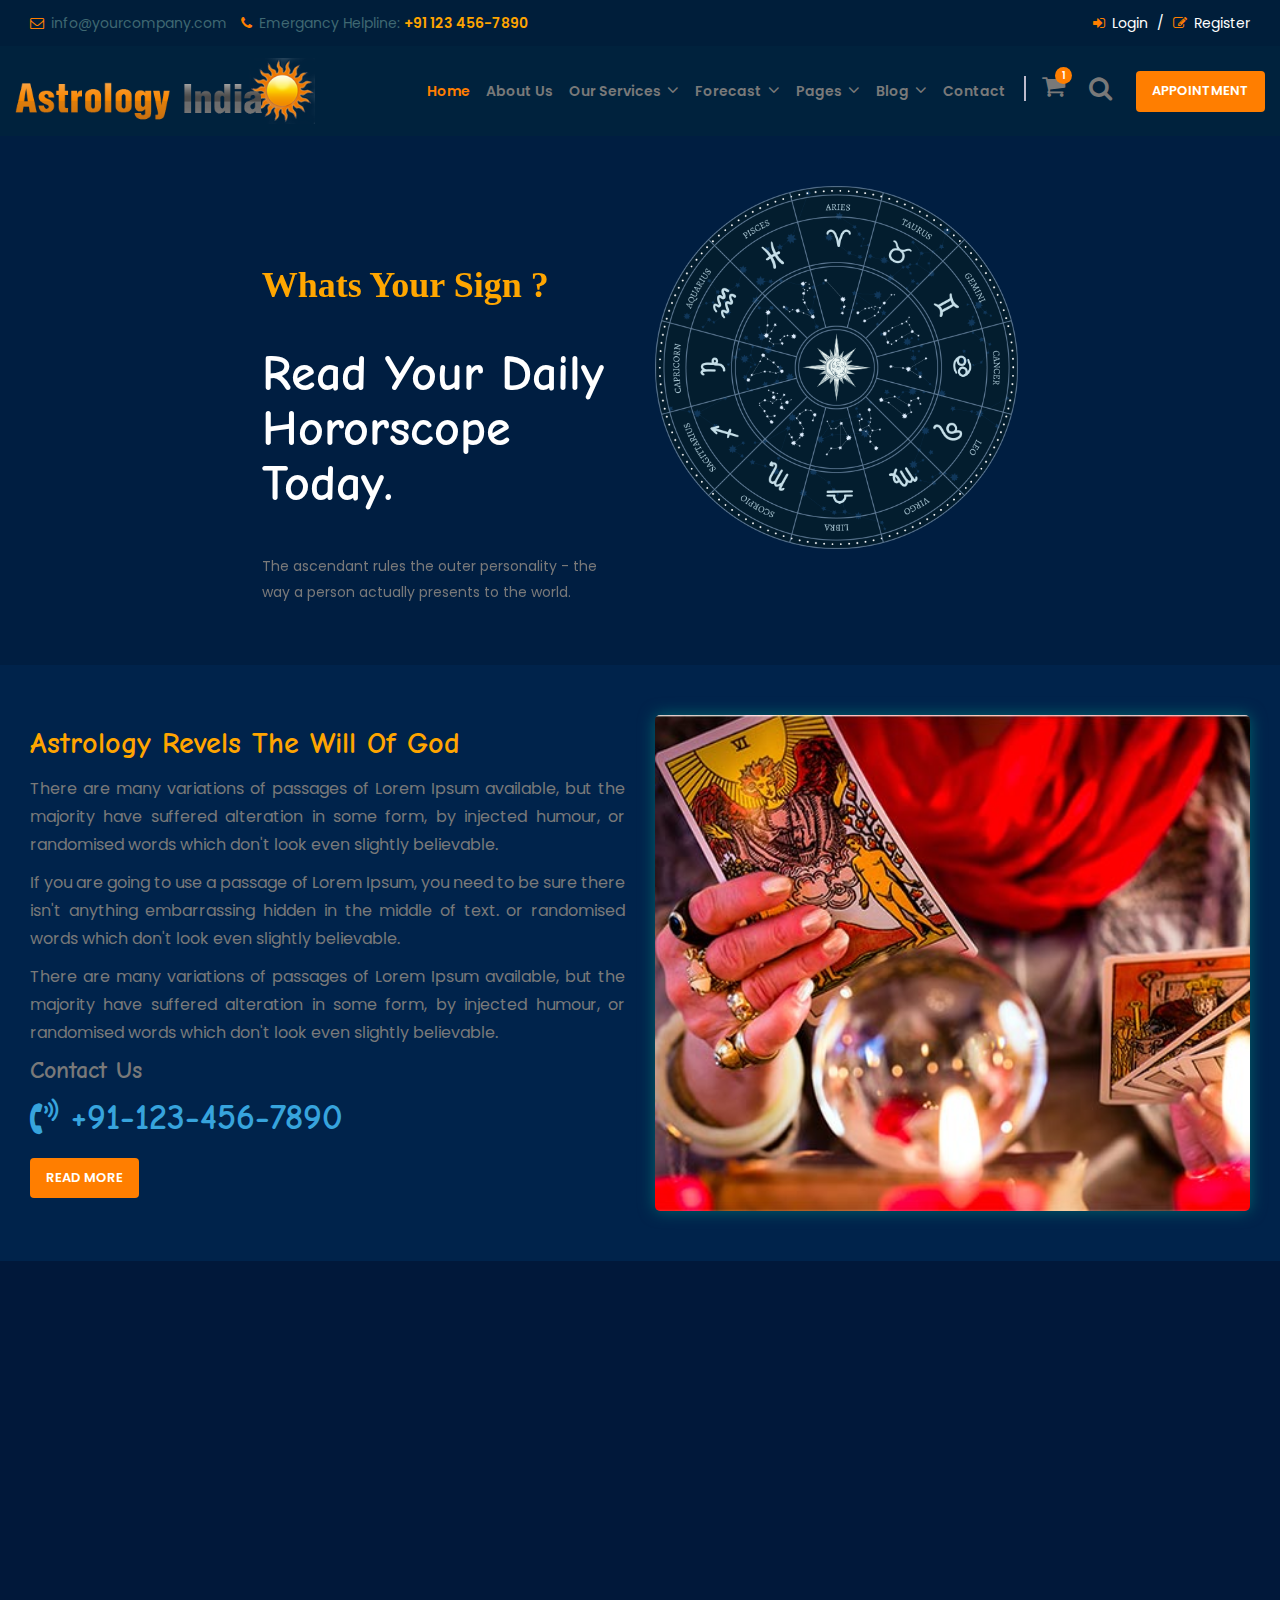
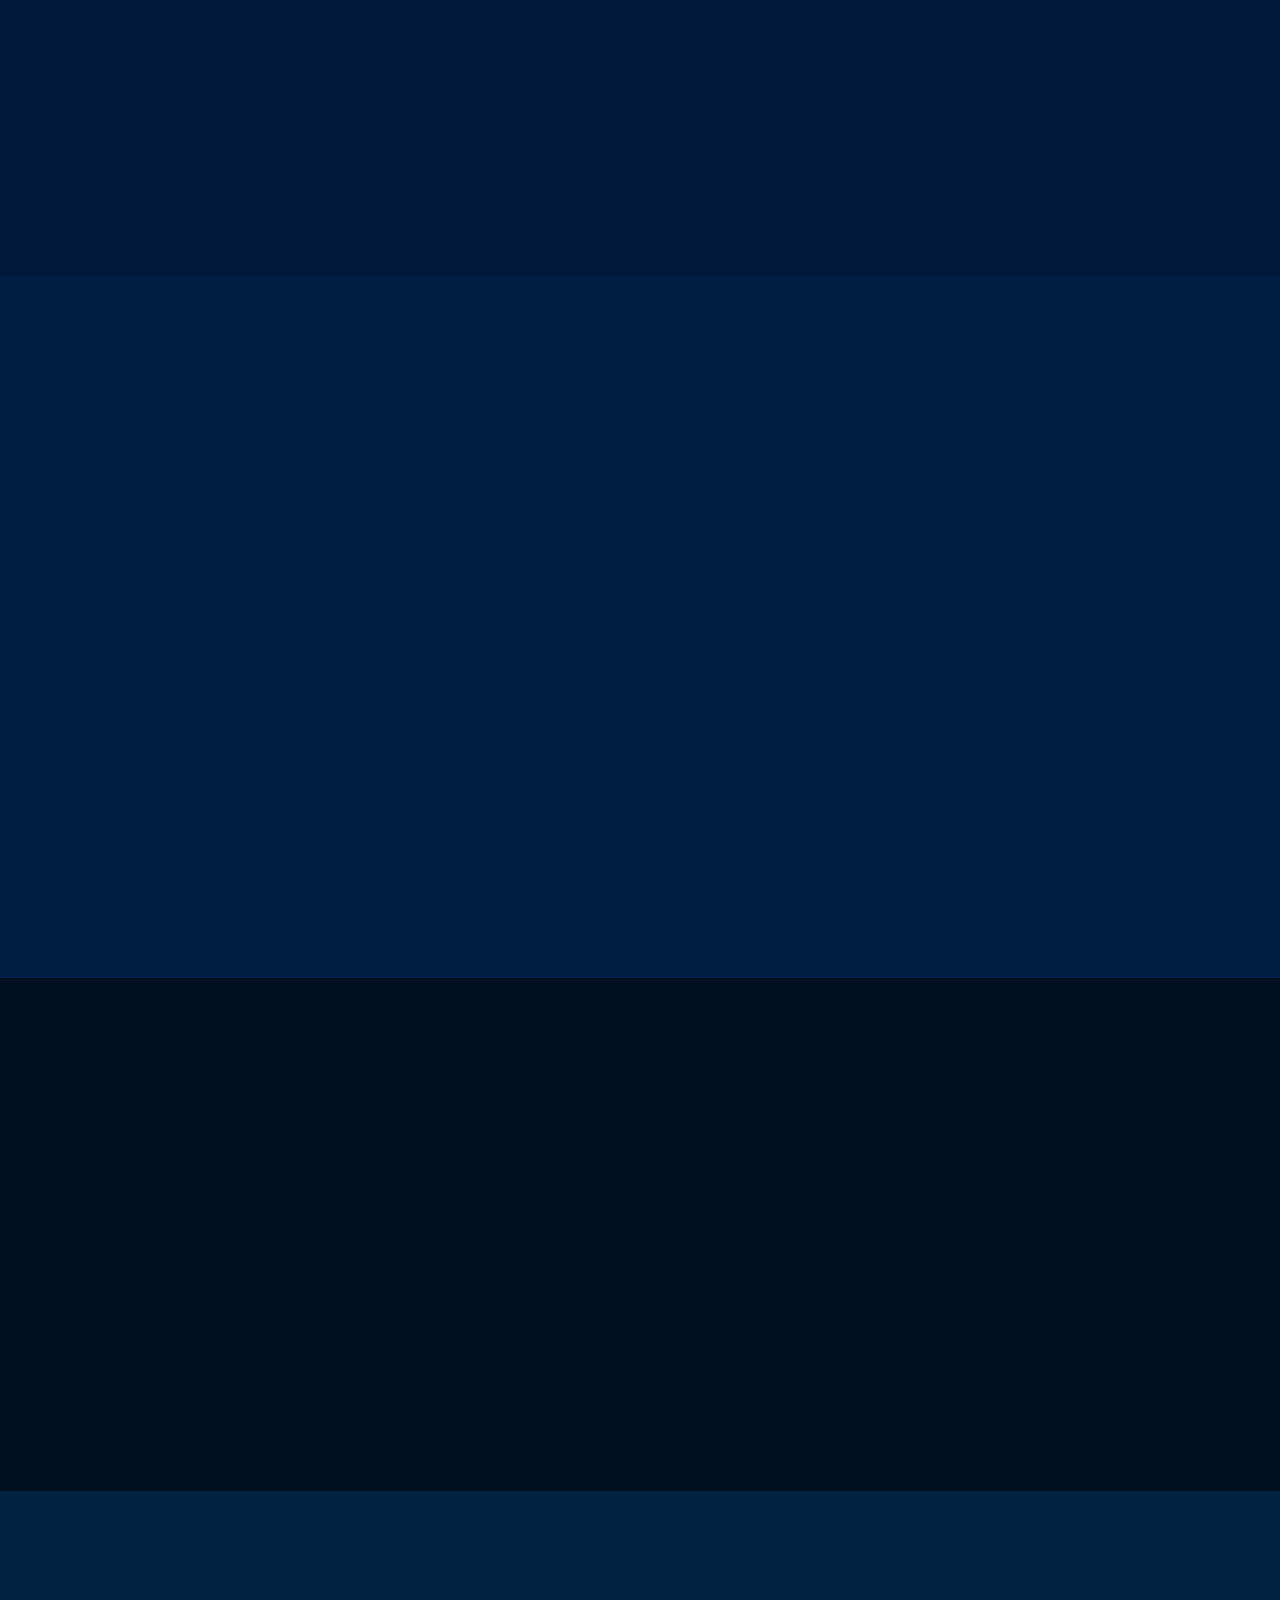
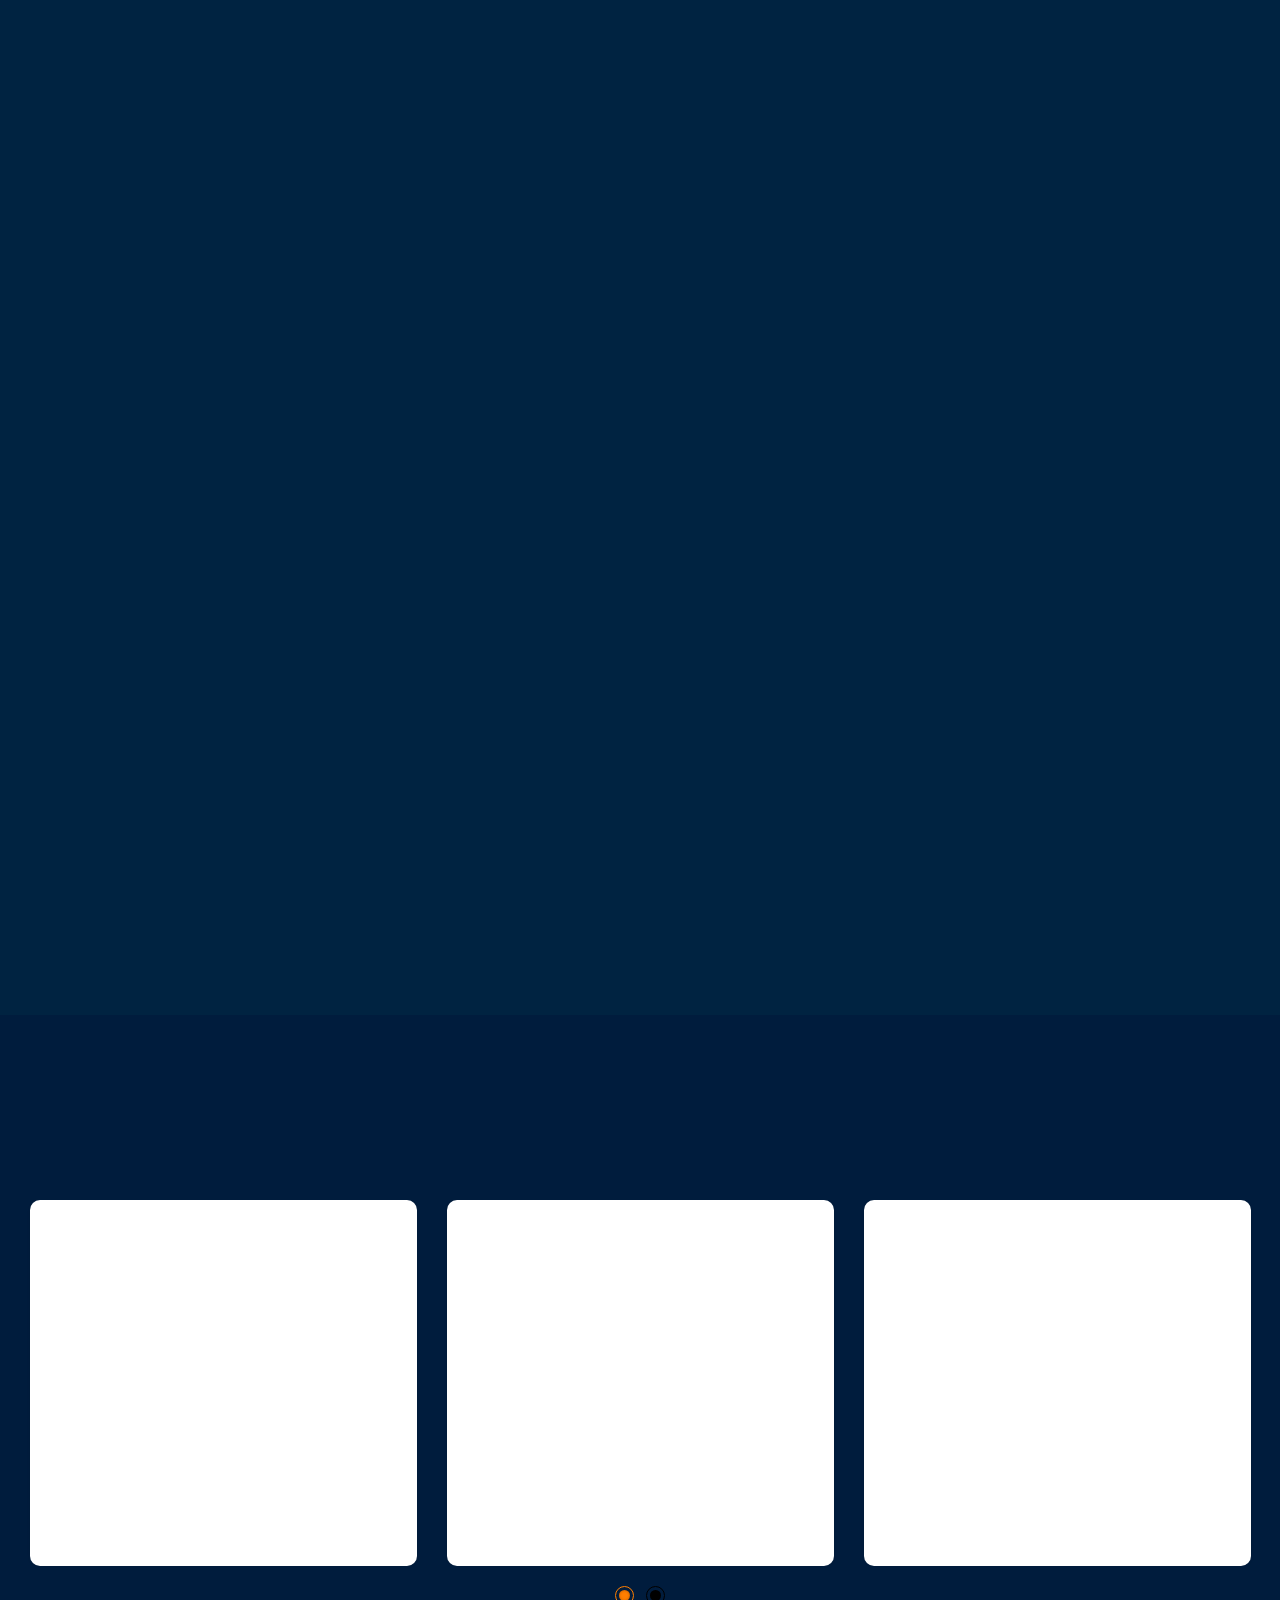
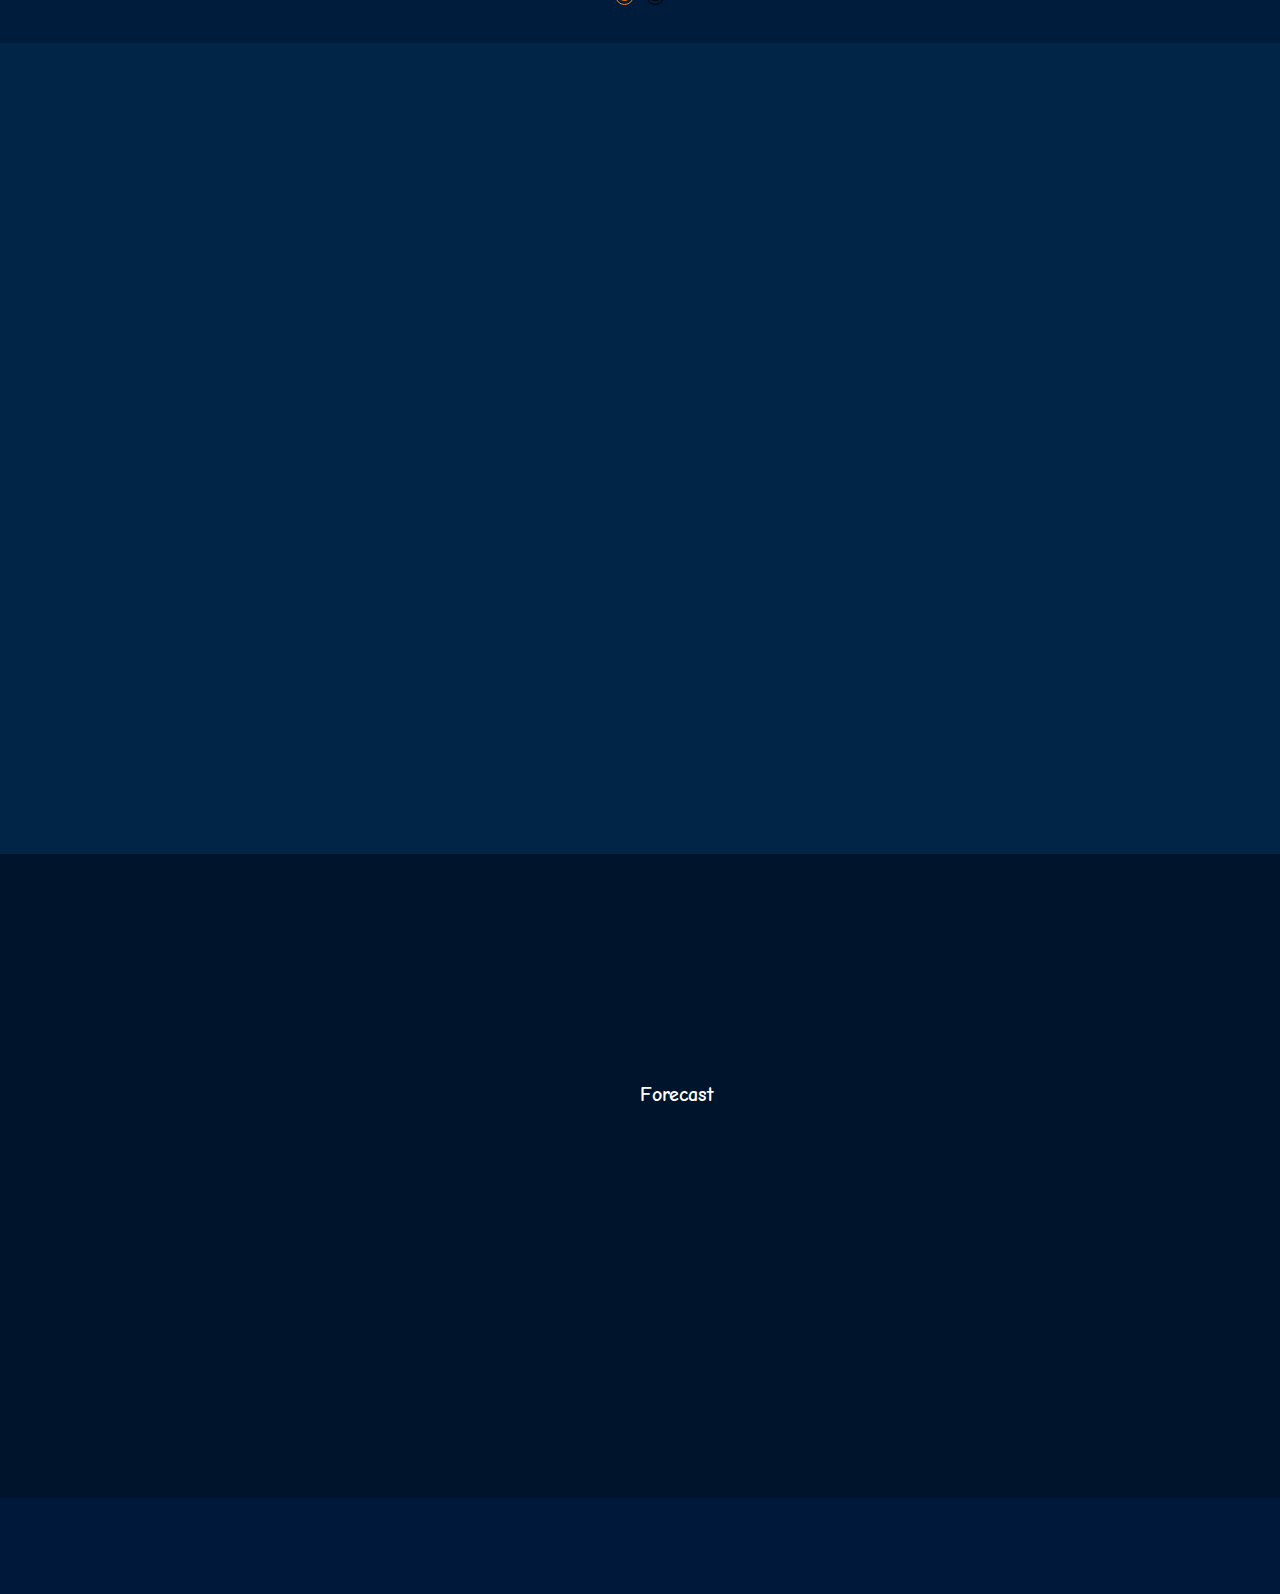
<file: index.html>
<!DOCTYPE html>
<html lang="en">
<head>
	<title>Horoscope | Home</title>
	<meta charset="utf-8">
	<meta name="viewport" content="width=device-width, initial-scale=1">
	<link rel="stylesheet" href="assets/vendor/bootstrap/css/bootstrap.min.css">
	<link rel="stylesheet" href="assets/css/style.css">
	<link rel="stylesheet" href="assets/css/responsive.css">
	<link rel="stylesheet" href="assets/vendor/owl.carousel/assets/owl.carousel.css"> 
	<link rel="stylesheet" href="assets/vendor/wow/animate.css"> 
	<link rel="stylesheet" href="external.css">

	<link href="https://fonts.googleapis.com/css?family=Poppins:200,200i,300,300i,400,400i,500,500i,600,600i,700,700i,800,900&display=swap" rel="stylesheet">
	<link href="https://fonts.googleapis.com/css2?family=Comic+Neue:ital,wght@0,300;0,400;0,700;1,300;1,400;1,700&display=swap" rel="stylesheet">
	<link href="//maxcdn.bootstrapcdn.com/font-awesome/4.7.0/css/font-awesome.min.css" rel="stylesheet">
	<script src="assets/vendor/jquery/jquery.min.js"></script>
	<script src="assets/vendor/owl.carousel/owl.carousel.min.js"></script>
	<script src="assets/vendor/wow/wow.min.js"></script>
	
	<script>
	new WOW().init();
	  wow = new WOW(
		{
		  boxClass:     'wow',      // default
		  animateClass: 'animated', // default
		  offset:       0,          // default
		  mobile:       true,       // default
		  live:         true        // default
		}
		)
		wow.init();
		
       
	</script>
	
</head>
<body>
<header class="header-area">
	<!-- Top Header -->
	<div class="top-header">
		<div class="container-fluid">
			<div class="row align-items-center">
				<div class="col-lg-8 col-md-12">
					<ul class="top-header-contact-info">
						<li><i class="fa fa-envelope-o"></i> info@yourcompany.com</li>
						<li><i class="fa fa-phone"></i> Emergancy Helpline: <a href="tel:+44587154756" style="color: orange;">+91 123 456-7890</a></li>
					</ul>
				</div>
				
				<div class="col-lg-4 col-md-12">
					<ul class="top-header-social header_account">
						<li><a href="login.html"><i class="fa fa-sign-in"></i> Login <span>/</span></a> </li>
						<li><a href="register.html"><i class="fa fa-pencil-square-o"></i> Register</a></li>
					</ul>
				</div>

			</div>
		</div>
	</div>
	<!-- End Top Header -->

	<!-- Start Navbar Area -->
	<div class="navbar-area">
		<div class="astrology-responsive-nav">
			<div class="container-fluid">
				<div class="row">
					<div class="astrology-responsive-menu">
						<div class="logo" >
							<a href="index.html">
								<img src="assets/image/logo/logo.png" alt="logo" style="width: 2px;height: 2px;">
							</a>
						</div>
						
						
						<div class="others-option align-items-center">
									<div class="option-item">
										<div class="cart-btn">
											<a href="cart.html"><i class="fa fa-shopping-cart"></i><span>1</span></a>
										</div>
									</div>

									<div class="option-item">
										<div class="search-btn-box">
											<a href="#search"><i class="search-btn fa fa-search"></i></a>
										</div>
									</div>

									<div class="option-item">
										<a href="contact_us.html" class="btn"> Appointment</a>
									</div>
								</div>
					<!--mobile Menu  -->

					<div id="mySidenav" class="sidenav">
						<div class="menu_slid_bg">
							<a href="javascript:void(0)" class="closebtn" onclick="closeNav()">×</a>
							
								<div class="col-sm-12" style="padding:0px;">
									<h3>Categories</h3>
									
									<ul class="accordion" id="accordion-category">
										<li class="panel mobile_menu_li">
											<a href="index.html" class=""></i> Home</a>
										</li>
										<li class="panel mobile_menu_li">
											<a href="about_us.html" class=""></i> about us</a>
										</li>
										
										
										<li class="panel mobile_menu_li">
											<a href="servives.html" class="">Our Services</a>
												<span class="head"><a class="accordion-toggle collapsed" data-toggle="collapse" data-parent="#accordion-category" href="#category83" aria-expanded="false">
												<span class="plus">+</span><span class="minus">-</span></a></span>
												<div id="category83" class="panel-collapse collapse" style="clear: both; height: 0px;" aria-expanded="false">
													<ul>
														<li>
															 <a href="services.html">Services</a>
														</li>
														<li>
															 <a href="services.html">Services Full Page</a>
														</li>
													</ul>
												</div>
										</li>
										
										
										<li class="panel mobile_menu_li">
											<a href="#" class="">Forecast</a>
												<span class="head"><a  class="accordion-toggle collapsed" data-toggle="collapse" data-parent="#accordion-category" href="#category84" aria-expanded="false">
												<span class="plus">+</span><span class="minus">-</span></a></span>
												<div id="category84" class="panel-collapse collapse" style="clear: both; height: 0px;" aria-expanded="false">
													<ul>
														<li>
															 <a href="Aries.html">Aries</a>
														</li>
														<li>
															 <a href="Aries.html">Taurus</a>
														</li>
														<li>
															 <a href="Aries.html">Gemini</a>
														</li>
														<li>
															 <a href="Aries.html">Cancer</a>
														</li>
														<li>
															 <a href="Aries.html">leo</a>
														</li>
														<li>
															 <a href="Aries.html">Virgo</a>
														</li>
														<li>
															 <a href="Aries.html">Libra</a>
														</li>
														<li>
															 <a href="Aries.html">Scorpio</a>
														</li>
														<li>
															 <a href="Aries.html">Sagittairus</a>
														</li>
														<li>
															 <a href="Aries.html">Capricorn</a>
														</li>
														<li>
															 <a href="Aries.html">Aquarius</a>
														</li>
														<li>
															 <a href="Aries.html">Pisces</a>
														</li>
													</ul>
												</div>
										</li>
										
										<li class="panel mobile_menu_li">
											<a href="#" class="">Shop</a>
												<span class="head"><a  class="accordion-toggle collapsed" data-toggle="collapse" data-parent="#accordion-category" href="#category85" aria-expanded="false">
												<span class="plus">+</span><span class="minus">-</span></a></span>
												<div id="category85" class="panel-collapse collapse" style="clear: both; height: 0px;" aria-expanded="false">
													<ul>
														<li>
															 <a href="services.html">Products List</a>
														</li>
														<li>
															 <a href="cart.html">Cart</a>
														</li>
														<li>
															 <a href="checkout.html">Checkout</a>
														</li>
														<li>
															 <a href="single-products.html">Products Details</a>
														</li>
														<li>
															 <a href="404.html">404</a>
														</li>
													</ul>
												</div>
										</li>
										
									
										<li class="panel mobile_menu_li">
											<a href="#" class="">my Account</a>
												<span class="head"><a  class="accordion-toggle collapsed" data-toggle="collapse" data-parent="#accordion-category" href="#category87" aria-expanded="false">
												<span class="plus">+</span><span class="minus">-</span></a></span>
												<div id="category87" class="panel-collapse collapse" style="clear: both; height: 0px;" aria-expanded="false">
													<ul>
														<li>
															 <a href="login.html"> Login </a>
														</li>
														<li>
															 <a href="register.html"> Register</a>
														</li>
													</ul>
												</div>
										</li>

										<li class="panel mobile_menu_li">
											<a href="contact_us.html" class=""> Contact Us</a>
										</li>
									</ul>
							<div class="clear"></div>
							</div>
							 
						</div>
					</div>

					<span class="menu_open" onclick="openNav()">&#9776; Menu</span>
					<!-- mobile Menu  end-->
					</div>
				</div>
			</div>
		</div>

		<div class="astrology-nav">
			<div class="container-fluid">
				<div class="row">
					<div class="header_menu_wrapper">
						<nav class="navbar navbar-expand-md navbar-light">
							<a class="navbar-brand" href="index.html">
								<img src="assets/image/logo/logo.png" alt="logo">
							</a>

							<div class="collapse navbar-collapse mean-menu" style="display: block;">
								<ul class="navbar-nav">
									<li class="nav-item"><a href="index.html" class="nav-link active">Home</a></li>
									
									<li class="nav-item"><a href="about_us.html" class="nav-link">About Us</a></li>

									<li class="nav-item"><a href="" class="nav-link">Our Services <i class="fa fa-angle-down"></i></a>
										<ul class="dropdown-menu">
											<li class="nav-item"><a href="services.html" class="nav-link">Services</a></li>
											<li class="nav-item"><a href="full_services_page.html" class="nav-link">Services Full Page</a></li>

										</ul>
									</li>
									
									<li class="nav-item"><a href="#" class="nav-link">Forecast <i class="fa fa-angle-down"></i></a>
										<ul class="dropdown-menu">
											<li class="nav-item"><a href="Aries.html" class="nav-link">Aries</a></li>

											<li class="nav-item"><a href="Aries.html" class="nav-link">Taurus</a></li>

											<li class="nav-item"><a href="Aries.html" class="nav-link">Gemini</a></li>

											<li class="nav-item"><a href="Aries.html" class="nav-link">Cancer</a></li>
											<li class="nav-item"><a href="Aries.html" class="nav-link">leo</a></li>
											<li class="nav-item"><a href="Aries.html" class="nav-link">Virgo</a></li>
											<li class="nav-item"><a href="Aries.html" class="nav-link">Libra</a></li>
											<li class="nav-item"><a href="Aries.html" class="nav-link">Scorpio</a></li>
											<li class="nav-item"><a href="Aries.html" class="nav-link">Sagittairus</a></li>
											<li class="nav-item"><a href="Aries.html" class="nav-link">Capricorn</a></li>
											<li class="nav-item"><a href="Aries.html" class="nav-link">Aquarius</a></li>
											<li class="nav-item"><a href="Aries.html" class="nav-link">Pisces</a></li>

										</ul>
									</li> 
									<li class="nav-item"><a href="#" class="nav-link">Pages <i class="fa fa-angle-down"></i></a>
										<ul class="dropdown-menu">

											<li class="nav-item"><a href="#" class="nav-link">Shop <i class="fa fa-angle-right"></i></a>
												<ul class="dropdown-menu">
													<li class="nav-item"><a href="products.html" class="nav-link">Products List</a></li>

													<li class="nav-item"><a href="cart.html" class="nav-link">Cart</a></li>

													<li class="nav-item"><a href="checkout.html" class="nav-link">Checkout</a></li>

													<li class="nav-item"><a href="single-products.html" class="nav-link">Products Details</a></li>
												</ul>
											</li>

											<li class="nav-item"><a href="404.html" class="nav-link">404</a></li>
										</ul>
									</li>

									<li class="nav-item"><a href="#" class="nav-link">Blog <i class="fa fa-angle-down"></i></a>
										<ul class="dropdown-menu">
											<li class="nav-item"><a href="blog.html" class="nav-link">Blog Grid</a></li>
											
											<li class="nav-item"><a href="blog-left.html" class="nav-link">Blog Grid View Left</a></li>
											
											<li class="nav-item"><a href="blog-right.html" class="nav-link">Blog Grid View right</a></li>

											<li class="nav-item"><a href="blog-details.html" class="nav-link">Blog Details</a></li>
										</ul>
									</li>

									<li class="nav-item"><a href="contact_us.html" class="nav-link">Contact</a></li>
								</ul>

								<div class="others-option align-items-center">
									<div class="option-item">
										<div class="cart-btn">
											<a href="cart.html"><i class="fa fa-shopping-cart"></i><span>1</span></a>
										</div>
									</div>

									<div class="option-item">
										<div class="search-btn-box">
											<a href="#search"><i class="search-btn fa fa-search"></i></a>
										</div>
									</div>

									<div class="option-item">
										<a href="contact_us.html" class="btn"> Appointment</a>
									</div>
								</div>
							</div>
						</nav>
						<div class="clear"></div>
					</div>
				</div>
			</div>
		</div>
	</div>
	<!-- End Navbar Area --> 
<div id="search" class="input-group header">
	<span class="close">x</span>
		<form>
			<input value="" name="search" type="search" placeholder="Search">
			 <span class="input-group-btn">
				<button type="button" class="btn"><i class="fa fa-search"></i></button>
			</span>
			<div class="clear"></div>
		</form>
</div>	
</header>
<!-- Header End -->
<!-- silder -->

	<div id="home-silder" class="owl-carousel owl-theme">
		<div class="item">
			<div class="background-container">
				<div class="stars"></div>
				<div class="row">
					<div class="col-md-2"></div>
					<div class="col-md-4">
						<h1 style="color:rgb(255, 166, 0);margin-top:80px;font-family: cursive;">Whats Your Sign ?</h1><br>
						<h1 style="color: white; font-size: 50px;">Read Your Daily <br> Hororscope Today.</h1>
						<br><p>The ascendant rules the outer personality - the way a person actually presents to the world.</p>
						
					</div>
					<div class="col-md-4">
						<img class="spin" src="assets/image/logo/banner_image.png" alt="" style="height: 100%;width: 100%;">
					</div>
				<div class="col-md-3"></div>
				</div>
			</div>
		</div>
	</div>
<!-- silder End -->
<!-- about Us -->
	<div id="about_us" class="about_section">
		<div class="container-fluid">
			<div class="row">
				<div class="col-sm-6">
					<div class="about_text wow slideInLeft">
						<h2 style="color: orange;">astrology revels the will of god</h2>
						<p>There are many variations of passages of Lorem Ipsum available, but the majority have suffered alteration in some form, by injected humour, or randomised words which don't look even slightly believable.</p>
						<p>If you are going to use a passage of Lorem Ipsum, you need to be sure there isn't anything embarrassing hidden in the middle of text. or randomised words which don't look even slightly believable.</p>
						
						<p>There are many variations of passages of Lorem Ipsum available, but the majority have suffered alteration in some form, by injected humour, or randomised words which don't look even slightly believable.</p>
						
						<h3>Contact Us</h3>
						<h2 class="about_contact"><i class="fa fa-volume-control-phone"></i> +91-123-456-7890</h2>
						<a href="about_us.html" class="btn">Read More</a>
					</div>
				</div>
				<div class="col-sm-6">
					<div class="about_images wow slideInRight">
						<img src="assets/image/about_img.jpg" width="100%" alt="silder images" title="silder images">
					</div>
				</div>
			</div>
		</div>
	</div>
<!-- about Us end-->

<!-- Zodiac Sign -->
<div id="zodiac_Sign" class="rashi_wrapper">
	<div class="container-fluid">
		<div class="heading_wrapper wow fadeInDown animated">
			<h2 class="wow fadeInDown animated" style="color: orange;">Choose Your <span>Zodiac Sign</span></h2>
			<p class="wow fadeInDown animated">Lorem Ipsum is simply dummy text of the printing and typesetting industry. Lorem Ipsum has been the industry's standard dummy text </p>
		</div>
		<div class="row">
			<div class="col-lg-2 col-md-3 col-sm-4 col-xs-12">
				<div class="rashi_sign_box wow fadeInDown animated ">
					<div class="sign_box_img">
						<img src="assets/image/rashi/icon1.png" alt="icon1">
					</div>
					<div class="sign_box_cont">
						<h4>Aries</h4>
						<p>30 march 2020</p>
					</div>
				</div>
			</div>
			<div class="col-lg-2 col-md-3 col-sm-4 col-xs-12">
				<div class="rashi_sign_box wow fadeInDown animated">
					<div class="sign_box_img">
						<img src="assets/image/rashi/icon2.png" alt="icon2">
					</div>
					<div class="sign_box_cont">
						<h4>Taurus</h4>
						<p>30 march 2020</p>
					</div>
				</div>
			</div>
			<div class="col-lg-2 col-md-3 col-sm-4 col-xs-12">
				<div class="rashi_sign_box wow fadeInDown animated">
					<div class="sign_box_img">
						<img src="assets/image/rashi/icon3.png" alt="icon3">
					</div>
					<div class="sign_box_cont">
						<h4>Gemini</h2>
						<p>30 march 2020</p>
					</div>
				</div>
			</div>
			<div class="col-lg-2 col-md-3 col-sm-4 col-xs-12">
				<div class="rashi_sign_box wow fadeInDown animated">
					<div class="sign_box_img">
						<img src="assets/image/rashi/icon4.png" alt="icon4">
					</div>
					<div class="sign_box_cont">
						<h4>Cancer</h4>
						<p>30 march 2020</p>
					</div>
				</div>
			</div>
			<div class="col-lg-2 col-md-3 col-sm-4 col-xs-12">
				<div class="rashi_sign_box wow fadeInDown animated">
					<div class="sign_box_img">
						<img src="assets/image/rashi/icon5.png" alt="icon5">
					</div>
					<div class="sign_box_cont">
						<h4>leo</h4>
						<p>30 march 2020</p>
					</div>
				</div>
			</div>
			<div class="col-lg-2 col-md-3 col-sm-4 col-xs-12">
				<div class="rashi_sign_box wow fadeInDown animated">
					<div class="sign_box_img">
						<img src="assets/image/rashi/icon6.png" alt="icon6">
					</div>
					<div class="sign_box_cont">
						<h4>Virgo</h4>
						<p>30 march 2020</p>
					</div>
				</div>
			</div>
			<div class="col-lg-2 col-md-3 col-sm-4 col-xs-12">
				<div class="rashi_sign_box wow fadeInDown animated">
					<div class="sign_box_img">
						<img src="assets/image/rashi/icon7.png" alt="icon7">
					</div>
					<div class="sign_box_cont">
						<h4>Libra</h4>
						<p>30 march 2020</p>
					</div>
				</div>
			</div>
			<div class="col-lg-2 col-md-3 col-sm-4 col-xs-12">
				<div class="rashi_sign_box wow fadeInDown animated">
					<div class="sign_box_img">
						<img src="assets/image/rashi/icon8.png" alt="icon8">
					</div>
					<div class="sign_box_cont">
						<h4>Scorpio</h4>
						<p>30 march 2020</p>
					</div>
				</div>
			</div>
			<div class="col-lg-2 col-md-3 col-sm-4 col-xs-12">
				<div class="rashi_sign_box wow fadeInDown animated">
					<div class="sign_box_img">
						<img src="assets/image/rashi/icon9.png" alt="icon9">
					</div>
					<div class="sign_box_cont">
						<h4>Sagittairus</h4>
						<p>30 march 2020</p>
					</div>
				</div>
			</div>
			<div class="col-lg-2 col-md-3 col-sm-4 col-xs-12">
				<div class="rashi_sign_box wow fadeInDown animated">
					<div class="sign_box_img">
						<img src="assets/image/rashi/icon10.png" alt="icon10">
					</div>
					<div class="sign_box_cont">
						<h4>Capricorn</h4>
						<p>30 march 2020</p>
					</div>
				</div>
			</div>
			<div class="col-lg-2 col-md-3 col-sm-4 col-xs-12">
				<div class="rashi_sign_box wow fadeInDown animated">
					<div class="sign_box_img">
						<img src="assets/image/rashi/icon11.png" alt="icon11">
					</div>
					<div class="sign_box_cont">
						<h4>Aquarius</h4>
						<p>30 march 2020</p>
					</div>
				</div>
			</div>
			<div class="col-lg-2 col-md-3 col-sm-4 col-xs-12">
				<div class="rashi_sign_box wow fadeInDown animated">
					<div class="sign_box_img">
						<img src="assets/image/rashi/icon12.png" alt="icon12">
					</div>
					<div class="sign_box_cont">
						<h4>Pisces</h4>
						<p>30 march 2020</p>
					</div>
				</div>
			</div>
		</div>
	</div>
</div>

<!-- Zodiac Sign end -->

<!-- Our products  -->
	<div id="products" class="products_section">
		<div class="container-fluid">
			<div class="heading_wrapper wow fadeInDown animated">
				<h2 class="wow fadeInDown animated" style="color: orange;">Our Products</h2>
				<p class="wow fadeInDown animated">Lorem Ipsum is simply dummy text of the printing and typesetting industry. Lorem Ipsum has been the industry's standard dummy text </p>
			</div>
			<div class="row">
				<div id="product" class="owl-carousel owl-theme">
			<!--1 -->
				<div class="item">
					<div class="col-sm-12">
						<div class="product-thumb">
							<div class="image wow fadeInDown animated">
								<a href="single-products.html"><img class="wow fadeInDown animated" src="assets/image/products/products_01.png" alt="Kundli Dosha" title="Kundli Dosha" width="100%"></a>
								
								<div class="sale"><span class="">Sale</span></div>
								<div class="button-group">
									<div class="inner">
										<button type="button" title="Quick View" class="button-quickview"><span>Quick View</span></button>
										<button type="button" title="Add to Wish List" class="button-wishlist"><span>Add to Wish List</span></button>
										<button type="button" title="Compare this Product" class="button-compare"><span>Compare this Product</span></button>
									</div>
								</div>
							</div>
							<div class="caption">
								
								<div class="rate-and-title">
									<h4 class="wow fadeInDown animated"><a href="single-products.html">Natural Mineral Stone</a></h4>
									<div class="rating wow fadeInDown animated">
										<i class="fa fa-star"></i>
										<i class="fa fa-star"></i>
										<i class="fa fa-star-o"></i>
										<i class="fa fa-star-o"></i>
										<i class="fa fa-star-o"></i>
										<div class="clear"></div>
									</div>
									<p class="price wow fadeInDown animated">
										<span class="price-old">$123.20</span> <span class="price-new">$110.00</span>  
									</p>
									<button type="button" class="btn wow fadeInDown animated" onclick="" title="Add to Cart"><span><i class="fa fa-shopping-cart"></i> Add to Cart</span></button>
								</div>
							</div>
						</div>
					</div>				
				</div>				
				<!-- 2-->
				<div class="item">
					<div class="col-sm-12">
						<div class="product-thumb">
							<div class="image wow fadeInDown animated">
								<a href="single-products.html"><img class="wow fadeInDown animated" src="assets/image/products/products_02.png" alt="Kundli Dosha" title="Kundli Dosha" width="100%"></a>
								
								<div class="sale"><span class="">Sale</span></div>
								<div class="button-group">
									<div class="inner">
										<button type="button" title="Quick View" class="button-quickview"><span>Quick View</span></button>
										<button type="button" title="Add to Wish List" class="button-wishlist"><span>Add to Wish List</span></button>
										<button type="button" title="Compare this Product" class="button-compare"><span>Compare this Product</span></button>
									</div>
								</div>
							</div>
							<div class="caption">
								
								<div class="rate-and-title">
									<h4 class="wow fadeInDown animated"><a href="single-products.html">Natural Agate</a></h4>
									<div class="rating wow fadeInDown animated">
										<i class="fa fa-star"></i>
										<i class="fa fa-star"></i>
										<i class="fa fa-star-o"></i>
										<i class="fa fa-star-o"></i>
										<i class="fa fa-star-o"></i>
										<div class="clear"></div>
									</div>
									<p class="price wow fadeInDown animated">
										<span class="price-old">$123.20</span> <span class="price-new">$110.00</span>  
									</p>
									<button type="button" class="btn wow fadeInDown animated" onclick="" title="Add to Cart"><span><i class="fa fa-shopping-cart"></i> Add to Cart</span></button>
								</div>
							</div>
						</div>
					</div>				
				</div>				
				<!-- 3-->
				<div class="item">
					<div class="col-sm-12">
						<div class="product-thumb">
							<div class="image wow fadeInDown animated">
								<a href="single-products.html"><img class="wow fadeInDown animated" src="assets/image/products/products_03.png" alt="Kundli Dosha" title="Kundli Dosha" width="100%"></a>
								<div class="button-group">
									<div class="inner">
										<button type="button" title="Quick View" class="button-quickview"><span>Quick View</span></button>
										<button type="button" title="Add to Wish List" class="button-wishlist"><span>Add to Wish List</span></button>
										<button type="button" title="Compare this Product" class="button-compare"><span>Compare this Product</span></button>
									</div>
								</div>
							</div>
							<div class="caption">
								
								<div class="rate-and-title">
									<h4 class="wow fadeInDown animated"><a href="single-products.html">Rose Quartz</a></h4>
									<div class="rating wow fadeInDown animated">
										<i class="fa fa-star"></i>
										<i class="fa fa-star"></i>
										<i class="fa fa-star-o"></i>
										<i class="fa fa-star-o"></i>
										<i class="fa fa-star-o"></i>
										<div class="clear"></div>
									</div>
									<p class="price wow fadeInDown animated">
										<span class="price-new">$50.00</span>  
									</p>
									<button type="button" class="btn wow fadeInDown animated" onclick="" title="Add to Cart"><span><i class="fa fa-shopping-cart"></i> Add to Cart</span></button>
								</div>
							</div>
						</div>
					</div>				
				</div>				
				<!--4 -->
				<div class="item">
					<div class="col-sm-12">
						<div class="product-thumb">
							<div class="image wow fadeInDown animated">
								<a href="single-products.html"><img class="wow fadeInDown animated" src="assets/image/products/products_07.png" alt="Kundli Dosha" title="Kundli Dosha" width="100%"></a>
								<div class="button-group">
									<div class="inner">
										<button type="button" title="Quick View" class="button-quickview"><span>Quick View</span></button>
										<button type="button" title="Add to Wish List" class="button-wishlist"><span>Add to Wish List</span></button>
										<button type="button" title="Compare this Product" class="button-compare"><span>Compare this Product</span></button>
									</div>
								</div>
							</div>
							<div class="caption">
								
								<div class="rate-and-title">
									<h4 class="wow fadeInDown animated"><a href="single-products.html">Titanium Quartz</a></h4>
									<div class="rating wow fadeInDown animated">
										<i class="fa fa-star"></i>
										<i class="fa fa-star"></i>
										<i class="fa fa-star-o"></i>
										<i class="fa fa-star-o"></i>
										<i class="fa fa-star-o"></i>
										<div class="clear"></div>
									</div>
									<p class="price wow fadeInDown animated">
										<span class="price-old">$123.20</span> <span class="price-new">$110.00</span>  
									</p>
									<button type="button" class="btn wow fadeInDown animated" onclick="" title="Add to Cart"><span><i class="fa fa-shopping-cart"></i> Add to Cart</span></button>
								</div>
							</div>
						</div>
					</div>	
				</div>	
				<!--5 -->	
					<div class="item">
						<div class="col-sm-12">
							<div class="product-thumb">
								<div class="image wow fadeInDown animated">
									<a href="single-products.html"><img class="wow fadeInDown animated" src="assets/image/products/products_01.png" alt="Kundli Dosha" title="Kundli Dosha" width="100%"></a>
									
									<div class="sale"><span class="">Sale</span></div>
									<div class="button-group">
										<div class="inner">
											<button type="button" title="Quick View" class="button-quickview"><span>Quick View</span></button>
											<button type="button" title="Add to Wish List" class="button-wishlist"><span>Add to Wish List</span></button>
											<button type="button" title="Compare this Product" class="button-compare"><span>Compare this Product</span></button>
										</div>
									</div>
								</div>
								<div class="caption">
									
									<div class="rate-and-title">
										<h4 class="wow fadeInDown animated"><a href="single-products.html">Natural Mineral Stone</a></h4>
										<div class="rating wow fadeInDown animated">
											<i class="fa fa-star"></i>
											<i class="fa fa-star"></i>
											<i class="fa fa-star-o"></i>
											<i class="fa fa-star-o"></i>
											<i class="fa fa-star-o"></i>
											<div class="clear"></div>
										</div>
										<p class="price wow fadeInDown animated">
											<span class="price-old">$123.20</span> <span class="price-new">$110.00</span>  
										</p>
										<button type="button" class="btn wow fadeInDown animated" onclick="" title="Add to Cart"><span><i class="fa fa-shopping-cart"></i> Add to Cart</span></button>
									</div>
								</div>
							</div>
						</div>				
					</div>			
				<!-- products end -->
				</div>
			</div>
		</div>
	</div>
</div>
<!-- Products End-->

<!-- Our Astrologers Work for You -->
<div id="website_visitors" class="astrologers-work">
	<div class="container-fluid">
		<div class="row">
			<div class="col-sm-6">
				<div class="astrologers_title">
					<h2 class="wow fadeInDown animated">Our Astrologers Work for You</h2>
					<p class="wow fadeInDown animated">Our astrological team delivers daily and monthly horoscopes for all readers of our website visitors.</p>
					<p class="wow fadeInDown animated">Recognized as the best esoteric and astrology online in the USA. Every day we publish fresh horoscopes, articles by and for professional astrologers, personalized predictions, tarot readings, numerology and Chinese astrology horoscopes and much more.</p>
					<p class="wow fadeInDown animated">Our horoscopes can help you find a proper approach to solving all daily problems and achieving happiness in your life.</p>
				</div>
			</div>
			
			<div class="col-sm-6">
				<div class="astrologers_visitors">
					<div class="col-sm-6">
						<div class="astrologers_experience">
							<h3 class="wow fadeInDown animated number-counter" data-count-from="0" data-count-to="25" data-count-speed="30"></h3>
							<h5 class="wow fadeInDown animated">Years of experience</h5>
						</div>
					</div>
					<div class="col-sm-6">
						<div class="astrologers_experience">
							<h3 class="wow fadeInDown animated number-counter" data-count-from="0" data-count-to="15" data-count-speed="30"></h3>
							<h5 class="wow fadeInDown animated">Types of horoscopes</h5>
						</div>
					</div>
					<div class="col-sm-6">
						<div class="astrologers_experience">
							<h3 class="wow fadeInDown animated number-counter" data-count-from="0" data-count-to="17" data-count-speed="30"></h3>
							<h5 class="wow fadeInDown animated">Qualified astrologers</h5>
						</div>
					</div>
					<div class="col-sm-6">
						<div class="astrologers_experience">
							<h3 class="wow fadeInDown animated number-counter" data-count-from="0" data-count-to="1000" data-count-speed="30"></h3>
							<h5 class="wow fadeInDown animated">Hourly visitors</h5>
						</div>
					</div>
				</div>
			</div>
		</div>
	</div>
</div>

<!-- Our Services -->
	<div id="services" class="services_section" style="background-color: rgb(0, 35, 65);">
		<div class="container-fluid">
			<div class="heading_wrapper wow fadeInDown animated">
				<h2 class="wow fadeInDown animated" style="color: orange;">Our Services</h2>
				<p class="wow fadeInDown animated">Lorem Ipsum is simply dummy text of the printing and typesetting industry. Lorem Ipsum has been the industry's standard dummy text </p>
			</div>
			<div class="row">
				<div class="col-sm-4">
					<div class="services_matter">
						<img class="wow fadeInDown animated" src="assets/image/services/services3.jpg" alt="Kundli Dosha" title="Kundli Dosha" width="100%">
						<h4 class="wow fadeInDown animated"><a href="full_services_page.html" style="color: white;">Kundli Dosha</a></h4>
						<p class="wow fadeInDown animated">Contrary to popular belief, Lorem Ipsum is not simply random text</p>
						<a href="full_services_page.html" class="btn wow fadeInDown animated">Read More</a>
					</div>
				</div>
				
				<div class="col-sm-4">
					<div class="services_matter">
						<img class="wow fadeInDown animated" src="assets/image/services/services2.jpg" alt="Kundli Dosha" title="Kundli Dosha" width="100%">
						<h4 class="wow fadeInDown animated" ><a href="full_services_page.html" style="color: white;">Personal Consultation</a></h4>
						<p class="wow fadeInDown animated" >Contrary to popular belief, Lorem Ipsum is not simply random text</p>
						<a href="full_services_page.html" class="btn wow fadeInDown animated">Read More</a>
					</div>
				</div>
				
				<div class="col-sm-4">
					<div class="services_matter">
						<img class="wow fadeInDown animated" src="assets/image/services/services1.jpg" alt="Kundli Dosha" title="Kundli Dosha" width="100%">
						<h4 class="wow fadeInDown animated"><a href="full_services_page.html" style="color: white;">Face Reading</a></h4>
						<p class="wow fadeInDown animated">Contrary to popular belief, Lorem Ipsum is not simply random text</p>
						<a href="full_services_page.html" class="btn wow fadeInDown animated">Read More</a>
					</div>
				</div>
				
				<div class="col-sm-4">
					<div class="services_matter">
						<img class="wow fadeInDown animated" src="assets/image/services/services1.jpg" alt="Kundli Dosha" title="Kundli Dosha" width="100%">
						<h4 class="wow fadeInDown animated"><a href="full_services_page.html" style="color: white;">Face Reading</a></h4>
						<p class="wow fadeInDown animated" >Contrary to popular belief, Lorem Ipsum is not simply random text</p>
						<a href="full_services_page.html" class="btn wow fadeInDown animated">Read More</a>
					</div>
				</div>
				
				<div class="col-sm-4">
					<div class="services_matter">
						<img class="wow fadeInDown animated" src="assets/image/services/services3.jpg" alt="Kundli Dosha" title="Kundli Dosha" width="100%">
						<h4 class="wow fadeInDown animated"><a href="full_services_page.html" style="color: white;">Kundli Dosha</a></h4>
						<p class="wow fadeInDown animated">Contrary to popular belief, Lorem Ipsum is not simply random text</p>
						<a href="full_services_page.html" class="btn wow fadeInDown animated">Read More</a>
					</div>
				</div>
				
				<div class="col-sm-4">
					<div class="services_matter">
						<img class="wow fadeInDown animated" src="assets/image/services/services2.jpg" alt="Kundli Dosha" title="Kundli Dosha" width="100%">
						<h4 class="wow fadeInDown animated" ><a href="full_services_page.html" style="color: white;">Personal Consultation</a></h4>
						<p class="wow fadeInDown animated">Contrary to popular belief, Lorem Ipsum is not simply random text</p>
						<a href="full_services_page.html" class="btn wow fadeInDown animated">Read More</a>
					</div>
				</div>
				
			</div>
		</div>
	</div>
<!-- Our Services End-->
<!-- testimonial -->
	<div id="testimonials" class="testimonial_section" style="background-color:rgb(0, 28, 61);">
		<div class="container-fluid">
			<div class="heading_wrapper wow fadeInDown animated">
				<h2 class="wow fadeInDown animated" style="color: orange;">What My Client Says</h2>
				<p class="wow fadeInDown animated">Lorem Ipsum is simply dummy text of the printing and typesetting industry. Lorem Ipsum has been the industry's standard dummy text </p>
			</div>
				<div class="row">
					<div id="testimonial" class="owl-carousel owl-theme">
						<div class="item">
							<div class="col-sm-12">
								<div class="testimonial_inner_matter">
									<img src="assets/image/testimonial/1.jpg" class="wow fadeInDown animated">
									<p class="wow fadeInDown animated">There are many variations of passages of Lorem Ipsum available, but the majority have suffered alteration in some form, by injected humour, or randomised words which don't look even slightly believable.</p>
									<h5 class="wow fadeInDown animated">Shoko Mugikura</h5>
									<h6 class="wow fadeInDown animated">Design Manager</h6>
								</div>
							</div>
						</div>
						
						<div class="item">
							<div class="col-sm-12">
								<div class="testimonial_inner_matter">
									<img src="assets/image/testimonial/2.jpg" class="wow fadeInDown animated">
									<p class="wow fadeInDown animated">There are many variations of passages of Lorem Ipsum available, but the majority have suffered alteration in some form, by injected humour, or randomised words which don't look even slightly believable.</p>
									<h5 class="wow fadeInDown animated">Shoko Mugikura</h5>
									<h6 class="wow fadeInDown animated">Design Manager</h6>
								</div>
							</div>
						</div>
						
						<div class="item">
							<div class="col-sm-12">
								<div class="testimonial_inner_matter">
									<img src="assets/image/testimonial/3.jpg" class="wow fadeInDown animated">
									<p class="wow fadeInDown animated">There are many variations of passages of Lorem Ipsum available, but the majority have suffered alteration in some form, by injected humour, or randomised words which don't look even slightly believable.</p>
									<h5 class="wow fadeInDown animated">Shoko Mugikura</h5>
									<h6 class="wow fadeInDown animated">Design Manager</h6>
								</div>
							</div>
						</div>
						
						<div class="item">
							<div class="col-sm-12">
								<div class="testimonial_inner_matter">
									<img src="assets/image/testimonial/4.jpg" class="wow fadeInDown animated">
									<p class="wow fadeInDown animated">There are many variations of passages of Lorem Ipsum available, but the majority have suffered alteration in some form, by injected humour, or randomised words which don't look even slightly believable.</p>
									<h5 class="wow fadeInDown animated">Shoko Mugikura</h5>
									<h6 class="wow fadeInDown animated">Design Manager</h6>
								</div>
							</div>
						</div>
					</div>
				</div>
			</div>
	</div>
<!-- testimonial end -->

<!-- Blog -->
	<div id="blogs" class="blog_section" style="background-color: rgb(0, 37, 71);padding: 50px;">
		<div class="container-fluid">
			<div class="heading_wrapper wow fadeInDown animated">
				<h2 class="wow fadeInDown animated" style="color: orange;">latest blogs</h2>
				<p class="wow fadeInDown animated">Lorem Ipsum is simply dummy text of the printing and typesetting industry. Lorem Ipsum has been the industry's standard dummy text </p>
			</div>
				<div class="row">
					<div id="blog" class="owl-carousel owl-theme">
					
						<div class="item">
							<div class="col-sm-12">
								<div class="blog_inner_matter">
									<div class="image">
										<a href=""><img src="assets/image/blog/1.jpg" class="wow fadeInDown animated"></a>
										<div class="blog_date  wow fadeInDown animated">
											<span>01-04-2020<span>
										</div>
									</div>
									<div class="admin_and_comments wow fadeInDown animated">
										<span class="blog_admin"><span><i class="fa fa-user-o"></i> Post By</span> <span><a href="">Admin</a></span></span>
										<span class="comments_date"><span><i class="fa fa-comments-o"></i> 10 comments</span></span>
									</div>
									<h3 class="wow fadeInDown animated"><a href="" style="color: white;">Proin gravida nibh vel velit auctor aliquet.</a></h3>
									<p class="wow fadeInDown animated">There are many variations of passages of Lorem Ipsum available, but the majority have suffered alteration.</p>
									<a href="" class="btn wow fadeInDown animated" >Read More</a>
								</div>
							</div>
						</div>
						
						<div class="item">
							<div class="col-sm-12">
								<div class="blog_inner_matter">
									<div class="image">
										<a href=""><img src="assets/image/blog/3.jpg" class="wow fadeInDown animated"></a>
										<div class="blog_date  wow fadeInDown animated">
											<span>01-04-2020<span>
										</div>
									</div>
									<div class="admin_and_comments wow fadeInDown animated">
										<span class="blog_admin"><span><i class="fa fa-user-o"></i> Post By</span> <span><a href="">Admin</a></span></span>
										<span class="comments_date"><span><i class="fa fa-comments-o"></i> 10 comments</span></span>
									</div>
									<h3 class="wow fadeInDown animated"><a href="" style="color: white;">Proin gravida nibh vel velit auctor aliquet.</a></h3>
									<p class="wow fadeInDown animated">There are many variations of passages of Lorem Ipsum available, but the majority have suffered alteration.</p>
									<a href="" class="btn wow fadeInDown animated" >Read More</a>
								</div>
							</div>
						</div>
						
						<div class="item">
							<div class="col-sm-12">
								<div class="blog_inner_matter">
									<div class="image">
										<a href=""><img src="assets/image/blog/2.jpg" class="wow fadeInDown animated"></a>
										<div class="blog_date  wow fadeInDown animated">
											<span>01-04-2020<span>
										</div>
									</div>
									<div class="admin_and_comments wow fadeInDown animated">
										<span class="blog_admin"><span><i class="fa fa-user-o"></i> Post By</span> <span><a href="">Admin</a></span></span>
										<span class="comments_date"><span><i class="fa fa-comments-o"></i> 10 comments</span></span>
									</div>
									<h3 class="wow fadeInDown animated"><a href="" style="color: white;">Proin gravida nibh vel velit auctor aliquet.</a></h3>
									<p class="wow fadeInDown animated">There are many variations of passages of Lorem Ipsum available, but the majority have suffered alteration.</p>
									<a href="" class="btn wow fadeInDown animated" >Read More</a>
								</div>
							</div>
						</div>
						
						<div class="item">
							<div class="col-sm-12">
								<div class="blog_inner_matter">
									<div class="image">
										<a href=""><img src="assets/image/blog/1.jpg" class="wow fadeInDown animated"></a>
										<div class="blog_date  wow fadeInDown animated">
											<span>01-04-2020<span>
										</div>
									</div>
									<div class="admin_and_comments wow fadeInDown animated">
										<span class="blog_admin"><span><i class="fa fa-user-o"></i> Post By</span> <span><a href="">Admin</a></span></span>
										<span class="comments_date"><span><i class="fa fa-comments-o"></i> 10 comments</span></span>
									</div>
									<h3 class="wow fadeInDown animated"><a href="">Proin gravida nibh vel velit auctor aliquet.</a></h3>
									<p class="wow fadeInDown animated">There are many variations of passages of Lorem Ipsum available, but the majority have suffered alteration.</p>
									<a href="" class="btn wow fadeInDown animated" >Read More</a>
								</div>
							</div>
						</div>
					</div>
				</div>
			</div>
	</div>

<!-- Blog End -->

<!-- Footer Section -->
	<footer id="footer" class="footer">
		<div class="container-fluid">
			<div class="row">
			<!-- Newslatter-->
				<div class="footer_newslatter wow fadeInDown animated">
						<div class="box">
							<div class="row">
								<div class="col-sm-3">
									<strong class="wow fadeInDown animated">sign up for free</strong>
								</div>
								<div class="col-sm-4">
									<p class="wow fadeInDown animated">get your daily astrology, daily lovescope and daily tarot by email</p>
								</div>
								<div class="col-sm-5">
									<form id="newsletter" accept-charset="utf-8">
										<div class="success wow fadeInDown animated" style="display: none;">Your subscribe request has been sent!</div>
										<label class="email">
											<input type="email" placeholder="Enter your email here" class="wow fadeInDown animated">
										</label>
										<a href="#" data-type="submit" class="wow fadeInDown animated">subscribe</a>
									</form>
								</div>
							</div>
						</div>
				</div>
			<!-- Newslatter end-->
			<div class="row footer_matter">
				<div class="col-lg-3 col-md-3 col-sm-12 col-xs-12">
					<div class="footer_logo_wrapper">
						<img src="assets/image/logo/logo.png" alt="footer_logo" class="img-responsive wow fadeInDown animated">
						<h3 class="wow fadeInDown animated">+91-123-456-7890</h3>
						<h4 class="wow fadeInDown animated"><a href="#" class="btn wow fadeInDown animated">Read More</a></h4>
						<ul>
							<li class="wow fadeInDown animated"><a href="#"><i class="fa fa-facebook"></i></a></li>
							<li class="wow fadeInDown animated"><a href="#"><i class="fa fa-twitter"></i></a></li>
							<li class="wow fadeInDown animated"><a href="#"><i class="fa fa-youtube-play"></i></a></li>
							<li class="wow fadeInDown animated"><a href="#"><i class="fa fa-linkedin"></i></a></li>
						</ul>
					</div>
				</div>
				<div class="col-lg-3 col-md-3 col-sm-12 col-xs-12">
					<div class="footer_list_wrapper">
						<h2 class="wow fadeInDown animated">Our Services</h2>
						<ul class="footer_list">
							<li class="wow fadeInDown animated"><a href="about_us.html"><i class="fa fa-angle-right" aria-hidden="true"></i> About Us</a>
							</li>
							<li class="wow fadeInDown animated"><a href="services.html"><i class="fa fa-angle-right" aria-hidden="true"></i> Our Services </a>
							</li>
							<li class="wow fadeInDown animated"><a href="products.html"><i class="fa fa-angle-right" aria-hidden="true"></i>Products List </a>
							</li>
							<li class="wow fadeInDown animated"><a href="cart.html"><i class="fa fa-angle-right" aria-hidden="true"></i> Cart</a>
							</li>
							<li class="wow fadeInDown animated"><a href="checkout.html"><i class="fa fa-angle-right" aria-hidden="true"></i>Checkout </a> </li>
							<li class="wow fadeInDown animated"><a href="blog.html"><i class="fa fa-angle-right" aria-hidden="true"></i>Blog </a> </li>
							<li class="wow fadeInDown animated"><a href="contact_us.html"><i class="fa fa-angle-right" aria-hidden="true"></i>Contact Us </a> </li>
						</ul>
					</div>
				</div>
				<div class="col-lg-3 col-md-3 col-sm-12 col-xs-12">
					<div class="footer_list_wrapper">
						<h2>Forecast</h2>
						<ul class="footer_list">
							<li class="wow fadeInDown animated"><a href="Aries.html"><i class="fa fa-angle-right" aria-hidden="true"></i> Aries</a>
							</li>
							<li class="wow fadeInDown animated"><a href="Aries.html"><i class="fa fa-angle-right" aria-hidden="true"></i> Taurus </a>
							</li>
							<li class="wow fadeInDown animated"><a href="Aries.html"><i class="fa fa-angle-right" aria-hidden="true"></i> Gemini</a>
							</li>
							<li class="wow fadeInDown animated"><a href="Aries.html"><i class="fa fa-angle-right" aria-hidden="true"></i> Cancer</a>
							</li>
							<li class="wow fadeInDown animated"><a href="Aries.html"><i class="fa fa-angle-right" aria-hidden="true"></i>leo</a> </li>
							<li class="wow fadeInDown animated"><a href="Aries.html"><i class="fa fa-angle-right" aria-hidden="true"></i>Libra</a> </li>
							<li class="wow fadeInDown animated"><a href="Aries.html"><i class="fa fa-angle-right" aria-hidden="true"></i>Scorpio</a> </li>
							
						</ul>
					</div>
				</div>
			</div>
		</div>
	</div>
</footer>
	
	<div class="footer_copyright">
		<div class="container-fluid">
			<p class="wow fadeInDown animated">© Copyright 2021 by .... All right Reserved </p>
		</div>
	</div>

<!-- Footer Section End -->
<!-- back-to-top scrtion -->
<div class="top_button">
  <a class="back-to-top" style="cursor:pointer;" id="top-scrolltop"><i class="fa fa-angle-up"></i></a>
</div>
<!-- back-to-top scrtion End-->
<!-- script files -->
<!-- home silder -->
<script>
$(document).ready(function(){
	$('#home-silder').owlCarousel({	
		items: 1,
		itemsDesktop:[1199,1],
		itemsDesktopSmall:[992,1],
		itemsTablet:[768,1],
		itemsMobile:[450,1],
		autoPlay: 10000,
		pagination: true,
		navigation: true,
		navigationText: ['<i class="fa fa-angle-left"></i>', '<i class="fa fa-angle-right"></i>']
	});
});

$(document).ready(function(){
	$('#testimonial').owlCarousel({	
		items: 3,
		itemsDesktop:[1199,3],
		itemsDesktopSmall:[992,3],
		itemsTablet:[768,2],
		itemsMobile:[450,1],
		autoPlay: 10000,
		pagination: true,
		navigation: true,
		navigationText: ['<i class="fa fa-angle-left"></i>', '<i class="fa fa-angle-right"></i>']
	});
});

$(document).ready(function(){
	$('#blog').owlCarousel({	
		items: 3,
		itemsDesktop:[1199,3],
		itemsDesktopSmall:[992,3],
		itemsTablet:[768,2],
		itemsMobile:[450,1],
		autoPlay: 10000,
		pagination: false,
		navigation: true,
		navigationText: ['<i class="fa fa-angle-left"></i>', '<i class="fa fa-angle-right"></i>']
	});
});

$(document).ready(function(){
	$('#product').owlCarousel({	
		items: 4,
		itemsDesktop:[1199,3],
		itemsDesktopSmall:[992,3],
		itemsTablet:[768,2],
		itemsMobile:[450,1],
		autoPlay: 10000,
		pagination: false,
		navigation: true,
		navigationText: ['<i class="fa fa-angle-left"></i>', '<i class="fa fa-angle-right"></i>']
	});
});


</script>

	
	<script src="assets/vendor/bootstrap/js/bootstrap.min.js"></script>
	<script src="assets/js/custom.js"></script>
	
<!-- script files -->
</body>
</html>
</file>
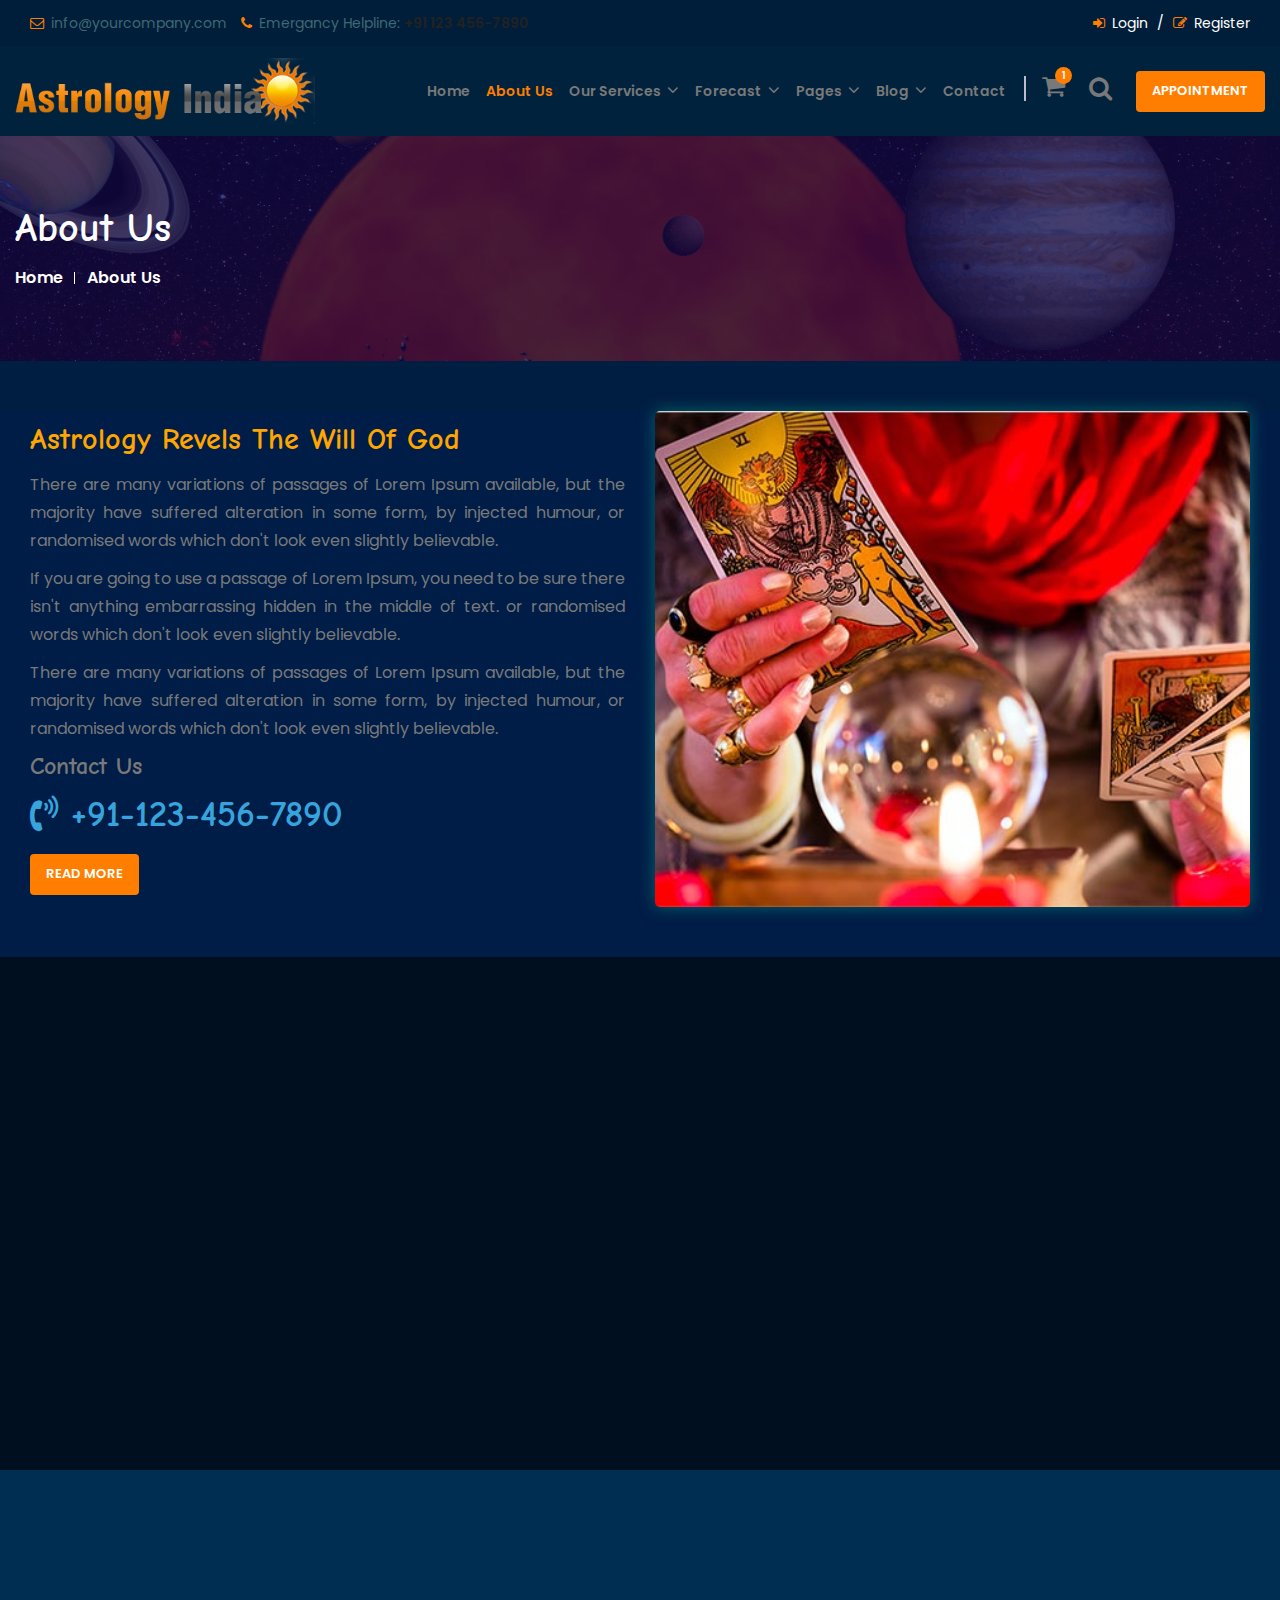
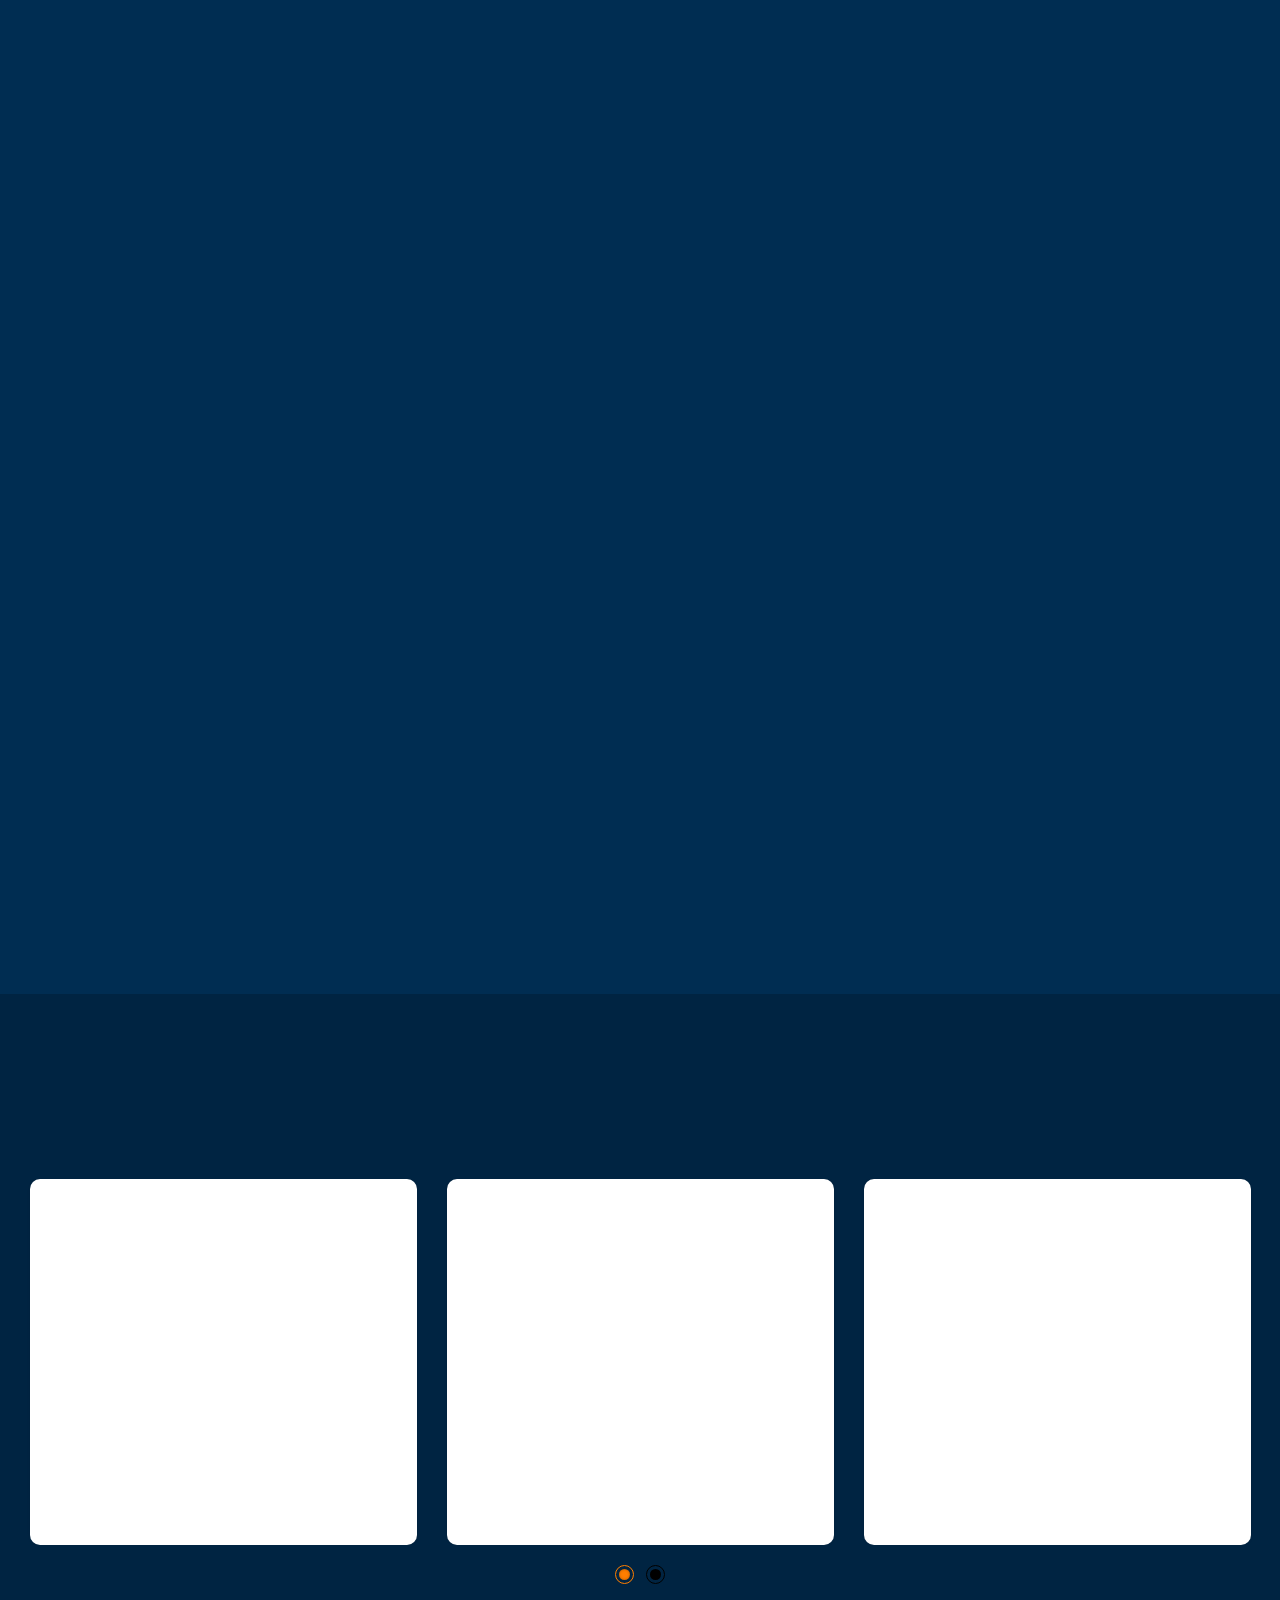
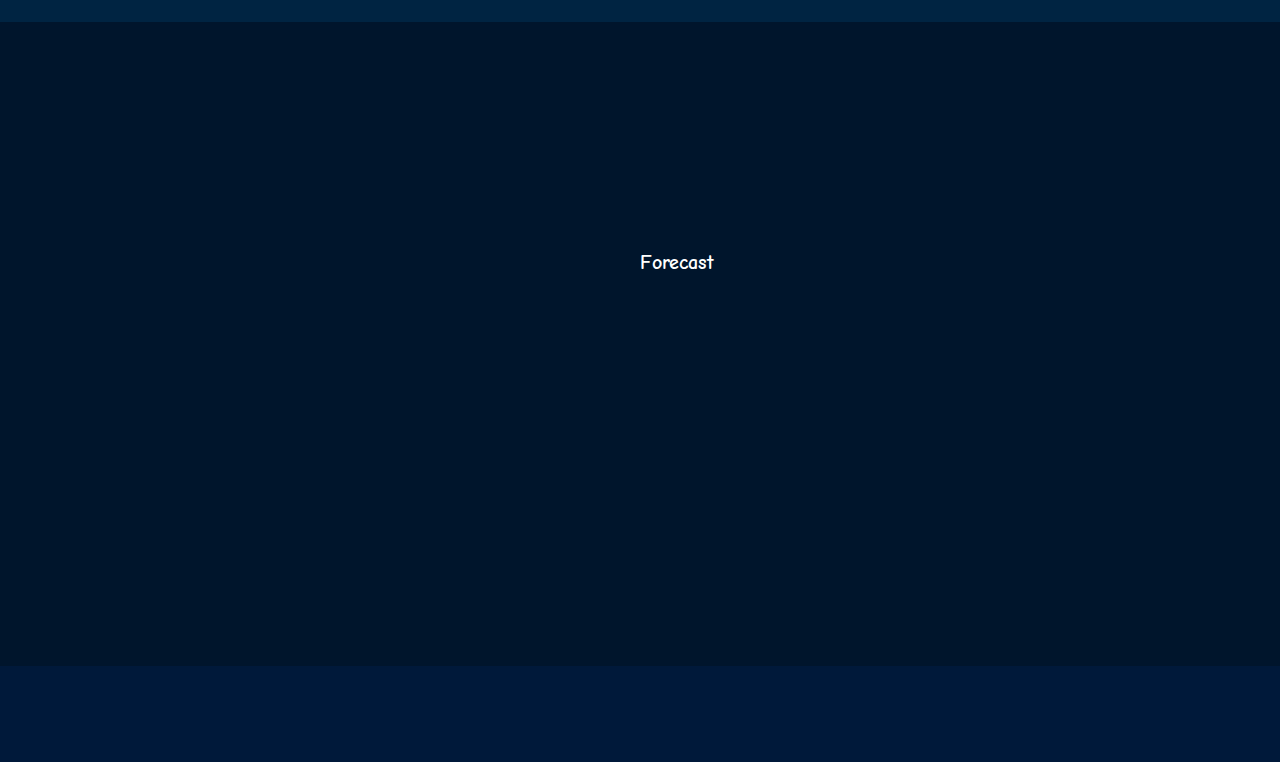
<file: about_us.html>
<!DOCTYPE html>
<html lang="en">
<head>
	<title>Horoscope | About us</title>
	<meta charset="utf-8">
	<meta name="viewport" content="width=device-width, initial-scale=1">
	<link rel="stylesheet" href="assets/vendor/bootstrap/css/bootstrap.min.css">
	<link rel="stylesheet" href="assets/css/style.css">
	<link rel="stylesheet" href="assets/css/responsive.css">
	<link rel="stylesheet" href="assets/vendor/owl.carousel/assets/owl.carousel.css"> 
	<link rel="stylesheet" href="assets/vendor/wow/animate.css"> 

	<link href="https://fonts.googleapis.com/css?family=Poppins:200,200i,300,300i,400,400i,500,500i,600,600i,700,700i,800,900&display=swap" rel="stylesheet">
	<link href="https://fonts.googleapis.com/css2?family=Comic+Neue:ital,wght@0,300;0,400;0,700;1,300;1,400;1,700&display=swap" rel="stylesheet">
	<link href="//maxcdn.bootstrapcdn.com/font-awesome/4.7.0/css/font-awesome.min.css" rel="stylesheet">
	<script src="assets/vendor/jquery/jquery.min.js"></script>
	<script src="assets/vendor/owl.carousel/owl.carousel.min.js"></script>
	<script src="assets/vendor/wow/wow.min.js"></script>
	<script>
	new WOW().init();
	  wow = new WOW(
		{
		  boxClass:     'wow',      // default
		  animateClass: 'animated', // default
		  offset:       0,          // default
		  mobile:       true,       // default
		  live:         true        // default
		}
		)
		wow.init();
	</script>
	
</head>
<body>
<header class="header-area">
	<!-- Top Header -->
	<div class="top-header">
		<div class="container-fluid">
			<div class="row align-items-center">
				<div class="col-lg-8 col-md-12">
					<ul class="top-header-contact-info">
						<li><i class="fa fa-envelope-o"></i> info@yourcompany.com</li>
						<li><i class="fa fa-phone"></i> Emergancy Helpline: <a href="tel:+44587154756">+91 123 456-7890</a></li>
					</ul>
				</div>
				
				<div class="col-lg-4 col-md-12">
					<ul class="top-header-social header_account">
						<li><a href="login.html"><i class="fa fa-sign-in"></i> Login <span>/</span></a> </li>
						<li><a href="register.html"><i class="fa fa-pencil-square-o"></i> Register</a></li>
					</ul>
				</div>

			</div>
		</div>
	</div>
	<!-- End Top Header -->

	<!-- Start Navbar Area -->
	<div class="navbar-area">
		<div class="astrology-responsive-nav">
			<div class="container-fluid">
				<div class="row">
					<div class="astrology-responsive-menu">
						<div class="logo">
							<a href="index.html">
								<img src="assets/image/logo/logo.png" alt="logo">
							</a>
						</div>
						
						
						<div class="others-option align-items-center">
									<div class="option-item">
										<div class="cart-btn">
											<a href="cart.html"><i class="fa fa-shopping-cart"></i><span>1</span></a>
										</div>
									</div>

									<div class="option-item">
										<div class="search-btn-box">
											<a href="#search"><i class="search-btn fa fa-search"></i></a>
										</div>
									</div>

									<div class="option-item">
										<a href="contact_us.html" class="btn"> Appointment</a>
									</div>
								</div>
					<!--mobile Menu  -->

					<div id="mySidenav" class="sidenav">
						<div class="menu_slid_bg">
							<a href="javascript:void(0)" class="closebtn" onclick="closeNav()">×</a>
							
								<div class="col-sm-12" style="padding:0px;">
									<h3>Categories</h3>
									
									<ul class="accordion" id="accordion-category">
										<li class="panel mobile_menu_li">
											<a href="index.html" class=""></i> Home</a>
										</li>
										<li class="panel mobile_menu_li">
											<a href="about_us.html" class=""></i> about us</a>
										</li>
										
										
										<li class="panel mobile_menu_li">
											<a href="#" class="">Our Services</a>
												<span class="head"><a style="" class="accordion-toggle collapsed" data-toggle="collapse" data-parent="#accordion-category" href="#category83" aria-expanded="false">
												<span class="plus">+</span><span class="minus">-</span></a></span>
												<div id="category83" class="panel-collapse collapse" style="clear: both; height: 0px;" aria-expanded="false">
													<ul>
														<li>
															 <a href="services.html">Services</a>
														</li>
														<li>
															 <a href="full_services_page.html">Services Full Page</a>
														</li>
													</ul>
												</div>
										</li>
										
										
										<li class="panel mobile_menu_li">
											<a href="#" class="">Forecast</a>
												<span class="head"><a style="" class="accordion-toggle collapsed" data-toggle="collapse" data-parent="#accordion-category" href="#category84" aria-expanded="false">
												<span class="plus">+</span><span class="minus">-</span></a></span>
												<div id="category84" class="panel-collapse collapse" style="clear: both; height: 0px;" aria-expanded="false">
													<ul>
														<li>
															 <a href="Aries.html">Aries</a>
														</li>
														<li>
															 <a href="Aries.html">Taurus</a>
														</li>
														<li>
															 <a href="Aries.html">Gemini</a>
														</li>
														<li>
															 <a href="Aries.html">Cancer</a>
														</li>
														<li>
															 <a href="Aries.html">leo</a>
														</li>
														<li>
															 <a href="Aries.html">Virgo</a>
														</li>
														<li>
															 <a href="Aries.html">Libra</a>
														</li>
														<li>
															 <a href="Aries.html">Scorpio</a>
														</li>
														<li>
															 <a href="Aries.html">Sagittairus</a>
														</li>
														<li>
															 <a href="Aries.html">Capricorn</a>
														</li>
														<li>
															 <a href="Aries.html">Aquarius</a>
														</li>
														<li>
															 <a href="Aries.html">Pisces</a>
														</li>
													</ul>
												</div>
										</li>
										
										<li class="panel mobile_menu_li">
											<a href="#" class="">Shop</a>
												<span class="head"><a style="" class="accordion-toggle collapsed" data-toggle="collapse" data-parent="#accordion-category" href="#category85" aria-expanded="false">
												<span class="plus">+</span><span class="minus">-</span></a></span>
												<div id="category85" class="panel-collapse collapse" style="clear: both; height: 0px;" aria-expanded="false">
													<ul>
														<li>
															 <a href="services.html">Products List</a>
														</li>
														<li>
															 <a href="cart.html">Cart</a>
														</li>
														<li>
															 <a href="checkout.html">Checkout</a>
														</li>
														<li>
															 <a href="single-products.html">Products Details</a>
														</li>
														<li>
															 <a href="404.html">404</a>
														</li>
													</ul>
												</div>
										</li>
										
										<li class="panel mobile_menu_li">
											<a href="#" class="">Blog</a>
												<span class="head"><a style="" class="accordion-toggle collapsed" data-toggle="collapse" data-parent="#accordion-category" href="#category86" aria-expanded="false">
												<span class="plus">+</span><span class="minus">-</span></a></span>
												<div id="category86" class="panel-collapse collapse" style="clear: both; height: 0px;" aria-expanded="false">
													<ul>
														<li>
															 <a href="blog.html">Blog Grid</a>
														</li>
														<li>
															 <a href="blog-left.html">Blog Grid View Left</a>
														</li>
														<li>
															 <a href="blog-right.html">Blog Grid View right</a>
														</li>
														<li>
															 <a href="blog-details.html">Blog Details</a>
														</li>
													</ul>
												</div>
										</li>
										
										<li class="panel mobile_menu_li">
											<a href="#" class="">my Account</a>
												<span class="head"><a style="" class="accordion-toggle collapsed" data-toggle="collapse" data-parent="#accordion-category" href="#category87" aria-expanded="false">
												<span class="plus">+</span><span class="minus">-</span></a></span>
												<div id="category87" class="panel-collapse collapse" style="clear: both; height: 0px;" aria-expanded="false">
													<ul>
														<li>
															 <a href="login.html"> Login </a>
														</li>
														<li>
															 <a href="register.html"> Register</a>
														</li>
													</ul>
												</div>
										</li>

										<li class="panel mobile_menu_li">
											<a href="contact_us.html" class=""> Contact Us</a>
										</li>
									</ul>
							<div class="clear"></div>
							</div>
							 
						</div>
					</div>

					<span class="menu_open" onclick="openNav()">&#9776; Menu</span>
					<!-- mobile Menu  end-->
					</div>
				</div>
			</div>
		</div>

		<div class="astrology-nav">
			<div class="container-fluid">
				<div class="row">
					<div class="header_menu_wrapper">
						<nav class="navbar navbar-expand-md navbar-light">
							<a class="navbar-brand" href="index.html">
								<img src="assets/image/logo/logo.png" alt="logo">
							</a>

							<div class="collapse navbar-collapse mean-menu" style="display: block;">
								<ul class="navbar-nav">
									<li class="nav-item"><a href="index.html" class="nav-link">Home</a></li>
									
									<li class="nav-item"><a href="about_us.html" class="nav-link active">About Us</a></li>

									<li class="nav-item"><a href="" class="nav-link">Our Services <i class="fa fa-angle-down"></i></a>
										<ul class="dropdown-menu">
											<li class="nav-item"><a href="services.html" class="nav-link">Services</a></li>
											<li class="nav-item"><a href="full_services_page.html" class="nav-link">Services Full Page</a></li>

										</ul>
									</li>
									
									<li class="nav-item"><a href="#" class="nav-link">Forecast <i class="fa fa-angle-down"></i></a>
										<ul class="dropdown-menu">
											<li class="nav-item"><a href="Aries.html" class="nav-link">Aries</a></li>

											<li class="nav-item"><a href="Aries.html" class="nav-link">Taurus</a></li>

											<li class="nav-item"><a href="Aries.html" class="nav-link">Gemini</a></li>

											<li class="nav-item"><a href="Aries.html" class="nav-link">Cancer</a></li>
											<li class="nav-item"><a href="Aries.html" class="nav-link">leo</a></li>
											<li class="nav-item"><a href="Aries.html" class="nav-link">Virgo</a></li>
											<li class="nav-item"><a href="Aries.html" class="nav-link">Libra</a></li>
											<li class="nav-item"><a href="Aries.html" class="nav-link">Scorpio</a></li>
											<li class="nav-item"><a href="Aries.html" class="nav-link">Sagittairus</a></li>
											<li class="nav-item"><a href="Aries.html" class="nav-link">Capricorn</a></li>
											<li class="nav-item"><a href="Aries.html" class="nav-link">Aquarius</a></li>
											<li class="nav-item"><a href="Aries.html" class="nav-link">Pisces</a></li>

										</ul>
									</li> 
									<li class="nav-item"><a href="#" class="nav-link">Pages <i class="fa fa-angle-down"></i></a>
										<ul class="dropdown-menu">

											<li class="nav-item"><a href="#" class="nav-link">Shop <i class="fa fa-angle-right"></i></a>
												<ul class="dropdown-menu">
													<li class="nav-item"><a href="products.html" class="nav-link">Products List</a></li>

													<li class="nav-item"><a href="cart.html" class="nav-link">Cart</a></li>

													<li class="nav-item"><a href="checkout.html" class="nav-link">Checkout</a></li>

													<li class="nav-item"><a href="single-products.html" class="nav-link">Products Details</a></li>
												</ul>
											</li>

											<li class="nav-item"><a href="404.html" class="nav-link">404</a></li>
										</ul>
									</li>

									<li class="nav-item"><a href="#" class="nav-link">Blog <i class="fa fa-angle-down"></i></a>
										<ul class="dropdown-menu">
											<li class="nav-item"><a href="blog.html" class="nav-link">Blog Grid</a></li>
											
											<li class="nav-item"><a href="blog-left.html" class="nav-link">Blog Grid View Left</a></li>
											
											<li class="nav-item"><a href="blog-right.html" class="nav-link">Blog Grid View right</a></li>

											<li class="nav-item"><a href="blog-details.html" class="nav-link">Blog Details</a></li>
										</ul>
									</li>

									<li class="nav-item"><a href="contact_us.html" class="nav-link">Contact</a></li>
								</ul>

								<div class="others-option align-items-center">
									<div class="option-item">
										<div class="cart-btn">
											<a href="cart.html"><i class="fa fa-shopping-cart"></i><span>1</span></a>
										</div>
									</div>

									<div class="option-item">
										<div class="search-btn-box">
											<a href="#search"><i class="search-btn fa fa-search"></i></a>
										</div>
									</div>

									<div class="option-item">
										<a href="contact_us.html" class="btn"> Appointment</a>
									</div>
								</div>
							</div>
						</nav>
						<div class="clear"></div>
					</div>
				</div>
			</div>
		</div>
	</div>
	<!-- End Navbar Area --> 
<div id="search" class="input-group header">
	<span class="close">x</span>
		<form>
			<input value="" name="search" type="search" placeholder="Search">
			 <span class="input-group-btn">
				<button type="button" class="btn"><i class="fa fa-search"></i></button>
			</span>
			<div class="clear"></div>
		</form>
</div>	
</header>
<!-- Header End -->
<!-- breadcrumb -->
<section class="main_breadcrumb">
	<div class="container-fluid">
		<div class="row">
			<div class="breadcrumb-content">
				<h2>About Us</h2>
				<ul>
					<li><a href="index.html">Home</a></li>
					<li><a href="">About Us</a></li>
				</ul>
			</div>
		</div>
	</div>
</section>
<div id="content" class="about_page">
<!-- about Us -->
	<div id="about_us" class="about_section" style="background-color: rgb(0, 29, 71);" >
		<div class="container-fluid">
			<div class="row">
				<div class="col-sm-6">
					<div class="about_text wow slideInLeft">
						<h2 style="color: orange;">astrology revels the will of god</h2>
						<p>There are many variations of passages of Lorem Ipsum available, but the majority have suffered alteration in some form, by injected humour, or randomised words which don't look even slightly believable.</p>
						<p>If you are going to use a passage of Lorem Ipsum, you need to be sure there isn't anything embarrassing hidden in the middle of text. or randomised words which don't look even slightly believable.</p>
						
						<p>There are many variations of passages of Lorem Ipsum available, but the majority have suffered alteration in some form, by injected humour, or randomised words which don't look even slightly believable.</p>
						
						<h3>Contact Us</h3>
						<h2 class="about_contact"><i class="fa fa-volume-control-phone"></i> +91-123-456-7890</h2>
						<a href="#" class="btn">Read More</a>
					</div>
				</div>
				<div class="col-sm-6">
					<div class="about_images wow slideInRight">
						<img src="assets/image/about_img.jpg" width="100%" alt="silder images" title="silder images">
					</div>
				</div>
			</div>
		</div>
	</div>
<!-- about Us end-->
<!-- Our Astrologers Work for You -->
<div id="website_visitors" class="astrologers-work" style="background-color: rgb(0, 43, 71);">
	<div class="container-fluid">
		<div class="row">
			<div class="col-sm-6">
				<div class="astrologers_title">
					<h2 class="wow fadeInDown animated">Our Astrologers Work for You</h2>
					<p class="wow fadeInDown animated">Our astrological team delivers daily and monthly horoscopes for all readers of our website visitors.</p>
					<p class="wow fadeInDown animated">Recognized as the best esoteric and astrology online in the USA. Every day we publish fresh horoscopes, articles by and for professional astrologers, personalized predictions, tarot readings, numerology and Chinese astrology horoscopes and much more.</p>
					<p class="wow fadeInDown animated">Our horoscopes can help you find a proper approach to solving all daily problems and achieving happiness in your life.</p>
				</div>
			</div>
			
			<div class="col-sm-6">
				<div class="astrologers_visitors">
					<div class="col-sm-6">
						<div class="astrologers_experience">
							<h3 class="wow fadeInDown animated number-counter" data-count-from="0" data-count-to="25" data-count-speed="30"></h3>
							<h5 class="wow fadeInDown animated">Years of experience</h5>
						</div>
					</div>
					<div class="col-sm-6">
						<div class="astrologers_experience">
							<h3 class="wow fadeInDown animated number-counter" data-count-from="0" data-count-to="15" data-count-speed="30"></h3>
							<h5 class="wow fadeInDown animated">Types of horoscopes</h5>
						</div>
					</div>
					<div class="col-sm-6">
						<div class="astrologers_experience">
							<h3 class="wow fadeInDown animated number-counter" data-count-from="0" data-count-to="17" data-count-speed="30"></h3>
							<h5 class="wow fadeInDown animated">Qualified astrologers</h5>
						</div>
					</div>
					<div class="col-sm-6">
						<div class="astrologers_experience">
							<h3 class="wow fadeInDown animated number-counter" data-count-from="0" data-count-to="1000" data-count-speed="30"></h3>
							<h5 class="wow fadeInDown animated">Hourly visitors</h5>
						</div>
					</div>
				</div>
			</div>
		</div>
	</div>
</div>

<!-- Our Services -->
	<div id="services" class="services_section" style="background-color: rgb(0, 45, 82);">
		<div class="container-fluid">
			<div class="heading_wrapper wow fadeInDown animated">
				<h2 class="wow fadeInDown animated" style="color: orange;">Our Services</h2>
				<p class="wow fadeInDown animated">Lorem Ipsum is simply dummy text of the printing and typesetting industry. Lorem Ipsum has been the industry's standard dummy text </p>
			</div>
			<div class="row">
				<div class="col-sm-4">
					<div class="services_matter">
						<img class="wow fadeInDown animated" src="assets/image/services/services3.jpg" alt="Kundli Dosha" title="Kundli Dosha" width="100%">
						<h4 class="wow fadeInDown animated"><a href="full_services_page.html" style="color: white;">Kundli Dosha</a></h4>
						<p class="wow fadeInDown animated">Contrary to popular belief, Lorem Ipsum is not simply random text</p>
						<a href="full_services_page.html" class="btn wow fadeInDown animated">Read More</a>
					</div>
				</div>
				
				<div class="col-sm-4">
					<div class="services_matter">
						<img class="wow fadeInDown animated" src="assets/image/services/services2.jpg" alt="Kundli Dosha" title="Kundli Dosha" width="100%">
						<h4 class="wow fadeInDown animated" ><a href="full_services_page.html" style="color: white;">Personal Consultation</a></h4>
						<p class="wow fadeInDown animated" >Contrary to popular belief, Lorem Ipsum is not simply random text</p>
						<a href="full_services_page.html" class="btn wow fadeInDown animated">Read More</a>
					</div>
				</div>
				
				<div class="col-sm-4">
					<div class="services_matter">
						<img class="wow fadeInDown animated" src="assets/image/services/services1.jpg" alt="Kundli Dosha" title="Kundli Dosha" width="100%">
						<h4 class="wow fadeInDown animated"><a href="full_services_page.html" style="color: white;">Face Reading</a></h4>
						<p class="wow fadeInDown animated">Contrary to popular belief, Lorem Ipsum is not simply random text</p>
						<a href="full_services_page.html" class="btn wow fadeInDown animated">Read More</a>
					</div>
				</div>
				
				<div class="col-sm-4">
					<div class="services_matter">
						<img class="wow fadeInDown animated" src="assets/image/services/services1.jpg" alt="Kundli Dosha" title="Kundli Dosha" width="100%">
						<h4 class="wow fadeInDown animated"><a href="full_services_page.html" style="color: white;">Face Reading</a></h4>
						<p class="wow fadeInDown animated" >Contrary to popular belief, Lorem Ipsum is not simply random text</p>
						<a href="full_services_page.html" class="btn wow fadeInDown animated">Read More</a>
					</div>
				</div>
				
				<div class="col-sm-4">
					<div class="services_matter">
						<img class="wow fadeInDown animated" src="assets/image/services/services3.jpg" alt="Kundli Dosha" title="Kundli Dosha" width="100%">
						<h4 class="wow fadeInDown animated"><a href="full_services_page.html" style="color: white;">Kundli Dosha</a></h4>
						<p class="wow fadeInDown animated">Contrary to popular belief, Lorem Ipsum is not simply random text</p>
						<a href="full_services_page.html" class="btn wow fadeInDown animated">Read More</a>
					</div>
				</div>
				
				<div class="col-sm-4">
					<div class="services_matter">
						<img class="wow fadeInDown animated" src="assets/image/services/services2.jpg" alt="Kundli Dosha" title="Kundli Dosha" width="100%">
						<h4 class="wow fadeInDown animated" ><a href="full_services_page.html" style="color: white;">Personal Consultation</a></h4>
						<p class="wow fadeInDown animated">Contrary to popular belief, Lorem Ipsum is not simply random text</p>
						<a href="full_services_page.html" class="btn wow fadeInDown animated">Read More</a>
					</div>
				</div>
				
			</div>
		</div>
	</div>
<!-- Our Services End-->
<!-- testimonial -->
	<div id="testimonials" class="testimonial_section" style="background-color: rgb(0, 36, 66);">
		<div class="container-fluid">
			<div class="heading_wrapper wow fadeInDown animated">
				<h2 class="wow fadeInDown animated" style="color: orange;">What My Client Says</h2>
				<p class="wow fadeInDown animated">Lorem Ipsum is simply dummy text of the printing and typesetting industry. Lorem Ipsum has been the industry's standard dummy text </p>
			</div>
				<div class="row">
					<div id="testimonial" class="owl-carousel owl-theme">
						<div class="item">
							<div class="col-sm-12">
								<div class="testimonial_inner_matter">
									<img src="assets/image/testimonial/1.jpg" class="wow fadeInDown animated">
									<p class="wow fadeInDown animated">There are many variations of passages of Lorem Ipsum available, but the majority have suffered alteration in some form, by injected humour, or randomised words which don't look even slightly believable.</p>
									<h5 class="wow fadeInDown animated">Shoko Mugikura</h5>
									<h6 class="wow fadeInDown animated">Design Manager</h6>
								</div>
							</div>
						</div>
						
						<div class="item">
							<div class="col-sm-12">
								<div class="testimonial_inner_matter">
									<img src="assets/image/testimonial/2.jpg" class="wow fadeInDown animated">
									<p class="wow fadeInDown animated">There are many variations of passages of Lorem Ipsum available, but the majority have suffered alteration in some form, by injected humour, or randomised words which don't look even slightly believable.</p>
									<h5 class="wow fadeInDown animated">Shoko Mugikura</h5>
									<h6 class="wow fadeInDown animated">Design Manager</h6>
								</div>
							</div>
						</div>
						
						<div class="item">
							<div class="col-sm-12">
								<div class="testimonial_inner_matter">
									<img src="assets/image/testimonial/3.jpg" class="wow fadeInDown animated">
									<p class="wow fadeInDown animated">There are many variations of passages of Lorem Ipsum available, but the majority have suffered alteration in some form, by injected humour, or randomised words which don't look even slightly believable.</p>
									<h5 class="wow fadeInDown animated">Shoko Mugikura</h5>
									<h6 class="wow fadeInDown animated">Design Manager</h6>
								</div>
							</div>
						</div>
						
						<div class="item">
							<div class="col-sm-12">
								<div class="testimonial_inner_matter">
									<img src="assets/image/testimonial/4.jpg" class="wow fadeInDown animated">
									<p class="wow fadeInDown animated">There are many variations of passages of Lorem Ipsum available, but the majority have suffered alteration in some form, by injected humour, or randomised words which don't look even slightly believable.</p>
									<h5 class="wow fadeInDown animated">Shoko Mugikura</h5>
									<h6 class="wow fadeInDown animated">Design Manager</h6>
								</div>
							</div>
						</div>
					</div>
				</div>
			</div>
	</div>
<!-- testimonial end -->
</div>
<!-- Footer Section -->
	<footer id="footer" class="footer">
		<div class="container-fluid">
			<div class="row">
			<!-- Newslatter-->
				<div class="footer_newslatter wow fadeInDown animated">
						<div class="box">
							<div class="row">
								<div class="col-sm-3">
									<strong class="wow fadeInDown animated">sign up for free</strong>
								</div>
								<div class="col-sm-4">
									<p class="wow fadeInDown animated">get your daily astrology, daily lovescope and daily tarot by email</p>
								</div>
								<div class="col-sm-5">
									<form id="newsletter" accept-charset="utf-8">
										<div class="success wow fadeInDown animated" style="display: none;">Your subscribe request has been sent!</div>
										<label class="email">
											<input type="email" placeholder="Enter your email here" class="wow fadeInDown animated">
										</label>
										<a href="#" data-type="submit" class="wow fadeInDown animated">subscribe</a>
									</form>
								</div>
							</div>
						</div>
				</div>
			<!-- Newslatter end-->
			<div class="row footer_matter">
				<div class="col-lg-3 col-md-3 col-sm-12 col-xs-12">
					<div class="footer_logo_wrapper">
						<img src="assets/image/logo/logo.png" alt="footer_logo" class="img-responsive wow fadeInDown animated">
						<h3 class="wow fadeInDown animated">+91-123-456-7890</h3>
						<h4 class="wow fadeInDown animated"><a href="#" class="btn wow fadeInDown animated">Read More</a></h4>
						<ul>
							<li class="wow fadeInDown animated"><a href="#"><i class="fa fa-facebook"></i></a></li>
							<li class="wow fadeInDown animated"><a href="#"><i class="fa fa-twitter"></i></a></li>
							<li class="wow fadeInDown animated"><a href="#"><i class="fa fa-youtube-play"></i></a></li>
							<li class="wow fadeInDown animated"><a href="#"><i class="fa fa-linkedin"></i></a></li>
						</ul>
					</div>
				</div>
				<div class="col-lg-3 col-md-3 col-sm-12 col-xs-12">
					<div class="footer_list_wrapper">
						<h2 class="wow fadeInDown animated">Our Services</h2>
						<ul class="footer_list">
							<li class="wow fadeInDown animated"><a href="about_us.html"><i class="fa fa-angle-right" aria-hidden="true"></i> About Us</a>
							</li>
							<li class="wow fadeInDown animated"><a href="services.html"><i class="fa fa-angle-right" aria-hidden="true"></i> Our Services </a>
							</li>
							<li class="wow fadeInDown animated"><a href="products.html"><i class="fa fa-angle-right" aria-hidden="true"></i>Products List </a>
							</li>
							<li class="wow fadeInDown animated"><a href="cart.html"><i class="fa fa-angle-right" aria-hidden="true"></i> Cart</a>
							</li>
							<li class="wow fadeInDown animated"><a href="checkout.html"><i class="fa fa-angle-right" aria-hidden="true"></i>Checkout </a> </li>
							<li class="wow fadeInDown animated"><a href="blog.html"><i class="fa fa-angle-right" aria-hidden="true"></i>Blog </a> </li>
							<li class="wow fadeInDown animated"><a href="contact_us.html"><i class="fa fa-angle-right" aria-hidden="true"></i>Contact Us </a> </li>
						</ul>
					</div>
				</div>
				<div class="col-lg-3 col-md-3 col-sm-12 col-xs-12">
					<div class="footer_list_wrapper">
						<h2>Forecast</h2>
						<ul class="footer_list">
							<li class="wow fadeInDown animated"><a href="Aries.html"><i class="fa fa-angle-right" aria-hidden="true"></i> Aries</a>
							</li>
							<li class="wow fadeInDown animated"><a href="Aries.html"><i class="fa fa-angle-right" aria-hidden="true"></i> Taurus </a>
							</li>
							<li class="wow fadeInDown animated"><a href="Aries.html"><i class="fa fa-angle-right" aria-hidden="true"></i> Gemini</a>
							</li>
							<li class="wow fadeInDown animated"><a href="Aries.html"><i class="fa fa-angle-right" aria-hidden="true"></i> Cancer</a>
							</li>
							<li class="wow fadeInDown animated"><a href="Aries.html"><i class="fa fa-angle-right" aria-hidden="true"></i>leo</a> </li>
							<li class="wow fadeInDown animated"><a href="Aries.html"><i class="fa fa-angle-right" aria-hidden="true"></i>Libra</a> </li>
							<li class="wow fadeInDown animated"><a href="Aries.html"><i class="fa fa-angle-right" aria-hidden="true"></i>Scorpio</a> </li>
							
						</ul>
					</div>
				</div>
				
			</div>
		</div>
	</div>
</footer>
	
	<div class="footer_copyright">
		<div class="container-fluid">
			<p class="wow fadeInDown animated">© Copyright 2020 by ..... All right Reserved</p>
		</div>
	</div>
<!-- Footer Section End -->
<!-- back-to-top scrtion -->
<div class="top_button">
  <a class="back-to-top" style="cursor:pointer;" id="top-scrolltop"><i class="fa fa-angle-up"></i></a>
</div>
<!-- back-to-top scrtion End-->
<script>

$(document).ready(function(){
	$('#testimonial').owlCarousel({	
		items: 3,
		itemsDesktop:[1199,3],
		itemsDesktopSmall:[992,3],
		itemsTablet:[768,2],
		itemsMobile:[450,1],
		autoPlay: 10000,
		pagination: true,
		navigation: true,
		navigationText: ['<i class="fa fa-angle-left"></i>', '<i class="fa fa-angle-right"></i>']
	});
});
</script>
<!-- script files -->
	<script src="assets/vendor/bootstrap/js/bootstrap.min.js"></script>
	<script src="assets/js/custom.js"></script>
<!-- script files -->
</body>
</html>
</file>
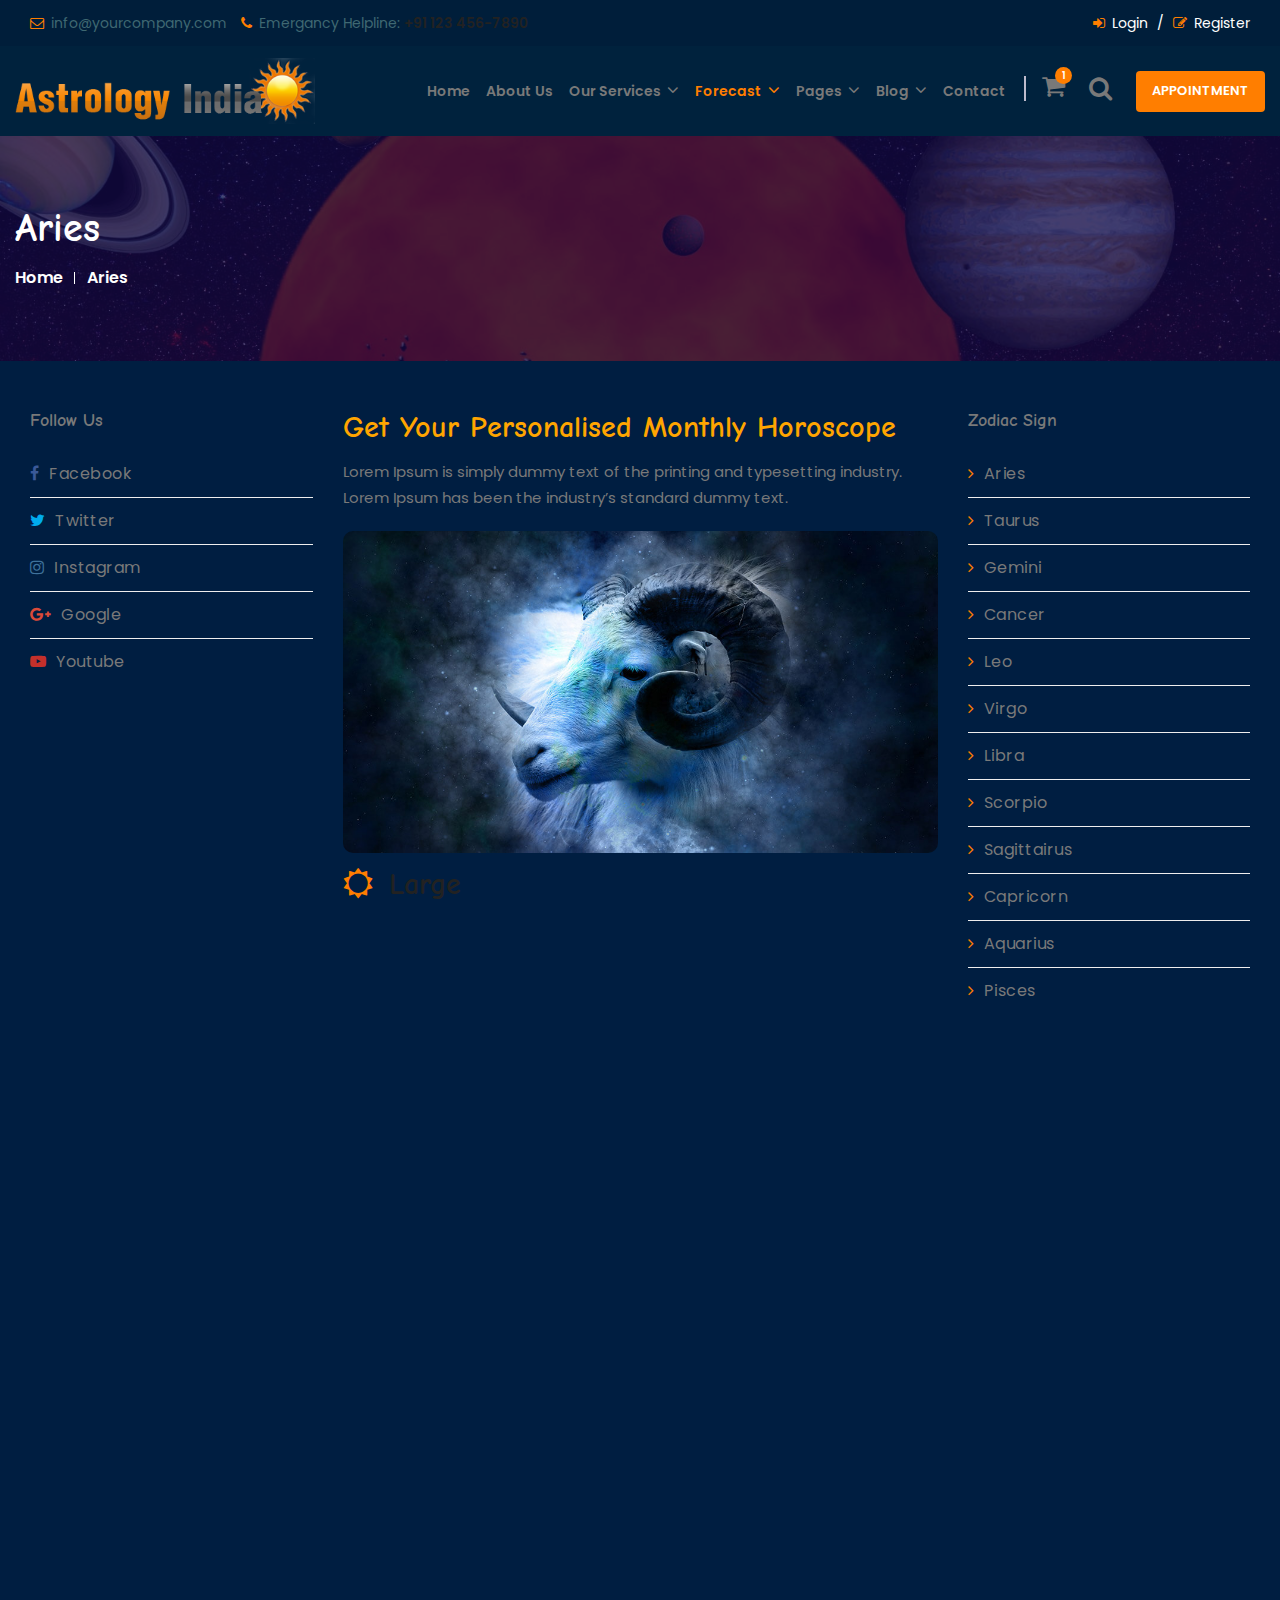
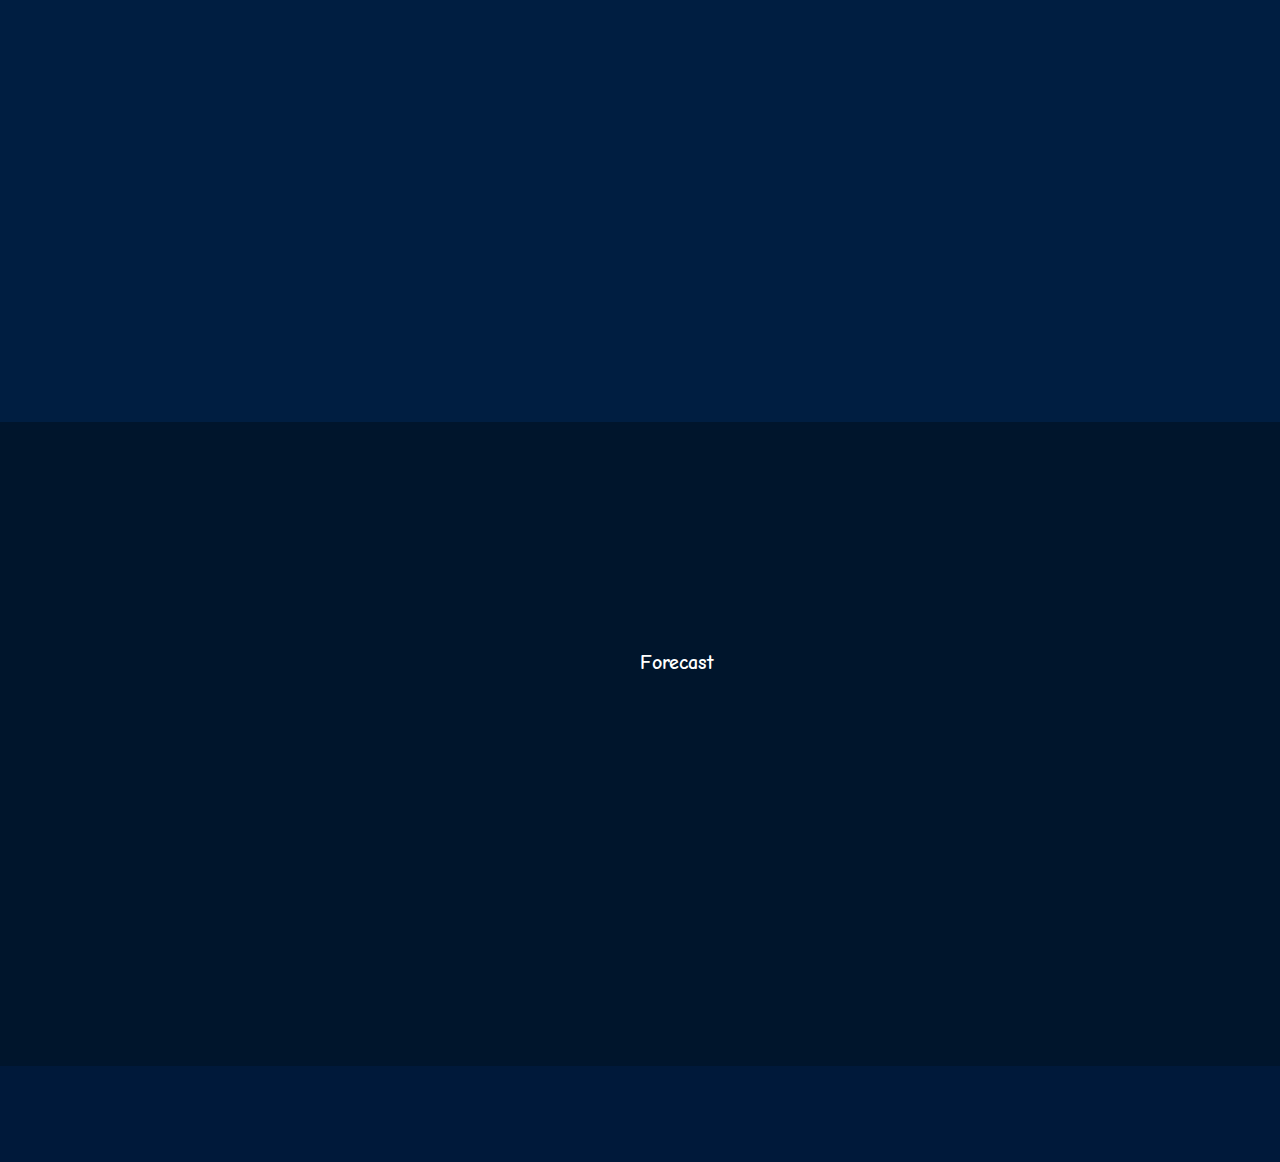
<file: Aries.html>
<!DOCTYPE html>
<html lang="en">
<head>
	<title>Horoscope | Forecast</title>
	<meta charset="utf-8">
	<meta name="viewport" content="width=device-width, initial-scale=1">
	<link rel="stylesheet" href="assets/vendor/bootstrap/css/bootstrap.min.css">
	<link rel="stylesheet" href="assets/css/style.css">
	<link rel="stylesheet" href="assets/css/responsive.css">
	<link rel="stylesheet" href="assets/vendor/owl.carousel/assets/owl.carousel.css"> 
	<link rel="stylesheet" href="assets/vendor/wow/animate.css"> 

	<link href="https://fonts.googleapis.com/css?family=Poppins:200,200i,300,300i,400,400i,500,500i,600,600i,700,700i,800,900&display=swap" rel="stylesheet">
	<link href="https://fonts.googleapis.com/css2?family=Comic+Neue:ital,wght@0,300;0,400;0,700;1,300;1,400;1,700&display=swap" rel="stylesheet">
	<link href="//maxcdn.bootstrapcdn.com/font-awesome/4.7.0/css/font-awesome.min.css" rel="stylesheet">
	<script src="assets/vendor/jquery/jquery.min.js"></script>
	<script src="assets/vendor/owl.carousel/owl.carousel.min.js"></script>
	<script src="assets/vendor/wow/wow.min.js"></script>
	<script>
	new WOW().init();
	  wow = new WOW(
		{
		  boxClass:     'wow',      // default
		  animateClass: 'animated', // default
		  offset:       0,          // default
		  mobile:       true,       // default
		  live:         true        // default
		}
		)
		wow.init();
	</script>
	
</head>
<body>
<header class="header-area">
	<!-- Top Header -->
	<div class="top-header">
		<div class="container-fluid">
			<div class="row align-items-center">
				<div class="col-lg-8 col-md-12">
					<ul class="top-header-contact-info">
						<li><i class="fa fa-envelope-o"></i> info@yourcompany.com</li>
						<li><i class="fa fa-phone"></i> Emergancy Helpline: <a href="tel:+44587154756">+91 123 456-7890</a></li>
					</ul>
				</div>
				
				<div class="col-lg-4 col-md-12">
					<ul class="top-header-social header_account">
						<li><a href="login.html"><i class="fa fa-sign-in"></i> Login <span>/</span></a> </li>
						<li><a href="register.html"><i class="fa fa-pencil-square-o"></i> Register</a></li>
					</ul>
				</div>

			</div>
		</div>
	</div>
	<!-- End Top Header -->

	<!-- Start Navbar Area -->
	<div class="navbar-area">
		<div class="astrology-responsive-nav">
			<div class="container-fluid">
				<div class="row">
					<div class="astrology-responsive-menu">
						<div class="logo">
							<a href="index.html">
								<img src="assets/image/logo/logo.png" alt="logo">
							</a>
						</div>
						
						
						<div class="others-option align-items-center">
									<div class="option-item">
										<div class="cart-btn">
											<a href="cart.html"><i class="fa fa-shopping-cart"></i><span>1</span></a>
										</div>
									</div>

									<div class="option-item">
										<div class="search-btn-box">
											<a href="#search"><i class="search-btn fa fa-search"></i></a>
										</div>
									</div>

									<div class="option-item">
										<a href="contact_us.html" class="btn"> Appointment</a>
									</div>
								</div>
					<!--mobile Menu  -->

					<div id="mySidenav" class="sidenav">
						<div class="menu_slid_bg">
							<a href="javascript:void(0)" class="closebtn" onclick="closeNav()">×</a>
							
								<div class="col-sm-12" style="padding:0px;">
									<h3>Categories</h3>
									
									<ul class="accordion" id="accordion-category">
										<li class="panel mobile_menu_li">
											<a href="index.html" class=""></i> Home</a>
										</li>
										<li class="panel mobile_menu_li">
											<a href="about_us.html" class=""></i> about us</a>
										</li>
										
										
										<li class="panel mobile_menu_li">
											<a href="#" class="">Our Services</a>
												<span class="head"><a style="" class="accordion-toggle collapsed" data-toggle="collapse" data-parent="#accordion-category" href="#category83" aria-expanded="false">
												<span class="plus">+</span><span class="minus">-</span></a></span>
												<div id="category83" class="panel-collapse collapse" style="clear: both; height: 0px;" aria-expanded="false">
													<ul>
														<li>
															 <a href="services.html">Services</a>
														</li>
														<li>
															 <a href="full_services_page.html">Services Full Page</a>
														</li>
													</ul>
												</div>
										</li>
										
										
										<li class="panel mobile_menu_li">
											<a href="#" class="">Forecast</a>
												<span class="head"><a style="" class="accordion-toggle collapsed" data-toggle="collapse" data-parent="#accordion-category" href="#category84" aria-expanded="false">
												<span class="plus">+</span><span class="minus">-</span></a></span>
												<div id="category84" class="panel-collapse collapse" style="clear: both; height: 0px;" aria-expanded="false">
													<ul>
														<li>
															 <a href="Aries.html">Aries</a>
														</li>
														<li>
															 <a href="Aries.html">Taurus</a>
														</li>
														<li>
															 <a href="Aries.html">Gemini</a>
														</li>
														<li>
															 <a href="Aries.html">Cancer</a>
														</li>
														<li>
															 <a href="Aries.html">leo</a>
														</li>
														<li>
															 <a href="Aries.html">Virgo</a>
														</li>
														<li>
															 <a href="Aries.html">Libra</a>
														</li>
														<li>
															 <a href="Aries.html">Scorpio</a>
														</li>
														<li>
															 <a href="Aries.html">Sagittairus</a>
														</li>
														<li>
															 <a href="Aries.html">Capricorn</a>
														</li>
														<li>
															 <a href="Aries.html">Aquarius</a>
														</li>
														<li>
															 <a href="Aries.html">Pisces</a>
														</li>
													</ul>
												</div>
										</li>
										
										<li class="panel mobile_menu_li">
											<a href="#" class="">Shop</a>
												<span class="head"><a style="" class="accordion-toggle collapsed" data-toggle="collapse" data-parent="#accordion-category" href="#category85" aria-expanded="false">
												<span class="plus">+</span><span class="minus">-</span></a></span>
												<div id="category85" class="panel-collapse collapse" style="clear: both; height: 0px;" aria-expanded="false">
													<ul>
														<li>
															 <a href="services.html">Products List</a>
														</li>
														<li>
															 <a href="cart.html">Cart</a>
														</li>
														<li>
															 <a href="checkout.html">Checkout</a>
														</li>
														<li>
															 <a href="single-products.html">Products Details</a>
														</li>
														<li>
															 <a href="404.html">404</a>
														</li>
													</ul>
												</div>
										</li>
										
										<li class="panel mobile_menu_li">
											<a href="#" class="">Blog</a>
												<span class="head"><a style="" class="accordion-toggle collapsed" data-toggle="collapse" data-parent="#accordion-category" href="#category86" aria-expanded="false">
												<span class="plus">+</span><span class="minus">-</span></a></span>
												<div id="category86" class="panel-collapse collapse" style="clear: both; height: 0px;" aria-expanded="false">
													<ul>
														<li>
															 <a href="blog.html">Blog Grid</a>
														</li>
														<li>
															 <a href="blog-left.html">Blog Grid View Left</a>
														</li>
														<li>
															 <a href="blog-right.html">Blog Grid View right</a>
														</li>
														<li>
															 <a href="blog-details.html">Blog Details</a>
														</li>
													</ul>
												</div>
										</li>
										
										<li class="panel mobile_menu_li">
											<a href="#" class="">my Account</a>
												<span class="head"><a style="" class="accordion-toggle collapsed" data-toggle="collapse" data-parent="#accordion-category" href="#category87" aria-expanded="false">
												<span class="plus">+</span><span class="minus">-</span></a></span>
												<div id="category87" class="panel-collapse collapse" style="clear: both; height: 0px;" aria-expanded="false">
													<ul>
														<li>
															 <a href="login.html"> Login </a>
														</li>
														<li>
															 <a href="register.html"> Register</a>
														</li>
													</ul>
												</div>
										</li>


										<li class="panel mobile_menu_li">
											<a href="contact_us.html" class=""> Contact Us</a>
										</li>
									</ul>
							<div class="clear"></div>
							</div>
							 
						</div>
					</div>

					<span class="menu_open" onclick="openNav()">&#9776; Menu</span>
					<!-- mobile Menu  end-->
					</div>
				</div>
			</div>
		</div>

		<div class="astrology-nav">
			<div class="container-fluid">
				<div class="row">
					<div class="header_menu_wrapper">
						<nav class="navbar navbar-expand-md navbar-light">
							<a class="navbar-brand" href="index.html">
								<img src="assets/image/logo/logo.png" alt="logo">
							</a>

							<div class="collapse navbar-collapse mean-menu" style="display: block;">
								<ul class="navbar-nav">
									<li class="nav-item"><a href="index.html" class="nav-link">Home</a></li>
									
									<li class="nav-item"><a href="about_us.html" class="nav-link">About Us</a></li>

									<li class="nav-item"><a href="" class="nav-link">Our Services <i class="fa fa-angle-down"></i></a>
										<ul class="dropdown-menu">
											<li class="nav-item"><a href="services.html" class="nav-link">Services</a></li>
											<li class="nav-item"><a href="full_services_page.html" class="nav-link">Services Full Page</a></li>

										</ul>
									</li>
									
									<li class="nav-item"><a href="#" class="nav-link active">Forecast <i class="fa fa-angle-down"></i></a>
										<ul class="dropdown-menu">
											<li class="nav-item"><a href="Aries.html" class="nav-link">Aries</a></li>

											<li class="nav-item"><a href="Aries.html" class="nav-link">Taurus</a></li>

											<li class="nav-item"><a href="Aries.html" class="nav-link">Gemini</a></li>

											<li class="nav-item"><a href="Aries.html" class="nav-link">Cancer</a></li>
											<li class="nav-item"><a href="Aries.html" class="nav-link">leo</a></li>
											<li class="nav-item"><a href="Aries.html" class="nav-link">Virgo</a></li>
											<li class="nav-item"><a href="Aries.html" class="nav-link">Libra</a></li>
											<li class="nav-item"><a href="Aries.html" class="nav-link">Scorpio</a></li>
											<li class="nav-item"><a href="Aries.html" class="nav-link">Sagittairus</a></li>
											<li class="nav-item"><a href="Aries.html" class="nav-link">Capricorn</a></li>
											<li class="nav-item"><a href="Aries.html" class="nav-link">Aquarius</a></li>
											<li class="nav-item"><a href="Aries.html" class="nav-link">Pisces</a></li>

										</ul>
									</li> 
									<li class="nav-item"><a href="#" class="nav-link">Pages <i class="fa fa-angle-down"></i></a>
										<ul class="dropdown-menu">

											<li class="nav-item"><a href="#" class="nav-link">Shop <i class="fa fa-angle-right"></i></a>
												<ul class="dropdown-menu">
													<li class="nav-item"><a href="products.html" class="nav-link">Products List</a></li>

													<li class="nav-item"><a href="cart.html" class="nav-link">Cart</a></li>

													<li class="nav-item"><a href="checkout.html" class="nav-link">Checkout</a></li>

													<li class="nav-item"><a href="single-products.html" class="nav-link">Products Details</a></li>
												</ul>
											</li>

											<li class="nav-item"><a href="404.html" class="nav-link">404</a></li>
										</ul>
									</li>

									<li class="nav-item"><a href="#" class="nav-link">Blog <i class="fa fa-angle-down"></i></a>
										<ul class="dropdown-menu">
											<li class="nav-item"><a href="blog.html" class="nav-link">Blog Grid</a></li>
											
											<li class="nav-item"><a href="blog-left.html" class="nav-link">Blog Grid View Left</a></li>
											
											<li class="nav-item"><a href="blog-right.html" class="nav-link">Blog Grid View right</a></li>

											<li class="nav-item"><a href="blog-details.html" class="nav-link">Blog Details</a></li>
										</ul>
									</li>

									<li class="nav-item"><a href="contact_us.html" class="nav-link">Contact</a></li>
								</ul>

								<div class="others-option align-items-center">
									<div class="option-item">
										<div class="cart-btn">
											<a href="cart.html"><i class="fa fa-shopping-cart"></i><span>1</span></a>
										</div>
									</div>

									<div class="option-item">
										<div class="search-btn-box">
											<a href="#search"><i class="search-btn fa fa-search"></i></a>
										</div>
									</div>

									<div class="option-item">
										<a href="contact_us.html" class="btn"> Appointment</a>
									</div>
								</div>
							</div>
						</nav>
						<div class="clear"></div>
					</div>
				</div>
			</div>
		</div>
	</div>
	<!-- End Navbar Area --> 
<div id="search" class="input-group header">
	<span class="close">x</span>
		<form>
			<input value="" name="search" type="search" placeholder="Search">
			 <span class="input-group-btn">
				<button type="button" class="btn"><i class="fa fa-search"></i></button>
			</span>
			<div class="clear"></div>
		</form>
</div>	
</header>
<!-- Header End -->
<!-- breadcrumb -->
<section class="main_breadcrumb">
	<div class="container-fluid">
		<div class="row">
			<div class="breadcrumb-content">
				<h2>Aries</h2>
				<ul>
					<li><a href="index.html">Home</a></li>
					<li><a href="">Aries</a></li>
				</ul>
			</div>
		</div>
	</div>
</section>
<div id="content" class="forecast_page">
<!-- aries -->
	<div class="aries_wrapper">
		<div class="container-fluid">
			<div class="row">
				<div class="col-sm-3">
					<div class="eb_left">
						<div id="category" class="social_media">
							<h3 class="wow fadeInDown animated">Follow Us</h3>
								<ul class="wow fadeInDown animated">
									<li class="facebook"><a href="#"><i class="fa fa-facebook"></i> facebook</a></li>
									<li class="twitter"><a href="#"><i class="fa fa-twitter"></i> twitter</a></li>
									<li class="instagram"><a href="#"> <i class="fa fa-instagram"></i> instagram</a></li>
									<li class="google"><a href="#"><i class="fa fa-google-plus"></i> Google</a></li>
									<li class="youtube"><a href="#"><i class="fa fa-youtube-play"></i> youtube</a></li>
								</ul>
						</div>
					</div>
				</div>
				<div class="col-sm-6">
					<div class="aries_center">
						<div class="eb_matter">
							<h2 class="wow fadeInDown animated"><a href="" style="color: orange;">Get Your Personalised Monthly Horoscope</a></h2>
							<p class="wow fadeInDown animated">Lorem Ipsum is simply dummy text of the printing and typesetting industry. Lorem Ipsum has been the industry’s standard dummy text.</p>					
							<div class="image"><img class="wow fadeInDown animated" src="assets/image/forecast-1.jpg" alt="Kundli Dosha" title="Kundli Dosha" width="100%"></div>
							
							<h2 class="wow fadeInDown animated"><a href=""><i class="fa fa-sun-o"></i> large</a></h2>
							<p class="wow fadeInDown animated">Lorem Ipsum is simply dummy text of the printing and typesetting industry. Lorem Ipsum has been the industry's standard dummy text ever since the 1500s, when an unknown printer took a galley of type and scrambled it to make a type specimen book. It has survived not only five centuries, but also the leap into electronic typesetting, remaining essentially unchanged. It was popularised in the 1960s with the release of Letraset sheets containing Lorem Ipsum passages, and more recently with desktop publishing software like Aldus PageMaker including versions of Lorem Ipsum.</p>
							
							<h2 class="wow fadeInDown animated"><a href=""><i class="fa fa-heart-o"></i> Love</a></h2>
							<p class="wow fadeInDown animated">Lorem Ipsum is simply dummy text of the printing and typesetting industry. Lorem Ipsum has been the industry's standard dummy text ever since the 1500s, when an unknown printer took a galley of type and scrambled it to make a type specimen book. It has survived not only five centuries, but also the leap into electronic typesetting, remaining essentially unchanged. It was popularised in the 1960s with the release of Letraset sheets containing Lorem Ipsum passages, and more recently with desktop publishing software like Aldus PageMaker including versions of Lorem Ipsum.</p>
							
							<h2 class="wow fadeInDown animated"><a href=""><i class="fa fa-leaf"></i> health</a></h2>
							<p class="wow fadeInDown animated">Lorem Ipsum is simply dummy text of the printing and typesetting industry. Lorem Ipsum has been the industry's standard dummy text ever since the 1500s, when an unknown printer took a galley of type and scrambled it to make a type specimen book. It has survived not only five centuries, but also the leap into electronic typesetting, remaining essentially unchanged. It was popularised in the 1960s with the release of Letraset sheets containing Lorem Ipsum passages, and more recently with desktop publishing software like Aldus PageMaker including versions of Lorem Ipsum.</p>
							
							<h2 class="wow fadeInDown animated"><a href=""><i class="fa fa-briefcase"></i> career</a></h2>
							<p class="wow fadeInDown animated">Lorem Ipsum is simply dummy text of the printing and typesetting industry. Lorem Ipsum has been the industry's standard dummy text ever since the 1500s, when an unknown printer took a galley of type and scrambled it to make a type specimen book. It has survived not only five centuries, but also the leap into electronic typesetting, remaining essentially unchanged. It was popularised in the 1960s with the release of Letraset sheets containing Lorem Ipsum passages, and more recently with desktop publishing software like Aldus PageMaker including versions of Lorem Ipsum.</p>
							
							
						</div>
					</div>
				</div>
				
				<div class="col-sm-3">
					<div class="eb_right">
						<div id="category" class="zodiac_sign">
							<h3 class="wow fadeInDown animated">Zodiac Sign</h3>
								<ul class="wow fadeInDown animated">
									<li><a href="#"><i class="fa fa-angle-right" aria-hidden="true"></i> Aries</a></li>
									<li><a href="#"><i class="fa fa-angle-right" aria-hidden="true"></i> Taurus</a></li>
									<li><a href="#"><i class="fa fa-angle-right" aria-hidden="true"></i> Gemini</a></li>
									<li><a href="#"><i class="fa fa-angle-right" aria-hidden="true"></i> Cancer</a></li>
									<li><a href="#"><i class="fa fa-angle-right" aria-hidden="true"></i> leo</a></li>
									<li><a href="#"><i class="fa fa-angle-right" aria-hidden="true"></i> Virgo</a></li>
									<li><a href="#"><i class="fa fa-angle-right" aria-hidden="true"></i> Libra</a></li>
									<li><a href="#"><i class="fa fa-angle-right" aria-hidden="true"></i> Scorpio</a></li>
									<li><a href="#"><i class="fa fa-angle-right" aria-hidden="true"></i> Sagittairus</a></li>
									<li><a href="#"><i class="fa fa-angle-right" aria-hidden="true"></i> Capricorn</a></li>
									<li><a href="#"><i class="fa fa-angle-right" aria-hidden="true"></i> Aquarius</a></li>
									<li><a href="#"><i class="fa fa-angle-right" aria-hidden="true"></i> Pisces</a></li>
								</ul>
						</div>
						
						
					</div>
				</div>
				
			</div>	
		</div>	
	</div>	
</div>
<!-- Footer Section -->
	<footer id="footer" class="footer">
		<div class="container-fluid">
			<div class="row">
			<!-- Newslatter-->
				<div class="footer_newslatter wow fadeInDown animated">
						<div class="box">
							<div class="row">
								<div class="col-sm-3">
									<strong class="wow fadeInDown animated">sign up for free</strong>
								</div>
								<div class="col-sm-4">
									<p class="wow fadeInDown animated">get your daily astrology, daily lovescope and daily tarot by email</p>
								</div>
								<div class="col-sm-5">
									<form id="newsletter" accept-charset="utf-8">
										<div class="success wow fadeInDown animated" style="display: none;">Your subscribe request has been sent!</div>
										<label class="email">
											<input type="email" placeholder="Enter your email here" class="wow fadeInDown animated">
										</label>
										<a href="#" data-type="submit" class="wow fadeInDown animated">subscribe</a>
									</form>
								</div>
							</div>
						</div>
				</div>
			<!-- Newslatter end-->
			<div class="row footer_matter">
				<div class="col-lg-3 col-md-3 col-sm-12 col-xs-12">
					<div class="footer_logo_wrapper">
						<img src="assets/image/logo/logo.png" alt="footer_logo" class="img-responsive wow fadeInDown animated">
						<h3 class="wow fadeInDown animated">+91-123-456-7890</h3>
						<h4 class="wow fadeInDown animated"><a href="#" class="btn wow fadeInDown animated">Read More</a></h4>
						<ul>
							<li class="wow fadeInDown animated"><a href="#"><i class="fa fa-facebook"></i></a></li>
							<li class="wow fadeInDown animated"><a href="#"><i class="fa fa-twitter"></i></a></li>
							<li class="wow fadeInDown animated"><a href="#"><i class="fa fa-youtube-play"></i></a></li>
							<li class="wow fadeInDown animated"><a href="#"><i class="fa fa-linkedin"></i></a></li>
						</ul>
					</div>
				</div>
				<div class="col-lg-3 col-md-3 col-sm-12 col-xs-12">
					<div class="footer_list_wrapper">
						<h2 class="wow fadeInDown animated">Our Services</h2>
						<ul class="footer_list">
							<li class="wow fadeInDown animated"><a href="about_us.html"><i class="fa fa-angle-right" aria-hidden="true"></i> About Us</a>
							</li>
							<li class="wow fadeInDown animated"><a href="services.html"><i class="fa fa-angle-right" aria-hidden="true"></i> Our Services </a>
							</li>
							<li class="wow fadeInDown animated"><a href="products.html"><i class="fa fa-angle-right" aria-hidden="true"></i>Products List </a>
							</li>
							<li class="wow fadeInDown animated"><a href="cart.html"><i class="fa fa-angle-right" aria-hidden="true"></i> Cart</a>
							</li>
							<li class="wow fadeInDown animated"><a href="checkout.html"><i class="fa fa-angle-right" aria-hidden="true"></i>Checkout </a> </li>
							<li class="wow fadeInDown animated"><a href="blog.html"><i class="fa fa-angle-right" aria-hidden="true"></i>Blog </a> </li>
							<li class="wow fadeInDown animated"><a href="contact_us.html"><i class="fa fa-angle-right" aria-hidden="true"></i>Contact Us </a> </li>
						</ul>
					</div>
				</div>
				<div class="col-lg-3 col-md-3 col-sm-12 col-xs-12">
					<div class="footer_list_wrapper">
						<h2>Forecast</h2>
						<ul class="footer_list">
							<li class="wow fadeInDown animated"><a href="Aries.html"><i class="fa fa-angle-right" aria-hidden="true"></i> Aries</a>
							</li>
							<li class="wow fadeInDown animated"><a href="Aries.html"><i class="fa fa-angle-right" aria-hidden="true"></i> Taurus </a>
							</li>
							<li class="wow fadeInDown animated"><a href="Aries.html"><i class="fa fa-angle-right" aria-hidden="true"></i> Gemini</a>
							</li>
							<li class="wow fadeInDown animated"><a href="Aries.html"><i class="fa fa-angle-right" aria-hidden="true"></i> Cancer</a>
							</li>
							<li class="wow fadeInDown animated"><a href="Aries.html"><i class="fa fa-angle-right" aria-hidden="true"></i>leo</a> </li>
							<li class="wow fadeInDown animated"><a href="Aries.html"><i class="fa fa-angle-right" aria-hidden="true"></i>Libra</a> </li>
							<li class="wow fadeInDown animated"><a href="Aries.html"><i class="fa fa-angle-right" aria-hidden="true"></i>Scorpio</a> </li>
							
						</ul>
					</div>
				</div>
			</div>
		</div>
	</div>
</footer>
	
	<div class="footer_copyright">
		<div class="container-fluid">
			<p class="wow fadeInDown animated">© Copyright 2021 by .... All right Reserved </p>
		</div>
	</div>

<!-- Footer Section End -->
<!-- back-to-top scrtion -->
<div class="top_button">
  <a class="back-to-top" style="cursor:pointer;" id="top-scrolltop"><i class="fa fa-angle-up"></i></a>
</div>
<!-- back-to-top scrtion End-->
<!-- script files -->
	<script src="assets/vendor/bootstrap/js/bootstrap.min.js"></script>
	<script src="assets/js/custom.js"></script>
<!-- script files -->
</body>
</html>
</file>
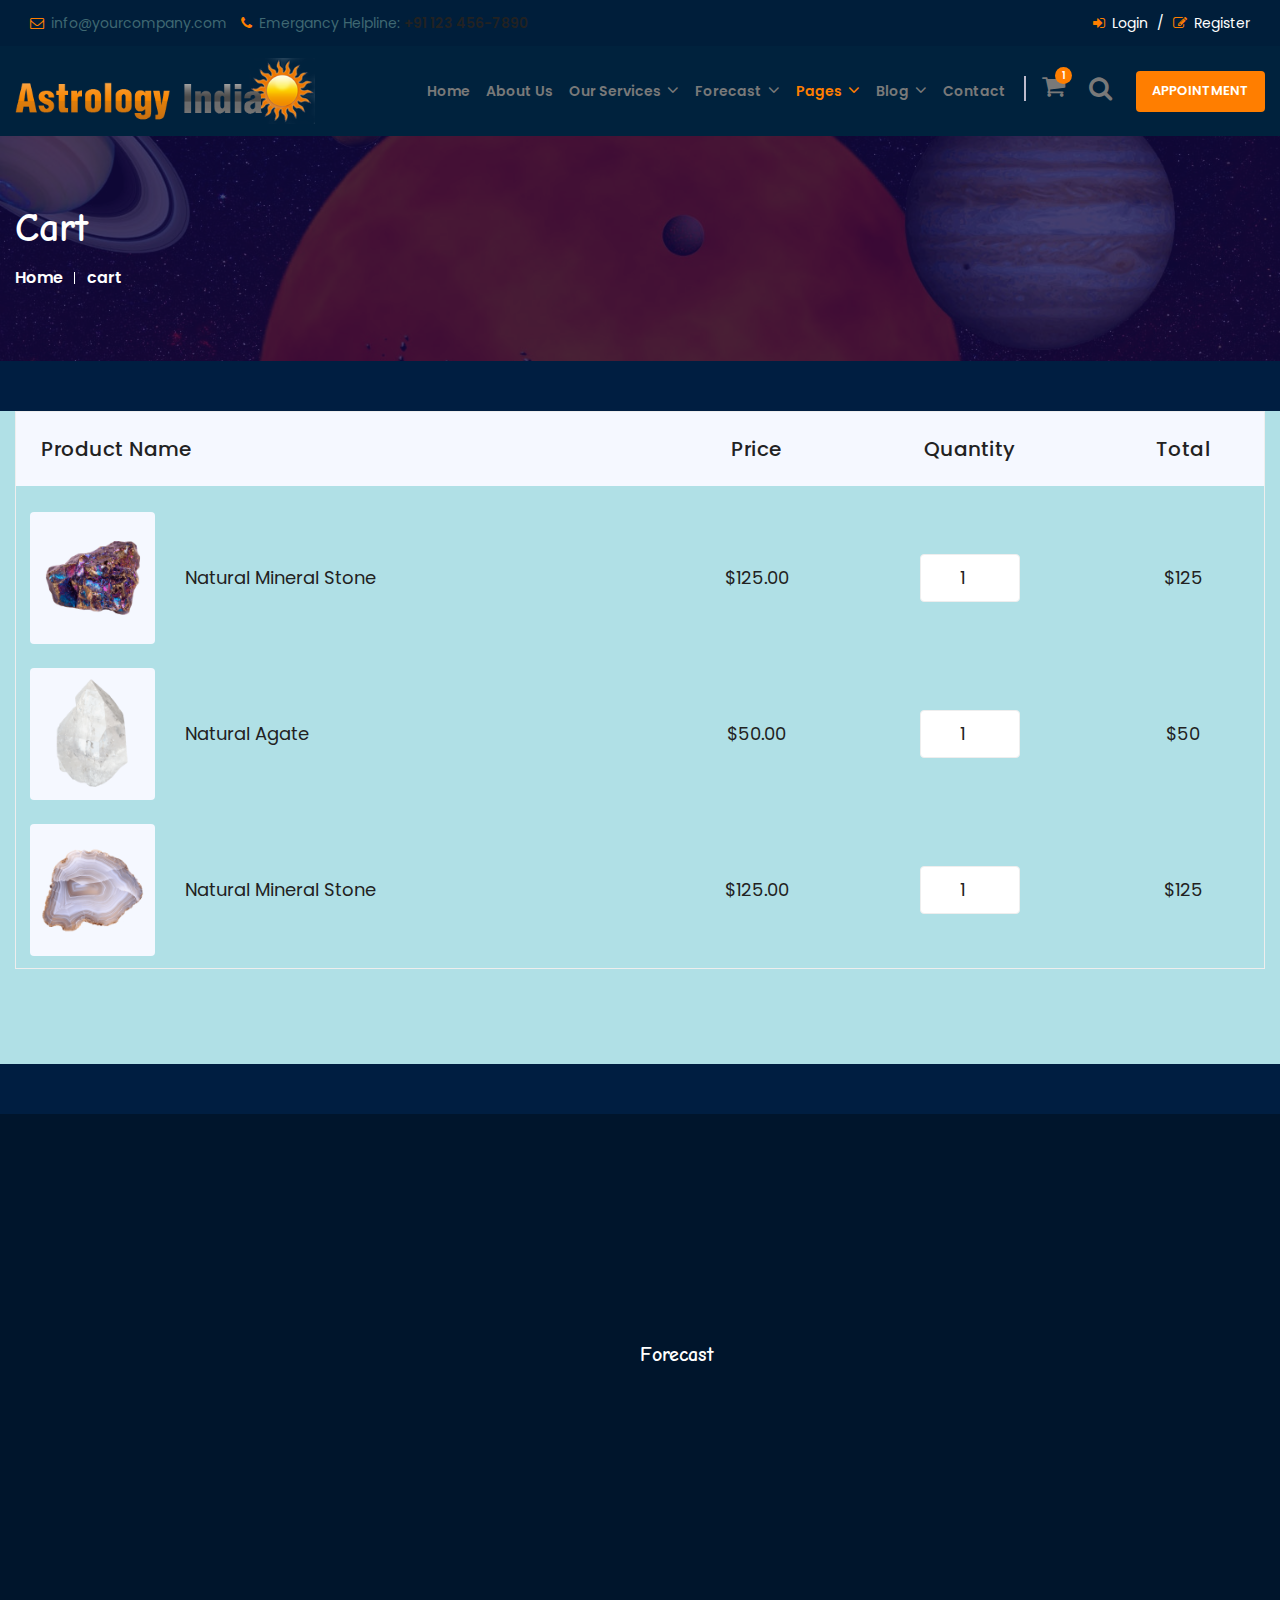
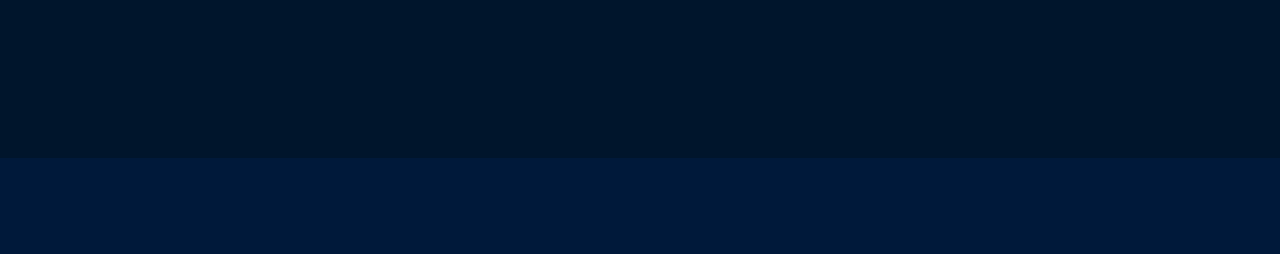
<file: cart.html>
<!DOCTYPE html>
<html lang="en">
<head>
	<title>Horoscope | Cart </title>
	<meta charset="utf-8">
	<meta name="viewport" content="width=device-width, initial-scale=1">
	<link rel="stylesheet" href="assets/vendor/bootstrap/css/bootstrap.min.css">
	<link rel="stylesheet" href="assets/css/style.css">
	<link rel="stylesheet" href="assets/css/responsive.css">
	<link rel="stylesheet" href="assets/vendor/owl.carousel/assets/owl.carousel.css"> 
	<link rel="stylesheet" href="assets/vendor/wow/animate.css"> 

	<link href="https://fonts.googleapis.com/css?family=Poppins:200,200i,300,300i,400,400i,500,500i,600,600i,700,700i,800,900&display=swap" rel="stylesheet">
	<link href="https://fonts.googleapis.com/css2?family=Comic+Neue:ital,wght@0,300;0,400;0,700;1,300;1,400;1,700&display=swap" rel="stylesheet">
	<link href="//maxcdn.bootstrapcdn.com/font-awesome/4.7.0/css/font-awesome.min.css" rel="stylesheet">
	<script src="assets/vendor/jquery/jquery.min.js"></script>
	<script src="assets/vendor/owl.carousel/owl.carousel.min.js"></script>
	<script src="assets/vendor/wow/wow.min.js"></script>
	<script>
	new WOW().init();
	  wow = new WOW(
		{
		  boxClass:     'wow',      // default
		  animateClass: 'animated', // default
		  offset:       0,          // default
		  mobile:       true,       // default
		  live:         true        // default
		}
		)
		wow.init();
	</script>
	
</head>
<body>
<header class="header-area">
	<!-- Top Header -->
	<div class="top-header">
		<div class="container-fluid">
			<div class="row align-items-center">
				<div class="col-lg-8 col-md-12">
					<ul class="top-header-contact-info">
						<li><i class="fa fa-envelope-o"></i> info@yourcompany.com</li>
						<li><i class="fa fa-phone"></i> Emergancy Helpline: <a href="tel:+44587154756">+91 123 456-7890</a></li>
					</ul>
				</div>
				
				<div class="col-lg-4 col-md-12">
					<ul class="top-header-social header_account">
						<li><a href="login.html"><i class="fa fa-sign-in"></i> Login <span>/</span></a> </li>
						<li><a href="register.html"><i class="fa fa-pencil-square-o"></i> Register</a></li>
					</ul>
				</div>

			</div>
		</div>
	</div>
	<!-- End Top Header -->

	<!-- Start Navbar Area -->
	<div class="navbar-area">
		<div class="astrology-responsive-nav">
			<div class="container-fluid">
				<div class="row">
					<div class="astrology-responsive-menu">
						<div class="logo">
							<a href="index.html">
								<img src="assets/image/logo/logo.png" alt="logo">
							</a>
						</div>
						
						
						<div class="others-option align-items-center">
									<div class="option-item">
										<div class="cart-btn">
											<a href="cart.html"><i class="fa fa-shopping-cart"></i><span>1</span></a>
										</div>
									</div>

									<div class="option-item">
										<div class="search-btn-box">
											<a href="#search"><i class="search-btn fa fa-search"></i></a>
										</div>
									</div>

									<div class="option-item">
										<a href="contact_us.html" class="btn"> Appointment</a>
									</div>
								</div>
					<!--mobile Menu  -->

					<div id="mySidenav" class="sidenav">
						<div class="menu_slid_bg">
							<a href="javascript:void(0)" class="closebtn" onclick="closeNav()">×</a>
							
								<div class="col-sm-12" style="padding:0px;">
									<h3>Categories</h3>
									
									<ul class="accordion" id="accordion-category">
										<li class="panel mobile_menu_li">
											<a href="index.html" class=""></i> Home</a>
										</li>
										<li class="panel mobile_menu_li">
											<a href="about_us.html" class=""></i> about us</a>
										</li>
										
										
										<li class="panel mobile_menu_li">
											<a href="#" class="">Our Services</a>
												<span class="head"><a style="" class="accordion-toggle collapsed" data-toggle="collapse" data-parent="#accordion-category" href="#category83" aria-expanded="false">
												<span class="plus">+</span><span class="minus">-</span></a></span>
												<div id="category83" class="panel-collapse collapse" style="clear: both; height: 0px;" aria-expanded="false">
													<ul>
														<li>
															 <a href="services.html">Services</a>
														</li>
														<li>
															 <a href="full_services_page.html">Services Full Page</a>
														</li>
													</ul>
												</div>
										</li>
										
										
										<li class="panel mobile_menu_li">
											<a href="#" class="">Forecast</a>
												<span class="head"><a style="" class="accordion-toggle collapsed" data-toggle="collapse" data-parent="#accordion-category" href="#category84" aria-expanded="false">
												<span class="plus">+</span><span class="minus">-</span></a></span>
												<div id="category84" class="panel-collapse collapse" style="clear: both; height: 0px;" aria-expanded="false">
													<ul>
														<li>
															 <a href="Aries.html">Aries</a>
														</li>
														<li>
															 <a href="Aries.html">Taurus</a>
														</li>
														<li>
															 <a href="Aries.html">Gemini</a>
														</li>
														<li>
															 <a href="Aries.html">Cancer</a>
														</li>
														<li>
															 <a href="Aries.html">leo</a>
														</li>
														<li>
															 <a href="Aries.html">Virgo</a>
														</li>
														<li>
															 <a href="Aries.html">Libra</a>
														</li>
														<li>
															 <a href="Aries.html">Scorpio</a>
														</li>
														<li>
															 <a href="Aries.html">Sagittairus</a>
														</li>
														<li>
															 <a href="Aries.html">Capricorn</a>
														</li>
														<li>
															 <a href="Aries.html">Aquarius</a>
														</li>
														<li>
															 <a href="Aries.html">Pisces</a>
														</li>
													</ul>
												</div>
										</li>
										
										<li class="panel mobile_menu_li">
											<a href="#" class="">Shop</a>
												<span class="head"><a style="" class="accordion-toggle collapsed" data-toggle="collapse" data-parent="#accordion-category" href="#category85" aria-expanded="false">
												<span class="plus">+</span><span class="minus">-</span></a></span>
												<div id="category85" class="panel-collapse collapse" style="clear: both; height: 0px;" aria-expanded="false">
													<ul>
														<li>
															 <a href="services.html">Products List</a>
														</li>
														<li>
															 <a href="cart.html">Cart</a>
														</li>
														<li>
															 <a href="checkout.html">Checkout</a>
														</li>
														<li>
															 <a href="single-products.html">Products Details</a>
														</li>
														<li>
															 <a href="404.html">404</a>
														</li>
													</ul>
												</div>
										</li>
										
										<li class="panel mobile_menu_li">
											<a href="#" class="">Blog</a>
												<span class="head"><a style="" class="accordion-toggle collapsed" data-toggle="collapse" data-parent="#accordion-category" href="#category86" aria-expanded="false">
												<span class="plus">+</span><span class="minus">-</span></a></span>
												<div id="category86" class="panel-collapse collapse" style="clear: both; height: 0px;" aria-expanded="false">
													<ul>
														<li>
															 <a href="blog.html">Blog Grid</a>
														</li>
														<li>
															 <a href="blog-left.html">Blog Grid View Left</a>
														</li>
														<li>
															 <a href="blog-right.html">Blog Grid View right</a>
														</li>
														<li>
															 <a href="blog-details.html">Blog Details</a>
														</li>
													</ul>
												</div>
										</li>
										
										<li class="panel mobile_menu_li">
											<a href="#" class="">my Account</a>
												<span class="head"><a style="" class="accordion-toggle collapsed" data-toggle="collapse" data-parent="#accordion-category" href="#category87" aria-expanded="false">
												<span class="plus">+</span><span class="minus">-</span></a></span>
												<div id="category87" class="panel-collapse collapse" style="clear: both; height: 0px;" aria-expanded="false">
													<ul>
														<li>
															 <a href="login.html"> Login </a>
														</li>
														<li>
															 <a href="register.html"> Register</a>
														</li>
													</ul>
												</div>
										</li>


										<li class="panel mobile_menu_li">
											<a href="contact_us.html" class=""> Contact Us</a>
										</li>
									</ul>
							<div class="clear"></div>
							</div>
							 
						</div>
					</div>

					<span class="menu_open" onclick="openNav()">&#9776; Menu</span>
					<!-- mobile Menu  end-->
					</div>
				</div>
			</div>
		</div>
		<div class="astrology-nav">
			<div class="container-fluid">
				<div class="row">
					<div class="header_menu_wrapper">
						<nav class="navbar navbar-expand-md navbar-light">
							<a class="navbar-brand" href="index.html">
								<img src="assets/image/logo/logo.png" alt="logo">
							</a>

							<div class="collapse navbar-collapse mean-menu" style="display: block;">
								<ul class="navbar-nav">
									<li class="nav-item"><a href="index.html" class="nav-link">Home</a></li>
									
									<li class="nav-item"><a href="about_us.html" class="nav-link">About Us</a></li>

									<li class="nav-item"><a href="" class="nav-link">Our Services <i class="fa fa-angle-down"></i></a>
										<ul class="dropdown-menu">
											<li class="nav-item"><a href="services.html" class="nav-link">Services</a></li>
											<li class="nav-item"><a href="full_services_page.html" class="nav-link">Services Full Page</a></li>

										</ul>
									</li>
									
									<li class="nav-item"><a href="#" class="nav-link">Forecast <i class="fa fa-angle-down"></i></a>
										<ul class="dropdown-menu">
											<li class="nav-item"><a href="Aries.html" class="nav-link">Aries</a></li>

											<li class="nav-item"><a href="Aries.html" class="nav-link">Taurus</a></li>

											<li class="nav-item"><a href="Aries.html" class="nav-link">Gemini</a></li>

											<li class="nav-item"><a href="Aries.html" class="nav-link">Cancer</a></li>
											<li class="nav-item"><a href="Aries.html" class="nav-link">leo</a></li>
											<li class="nav-item"><a href="Aries.html" class="nav-link">Virgo</a></li>
											<li class="nav-item"><a href="Aries.html" class="nav-link">Libra</a></li>
											<li class="nav-item"><a href="Aries.html" class="nav-link">Scorpio</a></li>
											<li class="nav-item"><a href="Aries.html" class="nav-link">Sagittairus</a></li>
											<li class="nav-item"><a href="Aries.html" class="nav-link">Capricorn</a></li>
											<li class="nav-item"><a href="Aries.html" class="nav-link">Aquarius</a></li>
											<li class="nav-item"><a href="Aries.html" class="nav-link">Pisces</a></li>

										</ul>
									</li> 
									<li class="nav-item"><a href="#" class="nav-link active">Pages <i class="fa fa-angle-down"></i></a>
										<ul class="dropdown-menu">

											<li class="nav-item"><a href="#" class="nav-link">Shop <i class="fa fa-angle-right"></i></a>
												<ul class="dropdown-menu">
													<li class="nav-item"><a href="products.html" class="nav-link">Products List</a></li>

													<li class="nav-item"><a href="cart.html" class="nav-link">Cart</a></li>

													<li class="nav-item"><a href="checkout.html" class="nav-link">Checkout</a></li>

													<li class="nav-item"><a href="single-products.html" class="nav-link">Products Details</a></li>
												</ul>
											</li>

											<li class="nav-item"><a href="404.html" class="nav-link">404</a></li>
										</ul>
									</li>

									<li class="nav-item"><a href="#" class="nav-link">Blog <i class="fa fa-angle-down"></i></a>
										<ul class="dropdown-menu">
											<li class="nav-item"><a href="blog.html" class="nav-link">Blog Grid</a></li>
											
											<li class="nav-item"><a href="blog-left.html" class="nav-link">Blog Grid View Left</a></li>
											
											<li class="nav-item"><a href="blog-right.html" class="nav-link">Blog Grid View right</a></li>

											<li class="nav-item"><a href="blog-details.html" class="nav-link">Blog Details</a></li>
										</ul>
									</li>

									<li class="nav-item"><a href="contact_us.html" class="nav-link">Contact</a></li>
								</ul>

								<div class="others-option align-items-center">
									<div class="option-item">
										<div class="cart-btn">
											<a href="cart.html"><i class="fa fa-shopping-cart"></i><span>1</span></a>
										</div>
									</div>

									<div class="option-item">
										<div class="search-btn-box">
											<a href="#search"><i class="search-btn fa fa-search"></i></a>
										</div>
									</div>

									<div class="option-item">
										<a href="contact_us.html" class="btn"> Appointment</a>
									</div>
								</div>
							</div>
						</nav>
						<div class="clear"></div>
					</div>
				</div>
			</div>
		</div>
	</div>
	<!-- End Navbar Area --> 
<div id="search" class="input-group header">
	<span class="close">x</span>
		<form>
			<input value="" name="search" type="search" placeholder="Search">
			 <span class="input-group-btn">
				<button type="button" class="btn"><i class="fa fa-search"></i></button>
			</span>
			<div class="clear"></div>
		</form>
</div>	
</header>
<!-- Header End -->
<!-- breadcrumb -->
<section class="main_breadcrumb">
	<div class="container-fluid">
		<div class="row">
			<div class="breadcrumb-content">
				<h2>cart</h2>
				<ul>
					<li><a href="index.html">Home</a></li>
					<li><a href="">cart</a></li>
				</ul>
			</div>
		</div>
	</div>
</section>
<div id="content" class="cart_page">
<!-- cart -->
	<div id="cart" class="cart_section" style="background-color: powderblue;">
		<div class="container-fluid">
			<div class="row">
				<div class="table-custom-responsive wow fadeInDown animated">
					<table class="table-custom table-cart table-responsive">
						<thead>
							<tr>
								<th>Product name</th>
								<th>Price</th>
								<th>Quantity</th>
								<th>Total</th>
							</tr>
						</thead>
							<tbody>
								<tr>
									<td><a class="table-cart-figure" href="checkout.html"><img src="assets/image/products/products_07.png" alt="" width="146" height="132"></a><a class="table-cart-link" href="#">Natural Mineral Stone</a></td>
									<td>$125.00</td>
									<td>
										<div class="table-cart-stepper">
											<div class="stepper "><input class="form-input stepper-input" type="number" data-zeros="true" value="1" min="1" max="1000"><span class="stepper-arrow up"></span><span class="stepper-arrow down"></span></div>
										</div>
									</td>
									<td>$125</td>
								</tr>
								<tr>
									<td><a class="table-cart-figure" href="checkout.html"><img src="assets/image/products/products_01.png" alt="" width="146" height="132"></a><a class="table-cart-link" href="#">Natural Agate</a></td>
									<td>$50.00</td>
									<td>
										<div class="table-cart-stepper">
											<div class="stepper "><input class="form-input stepper-input" type="number" data-zeros="true" value="1" min="1" max="1000"><span class="stepper-arrow up"></span><span class="stepper-arrow down"></span></div>
										</div>
									</td>
								<td>$50</td>
								</tr>
								
								<tr>
									<td><a class="table-cart-figure" href="checkout.html"><img src="assets/image/products/products_02.png" alt="" width="146" height="132"></a><a class="table-cart-link" href="#">Natural Mineral Stone</a></td>
									<td>$125.00</td>
									<td>
										<div class="table-cart-stepper">
											<div class="stepper "><input class="form-input stepper-input" type="number" data-zeros="true" value="1" min="1" max="1000"><span class="stepper-arrow up"></span><span class="stepper-arrow down"></span></div>
										</div>
									</td>
									<td>$125</td>
								</tr>
								
							</tbody>
					</table>
				</div>

				<div class="group-xl group-justify  wow fadeInDown animated">
					<div>
						<form class="eb-form eb-mailform eb-form-inline eb-form-coupon" novalidate="novalidate">
							<div class="form-wrap">
							  <input class="form-input form-input-inverse" id="coupon-code" type="text" name="text" placeholder="Coupon code">
							</div>
							<div class="form-button">
							  <button class="btn" type="submit">Apply</button>
							</div>
						</form>
					</div>
					<div>
						<div class="group-xl group-middle">
							<div>
							  <div class="group-md group-middle">
								<div class="heading-5 font-weight-medium text-gray-500">Total</div>
								<div class="heading-3 font-weight-normal">$175</div>
							  </div>
							</div><a class="btn" href="checkout.html">Proceed to checkout</a>
						</div>
					</div>
				</div>
			</div>	
		</div>	
	</div>	
<!-- cart end-->	
</div>
<!-- Footer Section -->
	<footer id="footer" class="footer">
		<div class="container-fluid">
			<div class="row">
			<!-- Newslatter-->
				<div class="footer_newslatter wow fadeInDown animated">
						<div class="box">
							<div class="row">
								<div class="col-sm-3">
									<strong class="wow fadeInDown animated">sign up for free</strong>
								</div>
								<div class="col-sm-4">
									<p class="wow fadeInDown animated">get your daily astrology, daily lovescope and daily tarot by email</p>
								</div>
								<div class="col-sm-5">
									<form id="newsletter" accept-charset="utf-8">
										<div class="success wow fadeInDown animated" style="display: none;">Your subscribe request has been sent!</div>
										<label class="email">
											<input type="email" placeholder="Enter your email here" class="wow fadeInDown animated">
										</label>
										<a href="#" data-type="submit" class="wow fadeInDown animated">subscribe</a>
									</form>
								</div>
							</div>
						</div>
				</div>
			<!-- Newslatter end-->
			<div class="row footer_matter">
				<div class="col-lg-3 col-md-3 col-sm-12 col-xs-12">
					<div class="footer_logo_wrapper">
						<img src="assets/image/logo/logo.png" alt="footer_logo" class="img-responsive wow fadeInDown animated">
						<h3 class="wow fadeInDown animated">+91-123-456-7890</h3>
						<h4 class="wow fadeInDown animated"><a href="#" class="btn wow fadeInDown animated">Read More</a></h4>
						<ul>
							<li class="wow fadeInDown animated"><a href="#"><i class="fa fa-facebook"></i></a></li>
							<li class="wow fadeInDown animated"><a href="#"><i class="fa fa-twitter"></i></a></li>
							<li class="wow fadeInDown animated"><a href="#"><i class="fa fa-youtube-play"></i></a></li>
							<li class="wow fadeInDown animated"><a href="#"><i class="fa fa-linkedin"></i></a></li>
						</ul>
					</div>
				</div>
				<div class="col-lg-3 col-md-3 col-sm-12 col-xs-12">
					<div class="footer_list_wrapper">
						<h2 class="wow fadeInDown animated">Our Services</h2>
						<ul class="footer_list">
							<li class="wow fadeInDown animated"><a href="about_us.html"><i class="fa fa-angle-right" aria-hidden="true"></i> About Us</a>
							</li>
							<li class="wow fadeInDown animated"><a href="services.html"><i class="fa fa-angle-right" aria-hidden="true"></i> Our Services </a>
							</li>
							<li class="wow fadeInDown animated"><a href="products.html"><i class="fa fa-angle-right" aria-hidden="true"></i>Products List </a>
							</li>
							<li class="wow fadeInDown animated"><a href="cart.html"><i class="fa fa-angle-right" aria-hidden="true"></i> Cart</a>
							</li>
							<li class="wow fadeInDown animated"><a href="checkout.html"><i class="fa fa-angle-right" aria-hidden="true"></i>Checkout </a> </li>
							<li class="wow fadeInDown animated"><a href="blog.html"><i class="fa fa-angle-right" aria-hidden="true"></i>Blog </a> </li>
							<li class="wow fadeInDown animated"><a href="contact_us.html"><i class="fa fa-angle-right" aria-hidden="true"></i>Contact Us </a> </li>
						</ul>
					</div>
				</div>
				<div class="col-lg-3 col-md-3 col-sm-12 col-xs-12">
					<div class="footer_list_wrapper">
						<h2>Forecast</h2>
						<ul class="footer_list">
							<li class="wow fadeInDown animated"><a href="Aries.html"><i class="fa fa-angle-right" aria-hidden="true"></i> Aries</a>
							</li>
							<li class="wow fadeInDown animated"><a href="Aries.html"><i class="fa fa-angle-right" aria-hidden="true"></i> Taurus </a>
							</li>
							<li class="wow fadeInDown animated"><a href="Aries.html"><i class="fa fa-angle-right" aria-hidden="true"></i> Gemini</a>
							</li>
							<li class="wow fadeInDown animated"><a href="Aries.html"><i class="fa fa-angle-right" aria-hidden="true"></i> Cancer</a>
							</li>
							<li class="wow fadeInDown animated"><a href="Aries.html"><i class="fa fa-angle-right" aria-hidden="true"></i>leo</a> </li>
							<li class="wow fadeInDown animated"><a href="Aries.html"><i class="fa fa-angle-right" aria-hidden="true"></i>Libra</a> </li>
							<li class="wow fadeInDown animated"><a href="Aries.html"><i class="fa fa-angle-right" aria-hidden="true"></i>Scorpio</a> </li>
							
						</ul>
					</div>
				</div>
			</div>
		</div>
	</div>
</footer>
	
	<div class="footer_copyright">
		<div class="container-fluid">
			<p class="wow fadeInDown animated">© Copyright 2020 by .... All right Reserved</p>
		</div>
	</div>

<!-- Footer Section End -->
<!-- back-to-top scrtion -->
<div class="top_button">
  <a class="back-to-top" style="cursor:pointer;" id="top-scrolltop"><i class="fa fa-angle-up"></i></a>
</div>
<!-- back-to-top scrtion End-->
<!-- script files -->
	<script src="assets/vendor/bootstrap/js/bootstrap.min.js"></script>
	<script src="assets/js/custom.js"></script>
<!-- script files -->
</body>
</html>
</file>
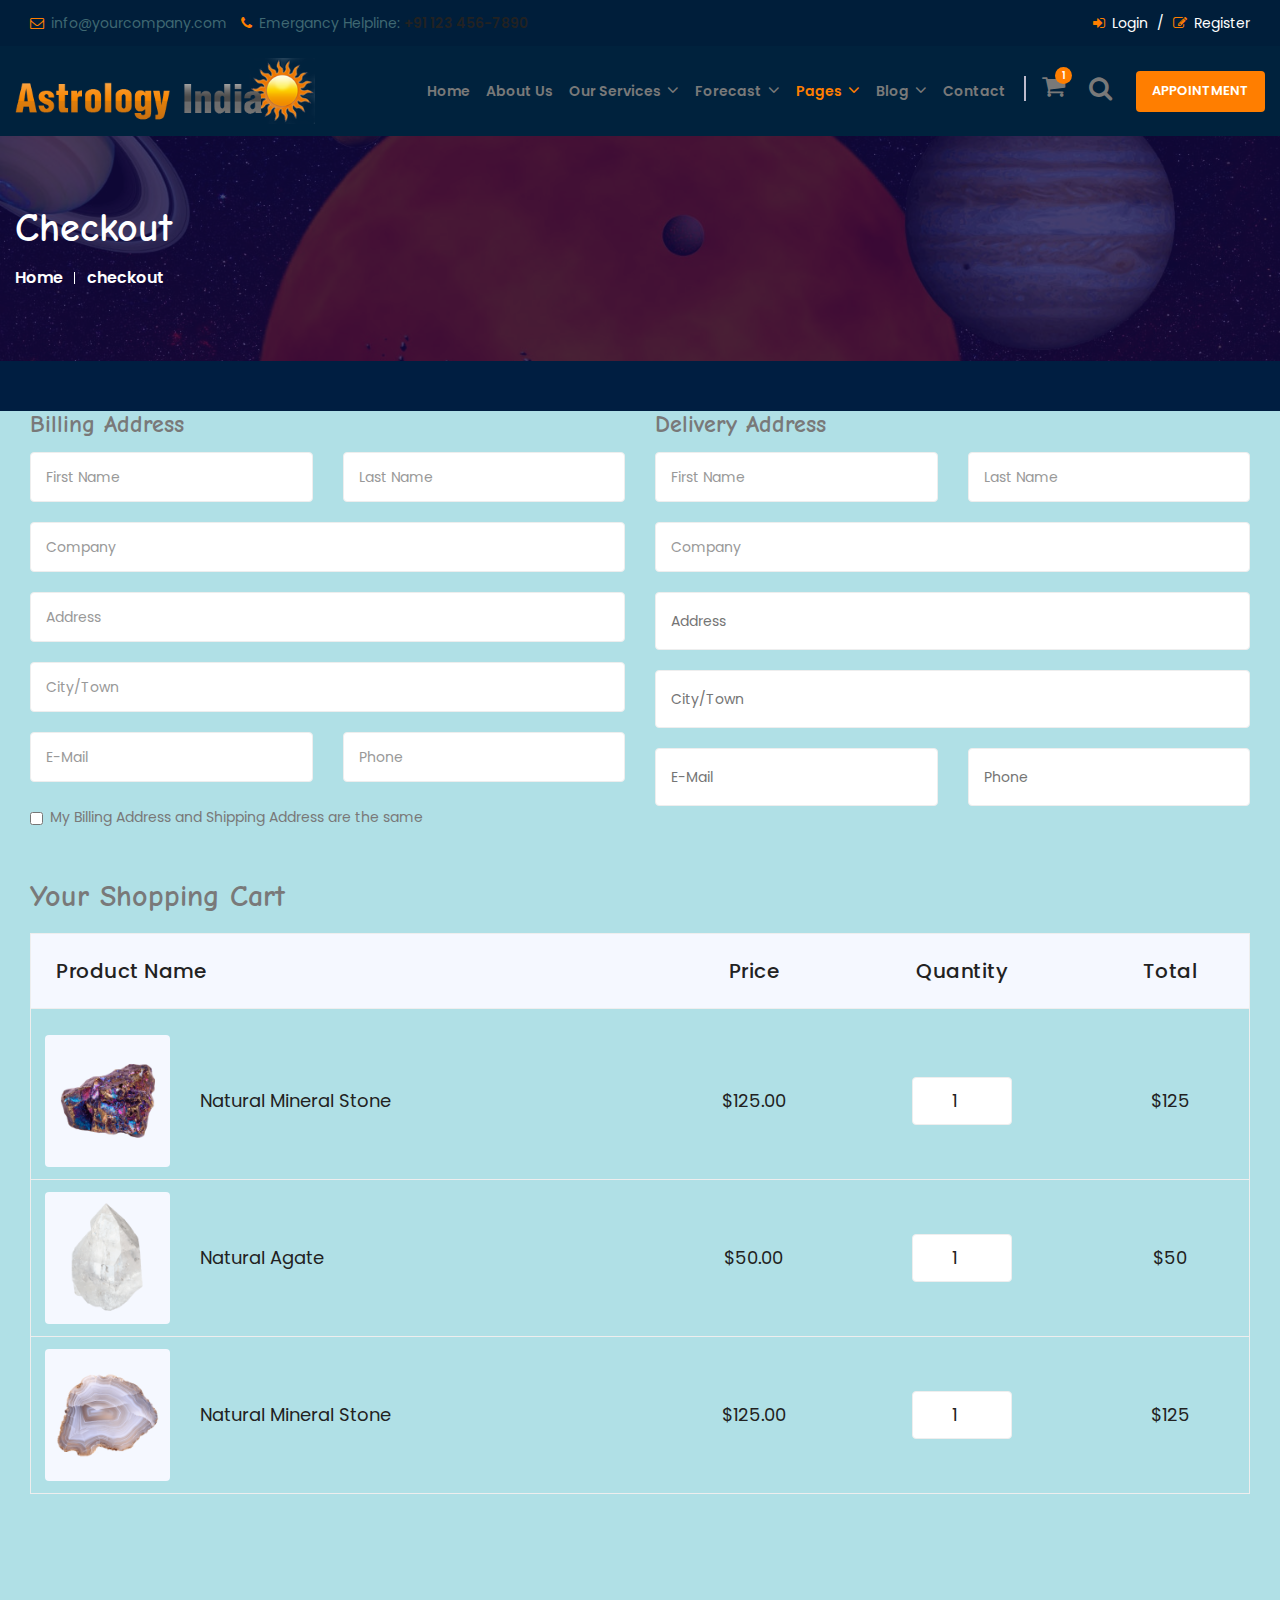
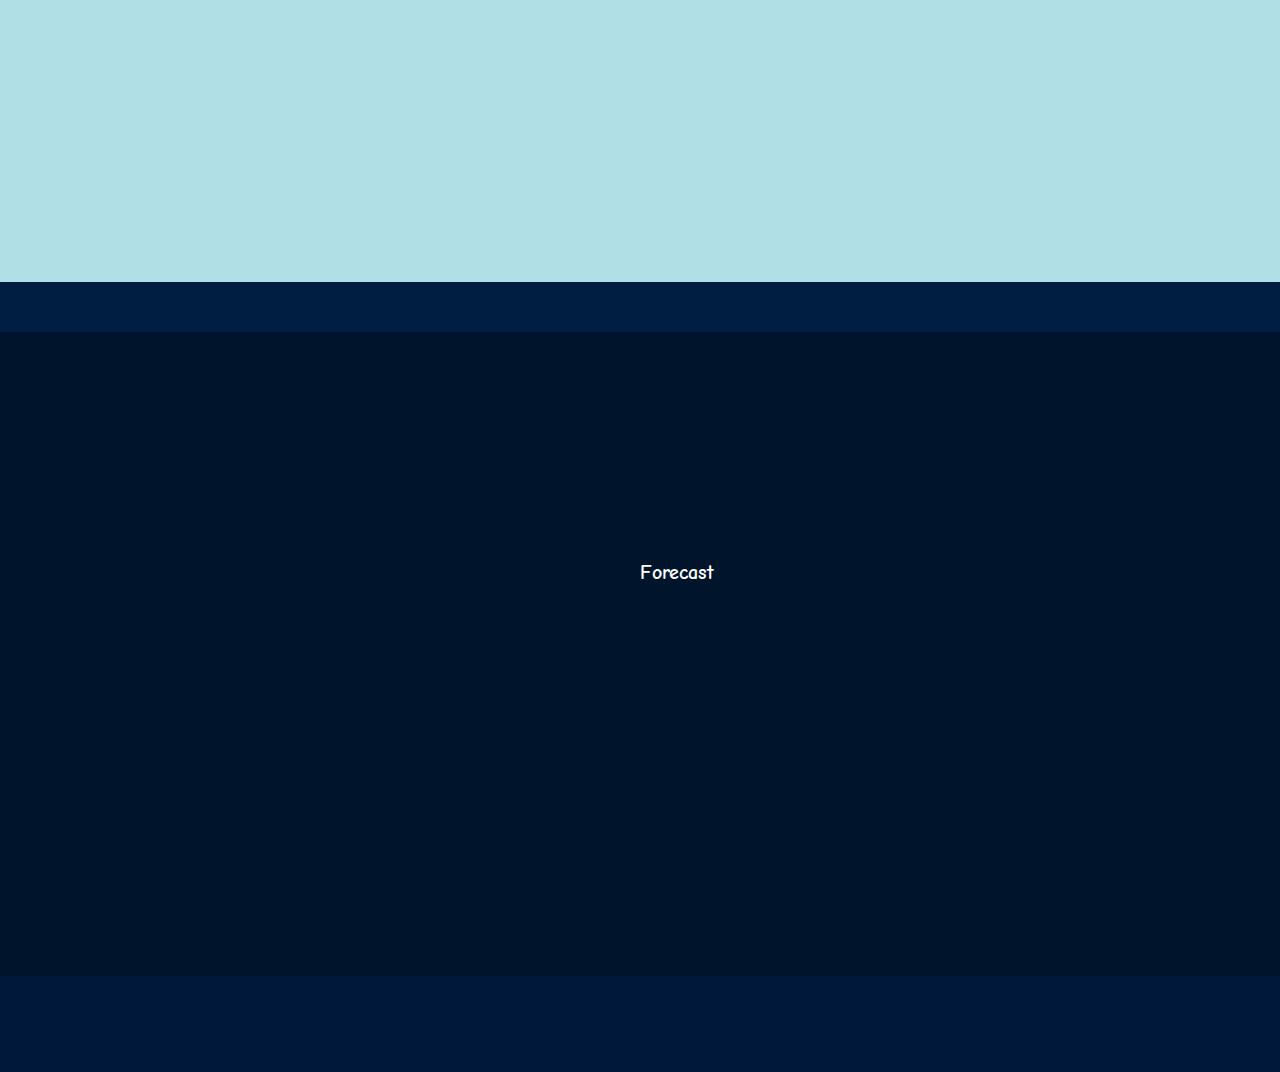
<file: checkout.html>
<!DOCTYPE html>
<html lang="en">
<head>
	<title>Astrologer | Checkout</title>
	<meta charset="utf-8">
	<meta name="viewport" content="width=device-width, initial-scale=1">
	<link rel="stylesheet" href="assets/vendor/bootstrap/css/bootstrap.min.css">
	<link rel="stylesheet" href="assets/css/style.css">
	<link rel="stylesheet" href="assets/css/responsive.css">
	<link rel="stylesheet" href="assets/vendor/owl.carousel/assets/owl.carousel.css"> 
	<link rel="stylesheet" href="assets/vendor/wow/animate.css"> 

	<link href="https://fonts.googleapis.com/css?family=Poppins:200,200i,300,300i,400,400i,500,500i,600,600i,700,700i,800,900&display=swap" rel="stylesheet">
	<link href="https://fonts.googleapis.com/css2?family=Comic+Neue:ital,wght@0,300;0,400;0,700;1,300;1,400;1,700&display=swap" rel="stylesheet">
	<link href="//maxcdn.bootstrapcdn.com/font-awesome/4.7.0/css/font-awesome.min.css" rel="stylesheet">
	<script src="assets/vendor/jquery/jquery.min.js"></script>
	<script src="assets/vendor/owl.carousel/owl.carousel.min.js"></script>
	<script src="assets/vendor/wow/wow.min.js"></script>
	<script>
	new WOW().init();
	  wow = new WOW(
		{
		  boxClass:     'wow',      // default
		  animateClass: 'animated', // default
		  offset:       0,          // default
		  mobile:       true,       // default
		  live:         true        // default
		}
		)
		wow.init();
	</script>
	
</head>
<body>
<header class="header-area">
	<!-- Top Header -->
	<div class="top-header">
		<div class="container-fluid">
			<div class="row align-items-center">
				<div class="col-lg-8 col-md-12">
					<ul class="top-header-contact-info">
						<li><i class="fa fa-envelope-o"></i> info@yourcompany.com</li>
						<li><i class="fa fa-phone"></i> Emergancy Helpline: <a href="tel:+44587154756">+91 123 456-7890</a></li>
					</ul>
				</div>
				
				<div class="col-lg-4 col-md-12">
					<ul class="top-header-social header_account">
						<li><a href="login.html"><i class="fa fa-sign-in"></i> Login <span>/</span></a> </li>
						<li><a href="register.html"><i class="fa fa-pencil-square-o"></i> Register</a></li>
					</ul>
				</div>

			</div>
		</div>
	</div>
	<!-- End Top Header -->

	<!-- Start Navbar Area -->
	<div class="navbar-area">
		<div class="astrology-responsive-nav">
			<div class="container-fluid">
				<div class="row">
					<div class="astrology-responsive-menu">
						<div class="logo">
							<a href="index.html">
								<img src="assets/image/logo/logo.png" alt="logo">
							</a>
						</div>
						
						
						<div class="others-option align-items-center">
									<div class="option-item">
										<div class="cart-btn">
											<a href="cart.html"><i class="fa fa-shopping-cart"></i><span>1</span></a>
										</div>
									</div>

									<div class="option-item">
										<div class="search-btn-box">
											<a href="#search"><i class="search-btn fa fa-search"></i></a>
										</div>
									</div>

									<div class="option-item">
										<a href="contact_us.html" class="btn"> Appointment</a>
									</div>
								</div>
					<!--mobile Menu  -->

					<div id="mySidenav" class="sidenav">
						<div class="menu_slid_bg">
							<a href="javascript:void(0)" class="closebtn" onclick="closeNav()">×</a>
							
								<div class="col-sm-12" style="padding:0px;">
									<h3>Categories</h3>
									
									<ul class="accordion" id="accordion-category">
										<li class="panel mobile_menu_li">
											<a href="index.html" class=""></i> Home</a>
										</li>
										<li class="panel mobile_menu_li">
											<a href="about_us.html" class=""></i> about us</a>
										</li>
										
										
										<li class="panel mobile_menu_li">
											<a href="#" class="">Our Services</a>
												<span class="head"><a style="" class="accordion-toggle collapsed" data-toggle="collapse" data-parent="#accordion-category" href="#category83" aria-expanded="false">
												<span class="plus">+</span><span class="minus">-</span></a></span>
												<div id="category83" class="panel-collapse collapse" style="clear: both; height: 0px;" aria-expanded="false">
													<ul>
														<li>
															 <a href="services.html">Services</a>
														</li>
														<li>
															 <a href="full_services_page.html">Services Full Page</a>
														</li>
													</ul>
												</div>
										</li>
										
										
										<li class="panel mobile_menu_li">
											<a href="#" class="">Forecast</a>
												<span class="head"><a style="" class="accordion-toggle collapsed" data-toggle="collapse" data-parent="#accordion-category" href="#category84" aria-expanded="false">
												<span class="plus">+</span><span class="minus">-</span></a></span>
												<div id="category84" class="panel-collapse collapse" style="clear: both; height: 0px;" aria-expanded="false">
													<ul>
														<li>
															 <a href="Aries.html">Aries</a>
														</li>
														<li>
															 <a href="Aries.html">Taurus</a>
														</li>
														<li>
															 <a href="Aries.html">Gemini</a>
														</li>
														<li>
															 <a href="Aries.html">Cancer</a>
														</li>
														<li>
															 <a href="Aries.html">leo</a>
														</li>
														<li>
															 <a href="Aries.html">Virgo</a>
														</li>
														<li>
															 <a href="Aries.html">Libra</a>
														</li>
														<li>
															 <a href="Aries.html">Scorpio</a>
														</li>
														<li>
															 <a href="Aries.html">Sagittairus</a>
														</li>
														<li>
															 <a href="Aries.html">Capricorn</a>
														</li>
														<li>
															 <a href="Aries.html">Aquarius</a>
														</li>
														<li>
															 <a href="Aries.html">Pisces</a>
														</li>
													</ul>
												</div>
										</li>
										
										<li class="panel mobile_menu_li">
											<a href="#" class="">Shop</a>
												<span class="head"><a style="" class="accordion-toggle collapsed" data-toggle="collapse" data-parent="#accordion-category" href="#category85" aria-expanded="false">
												<span class="plus">+</span><span class="minus">-</span></a></span>
												<div id="category85" class="panel-collapse collapse" style="clear: both; height: 0px;" aria-expanded="false">
													<ul>
														<li>
															 <a href="services.html">Products List</a>
														</li>
														<li>
															 <a href="cart.html">Cart</a>
														</li>
														<li>
															 <a href="checkout.html">Checkout</a>
														</li>
														<li>
															 <a href="single-products.html">Products Details</a>
														</li>
														<li>
															 <a href="404.html">404</a>
														</li>
													</ul>
												</div>
										</li>
										
										<li class="panel mobile_menu_li">
											<a href="#" class="">Blog</a>
												<span class="head"><a style="" class="accordion-toggle collapsed" data-toggle="collapse" data-parent="#accordion-category" href="#category86" aria-expanded="false">
												<span class="plus">+</span><span class="minus">-</span></a></span>
												<div id="category86" class="panel-collapse collapse" style="clear: both; height: 0px;" aria-expanded="false">
													<ul>
														<li>
															 <a href="blog.html">Blog Grid</a>
														</li>
														<li>
															 <a href="blog-left.html">Blog Grid View Left</a>
														</li>
														<li>
															 <a href="blog-right.html">Blog Grid View right</a>
														</li>
														<li>
															 <a href="blog-details.html">Blog Details</a>
														</li>
													</ul>
												</div>
										</li>
										
										<li class="panel mobile_menu_li">
											<a href="#" class="">my Account</a>
												<span class="head"><a style="" class="accordion-toggle collapsed" data-toggle="collapse" data-parent="#accordion-category" href="#category87" aria-expanded="false">
												<span class="plus">+</span><span class="minus">-</span></a></span>
												<div id="category87" class="panel-collapse collapse" style="clear: both; height: 0px;" aria-expanded="false">
													<ul>
														<li>
															 <a href="login.html"> Login </a>
														</li>
														<li>
															 <a href="register.html"> Register</a>
														</li>
													</ul>
												</div>
										</li>


										<li class="panel mobile_menu_li">
											<a href="contact_us.html" class=""> Contact Us</a>
										</li>
									</ul>
							<div class="clear"></div>
							</div>
							 
						</div>
					</div>

					<span class="menu_open" onclick="openNav()">&#9776; Menu</span>
					<!-- mobile Menu  end-->
					</div>
				</div>
			</div>
		</div>

		<div class="astrology-nav">
			<div class="container-fluid">
				<div class="row">
					<div class="header_menu_wrapper">
						<nav class="navbar navbar-expand-md navbar-light">
							<a class="navbar-brand" href="index.html">
								<img src="assets/image/logo/logo.png" alt="logo">
							</a>

							<div class="collapse navbar-collapse mean-menu" style="display: block;">
								<ul class="navbar-nav">
									<li class="nav-item"><a href="index.html" class="nav-link">Home</a></li>
									
									<li class="nav-item"><a href="about_us.html" class="nav-link">About Us</a></li>

									<li class="nav-item"><a href="" class="nav-link">Our Services <i class="fa fa-angle-down"></i></a>
										<ul class="dropdown-menu">
											<li class="nav-item"><a href="services.html" class="nav-link">Services</a></li>
											<li class="nav-item"><a href="full_services_page.html" class="nav-link">Services Full Page</a></li>

										</ul>
									</li>
									
									<li class="nav-item"><a href="#" class="nav-link">Forecast <i class="fa fa-angle-down"></i></a>
										<ul class="dropdown-menu">
											<li class="nav-item"><a href="Aries.html" class="nav-link">Aries</a></li>

											<li class="nav-item"><a href="Aries.html" class="nav-link">Taurus</a></li>

											<li class="nav-item"><a href="Aries.html" class="nav-link">Gemini</a></li>

											<li class="nav-item"><a href="Aries.html" class="nav-link">Cancer</a></li>
											<li class="nav-item"><a href="Aries.html" class="nav-link">leo</a></li>
											<li class="nav-item"><a href="Aries.html" class="nav-link">Virgo</a></li>
											<li class="nav-item"><a href="Aries.html" class="nav-link">Libra</a></li>
											<li class="nav-item"><a href="Aries.html" class="nav-link">Scorpio</a></li>
											<li class="nav-item"><a href="Aries.html" class="nav-link">Sagittairus</a></li>
											<li class="nav-item"><a href="Aries.html" class="nav-link">Capricorn</a></li>
											<li class="nav-item"><a href="Aries.html" class="nav-link">Aquarius</a></li>
											<li class="nav-item"><a href="Aries.html" class="nav-link">Pisces</a></li>

										</ul>
									</li> 
									<li class="nav-item"><a href="#" class="nav-link active">Pages <i class="fa fa-angle-down"></i></a>
										<ul class="dropdown-menu">

											<li class="nav-item"><a href="#" class="nav-link">Shop <i class="fa fa-angle-right"></i></a>
												<ul class="dropdown-menu">
													<li class="nav-item"><a href="products.html" class="nav-link">Products List</a></li>

													<li class="nav-item"><a href="cart.html" class="nav-link">Cart</a></li>

													<li class="nav-item"><a href="checkout.html" class="nav-link">Checkout</a></li>

													<li class="nav-item"><a href="single-products.html" class="nav-link">Products Details</a></li>
												</ul>
											</li>

											<li class="nav-item"><a href="404.html" class="nav-link">404</a></li>
										</ul>
									</li>

									<li class="nav-item"><a href="#" class="nav-link">Blog <i class="fa fa-angle-down"></i></a>
										<ul class="dropdown-menu">
											<li class="nav-item"><a href="blog.html" class="nav-link">Blog Grid</a></li>
											
											<li class="nav-item"><a href="blog-left.html" class="nav-link">Blog Grid View Left</a></li>
											
											<li class="nav-item"><a href="blog-right.html" class="nav-link">Blog Grid View right</a></li>

											<li class="nav-item"><a href="blog-details.html" class="nav-link">Blog Details</a></li>
										</ul>
									</li>

									<li class="nav-item"><a href="contact_us.html" class="nav-link">Contact</a></li>
								</ul>

								<div class="others-option align-items-center">
									<div class="option-item">
										<div class="cart-btn">
											<a href="cart.html"><i class="fa fa-shopping-cart"></i><span>1</span></a>
										</div>
									</div>

									<div class="option-item">
										<div class="search-btn-box">
											<a href="#search"><i class="search-btn fa fa-search"></i></a>
										</div>
									</div>

									<div class="option-item">
										<a href="contact_us.html" class="btn"> Appointment</a>
									</div>
								</div>
							</div>
						</nav>
						<div class="clear"></div>
					</div>
				</div>
			</div>
		</div>
	</div>
	<!-- End Navbar Area --> 
<div id="search" class="input-group header">
	<span class="close">x</span>
		<form>
			<input value="" name="search" type="search" placeholder="Search">
			 <span class="input-group-btn">
				<button type="button" class="btn"><i class="fa fa-search"></i></button>
			</span>
			<div class="clear"></div>
		</form>
</div>	
</header>
<!-- Header End -->
<!-- breadcrumb -->
<section class="main_breadcrumb">
	<div class="container-fluid">
		<div class="row">
			<div class="breadcrumb-content">
				<h2>checkout</h2>
				<ul>
					<li><a href="index.html">Home</a></li>
					<li><a href="">checkout</a></li>
				</ul>
			</div>
		</div>
	</div>
</section>
<div id="content" class="cart_page checkout_page">
<!-- cart -->
	<div id="cart" class="cart_section checkout_section" style="background-color: powderblue;">
		<div class="container-fluid" id="checkout">
			
			<div class="row billing_and_payment_option wow fadeInDown   animated">
				<!-- Billing Address -->
				<div class="col-sm-6 col-lg-6">
					<h3>Billing Address</h3>
						<form class="eb-form eb-mailform form-checkout" novalidate="novalidate">
							<div class="row">
								<div class="col-sm-6">
									<div class="form-wrap has-error">
										<input class="form-input form-control" id="checkout-first-name-1" type="text" name="name" data-constraints="@Required" placeholder="First Name">
									</div>
								</div>
								
								<div class="col-sm-6">
									<div class="form-wrap has-error">
										<input class="form-input form-control" id="checkout-last-name-1" type="text" name="name" data-constraints="@Required" placeholder="Last Name">
									</div>
								</div>
								
								<div class="col-sm-12">
									<div class="form-wrap has-error">
										<input class="form-input form-control" id="checkout-company-1" type="text" name="name" data-constraints="@Required" placeholder="Company">
									</div>
								</div>
								
								<div class="col-sm-12">
									<div class="form-wrap has-error">
										<input class="form-input form-control" id="checkout-address-1" type="text" name="name" data-constraints="@Required" placeholder="Address">
									</div>
								</div>
								
								<div class="col-sm-12">
									<div class="form-wrap">
										<input class="form-input form-control" id="checkout-city-1" type="text" name="name" data-constraints="@Required" placeholder="City/Town">
									</div>
								</div>
								<div class="col-sm-6">
									<div class="form-wrap">
										<input class="form-input form-control" id="checkout-email-1" type="email" name="email" data-constraints="@Email @Required" placeholder="E-Mail">
									</div>
								</div>
								
								<div class="col-sm-6">
									<div class="form-wrap">
										<input class="form-input form-control" id="checkout-phone-1" type="text" name="phone" data-constraints="@Numeric" placeholder="Phone">
									</div>
								</div>
							</div>
							<label class="checkbox-inline text-transform-capitalize">
								<input name="input-checkbox-1" value="checkbox-1" type="checkbox" class="checkbox-custom"><span class="checkbox-custom-dummy"></span>My Billing Address and Shipping Address are the same
							</label>
					</form>
				</div>
				<!-- Delivery Address  -->
				<div class="col-sm-6 col-lg-6 wow fadeInDown   animated">
					<h3>Delivery Address</h3>
					  <form class="eb-form eb-mailform form-checkout" novalidate="novalidate">
						<div class="row">
							<div class="col-sm-6">
								<div class="form-wrap">
									<input class="form-input form-control" id="checkout-first-name-2" type="text" name="name" data-constraints="@Required" placeholder="First Name">
								</div>
							</div>
							
							<div class="col-sm-6">
								<div class="form-wrap">
									<input class="form-input form-control" id="checkout-last-name-2" type="text" name="name" data-constraints="@Required" placeholder="Last Name">
								</div>
							</div>
							
							<div class="col-sm-12">
								<div class="form-wrap">
									<input class="form-input form-control" id="checkout-company-2" type="text" name="name" data-constraints="@Required" placeholder="Company">
								</div>
							</div>
							
							<div class="col-sm-12">
								<div class="form-wrap">
									<input class="form-input form-control-has-validation" id="checkout-address-2" type="text" name="name" data-constraints="@Required" placeholder="Address">
								</div>
							</div>
							
							<div class="col-sm-12">
								<div class="form-wrap">
								  <input class="form-input form-control-has-validation" id="checkout-city-2" type="text" name="name" data-constraints="@Required" placeholder="City/Town">
								</div>
							</div>
							
							<div class="col-sm-6">
								<div class="form-wrap has-error">
									<input class="form-input form-control-has-validation" id="checkout-email-2" type="email" name="email" data-constraints="@Email @Required" placeholder="E-Mail">
								</div>
							</div>
							<div class="col-sm-6">
								<div class="form-wrap has-error">
									<input class="form-input form-control-has-validation" id="checkout-phone-2" type="text" name="phone" data-constraints="@Numeric" placeholder="Phone">
								</div>
							</div>
						</div>
					</form>
				</div>
			</div>
			<!-- your shopping cart -->
			<div class="row your_cart wow fadeInDown   animated">
				<h2>your shopping cart</h2>
				<div class="table-custom-responsive">
					<table class="table-custom table-cart table-responsive">
						<thead>
							<tr>
								<th>Product name</th>
								<th>Price</th>
								<th>Quantity</th>
								<th>Total</th>
							</tr>
						</thead>
							<tbody>
								<tr>
									<td><a class="table-cart-figure" href="#"><img src="assets/image/products/products_07.png" alt="" width="146" height="132"></a><a class="table-cart-link" href="#">Natural Mineral Stone</a></td>
									<td>$125.00</td>
									<td>
										<div class="table-cart-stepper">
											<div class="stepper "><input class="form-input stepper-input" type="number" data-zeros="true" value="1" min="1" max="1000"><span class="stepper-arrow up"></span><span class="stepper-arrow down"></span></div>
										</div>
									</td>
									<td>$125</td>
								</tr>
								<tr>
									<td><a class="table-cart-figure" href="#"><img src="assets/image/products/products_01.png" alt="" width="146" height="132"></a><a class="table-cart-link" href="#">Natural Agate</a></td>
									<td>$50.00</td>
									<td>
										<div class="table-cart-stepper">
											<div class="stepper "><input class="form-input stepper-input" type="number" data-zeros="true" value="1" min="1" max="1000"><span class="stepper-arrow up"></span><span class="stepper-arrow down"></span></div>
										</div>
									</td>
								<td>$50</td>
								</tr>
								
								<tr>
									<td><a class="table-cart-figure" href="#"><img src="assets/image/products/products_02.png" alt="" width="146" height="132"></a><a class="table-cart-link" href="#">Natural Mineral Stone</a></td>
									<td>$125.00</td>
									<td>
										<div class="table-cart-stepper">
											<div class="stepper "><input class="form-input stepper-input" type="number" data-zeros="true" value="1" min="1" max="1000"><span class="stepper-arrow up"></span><span class="stepper-arrow down"></span></div>
										</div>
									</td>
									<td>$125</td>
								</tr>
								
							</tbody>
					</table>
				</div>
			</div>	
			
			<!-- payment method -->
				<div class="row payment_method wow fadeInDown   animated">
					<div class="col-sm-6 col-lg-6">
						<h3>Payment methods</h3>
						<div class="inner_payment_method">
							<div class="box-radio">
								<div class="radio-panel">
									<label class="radio-inline">
										<input name="input-group-radio" value="checkbox-1" type="radio" checked="" class="radio-custom"><span class="radio-custom-dummy"></span>Direct Bank Transfer
									</label>
									
								</div>
								
								<div class="radio-panel">
									<label class="radio-inline">
										<input name="input-group-radio" value="checkbox-1" type="radio" class="radio-custom"><span class="radio-custom-dummy"></span>PayPal
									</label>
								
								</div>
								<div class="radio-panel">
									<label class="radio-inline">
										<input name="input-group-radio" value="checkbox-1" type="radio" class="radio-custom"><span class="radio-custom-dummy"></span>Cheque Payment
									</label>
									
								</div>
							</div>
							<div class="clear"></div>
						</div>
					</div>
					<!--Cart total -->
					<div class="col-sm-6 col-lg-6 wow fadeInDown   animated">
					  <h3>Cart total</h3>
						  <div class="table-custom-responsive">
							<table class="table-custom table-responsive">
								  <tbody>
									<tr>
									  <td>Cart Subtotal</td>
									  <td>$175</td>
									</tr>
									<tr>
									  <td>Shipping</td>
									  <td>Free</td>
									</tr>
									<tr>
									  <td>Total</td>
									  <td>$175</td>
									</tr>
								  </tbody>
							</table>
							
							<a href="#" class="btn">Confirm Order</a>
						</div>
					</div>
				</div>
			<!-- payment method -->
		</div>	
	</div>	
<!-- cart end-->	
</div>
<!-- Footer Section -->
	<footer id="footer" class="footer">
		<div class="container-fluid">
			<div class="row">
			<!-- Newslatter-->
				<div class="footer_newslatter wow fadeInDown animated">
						<div class="box">
							<div class="row">
								<div class="col-sm-3">
									<strong class="wow fadeInDown animated">sign up for free</strong>
								</div>
								<div class="col-sm-4">
									<p class="wow fadeInDown animated">get your daily astrology, daily lovescope and daily tarot by email</p>
								</div>
								<div class="col-sm-5">
									<form id="newsletter" accept-charset="utf-8">
										<div class="success wow fadeInDown animated" style="display: none;">Your subscribe request has been sent!</div>
										<label class="email">
											<input type="email" placeholder="Enter your email here" class="wow fadeInDown animated">
										</label>
										<a href="#" data-type="submit" class="wow fadeInDown animated">subscribe</a>
									</form>
								</div>
							</div>
						</div>
				</div>
			<!-- Newslatter end-->
			<div class="row footer_matter">
				<div class="col-lg-3 col-md-3 col-sm-12 col-xs-12">
					<div class="footer_logo_wrapper">
						<img src="assets/image/logo/logo.png" alt="footer_logo" class="img-responsive wow fadeInDown animated">
						<h3 class="wow fadeInDown animated">+91-123-456-7890</h3>
						<h4 class="wow fadeInDown animated"><a href="#" class="btn wow fadeInDown animated">Read More</a></h4>
						<ul>
							<li class="wow fadeInDown animated"><a href="#"><i class="fa fa-facebook"></i></a></li>
							<li class="wow fadeInDown animated"><a href="#"><i class="fa fa-twitter"></i></a></li>
							<li class="wow fadeInDown animated"><a href="#"><i class="fa fa-youtube-play"></i></a></li>
							<li class="wow fadeInDown animated"><a href="#"><i class="fa fa-linkedin"></i></a></li>
						</ul>
					</div>
				</div>
				<div class="col-lg-3 col-md-3 col-sm-12 col-xs-12">
					<div class="footer_list_wrapper">
						<h2 class="wow fadeInDown animated">Our Services</h2>
						<ul class="footer_list">
							<li class="wow fadeInDown animated"><a href="about_us.html"><i class="fa fa-angle-right" aria-hidden="true"></i> About Us</a>
							</li>
							<li class="wow fadeInDown animated"><a href="services.html"><i class="fa fa-angle-right" aria-hidden="true"></i> Our Services </a>
							</li>
							<li class="wow fadeInDown animated"><a href="products.html"><i class="fa fa-angle-right" aria-hidden="true"></i>Products List </a>
							</li>
							<li class="wow fadeInDown animated"><a href="cart.html"><i class="fa fa-angle-right" aria-hidden="true"></i> Cart</a>
							</li>
							<li class="wow fadeInDown animated"><a href="checkout.html"><i class="fa fa-angle-right" aria-hidden="true"></i>Checkout </a> </li>
							<li class="wow fadeInDown animated"><a href="blog.html"><i class="fa fa-angle-right" aria-hidden="true"></i>Blog </a> </li>
							<li class="wow fadeInDown animated"><a href="contact_us.html"><i class="fa fa-angle-right" aria-hidden="true"></i>Contact Us </a> </li>
						</ul>
					</div>
				</div>
				<div class="col-lg-3 col-md-3 col-sm-12 col-xs-12">
					<div class="footer_list_wrapper">
						<h2>Forecast</h2>
						<ul class="footer_list">
							<li class="wow fadeInDown animated"><a href="Aries.html"><i class="fa fa-angle-right" aria-hidden="true"></i> Aries</a>
							</li>
							<li class="wow fadeInDown animated"><a href="Aries.html"><i class="fa fa-angle-right" aria-hidden="true"></i> Taurus </a>
							</li>
							<li class="wow fadeInDown animated"><a href="Aries.html"><i class="fa fa-angle-right" aria-hidden="true"></i> Gemini</a>
							</li>
							<li class="wow fadeInDown animated"><a href="Aries.html"><i class="fa fa-angle-right" aria-hidden="true"></i> Cancer</a>
							</li>
							<li class="wow fadeInDown animated"><a href="Aries.html"><i class="fa fa-angle-right" aria-hidden="true"></i>leo</a> </li>
							<li class="wow fadeInDown animated"><a href="Aries.html"><i class="fa fa-angle-right" aria-hidden="true"></i>Libra</a> </li>
							<li class="wow fadeInDown animated"><a href="Aries.html"><i class="fa fa-angle-right" aria-hidden="true"></i>Scorpio</a> </li>
							
						</ul>
					</div>
				</div>
				
			</div>
		</div>
	</div>
</footer>
	
	<div class="footer_copyright">
		<div class="container-fluid">
			<p class="wow fadeInDown animated">© Copyright 2021 by ..... All right Reserved</p>
		</div>
	</div>

<!-- Footer Section End -->
<!-- back-to-top scrtion -->
<div class="top_button">
  <a class="back-to-top" style="cursor:pointer;" id="top-scrolltop"><i class="fa fa-angle-up"></i></a>
</div>
<!-- back-to-top scrtion End-->
<!-- script files -->
	<script src="assets/vendor/bootstrap/js/bootstrap.min.js"></script>
	<script src="assets/js/custom.js"></script>
<!-- script files -->
</body>
</html>
</file>
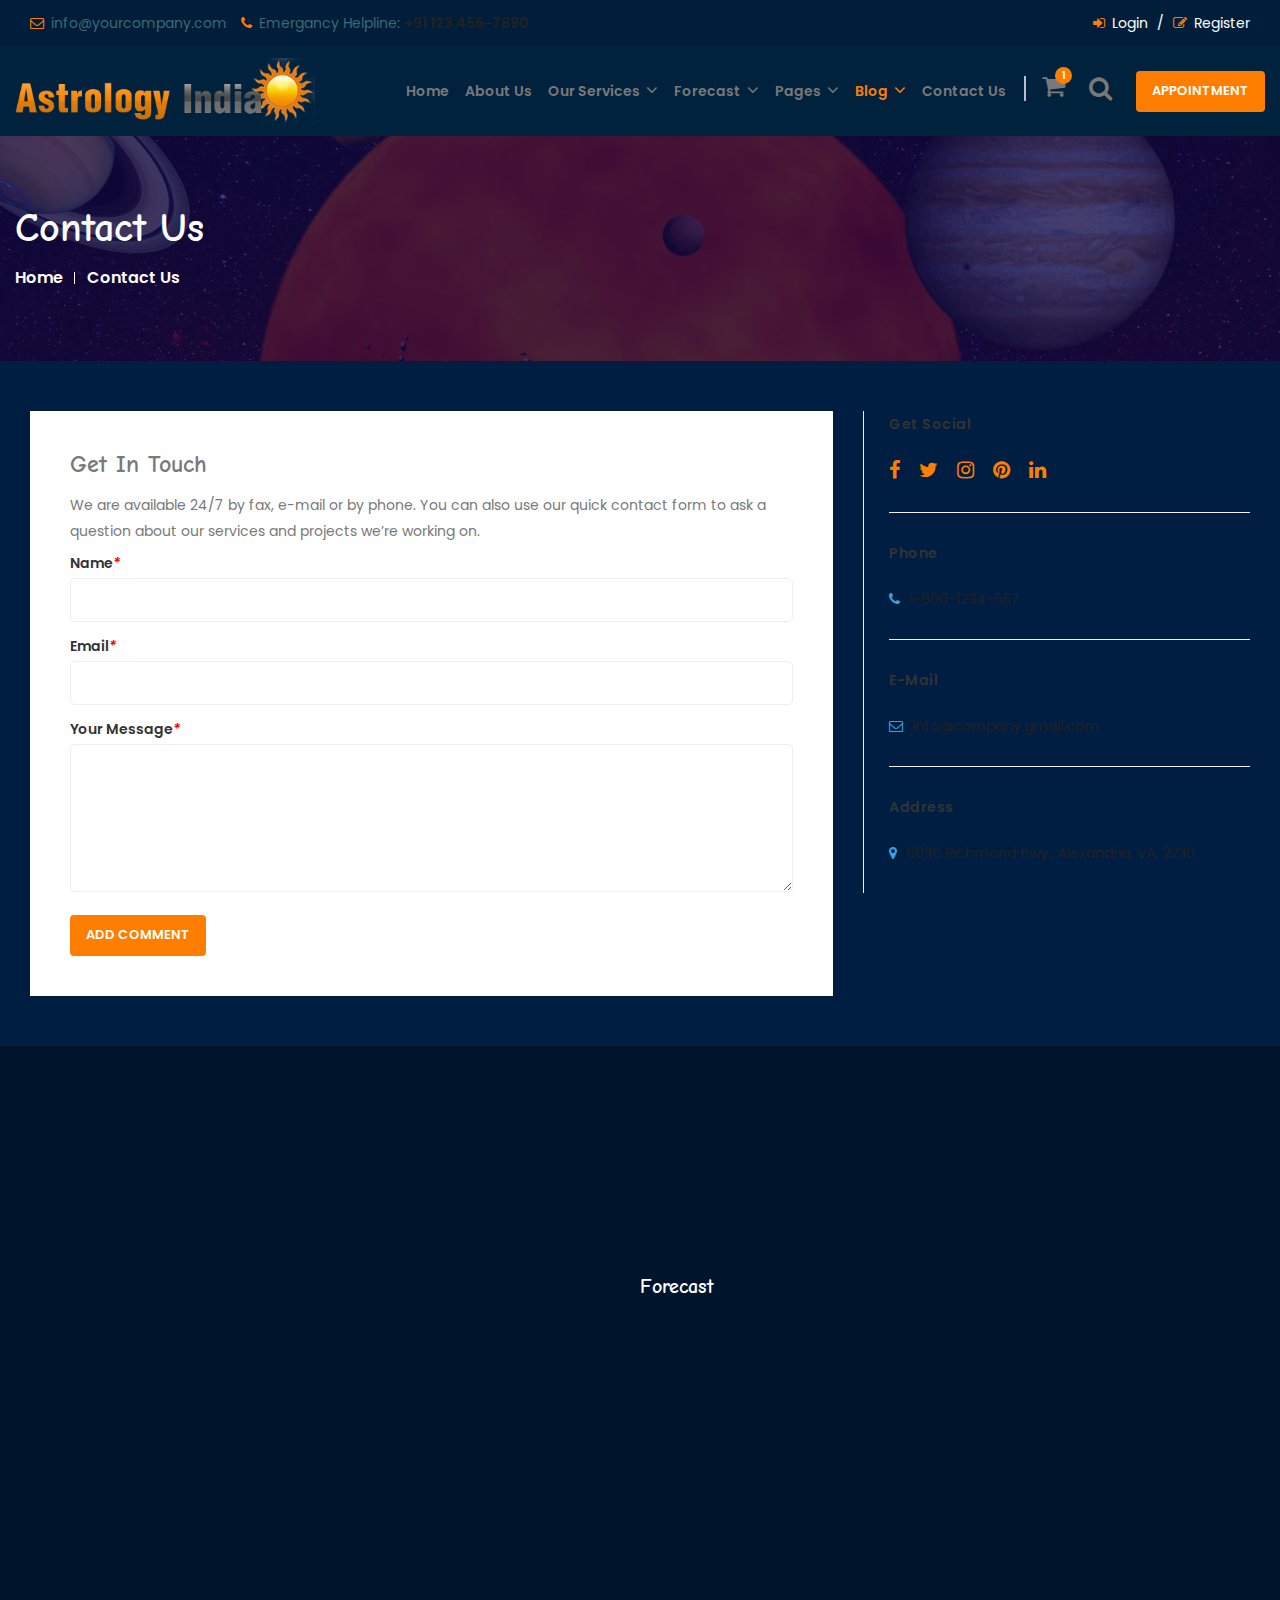
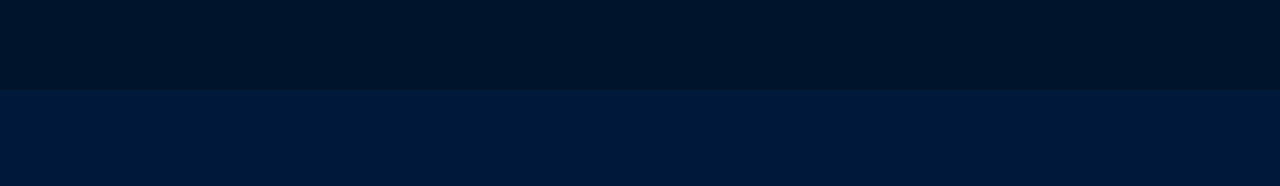
<file: contact_us.html>
<!DOCTYPE html>
<html lang="en">
<head>
	<title>Astrologer | Contact Us</title>
	<meta charset="utf-8">
	<meta name="viewport" content="width=device-width, initial-scale=1">
	<link rel="stylesheet" href="assets/vendor/bootstrap/css/bootstrap.min.css">
	<link rel="stylesheet" href="assets/css/style.css">
	<link rel="stylesheet" href="assets/css/responsive.css">
	<link rel="stylesheet" href="assets/vendor/owl.carousel/assets/owl.carousel.css"> 
	<link rel="stylesheet" href="assets/vendor/wow/animate.css"> 

	<link href="https://fonts.googleapis.com/css?family=Poppins:200,200i,300,300i,400,400i,500,500i,600,600i,700,700i,800,900&display=swap" rel="stylesheet">
	<link href="https://fonts.googleapis.com/css2?family=Comic+Neue:ital,wght@0,300;0,400;0,700;1,300;1,400;1,700&display=swap" rel="stylesheet">
	<link href="//maxcdn.bootstrapcdn.com/font-awesome/4.7.0/css/font-awesome.min.css" rel="stylesheet">
	<script src="assets/vendor/jquery/jquery.min.js"></script>
	<script src="assets/vendor/owl.carousel/owl.carousel.min.js"></script>
	<script src="assets/vendor/wow/wow.min.js"></script>
	<script>
	new WOW().init();
	  wow = new WOW(
		{
		  boxClass:     'wow',      // default
		  animateClass: 'animated', // default
		  offset:       0,          // default
		  mobile:       true,       // default
		  live:         true        // default
		}
		)
		wow.init();
	</script>
	
</head>
<body>
<header class="header-area">
	<!-- Top Header -->
	<div class="top-header">
		<div class="container-fluid">
			<div class="row align-items-center">
				<div class="col-lg-8 col-md-12">
					<ul class="top-header-contact-info">
						<li><i class="fa fa-envelope-o"></i> info@yourcompany.com</li>
						<li><i class="fa fa-phone"></i> Emergancy Helpline: <a href="tel:+44587154756">+91 123 456-7890</a></li>
					</ul>
				</div>
				
				<div class="col-lg-4 col-md-12">
					<ul class="top-header-social header_account">
						<li><a href="login.html"><i class="fa fa-sign-in"></i> Login <span>/</span></a> </li>
						<li><a href="register.html"><i class="fa fa-pencil-square-o"></i> Register</a></li>
					</ul>
				</div>

			</div>
		</div>
	</div>
	<!-- End Top Header -->

	<!-- Start Navbar Area -->
	<div class="navbar-area">
		<div class="astrology-responsive-nav">
			<div class="container-fluid">
				<div class="row">
					<div class="astrology-responsive-menu">
						<div class="logo">
							<a href="index.html">
								<img src="assets/image/logo/logo.png" alt="logo">
							</a>
						</div>
						
						
						<div class="others-option align-items-center">
									<div class="option-item">
										<div class="cart-btn">
											<a href="cart.html"><i class="fa fa-shopping-cart"></i><span>1</span></a>
										</div>
									</div>

									<div class="option-item">
										<div class="search-btn-box">
											<a href="#search"><i class="search-btn fa fa-search"></i></a>
										</div>
									</div>

									<div class="option-item">
										<a href="contact_us.html" class="btn"> Appointment</a>
									</div>
								</div>
					<!--mobile Menu  -->

					<div id="mySidenav" class="sidenav">
						<div class="menu_slid_bg">
							<a href="javascript:void(0)" class="closebtn" onclick="closeNav()">×</a>
							
								<div class="col-sm-12" style="padding:0px;">
									<h3>Categories</h3>
									
									<ul class="accordion" id="accordion-category">
										<li class="panel mobile_menu_li">
											<a href="index.html" class=""></i> Home</a>
										</li>
										<li class="panel mobile_menu_li">
											<a href="about_us.html" class=""></i> about us</a>
										</li>
										
										
										<li class="panel mobile_menu_li">
											<a href="#" class="">Our Services</a>
												<span class="head"><a style="" class="accordion-toggle collapsed" data-toggle="collapse" data-parent="#accordion-category" href="#category83" aria-expanded="false">
												<span class="plus">+</span><span class="minus">-</span></a></span>
												<div id="category83" class="panel-collapse collapse" style="clear: both; height: 0px;" aria-expanded="false">
													<ul>
														<li>
															 <a href="services.html">Services</a>
														</li>
														<li>
															 <a href="full_services_page.html">Services Full Page</a>
														</li>
													</ul>
												</div>
										</li>
										
										
										<li class="panel mobile_menu_li">
											<a href="#" class="">Forecast</a>
												<span class="head"><a style="" class="accordion-toggle collapsed" data-toggle="collapse" data-parent="#accordion-category" href="#category84" aria-expanded="false">
												<span class="plus">+</span><span class="minus">-</span></a></span>
												<div id="category84" class="panel-collapse collapse" style="clear: both; height: 0px;" aria-expanded="false">
													<ul>
														<li>
															 <a href="Aries.html">Aries</a>
														</li>
														<li>
															 <a href="Aries.html">Taurus</a>
														</li>
														<li>
															 <a href="Aries.html">Gemini</a>
														</li>
														<li>
															 <a href="Aries.html">Cancer</a>
														</li>
														<li>
															 <a href="Aries.html">leo</a>
														</li>
														<li>
															 <a href="Aries.html">Virgo</a>
														</li>
														<li>
															 <a href="Aries.html">Libra</a>
														</li>
														<li>
															 <a href="Aries.html">Scorpio</a>
														</li>
														<li>
															 <a href="Aries.html">Sagittairus</a>
														</li>
														<li>
															 <a href="Aries.html">Capricorn</a>
														</li>
														<li>
															 <a href="Aries.html">Aquarius</a>
														</li>
														<li>
															 <a href="Aries.html">Pisces</a>
														</li>
													</ul>
												</div>
										</li>
										
										<li class="panel mobile_menu_li">
											<a href="#" class="">Shop</a>
												<span class="head"><a style="" class="accordion-toggle collapsed" data-toggle="collapse" data-parent="#accordion-category" href="#category85" aria-expanded="false">
												<span class="plus">+</span><span class="minus">-</span></a></span>
												<div id="category85" class="panel-collapse collapse" style="clear: both; height: 0px;" aria-expanded="false">
													<ul>
														<li>
															 <a href="services.html">Products List</a>
														</li>
														<li>
															 <a href="cart.html">Cart</a>
														</li>
														<li>
															 <a href="checkout.html">Checkout</a>
														</li>
														<li>
															 <a href="single-products.html">Products Details</a>
														</li>
														<li>
															 <a href="404.html">404</a>
														</li>
													</ul>
												</div>
										</li>
										
										<li class="panel mobile_menu_li">
											<a href="#" class="">Blog</a>
												<span class="head"><a style="" class="accordion-toggle collapsed" data-toggle="collapse" data-parent="#accordion-category" href="#category86" aria-expanded="false">
												<span class="plus">+</span><span class="minus">-</span></a></span>
												<div id="category86" class="panel-collapse collapse" style="clear: both; height: 0px;" aria-expanded="false">
													<ul>
														<li>
															 <a href="blog.html">Blog Grid</a>
														</li>
														<li>
															 <a href="blog-left.html">Blog Grid View Left</a>
														</li>
														<li>
															 <a href="blog-right.html">Blog Grid View right</a>
														</li>
														<li>
															 <a href="blog-details.html">Blog Details</a>
														</li>
													</ul>
												</div>
										</li>
										<li class="panel mobile_menu_li">
											<a href="#" class="">my Account</a>
												<span class="head"><a style="" class="accordion-toggle collapsed" data-toggle="collapse" data-parent="#accordion-category" href="#category87" aria-expanded="false">
												<span class="plus">+</span><span class="minus">-</span></a></span>
												<div id="category87" class="panel-collapse collapse" style="clear: both; height: 0px;" aria-expanded="false">
													<ul>
														<li>
															 <a href="login.html"> Login </a>
														</li>
														<li>
															 <a href="register.html"> Register</a>
														</li>
													</ul>
												</div>
										</li>

										<li class="panel mobile_menu_li">
											<a href="contact_us.html" class=""> Contact Us</a>
										</li>
									</ul>
							<div class="clear"></div>
							</div>
							 
						</div>
					</div>

					<span class="menu_open" onclick="openNav()">&#9776; Menu</span>
					<!-- mobile Menu  end-->
					</div>
				</div>
			</div>
		</div>

		<div class="astrology-nav">
			<div class="container-fluid">
				<div class="row">
					<div class="header_menu_wrapper">
						<nav class="navbar navbar-expand-md navbar-light">
							<a class="navbar-brand" href="index.html">
								<img src="assets/image/logo/logo.png" alt="logo">
							</a>

							<div class="collapse navbar-collapse mean-menu" style="display: block;">
								<ul class="navbar-nav">
									<li class="nav-item"><a href="index.html" class="nav-link">Home</a></li>
									
									<li class="nav-item"><a href="about_us.html" class="nav-link">About Us</a></li>

									<li class="nav-item"><a href="" class="nav-link">Our Services <i class="fa fa-angle-down"></i></a>
										<ul class="dropdown-menu">
											<li class="nav-item"><a href="services.html" class="nav-link">Services</a></li>
											<li class="nav-item"><a href="full_services_page.html" class="nav-link">Services Full Page</a></li>

										</ul>
									</li>
									
									<li class="nav-item"><a href="#" class="nav-link">Forecast <i class="fa fa-angle-down"></i></a>
										<ul class="dropdown-menu">
											<li class="nav-item"><a href="Aries.html" class="nav-link">Aries</a></li>

											<li class="nav-item"><a href="Aries.html" class="nav-link">Taurus</a></li>

											<li class="nav-item"><a href="Aries.html" class="nav-link">Gemini</a></li>

											<li class="nav-item"><a href="Aries.html" class="nav-link">Cancer</a></li>
											<li class="nav-item"><a href="Aries.html" class="nav-link">leo</a></li>
											<li class="nav-item"><a href="Aries.html" class="nav-link">Virgo</a></li>
											<li class="nav-item"><a href="Aries.html" class="nav-link">Libra</a></li>
											<li class="nav-item"><a href="Aries.html" class="nav-link">Scorpio</a></li>
											<li class="nav-item"><a href="Aries.html" class="nav-link">Sagittairus</a></li>
											<li class="nav-item"><a href="Aries.html" class="nav-link">Capricorn</a></li>
											<li class="nav-item"><a href="Aries.html" class="nav-link">Aquarius</a></li>
											<li class="nav-item"><a href="Aries.html" class="nav-link">Pisces</a></li>

										</ul>
									</li> 
									<li class="nav-item"><a href="#" class="nav-link">Pages <i class="fa fa-angle-down"></i></a>
										<ul class="dropdown-menu">

											<li class="nav-item"><a href="#" class="nav-link">Shop <i class="fa fa-angle-right"></i></a>
												<ul class="dropdown-menu">
													<li class="nav-item"><a href="products.html" class="nav-link">Products List</a></li>

													<li class="nav-item"><a href="cart.html" class="nav-link">Cart</a></li>

													<li class="nav-item"><a href="checkout.html" class="nav-link">Checkout</a></li>

													<li class="nav-item"><a href="single-products.html" class="nav-link">Products Details</a></li>
												</ul>
											</li>

											<li class="nav-item"><a href="404.html" class="nav-link">404</a></li>
											
										</ul>
									</li>

									<li class="nav-item"><a href="#" class="nav-link active">Blog <i class="fa fa-angle-down"></i></a>
										<ul class="dropdown-menu">
											<li class="nav-item"><a href="blog.html" class="nav-link">Blog Grid</a></li>
											
											<li class="nav-item"><a href="blog-left.html" class="nav-link">Blog Grid View Left</a></li>
											
											<li class="nav-item"><a href="blog-right.html" class="nav-link">Blog Grid View right</a></li>

											<li class="nav-item"><a href="blog-details.html" class="nav-link">Blog Details</a></li>
										</ul>
									</li>

									<li class="nav-item"><a href="contact_us.html" class="nav-link">Contact Us</a></li>
								</ul>

								<div class="others-option align-items-center">
									<div class="option-item">
										<div class="cart-btn">
											<a href="cart.html"><i class="fa fa-shopping-cart"></i><span>1</span></a>
										</div>
									</div>

									<div class="option-item">
										<div class="search-btn-box">
											<a href="#search"><i class="search-btn fa fa-search"></i></a>
										</div>
									</div>

									<div class="option-item">
										<a href="contact_us.html" class="btn"> Appointment</a>
									</div>
								</div>
							</div>
						</nav>
						<div class="clear"></div>
					</div>
				</div>
			</div>
		</div>
	</div>
	<!-- End Navbar Area --> 
<div id="search" class="input-group header">
	<span class="close">x</span>
		<form>
			<input value="" name="search" type="search" placeholder="Search">
			 <span class="input-group-btn">
				<button type="button" class="btn"><i class="fa fa-search"></i></button>
			</span>
			<div class="clear"></div>
		</form>
</div>	
</header>
<!-- Header End -->
<!-- breadcrumb -->
<section class="main_breadcrumb">
	<div class="container-fluid">
		<div class="row">
			<div class="breadcrumb-content">
				<h2>Contact Us</h2>
				<ul>
					<li><a href="index.html">Home</a></li>
					<li><a href="">Contact Us</a></li>
				</ul>
			</div>
		</div>
	</div>
</section>
<div id="content" class="contact_page">
<!-- Our Services -->
	<div id="contact">
		<div class="container-fluid">
			<div class="row">
				<div class="col-sm-8">
					<div class="block-sm login_box">
						<h3>Get in Touch</h3>
						<p>We are available 24/7 by fax, e-mail or by phone. You can also use our quick contact form to ask a question about our services and projects we’re working on.</p>
						<div class="comments-form-wrapper clearfix comment-respond">
							<form class="comment-form" method="post" id="postComment" action="">
								<div class="field">
									<label for="name">Name<em class="required">*</em></label>
									<input type="text" class="input-text" title="Name" value="" id="user" name="user_name">
								</div>
								<div class="field">
									<label for="email">Email<em class="required">*</em></label>
									<input type="text" class="input-text validate-email" title="Email" value="" id="email" name="user_email">
								</div>
								<div class="clear"></div>
								<div class="field aw-blog-comment-area">
									<label for="comment">Your Message<em class="required">*</em></label>
									<textarea rows="5" cols="50" class="input-text" title="Comment" id="comment" name="comment"></textarea>
								</div>
								<div style="width:96%" class="button-set">
									<input type="hidden" value="1" name="blog_id">
									<button type="submit" class="btn submit"><span><span>Add Comment</span></span></button>
								</div>
							</form>
						</div>
					</div>
				</div>
				
				<div class="col-sm-4">
					<div class="contact-box-wrap">
						<div class="contact-box">
						  <div class="contact-box-item">
							<p class="contact-box-title">Get social</p>
								<ul class="top-header-social">
									<li><a href="#"><i class="fa fa-facebook"></i></a></li>
									<li><a href="#"><i class="fa fa-twitter"></i></a></li>
									<li><a href="#"><i class="fa fa-instagram"></i></a></li>
									<li><a href="#"><i class="fa fa-pinterest"></i></a></li>
									<li><a href="#"><i class="fa fa-linkedin"></i></a></li>
								</ul>
						  </div>
						  <div class="contact-box-item">
							<p class="contact-box-title">Phone</p>
							<div class="link-inline"><a href="#"><i class="fa fa-phone"></i> 1-800-1234-567</a></div>
						  </div>
						  <div class="contact-box-item">
							<p class="contact-box-title">E-mail</p>
							<div class="link-inline"><a href="#"><i class="fa fa-envelope-o"></i> info@company.gmail.com</a></div>
						  </div>
						  <div class="contact-box-item">
							<p class="contact-box-title">Address</p>
							<div class="link-inline link-inline-top"><a href="#"><i class="fa fa-map-marker"></i> 6036 Richmond hwy., Alexandria, VA, 2230</a></div>
						  </div>
						</div>
					</div>
				</div>
				
				
				
			</div>
		</div>
	</div>
<!-- Our Services End-->

</div>
<!-- Footer Section -->
	<footer id="footer" class="footer">
		<div class="container-fluid">
			<div class="row">
			<!-- Newslatter-->
				<div class="footer_newslatter wow fadeInDown animated">
						<div class="box">
							<div class="row">
								<div class="col-sm-3">
									<strong class="wow fadeInDown animated">sign up for free</strong>
								</div>
								<div class="col-sm-4">
									<p class="wow fadeInDown animated">get your daily astrology, daily lovescope and daily tarot by email</p>
								</div>
								<div class="col-sm-5">
									<form id="newsletter" accept-charset="utf-8">
										<div class="success wow fadeInDown animated" style="display: none;">Your subscribe request has been sent!</div>
										<label class="email">
											<input type="email" placeholder="Enter your email here" class="wow fadeInDown animated">
										</label>
										<a href="#" data-type="submit" class="wow fadeInDown animated">subscribe</a>
									</form>
								</div>
							</div>
						</div>
				</div>
			<!-- Newslatter end-->
			<div class="row footer_matter">
				<div class="col-lg-3 col-md-3 col-sm-12 col-xs-12">
					<div class="footer_logo_wrapper">
						<img src="assets/image/logo/logo.png" alt="footer_logo" class="img-responsive wow fadeInDown animated">
						<h3 class="wow fadeInDown animated">+91-123-456-7890</h3>
						<h4 class="wow fadeInDown animated"><a href="#" class="btn wow fadeInDown animated">Read More</a></h4>
						<ul>
							<li class="wow fadeInDown animated"><a href="#"><i class="fa fa-facebook"></i></a></li>
							<li class="wow fadeInDown animated"><a href="#"><i class="fa fa-twitter"></i></a></li>
							<li class="wow fadeInDown animated"><a href="#"><i class="fa fa-youtube-play"></i></a></li>
							<li class="wow fadeInDown animated"><a href="#"><i class="fa fa-linkedin"></i></a></li>
						</ul>
					</div>
				</div>
				<div class="col-lg-3 col-md-3 col-sm-12 col-xs-12">
					<div class="footer_list_wrapper">
						<h2 class="wow fadeInDown animated">Our Services</h2>
						<ul class="footer_list">
							<li class="wow fadeInDown animated"><a href="about_us.html"><i class="fa fa-angle-right" aria-hidden="true"></i> About Us</a>
							</li>
							<li class="wow fadeInDown animated"><a href="services.html"><i class="fa fa-angle-right" aria-hidden="true"></i> Our Services </a>
							</li>
							<li class="wow fadeInDown animated"><a href="products.html"><i class="fa fa-angle-right" aria-hidden="true"></i>Products List </a>
							</li>
							<li class="wow fadeInDown animated"><a href="cart.html"><i class="fa fa-angle-right" aria-hidden="true"></i> Cart</a>
							</li>
							<li class="wow fadeInDown animated"><a href="checkout.html"><i class="fa fa-angle-right" aria-hidden="true"></i>Checkout </a> </li>
							<li class="wow fadeInDown animated"><a href="blog.html"><i class="fa fa-angle-right" aria-hidden="true"></i>Blog </a> </li>
							<li class="wow fadeInDown animated"><a href="contact_us.html"><i class="fa fa-angle-right" aria-hidden="true"></i>Contact Us </a> </li>
						</ul>
					</div>
				</div>
				<div class="col-lg-3 col-md-3 col-sm-12 col-xs-12">
					<div class="footer_list_wrapper">
						<h2>Forecast</h2>
						<ul class="footer_list">
							<li class="wow fadeInDown animated"><a href="Aries.html"><i class="fa fa-angle-right" aria-hidden="true"></i> Aries</a>
							</li>
							<li class="wow fadeInDown animated"><a href="Aries.html"><i class="fa fa-angle-right" aria-hidden="true"></i> Taurus </a>
							</li>
							<li class="wow fadeInDown animated"><a href="Aries.html"><i class="fa fa-angle-right" aria-hidden="true"></i> Gemini</a>
							</li>
							<li class="wow fadeInDown animated"><a href="Aries.html"><i class="fa fa-angle-right" aria-hidden="true"></i> Cancer</a>
							</li>
							<li class="wow fadeInDown animated"><a href="Aries.html"><i class="fa fa-angle-right" aria-hidden="true"></i>leo</a> </li>
							<li class="wow fadeInDown animated"><a href="Aries.html"><i class="fa fa-angle-right" aria-hidden="true"></i>Libra</a> </li>
							<li class="wow fadeInDown animated"><a href="Aries.html"><i class="fa fa-angle-right" aria-hidden="true"></i>Scorpio</a> </li>
							
						</ul>
					</div>
				</div>
				
			</div>
		</div>
	</div>
</footer>
	
	<div class="footer_copyright">
		<div class="container-fluid">
			<p class="wow fadeInDown animated">© Copyright 2021 by .... All right Reserved</p>
		</div>
	</div>

<!-- Footer Section End -->
<!-- back-to-top scrtion -->
<div class="top_button">
  <a class="back-to-top" style="cursor:pointer;" id="top-scrolltop"><i class="fa fa-angle-up"></i></a>
</div>
<!-- back-to-top scrtion End-->
<!-- script files -->
	<script src="assets/vendor/bootstrap/js/bootstrap.min.js"></script>
	<script src="assets/js/custom.js"></script>
<!-- script files -->
</body>
</html>
</file>
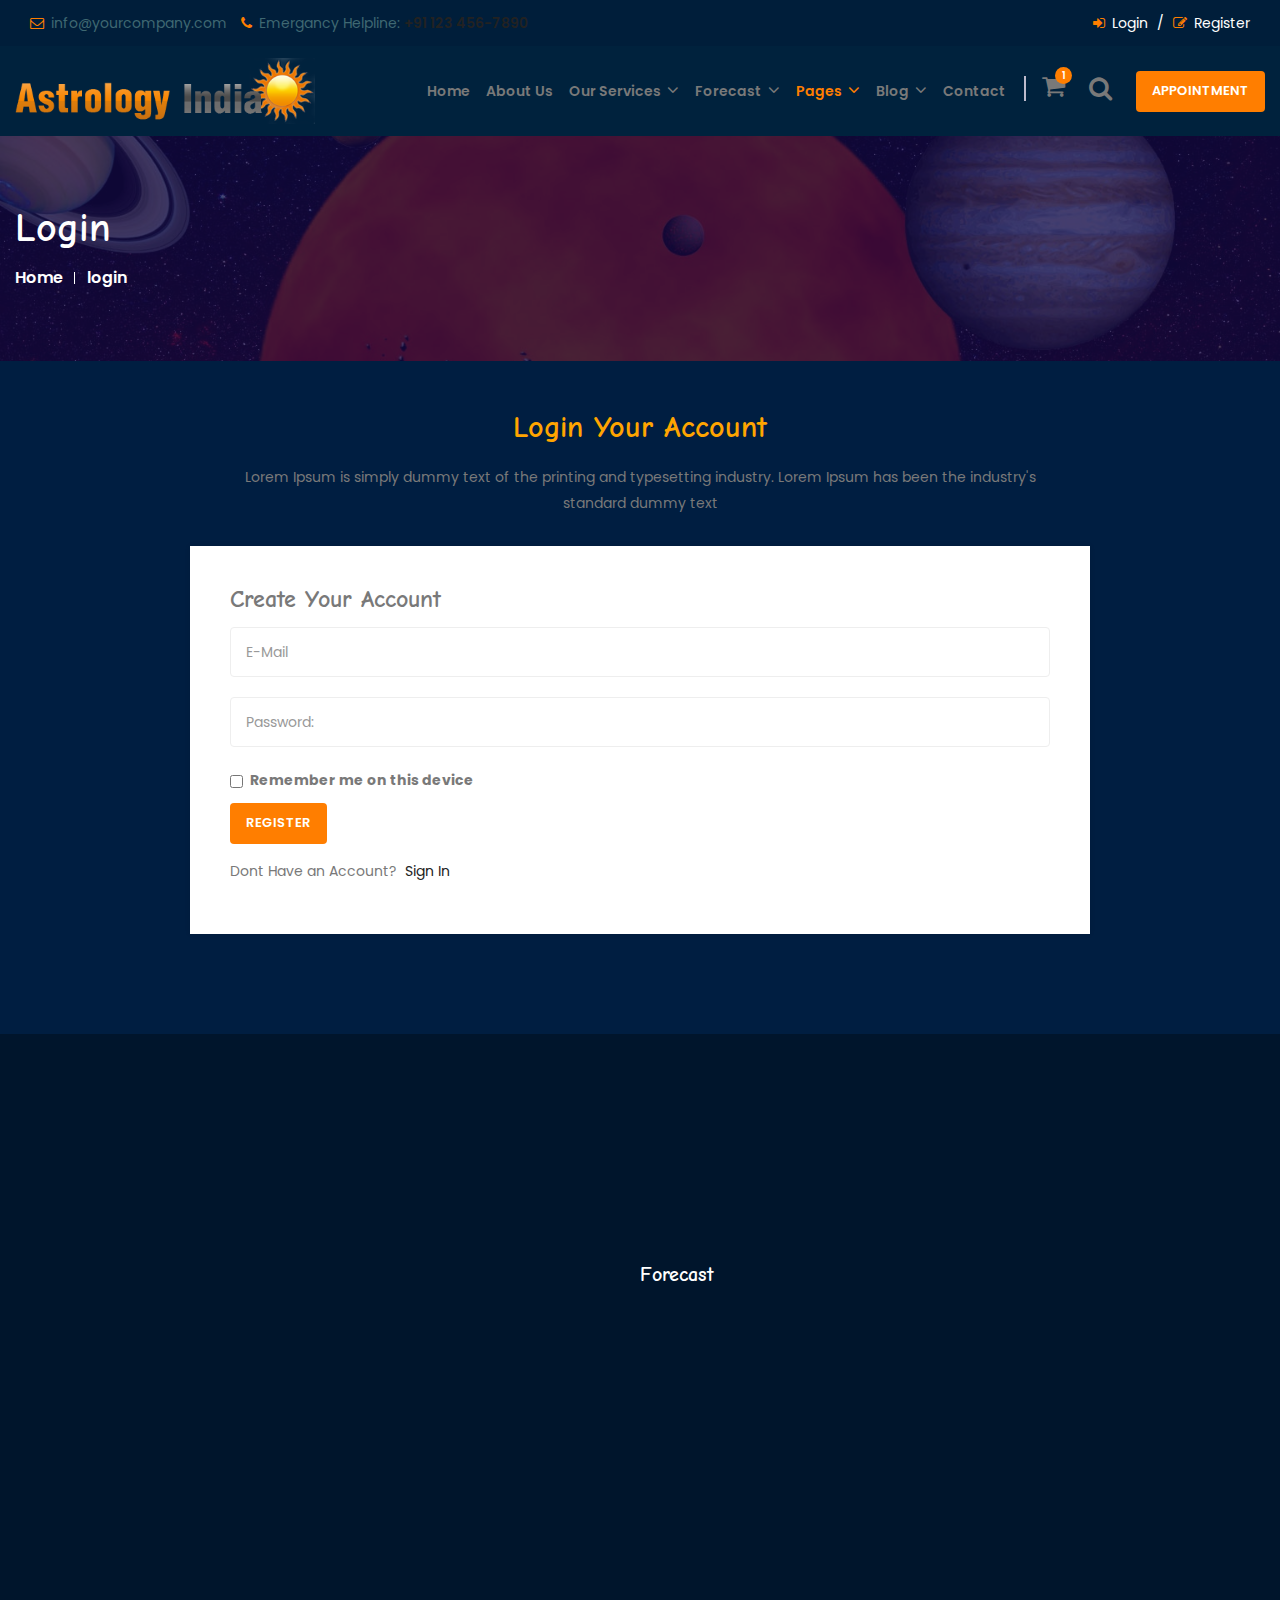
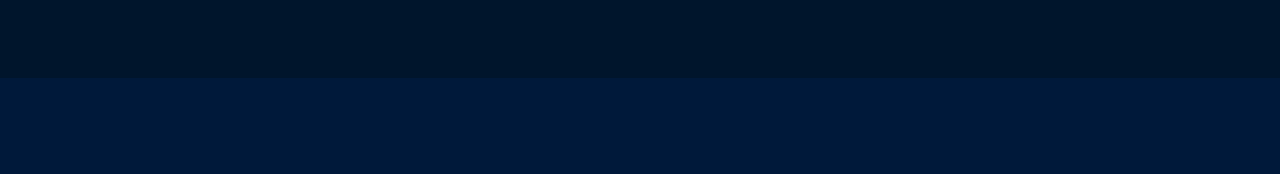
<file: login.html>
<!DOCTYPE html>
<html lang="en">
<head>
	<title>Horoscope | login</title>
	<meta charset="utf-8">
	<meta name="viewport" content="width=device-width, initial-scale=1">
	<link rel="stylesheet" href="assets/vendor/bootstrap/css/bootstrap.min.css">
	<link rel="stylesheet" href="assets/css/style.css">
	<link rel="stylesheet" href="assets/css/responsive.css">
	<link rel="stylesheet" href="assets/vendor/owl.carousel/assets/owl.carousel.css"> 
	<link rel="stylesheet" href="assets/vendor/wow/animate.css"> 

	<link href="https://fonts.googleapis.com/css?family=Poppins:200,200i,300,300i,400,400i,500,500i,600,600i,700,700i,800,900&display=swap" rel="stylesheet">
	<link href="https://fonts.googleapis.com/css2?family=Comic+Neue:ital,wght@0,300;0,400;0,700;1,300;1,400;1,700&display=swap" rel="stylesheet">
	<link href="//maxcdn.bootstrapcdn.com/font-awesome/4.7.0/css/font-awesome.min.css" rel="stylesheet">
	<script src="assets/vendor/jquery/jquery.min.js"></script>
	<script src="assets/vendor/owl.carousel/owl.carousel.min.js"></script>
	<script src="assets/vendor/wow/wow.min.js"></script>
	<script>
	new WOW().init();
	  wow = new WOW(
		{
		  boxClass:     'wow',      // default
		  animateClass: 'animated', // default
		  offset:       0,          // default
		  mobile:       true,       // default
		  live:         true        // default
		}
		)
		wow.init();
	</script>
	
</head>
<body>
<header class="header-area">
	<!-- Top Header -->
	<div class="top-header">
		<div class="container-fluid">
			<div class="row align-items-center">
				<div class="col-lg-8 col-md-12">
					<ul class="top-header-contact-info">
						<li><i class="fa fa-envelope-o"></i> info@yourcompany.com</li>
						<li><i class="fa fa-phone"></i> Emergancy Helpline: <a href="tel:+44587154756">+91 123 456-7890</a></li>
					</ul>
				</div>
				
				<div class="col-lg-4 col-md-12">
					<ul class="top-header-social header_account">
						<li><a href="login.html"><i class="fa fa-sign-in"></i> Login <span>/</span></a> </li>
						<li><a href="register.html"><i class="fa fa-pencil-square-o"></i> Register</a></li>
					</ul>
				</div>

			</div>
		</div>
	</div>
	<!-- End Top Header -->

	<!-- Start Navbar Area -->
	<div class="navbar-area">
		<div class="astrology-responsive-nav">
			<div class="container-fluid">
				<div class="row">
					<div class="astrology-responsive-menu">
						<div class="logo">
							<a href="index.html">
								<img src="assets/image/logo/logo.png" alt="logo">
							</a>
						</div>
						
						
						<div class="others-option align-items-center">
									<div class="option-item">
										<div class="cart-btn">
											<a href="cart.html"><i class="fa fa-shopping-cart"></i><span>1</span></a>
										</div>
									</div>

									<div class="option-item">
										<div class="search-btn-box">
											<a href="#search"><i class="search-btn fa fa-search"></i></a>
										</div>
									</div>

									<div class="option-item">
										<a href="contact_us.html" class="btn"> Appointment</a>
									</div>
								</div>
					<!--mobile Menu  -->

					<div id="mySidenav" class="sidenav">
						<div class="menu_slid_bg">
							<a href="javascript:void(0)" class="closebtn" onclick="closeNav()">×</a>
							
								<div class="col-sm-12" style="padding:0px;">
									<h3>Categories</h3>
									
									<ul class="accordion" id="accordion-category">
										<li class="panel mobile_menu_li">
											<a href="index.html" class=""></i> Home</a>
										</li>
										<li class="panel mobile_menu_li">
											<a href="about_us.html" class=""></i> about us</a>
										</li>
										
										
										<li class="panel mobile_menu_li">
											<a href="#" class="">Our Services</a>
												<span class="head"><a style="" class="accordion-toggle collapsed" data-toggle="collapse" data-parent="#accordion-category" href="#category83" aria-expanded="false">
												<span class="plus">+</span><span class="minus">-</span></a></span>
												<div id="category83" class="panel-collapse collapse" style="clear: both; height: 0px;" aria-expanded="false">
													<ul>
														<li>
															 <a href="services.html">Services</a>
														</li>
														<li>
															 <a href="full_services_page.html">Services Full Page</a>
														</li>
													</ul>
												</div>
										</li>
										
										
										<li class="panel mobile_menu_li">
											<a href="#" class="">Forecast</a>
												<span class="head"><a style="" class="accordion-toggle collapsed" data-toggle="collapse" data-parent="#accordion-category" href="#category84" aria-expanded="false">
												<span class="plus">+</span><span class="minus">-</span></a></span>
												<div id="category84" class="panel-collapse collapse" style="clear: both; height: 0px;" aria-expanded="false">
													<ul>
														<li>
															 <a href="Aries.html">Aries</a>
														</li>
														<li>
															 <a href="Aries.html">Taurus</a>
														</li>
														<li>
															 <a href="Aries.html">Gemini</a>
														</li>
														<li>
															 <a href="Aries.html">Cancer</a>
														</li>
														<li>
															 <a href="Aries.html">leo</a>
														</li>
														<li>
															 <a href="Aries.html">Virgo</a>
														</li>
														<li>
															 <a href="Aries.html">Libra</a>
														</li>
														<li>
															 <a href="Aries.html">Scorpio</a>
														</li>
														<li>
															 <a href="Aries.html">Sagittairus</a>
														</li>
														<li>
															 <a href="Aries.html">Capricorn</a>
														</li>
														<li>
															 <a href="Aries.html">Aquarius</a>
														</li>
														<li>
															 <a href="Aries.html">Pisces</a>
														</li>
													</ul>
												</div>
										</li>
										
										<li class="panel mobile_menu_li">
											<a href="#" class="">Shop</a>
												<span class="head"><a style="" class="accordion-toggle collapsed" data-toggle="collapse" data-parent="#accordion-category" href="#category85" aria-expanded="false">
												<span class="plus">+</span><span class="minus">-</span></a></span>
												<div id="category85" class="panel-collapse collapse" style="clear: both; height: 0px;" aria-expanded="false">
													<ul>
														<li>
															 <a href="services.html">Products List</a>
														</li>
														<li>
															 <a href="cart.html">Cart</a>
														</li>
														<li>
															 <a href="checkout.html">Checkout</a>
														</li>
														<li>
															 <a href="single-products.html">Products Details</a>
														</li>
														<li>
															 <a href="404.html">404</a>
														</li>
													</ul>
												</div>
										</li>
										
										<li class="panel mobile_menu_li">
											<a href="#" class="">Blog</a>
												<span class="head"><a style="" class="accordion-toggle collapsed" data-toggle="collapse" data-parent="#accordion-category" href="#category86" aria-expanded="false">
												<span class="plus">+</span><span class="minus">-</span></a></span>
												<div id="category86" class="panel-collapse collapse" style="clear: both; height: 0px;" aria-expanded="false">
													<ul>
														<li>
															 <a href="blog.html">Blog Grid</a>
														</li>
														<li>
															 <a href="blog-left.html">Blog Grid View Left</a>
														</li>
														<li>
															 <a href="blog-right.html">Blog Grid View right</a>
														</li>
														<li>
															 <a href="blog-details.html">Blog Details</a>
														</li>
													</ul>
												</div>
										</li>
										
										<li class="panel mobile_menu_li">
											<a href="#" class="">my Account</a>
												<span class="head"><a style="" class="accordion-toggle collapsed" data-toggle="collapse" data-parent="#accordion-category" href="#category87" aria-expanded="false">
												<span class="plus">+</span><span class="minus">-</span></a></span>
												<div id="category87" class="panel-collapse collapse" style="clear: both; height: 0px;" aria-expanded="false">
													<ul>
														<li>
															 <a href="login.html"> Login </a>
														</li>
														<li>
															 <a href="register.html"> Register</a>
														</li>
													</ul>
												</div>
										</li>


										<li class="panel mobile_menu_li">
											<a href="contact_us.html" class=""> Contact Us</a>
										</li>
									</ul>
							<div class="clear"></div>
							</div>
							 
						</div>
					</div>

					<span class="menu_open" onclick="openNav()">&#9776; Menu</span>
					<!-- mobile Menu  end-->
					</div>
				</div>
			</div>
		</div>

		<div class="astrology-nav">
			<div class="container-fluid">
				<div class="row">
					<div class="header_menu_wrapper">
						<nav class="navbar navbar-expand-md navbar-light">
							<a class="navbar-brand" href="index.html">
								<img src="assets/image/logo/logo.png" alt="logo">
							</a>

							<div class="collapse navbar-collapse mean-menu" style="display: block;">
								<ul class="navbar-nav">
									<li class="nav-item"><a href="index.html" class="nav-link">Home</a></li>
									
									<li class="nav-item"><a href="about_us.html" class="nav-link">About Us</a></li>

									<li class="nav-item"><a href="" class="nav-link">Our Services <i class="fa fa-angle-down"></i></a>
										<ul class="dropdown-menu">
											<li class="nav-item"><a href="services.html" class="nav-link">Services</a></li>
											<li class="nav-item"><a href="full_services_page.html" class="nav-link">Services Full Page</a></li>

										</ul>
									</li>
									
									<li class="nav-item"><a href="#" class="nav-link">Forecast <i class="fa fa-angle-down"></i></a>
										<ul class="dropdown-menu">
											<li class="nav-item"><a href="Aries.html" class="nav-link">Aries</a></li>

											<li class="nav-item"><a href="Aries.html" class="nav-link">Taurus</a></li>

											<li class="nav-item"><a href="Aries.html" class="nav-link">Gemini</a></li>

											<li class="nav-item"><a href="Aries.html" class="nav-link">Cancer</a></li>
											<li class="nav-item"><a href="Aries.html" class="nav-link">leo</a></li>
											<li class="nav-item"><a href="Aries.html" class="nav-link">Virgo</a></li>
											<li class="nav-item"><a href="Aries.html" class="nav-link">Libra</a></li>
											<li class="nav-item"><a href="Aries.html" class="nav-link">Scorpio</a></li>
											<li class="nav-item"><a href="Aries.html" class="nav-link">Sagittairus</a></li>
											<li class="nav-item"><a href="Aries.html" class="nav-link">Capricorn</a></li>
											<li class="nav-item"><a href="Aries.html" class="nav-link">Aquarius</a></li>
											<li class="nav-item"><a href="Aries.html" class="nav-link">Pisces</a></li>

										</ul>
									</li> 
									<li class="nav-item"><a href="#" class="nav-link active">Pages <i class="fa fa-angle-down"></i></a>
										<ul class="dropdown-menu">

											<li class="nav-item"><a href="#" class="nav-link">Shop <i class="fa fa-angle-right"></i></a>
												<ul class="dropdown-menu">
													<li class="nav-item"><a href="products.html" class="nav-link">Products List</a></li>

													<li class="nav-item"><a href="cart.html" class="nav-link">Cart</a></li>

													<li class="nav-item"><a href="checkout.html" class="nav-link">Checkout</a></li>

													<li class="nav-item"><a href="single-products.html" class="nav-link">Products Details</a></li>
												</ul>
											</li>

											<li class="nav-item"><a href="404.html" class="nav-link">404</a></li>
										</ul>
									</li>

									<li class="nav-item"><a href="#" class="nav-link">Blog <i class="fa fa-angle-down"></i></a>
										<ul class="dropdown-menu">
											<li class="nav-item"><a href="blog.html" class="nav-link">Blog Grid</a></li>
											
											<li class="nav-item"><a href="blog-left.html" class="nav-link">Blog Grid View Left</a></li>
											
											<li class="nav-item"><a href="blog-right.html" class="nav-link">Blog Grid View right</a></li>

											<li class="nav-item"><a href="blog-details.html" class="nav-link">Blog Details</a></li>
										</ul>
									</li>

									<li class="nav-item"><a href="contact_us.html" class="nav-link">Contact</a></li>
								</ul>

								<div class="others-option align-items-center">
									<div class="option-item">
										<div class="cart-btn">
											<a href="cart.html"><i class="fa fa-shopping-cart"></i><span>1</span></a>
										</div>
									</div>

									<div class="option-item">
										<div class="search-btn-box">
											<a href="#search"><i class="search-btn fa fa-search"></i></a>
										</div>
									</div>

									<div class="option-item">
										<a href="contact_us.html" class="btn"> Appointment</a>
									</div>
								</div>
							</div>
						</nav>
						<div class="clear"></div>
					</div>
				</div>
			</div>
		</div>
	</div>
	<!-- End Navbar Area --> 
<div id="search" class="input-group header">
	<span class="close">x</span>
		<form>
			<input value="" name="search" type="search" placeholder="Search">
			 <span class="input-group-btn">
				<button type="button" class="btn"><i class="fa fa-search"></i></button>
			</span>
			<div class="clear"></div>
		</form>
</div>	
</header>
<!-- Header End -->
<!-- breadcrumb -->
<section class="main_breadcrumb">
	<div class="container-fluid">
		<div class="row">
			<div class="breadcrumb-content">
				<h2>login</h2>
				<ul>
					<li><a href="index.html">Home</a></li>
					<li><a href="">login</a></li>
				</ul>
			</div>
		</div>
	</div>
</section>
<div id="content" class="cart_page checkout_page register_page login_page">
<!-- cart -->
	<div id="register" class="cart_section checkout_section register_section">
		<div class="container-fluid" id="checkout">
				
			<div class="row billing_and_payment_option wow fadeInDown   animated">
				<div class="heading_wrapper wow fadeInDown animated">
					<h2 class="wow fadeInDown animated" style="color: orange;">Login your Account</h2>
					<p class="wow fadeInDown animated">Lorem Ipsum is simply dummy text of the printing and typesetting industry. Lorem Ipsum has been the industry's standard dummy text </p>
				</div>
				<!-- Billing Address -->
				<div class="login_box">
					<h3>Create Your Account</h3>
						<form class="eb-form eb-mailform form-checkout" novalidate="novalidate">
							<div class="form-wrap">
								<input class="form-input form-control" id="checkout-email-1" type="email" name="email" data-constraints="@Email @Required" placeholder="E-Mail">
							</div>
							<div class="form-wrap">
								<input class="form-input form-control" id="checkout-city-1" type="text" name="password" data-constraints="@Required" placeholder="Password:">
							</div>
							<div class="custom-control custom-checkbox">
								<input type="checkbox" class="custom-control-input" id="defaultUnchecked">
								<label class="custom-control-label register-remember" for="defaultUnchecked">Remember me on this device</label>
                            </div>
							<button type="submit" class="btn ">Register</button>
							
							<p class="signInclass"> Dont Have an Account?  &nbsp;<a href="login.html">Sign In</a> </p>
						
					</form>
					<div class="clear"></div>
				</div>
				<!-- Delivery Address  -->
			</div>
			<!-- your shopping cart -->
		</div>	
	</div>	
<!-- cart end-->	
</div>
<!-- Footer Section -->
	<footer id="footer" class="footer">
		<div class="container-fluid">
			<div class="row">
			<!-- Newslatter-->
				<div class="footer_newslatter wow fadeInDown animated">
						<div class="box">
							<div class="row">
								<div class="col-sm-3">
									<strong class="wow fadeInDown animated">sign up for free</strong>
								</div>
								<div class="col-sm-4">
									<p class="wow fadeInDown animated">get your daily astrology, daily lovescope and daily tarot by email</p>
								</div>
								<div class="col-sm-5">
									<form id="newsletter" accept-charset="utf-8">
										<div class="success wow fadeInDown animated" style="display: none;">Your subscribe request has been sent!</div>
										<label class="email">
											<input type="email" placeholder="Enter your email here" class="wow fadeInDown animated">
										</label>
										<a href="#" data-type="submit" class="wow fadeInDown animated">subscribe</a>
									</form>
								</div>
							</div>
						</div>
				</div>
			<!-- Newslatter end-->
			<div class="row footer_matter">
				<div class="col-lg-3 col-md-3 col-sm-12 col-xs-12">
					<div class="footer_logo_wrapper">
						<img src="assets/image/logo/logo.png" alt="footer_logo" class="img-responsive wow fadeInDown animated">
						<h3 class="wow fadeInDown animated">+91-123-456-7890</h3>
						<h4 class="wow fadeInDown animated"><a href="#" class="btn wow fadeInDown animated">Read More</a></h4>
						<ul>
							<li class="wow fadeInDown animated"><a href="#"><i class="fa fa-facebook"></i></a></li>
							<li class="wow fadeInDown animated"><a href="#"><i class="fa fa-twitter"></i></a></li>
							<li class="wow fadeInDown animated"><a href="#"><i class="fa fa-youtube-play"></i></a></li>
							<li class="wow fadeInDown animated"><a href="#"><i class="fa fa-linkedin"></i></a></li>
						</ul>
					</div>
				</div>
				<div class="col-lg-3 col-md-3 col-sm-12 col-xs-12">
					<div class="footer_list_wrapper">
						<h2 class="wow fadeInDown animated">Our Services</h2>
						<ul class="footer_list">
							<li class="wow fadeInDown animated"><a href="about_us.html"><i class="fa fa-angle-right" aria-hidden="true"></i> About Us</a>
							</li>
							<li class="wow fadeInDown animated"><a href="services.html"><i class="fa fa-angle-right" aria-hidden="true"></i> Our Services </a>
							</li>
							<li class="wow fadeInDown animated"><a href="products.html"><i class="fa fa-angle-right" aria-hidden="true"></i>Products List </a>
							</li>
							<li class="wow fadeInDown animated"><a href="cart.html"><i class="fa fa-angle-right" aria-hidden="true"></i> Cart</a>
							</li>
							<li class="wow fadeInDown animated"><a href="checkout.html"><i class="fa fa-angle-right" aria-hidden="true"></i>Checkout </a> </li>
							<li class="wow fadeInDown animated"><a href="blog.html"><i class="fa fa-angle-right" aria-hidden="true"></i>Blog </a> </li>
							<li class="wow fadeInDown animated"><a href="contact_us.html"><i class="fa fa-angle-right" aria-hidden="true"></i>Contact Us </a> </li>
						</ul>
					</div>
				</div>
				<div class="col-lg-3 col-md-3 col-sm-12 col-xs-12">
					<div class="footer_list_wrapper">
						<h2>Forecast</h2>
						<ul class="footer_list">
							<li class="wow fadeInDown animated"><a href="Aries.html"><i class="fa fa-angle-right" aria-hidden="true"></i> Aries</a>
							</li>
							<li class="wow fadeInDown animated"><a href="Aries.html"><i class="fa fa-angle-right" aria-hidden="true"></i> Taurus </a>
							</li>
							<li class="wow fadeInDown animated"><a href="Aries.html"><i class="fa fa-angle-right" aria-hidden="true"></i> Gemini</a>
							</li>
							<li class="wow fadeInDown animated"><a href="Aries.html"><i class="fa fa-angle-right" aria-hidden="true"></i> Cancer</a>
							</li>
							<li class="wow fadeInDown animated"><a href="Aries.html"><i class="fa fa-angle-right" aria-hidden="true"></i>leo</a> </li>
							<li class="wow fadeInDown animated"><a href="Aries.html"><i class="fa fa-angle-right" aria-hidden="true"></i>Libra</a> </li>
							<li class="wow fadeInDown animated"><a href="Aries.html"><i class="fa fa-angle-right" aria-hidden="true"></i>Scorpio</a> </li>
							
						</ul>
					</div>
				</div>
				
			</div>
		</div>
	</div>
</footer>
	
	<div class="footer_copyright">
		<div class="container-fluid">
			<p class="wow fadeInDown animated">© Copyright 2021 by .... All right Reserved</p>
		</div>
	</div>

<!-- Footer Section End -->
<!-- back-to-top scrtion -->
<div class="top_button">
  <a class="back-to-top" style="cursor:pointer;" id="top-scrolltop"><i class="fa fa-angle-up"></i></a>
</div>
<!-- back-to-top scrtion End-->
<!-- script files -->
	<script src="assets/vendor/bootstrap/js/bootstrap.min.js"></script>
	<script src="assets/js/custom.js"></script>
<!-- script files -->
</body>
</html>
</file>
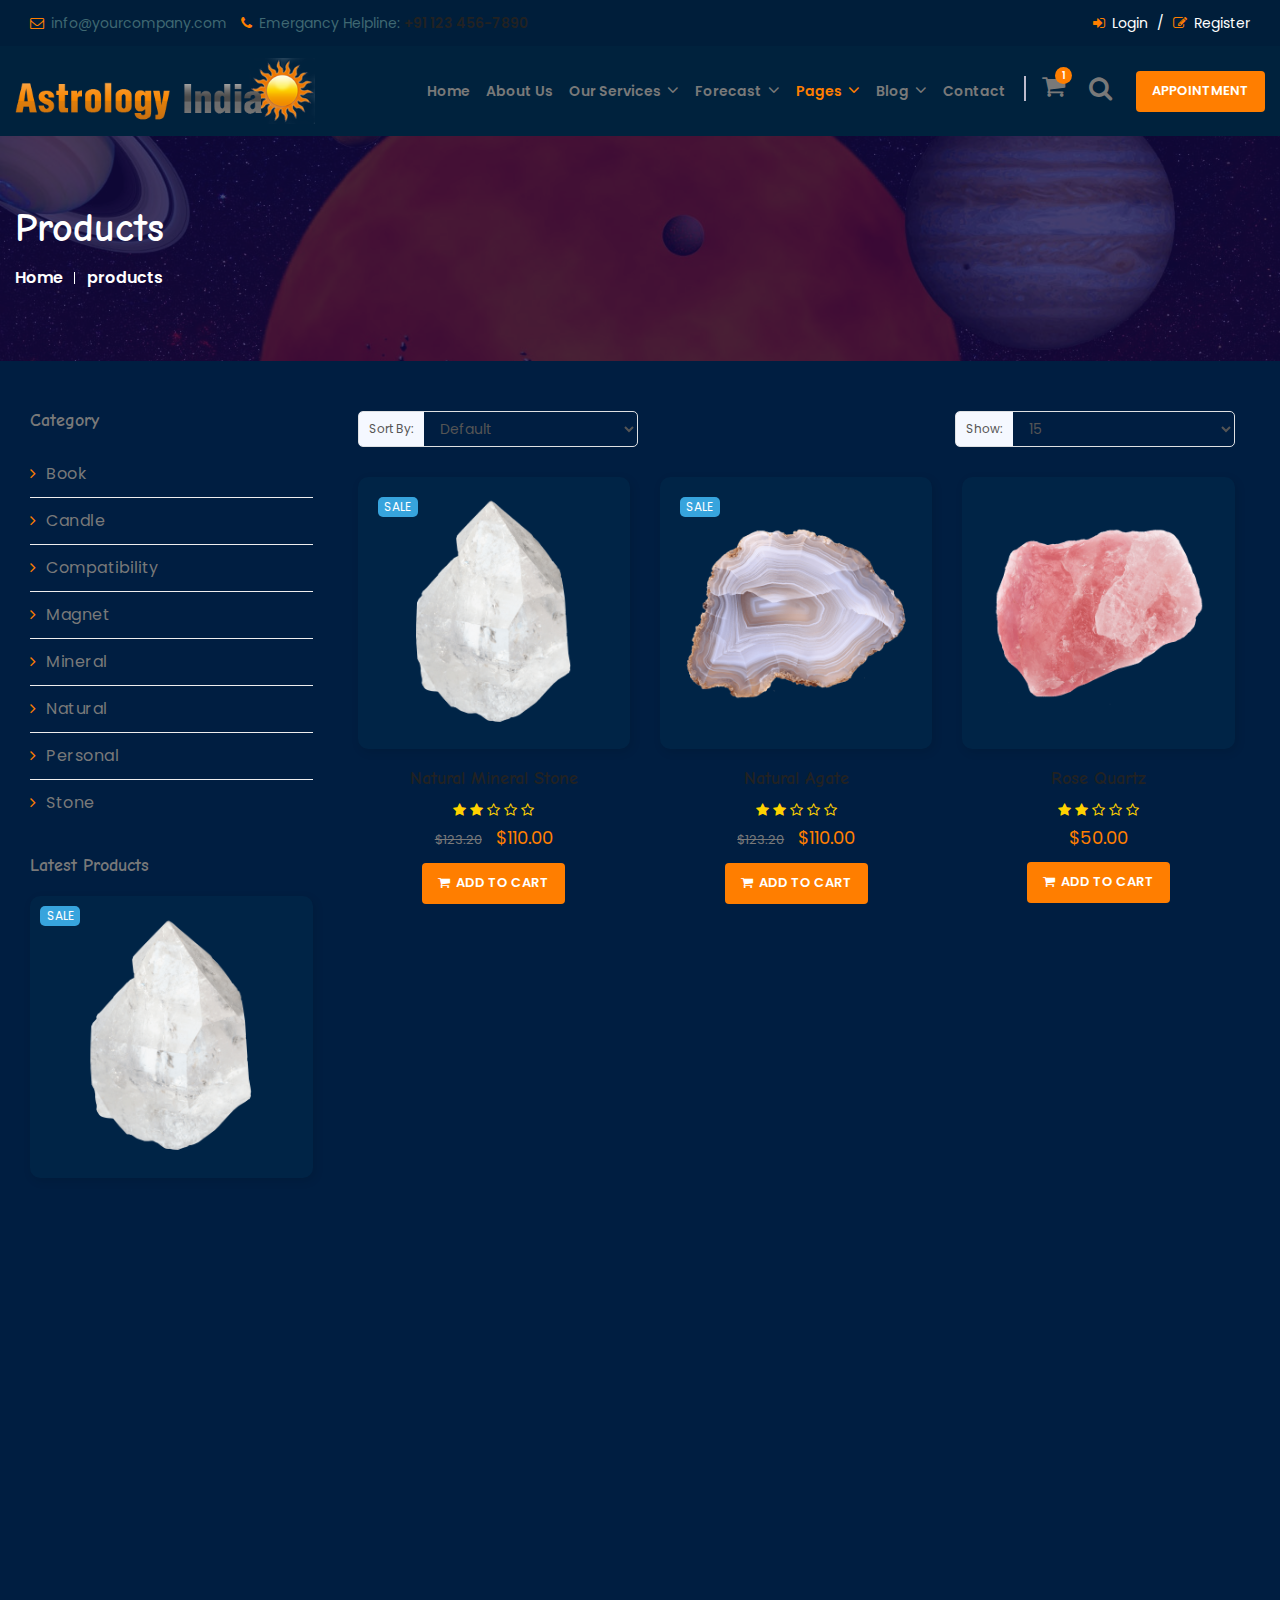
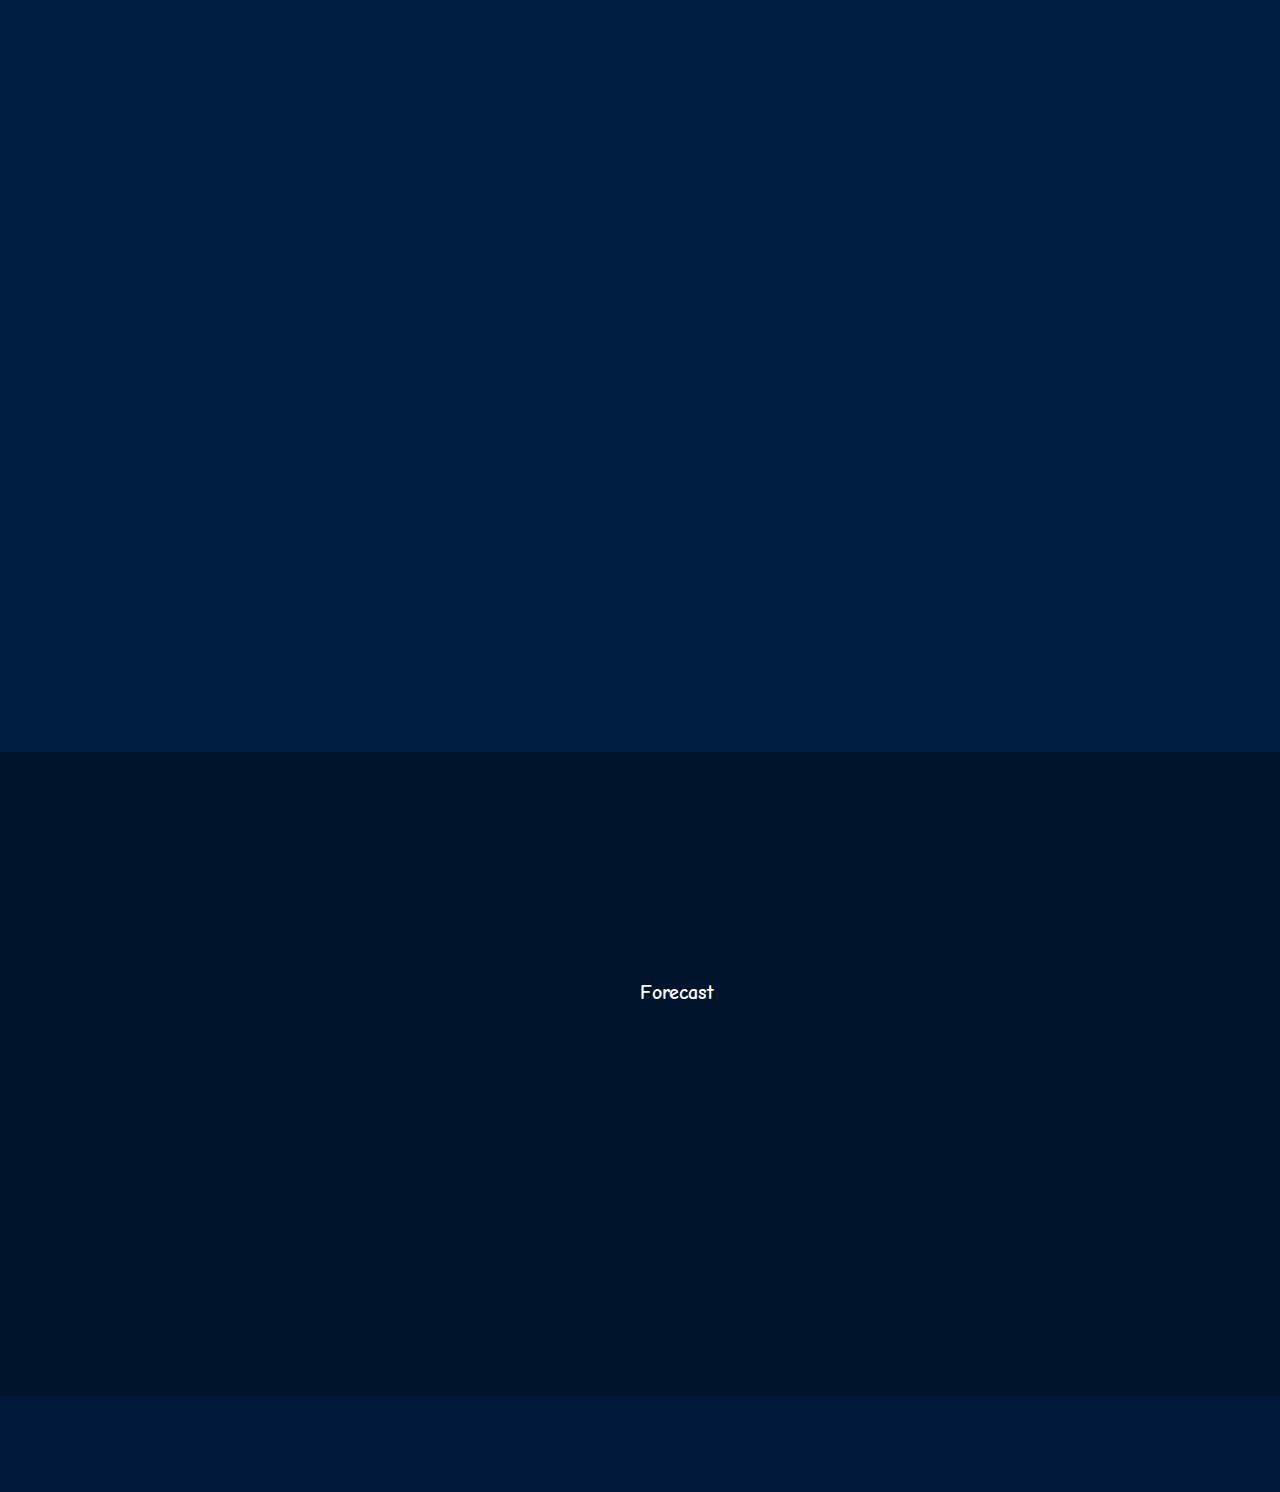
<file: products.html>
<!DOCTYPE html>
<html lang="en">
<head>
	<title>Horoscope | product</title>
	<meta charset="utf-8">
	<meta name="viewport" content="width=device-width, initial-scale=1">
	<link rel="stylesheet" href="assets/vendor/bootstrap/css/bootstrap.min.css">
	<link rel="stylesheet" href="assets/css/style.css">
	<link rel="stylesheet" href="assets/css/responsive.css">
	<link rel="stylesheet" href="assets/vendor/owl.carousel/assets/owl.carousel.css"> 
	<link rel="stylesheet" href="assets/vendor/wow/animate.css"> 

	<link href="https://fonts.googleapis.com/css?family=Poppins:200,200i,300,300i,400,400i,500,500i,600,600i,700,700i,800,900&display=swap" rel="stylesheet">
	<link href="https://fonts.googleapis.com/css2?family=Comic+Neue:ital,wght@0,300;0,400;0,700;1,300;1,400;1,700&display=swap" rel="stylesheet">
	<link href="//maxcdn.bootstrapcdn.com/font-awesome/4.7.0/css/font-awesome.min.css" rel="stylesheet">
	<script src="assets/vendor/jquery/jquery.min.js"></script>
	<script src="assets/vendor/owl.carousel/owl.carousel.min.js"></script>
	<script src="assets/vendor/wow/wow.min.js"></script>
	<script>
	new WOW().init();
	  wow = new WOW(
		{
		  boxClass:     'wow',      // default
		  animateClass: 'animated', // default
		  offset:       0,          // default
		  mobile:       true,       // default
		  live:         true        // default
		}
		)
		wow.init();
	</script>
	
</head>
<body>
<header class="header-area">
	<!-- Top Header -->
	<div class="top-header">
		<div class="container-fluid">
			<div class="row align-items-center">
				<div class="col-lg-8 col-md-12">
					<ul class="top-header-contact-info">
						<li><i class="fa fa-envelope-o"></i> info@yourcompany.com</li>
						<li><i class="fa fa-phone"></i> Emergancy Helpline: <a href="tel:+44587154756">+91 123 456-7890</a></li>
					</ul>
				</div>
				
				<div class="col-lg-4 col-md-12">
					<ul class="top-header-social header_account">
						<li><a href="login.html"><i class="fa fa-sign-in"></i> Login <span>/</span></a> </li>
						<li><a href="register.html"><i class="fa fa-pencil-square-o"></i> Register</a></li>
					</ul>
				</div>

			</div>
		</div>
	</div>
	<!-- End Top Header -->

	<!-- Start Navbar Area -->
	<div class="navbar-area">
		<div class="astrology-responsive-nav">
			<div class="container-fluid">
				<div class="row">
					<div class="astrology-responsive-menu">
						<div class="logo">
							<a href="index.html">
								<img src="assets/image/logo/logo.png" alt="logo">
							</a>
						</div>
						
						
						<div class="others-option align-items-center">
									<div class="option-item">
										<div class="cart-btn">
											<a href="cart.html"><i class="fa fa-shopping-cart"></i><span>1</span></a>
										</div>
									</div>

									<div class="option-item">
										<div class="search-btn-box">
											<a href="#search"><i class="search-btn fa fa-search"></i></a>
										</div>
									</div>

									<div class="option-item">
										<a href="contact_us.html" class="btn"> Appointment</a>
									</div>
								</div>
					<!--mobile Menu  -->

					<div id="mySidenav" class="sidenav">
						<div class="menu_slid_bg">
							<a href="javascript:void(0)" class="closebtn" onclick="closeNav()">×</a>
							
								<div class="col-sm-12" style="padding:0px;">
									<h3>Categories</h3>
									
									<ul class="accordion" id="accordion-category">
										<li class="panel mobile_menu_li">
											<a href="index.html" class=""></i> Home</a>
										</li>
										<li class="panel mobile_menu_li">
											<a href="about_us.html" class=""></i> about us</a>
										</li>
										
										
										<li class="panel mobile_menu_li">
											<a href="#" class="">Our Services</a>
												<span class="head"><a style="" class="accordion-toggle collapsed" data-toggle="collapse" data-parent="#accordion-category" href="#category83" aria-expanded="false">
												<span class="plus">+</span><span class="minus">-</span></a></span>
												<div id="category83" class="panel-collapse collapse" style="clear: both; height: 0px;" aria-expanded="false">
													<ul>
														<li>
															 <a href="services.html">Services</a>
														</li>
														<li>
															 <a href="full_services_page.html">Services Full Page</a>
														</li>
													</ul>
												</div>
										</li>
										
										
										<li class="panel mobile_menu_li">
											<a href="#" class="">Forecast</a>
												<span class="head"><a style="" class="accordion-toggle collapsed" data-toggle="collapse" data-parent="#accordion-category" href="#category84" aria-expanded="false">
												<span class="plus">+</span><span class="minus">-</span></a></span>
												<div id="category84" class="panel-collapse collapse" style="clear: both; height: 0px;" aria-expanded="false">
													<ul>
														<li>
															 <a href="Aries.html">Aries</a>
														</li>
														<li>
															 <a href="Aries.html">Taurus</a>
														</li>
														<li>
															 <a href="Aries.html">Gemini</a>
														</li>
														<li>
															 <a href="Aries.html">Cancer</a>
														</li>
														<li>
															 <a href="Aries.html">leo</a>
														</li>
														<li>
															 <a href="Aries.html">Virgo</a>
														</li>
														<li>
															 <a href="Aries.html">Libra</a>
														</li>
														<li>
															 <a href="Aries.html">Scorpio</a>
														</li>
														<li>
															 <a href="Aries.html">Sagittairus</a>
														</li>
														<li>
															 <a href="Aries.html">Capricorn</a>
														</li>
														<li>
															 <a href="Aries.html">Aquarius</a>
														</li>
														<li>
															 <a href="Aries.html">Pisces</a>
														</li>
													</ul>
												</div>
										</li>
										
										<li class="panel mobile_menu_li">
											<a href="#" class="">Shop</a>
												<span class="head"><a style="" class="accordion-toggle collapsed" data-toggle="collapse" data-parent="#accordion-category" href="#category85" aria-expanded="false">
												<span class="plus">+</span><span class="minus">-</span></a></span>
												<div id="category85" class="panel-collapse collapse" style="clear: both; height: 0px;" aria-expanded="false">
													<ul>
														<li>
															 <a href="services.html">Products List</a>
														</li>
														<li>
															 <a href="cart.html">Cart</a>
														</li>
														<li>
															 <a href="checkout.html">Checkout</a>
														</li>
														<li>
															 <a href="single-products.html">Products Details</a>
														</li>
														<li>
															 <a href="404.html">404</a>
														</li>
													</ul>
												</div>
										</li>
										
										<li class="panel mobile_menu_li">
											<a href="#" class="">Blog</a>
												<span class="head"><a style="" class="accordion-toggle collapsed" data-toggle="collapse" data-parent="#accordion-category" href="#category86" aria-expanded="false">
												<span class="plus">+</span><span class="minus">-</span></a></span>
												<div id="category86" class="panel-collapse collapse" style="clear: both; height: 0px;" aria-expanded="false">
													<ul>
														<li>
															 <a href="blog.html">Blog Grid</a>
														</li>
														<li>
															 <a href="blog-left.html">Blog Grid View Left</a>
														</li>
														<li>
															 <a href="blog-right.html">Blog Grid View right</a>
														</li>
														<li>
															 <a href="blog-details.html">Blog Details</a>
														</li>
													</ul>
												</div>
										</li>
										
										<li class="panel mobile_menu_li">
											<a href="#" class="">my Account</a>
												<span class="head"><a style="" class="accordion-toggle collapsed" data-toggle="collapse" data-parent="#accordion-category" href="#category87" aria-expanded="false">
												<span class="plus">+</span><span class="minus">-</span></a></span>
												<div id="category87" class="panel-collapse collapse" style="clear: both; height: 0px;" aria-expanded="false">
													<ul>
														<li>
															 <a href="login.html"> Login </a>
														</li>
														<li>
															 <a href="register.html"> Register</a>
														</li>
													</ul>
												</div>
										</li>


										<li class="panel mobile_menu_li">
											<a href="contact_us.html" class=""> Contact Us</a>
										</li>
									</ul>
							<div class="clear"></div>
							</div>
							 
						</div>
					</div>

					<span class="menu_open" onclick="openNav()">&#9776; Menu</span>
					<!-- mobile Menu  end-->
					</div>
				</div>
			</div>
		</div>

		<div class="astrology-nav">
			<div class="container-fluid">
				<div class="row">
					<div class="header_menu_wrapper">
						<nav class="navbar navbar-expand-md navbar-light">
							<a class="navbar-brand" href="index.html">
								<img src="assets/image/logo/logo.png" alt="logo">
							</a>

							<div class="collapse navbar-collapse mean-menu" style="display: block;">
								<ul class="navbar-nav">
									<li class="nav-item"><a href="index.html" class="nav-link">Home</a></li>
									
									<li class="nav-item"><a href="about_us.html" class="nav-link">About Us</a></li>

									<li class="nav-item"><a href="" class="nav-link">Our Services <i class="fa fa-angle-down"></i></a>
										<ul class="dropdown-menu">
											<li class="nav-item"><a href="services.html" class="nav-link">Services</a></li>
											<li class="nav-item"><a href="full_services_page.html" class="nav-link">Services Full Page</a></li>

										</ul>
									</li>
									
									<li class="nav-item"><a href="#" class="nav-link">Forecast <i class="fa fa-angle-down"></i></a>
										<ul class="dropdown-menu">
											<li class="nav-item"><a href="Aries.html" class="nav-link">Aries</a></li>

											<li class="nav-item"><a href="Aries.html" class="nav-link">Taurus</a></li>

											<li class="nav-item"><a href="Aries.html" class="nav-link">Gemini</a></li>

											<li class="nav-item"><a href="Aries.html" class="nav-link">Cancer</a></li>
											<li class="nav-item"><a href="Aries.html" class="nav-link">leo</a></li>
											<li class="nav-item"><a href="Aries.html" class="nav-link">Virgo</a></li>
											<li class="nav-item"><a href="Aries.html" class="nav-link">Libra</a></li>
											<li class="nav-item"><a href="Aries.html" class="nav-link">Scorpio</a></li>
											<li class="nav-item"><a href="Aries.html" class="nav-link">Sagittairus</a></li>
											<li class="nav-item"><a href="Aries.html" class="nav-link">Capricorn</a></li>
											<li class="nav-item"><a href="Aries.html" class="nav-link">Aquarius</a></li>
											<li class="nav-item"><a href="Aries.html" class="nav-link">Pisces</a></li>

										</ul>
									</li> 
									<li class="nav-item"><a href="#" class="nav-link active">Pages <i class="fa fa-angle-down"></i></a>
										<ul class="dropdown-menu">

											<li class="nav-item"><a href="#" class="nav-link">Shop <i class="fa fa-angle-right"></i></a>
												<ul class="dropdown-menu">
													<li class="nav-item"><a href="products.html" class="nav-link">Products List</a></li>

													<li class="nav-item"><a href="cart.html" class="nav-link">Cart</a></li>

													<li class="nav-item"><a href="checkout.html" class="nav-link">Checkout</a></li>

													<li class="nav-item"><a href="single-products.html" class="nav-link">Products Details</a></li>
												</ul>
											</li>

											<li class="nav-item"><a href="404.html" class="nav-link">404</a></li>
										</ul>
									</li>

									<li class="nav-item"><a href="#" class="nav-link">Blog <i class="fa fa-angle-down"></i></a>
										<ul class="dropdown-menu">
											<li class="nav-item"><a href="blog.html" class="nav-link">Blog Grid</a></li>
											
											<li class="nav-item"><a href="blog-left.html" class="nav-link">Blog Grid View Left</a></li>
											
											<li class="nav-item"><a href="blog-right.html" class="nav-link">Blog Grid View right</a></li>

											<li class="nav-item"><a href="blog-details.html" class="nav-link">Blog Details</a></li>
										</ul>
									</li>

									<li class="nav-item"><a href="contact_us.html" class="nav-link">Contact</a></li>
								</ul>

								<div class="others-option align-items-center">
									<div class="option-item">
										<div class="cart-btn">
											<a href="cart.html"><i class="fa fa-shopping-cart"></i><span>1</span></a>
										</div>
									</div>

									<div class="option-item">
										<div class="search-btn-box">
											<a href="#search"><i class="search-btn fa fa-search"></i></a>
										</div>
									</div>

									<div class="option-item">
										<a href="contact_us.html" class="btn"> Appointment</a>
									</div>
								</div>
							</div>
						</nav>
						<div class="clear"></div>
					</div>
				</div>
			</div>
		</div>
	</div>
	<!-- End Navbar Area --> 
<div id="search" class="input-group header">
	<span class="close">x</span>
		<form>
			<input value="" name="search" type="search" placeholder="Search">
			 <span class="input-group-btn">
				<button type="button" class="btn"><i class="fa fa-search"></i></button>
			</span>
			<div class="clear"></div>
		</form>
</div>	
</header>
<!-- Header End -->
<!-- breadcrumb -->
<section class="main_breadcrumb">
	<div class="container-fluid">
		<div class="row">
			<div class="breadcrumb-content">
				<h2>products</h2>
				<ul>
					<li><a href="index.html">Home</a></li>
					<li><a href="">products</a></li>
				</ul>
			</div>
		</div>
	</div>
</section>
<div id="content" class="products_page">
<!-- products -->
	<div id="products" class="products_section">
		<div class="container-fluid">
			<div class="row">
				<div class="col-sm-3">
					<div class="eb_right">
						<!-- category -->
						<div id="category" class="category">
							<h3 class="wow fadeInDown animated">category</h3>
								<ul class="wow fadeInDown animated">
									<li><a href="#"><i class="fa fa-angle-right" aria-hidden="true"></i> Book</a></li>
									<li><a href="#"><i class="fa fa-angle-right" aria-hidden="true"></i> Candle</a></li>
									<li><a href="#"><i class="fa fa-angle-right" aria-hidden="true"></i> Compatibility</a></li>
									<li><a href="#"><i class="fa fa-angle-right" aria-hidden="true"></i> Magnet</a></li>
									<li><a href="#"><i class="fa fa-angle-right" aria-hidden="true"></i> Mineral</a></li>
									<li><a href="#"><i class="fa fa-angle-right" aria-hidden="true"></i> Natural</a></li>
									<li><a href="#"><i class="fa fa-angle-right" aria-hidden="true"></i> Personal</a></li>
									<li><a href="#"><i class="fa fa-angle-right" aria-hidden="true"></i> Stone</a></li>
								</ul>
						</div>
						<!-- category end-->
						
						<!-- category product -->
						<div id="category_product" class="category_product">
							<h3 class="wow fadeInDown animated">Latest Products </h3>
								<div class="">
									<div class="product-thumb">
									<div class="image wow fadeInDown animated">
										<a href=""><img class="wow fadeInDown animated" src="assets/image/products/products_01.png" alt="Kundli Dosha" title="Kundli Dosha" width="100%"></a>
										<div class="sale"><span class="">Sale</span></div>
									</div>
									<div class="caption ">
										
										<div class="rate-and-title">
											<h4 class="wow fadeInDown animated"><a href="">Natural Mineral Stone</a></h4>
											<div class="rating wow fadeInDown animated">
												<i class="fa fa-star"></i>
												<i class="fa fa-star"></i>
												<i class="fa fa-star-o"></i>
												<i class="fa fa-star-o"></i>
												<i class="fa fa-star-o"></i>
												<div class="clear"></div>
											</div>
											<p class="price wow fadeInDown animated">
												<span class="price-old">$123.20</span> <span class="price-new">$110.00</span>  
											</p>
											<button type="button" class="btn wow fadeInDown animated" onclick="" title="Add to Cart"><span><i class="fa fa-shopping-cart"></i> Add to Cart</span></button>
										</div>
									</div>
								</div>
							</div>
							<div class="clear"></div>
							<!-- products category end-->
								<div class="">
									<div class="product-thumb">
									<div class="image wow fadeInDown animated">
										<a href=""><img class="wow fadeInDown animated" src="assets/image/products/products_07.png" alt="Kundli Dosha" title="Kundli Dosha" width="100%"></a>
										<div class="sale"><span class="">Sale</span></div>
									</div>
									<div class="caption ">
										
										<div class="rate-and-title">
											<h4 class="wow fadeInDown animated"><a href="">Natural Agate</a></h4>
											<div class="rating wow fadeInDown animated">
												<i class="fa fa-star"></i>
												<i class="fa fa-star"></i>
												<i class="fa fa-star-o"></i>
												<i class="fa fa-star-o"></i>
												<i class="fa fa-star-o"></i>
												<div class="clear"></div>
											</div>
											<p class="price wow fadeInDown animated">
												<span class="price-old">$123.20</span> <span class="price-new">$110.00</span>  
											</p>
											<button type="button" class="btn wow fadeInDown animated" onclick="" title="Add to Cart"><span><i class="fa fa-shopping-cart"></i> Add to Cart</span></button>
										</div>
									</div>
								</div>
							</div>
							<div class="clear"></div>
							<!-- products category end-->
							<div class="">
								<div class="product-thumb">
									<div class="image wow fadeInDown animated">
										<a href=""><img class="wow fadeInDown animated" src="assets/image/products/products_16.png" alt="Kundli Dosha" title="Kundli Dosha" width="100%"></a>
										<div class="sale"><span class="">Sale</span></div>
									</div>
									<div class="caption ">
										
										<div class="rate-and-title">
											<h4 class="wow fadeInDown animated"><a href="">Titanium Quartz</a></h4>
											<div class="rating wow fadeInDown animated">
												<i class="fa fa-star"></i>
												<i class="fa fa-star"></i>
												<i class="fa fa-star-o"></i>
												<i class="fa fa-star-o"></i>
												<i class="fa fa-star-o"></i>
												<div class="clear"></div>
											</div>
											<p class="price wow fadeInDown animated">
												<span class="price-old">$123.20</span> <span class="price-new">$110.00</span>  
											</p>
											<button type="button" class="btn wow fadeInDown animated" onclick="" title="Add to Cart"><span><i class="fa fa-shopping-cart"></i> Add to Cart</span></button>
										</div>
									</div>
								</div>
							</div>
							<div class="clear"></div>
							<!-- products category end-->
						</div>
						<!-- products category end-->
						
					</div>
				</div>
				
				<div class="col-sm-9">
					<div class="eb_left">
					<!-- product-list-top -->
						<div class="product-list-top">
							<div class="sort-by-wrapper">
								  <div class="col-md-6 col-xs-6 sort">
										<div class="form-group input-group input-group-sm wow fadeInDown pull-left">
											<label class="input-group-addon" for="input-sort">Sort By:</label>
											<div class="select-wrapper">
												<select id="input-sort" class="form-control">
													<option value="" selected="selected">Default</option>
													<option value="">Name (A - Z)</option>	
													<option value="">Name (Z - A)</option>
													<option value="">Price (Low &gt; High)</option>
													<option value="">Price (High &gt; Low)</option>
													<option value="">Rating (Highest)</option>
													<option value="">Rating (Lowest)</option>
													<option value="">Model (A - Z)</option>
													<option value="">Model (Z - A)</option>
												</select>
											</div>
										</div>
								  </div>
							</div>

							<div class="show-wrapper">
								<div class="col-md-6 col-xs-6">
									<div class="form-group input-group input-group-sm wow fadeInDown pull-right">
										<label class="input-group-addon" for="input-limit">Show:</label>
										<div class="select-wrapper">
											<select id="input-limit" class="form-control" onchange="location = this.value;">
												<option value="" selected="selected">15</option>
												<option value="">25</option>
												<option value="">50</option>
												<option value="">75</option>
												<option value="">100</option>									  
											</select>
										</div>
									</div>
								</div>
							</div>
							<div class="clear"></div>
						</div>
					<!-- product-list-top -->
			<!--1 -->
						<div class="col-sm-4">
							<div class="product-thumb">
								<div class="image wow fadeInDown animated">
									<a href=""><img class="wow fadeInDown animated" src="assets/image/products/products_01.png" alt="Kundli Dosha" title="Kundli Dosha" width="100%"></a>
									
									<div class="sale"><span class="">Sale</span></div>
									<div class="button-group">
										<div class="inner">
											
											<button type="button" title="Quick View" class="button-quickview"><span>Quick View</span></button>
											<button type="button" title="Add to Wish List" class="button-wishlist"><span>Add to Wish List</span></button>
											<button type="button" title="Compare this Product" class="button-compare"><span>Compare this Product</span></button>
										</div>
									</div>
								</div>
								<div class="caption">
									
									<div class="rate-and-title">
										<h4 class="wow fadeInDown animated"><a href="">Natural Mineral Stone</a></h4>
										<div class="rating wow fadeInDown animated">
											<i class="fa fa-star"></i>
											<i class="fa fa-star"></i>
											<i class="fa fa-star-o"></i>
											<i class="fa fa-star-o"></i>
											<i class="fa fa-star-o"></i>
											<div class="clear"></div>
										</div>
										<p class="price wow fadeInDown animated">
											<span class="price-old">$123.20</span> <span class="price-new">$110.00</span>  
										</p>
										<button type="button" class="btn wow fadeInDown animated" onclick="" title="Add to Cart"><span><i class="fa fa-shopping-cart"></i> Add to Cart</span></button>
									</div>
								</div>
							</div>
						</div>							
					<!-- 2-->
						<div class="col-sm-4">
							<div class="product-thumb">
								<div class="image wow fadeInDown animated">
									<a href=""><img class="wow fadeInDown animated" src="assets/image/products/products_02.png" alt="Kundli Dosha" title="Kundli Dosha" width="100%"></a>
									
									<div class="sale"><span class="">Sale</span></div>
									<div class="button-group">
										<div class="inner">
											<button type="button" title="Quick View" class="button-quickview"><span>Quick View</span></button>
											<button type="button" title="Add to Wish List" class="button-wishlist"><span>Add to Wish List</span></button>
											<button type="button" title="Compare this Product" class="button-compare"><span>Compare this Product</span></button>
										</div>
									</div>
								</div>
								<div class="caption">
									
									<div class="rate-and-title">
										<h4 class="wow fadeInDown animated"><a href="">Natural Agate</a></h4>
										<div class="rating wow fadeInDown animated">
											<i class="fa fa-star"></i>
											<i class="fa fa-star"></i>
											<i class="fa fa-star-o"></i>
											<i class="fa fa-star-o"></i>
											<i class="fa fa-star-o"></i>
											<div class="clear"></div>
										</div>
										<p class="price wow fadeInDown animated">
											<span class="price-old">$123.20</span> <span class="price-new">$110.00</span>  
										</p>
										<button type="button" class="btn wow fadeInDown animated" onclick="" title="Add to Cart"><span><i class="fa fa-shopping-cart"></i> Add to Cart</span></button>
									</div>
								</div>
							</div>
						</div>								
					<!-- 3-->
						<div class="col-sm-4">
							<div class="product-thumb">
								<div class="image wow fadeInDown animated">
									<a href=""><img class="wow fadeInDown animated" src="assets/image/products/products_03.png" alt="Kundli Dosha" title="Kundli Dosha" width="100%"></a>
									<div class="button-group">
										<div class="inner">
											<button type="button" title="Quick View" class="button-quickview"><span>Quick View</span></button>
											<button type="button" title="Add to Wish List" class="button-wishlist"><span>Add to Wish List</span></button>
											<button type="button" title="Compare this Product" class="button-compare"><span>Compare this Product</span></button>
										</div>
									</div>
								</div>
								<div class="caption">
									
									<div class="rate-and-title">
										<h4 class="wow fadeInDown animated"><a href="">Rose Quartz</a></h4>
										<div class="rating wow fadeInDown animated">
											<i class="fa fa-star"></i>
											<i class="fa fa-star"></i>
											<i class="fa fa-star-o"></i>
											<i class="fa fa-star-o"></i>
											<i class="fa fa-star-o"></i>
											<div class="clear"></div>
										</div>
										<p class="price wow fadeInDown animated">
											<span class="price-new">$50.00</span>  
										</p>
										<button type="button" class="btn wow fadeInDown animated" onclick="" title="Add to Cart"><span><i class="fa fa-shopping-cart"></i> Add to Cart</span></button>
									</div>
								</div>
							</div>
						</div>								
					<!--4 -->
						<div class="col-sm-4">
							<div class="product-thumb">
								<div class="image wow fadeInDown animated">
									<a href=""><img class="wow fadeInDown animated" src="assets/image/products/products_07.png" alt="Kundli Dosha" title="Kundli Dosha" width="100%"></a>
									<div class="button-group">
										<div class="inner">
											<button type="button" title="Quick View" class="button-quickview"><span>Quick View</span></button>
											<button type="button" title="Add to Wish List" class="button-wishlist"><span>Add to Wish List</span></button>
											<button type="button" title="Compare this Product" class="button-compare"><span>Compare this Product</span></button>
										</div>
									</div>
								</div>
								<div class="caption">
									
									<div class="rate-and-title">
										<h4 class="wow fadeInDown animated"><a href="">Titanium Quartz</a></h4>
										<div class="rating wow fadeInDown animated">
											<i class="fa fa-star"></i>
											<i class="fa fa-star"></i>
											<i class="fa fa-star-o"></i>
											<i class="fa fa-star-o"></i>
											<i class="fa fa-star-o"></i>
											<div class="clear"></div>
										</div>
										<p class="price wow fadeInDown animated">
											<span class="price-old">$40.20</span>  
										</p>
										<button type="button" class="btn wow fadeInDown animated" onclick="" title="Add to Cart"><span><i class="fa fa-shopping-cart"></i> Add to Cart</span></button>
									</div>
								</div>
							</div>
						</div>	
					<!--5 -->	
							<div class="col-sm-4">
								<div class="product-thumb">
									<div class="image wow fadeInDown animated">
										<a href=""><img class="wow fadeInDown animated" src="assets/image/products/products_01.png" alt="Kundli Dosha" title="Kundli Dosha" width="100%"></a>
										
										<div class="sale"><span class="">Sale</span></div>
										<div class="button-group">
											<div class="inner">
												<button type="button" title="Quick View" class="button-quickview"><span>Quick View</span></button>
												<button type="button" title="Add to Wish List" class="button-wishlist"><span>Add to Wish List</span></button>
												<button type="button" title="Compare this Product" class="button-compare"><span>Compare this Product</span></button>
											</div>
										</div>
									</div>
									<div class="caption">
										
										<div class="rate-and-title">
											<h4 class="wow fadeInDown animated"><a href="">Natural Mineral Stone</a></h4>
											<div class="rating wow fadeInDown animated">
												<i class="fa fa-star"></i>
												<i class="fa fa-star"></i>
												<i class="fa fa-star-o"></i>
												<i class="fa fa-star-o"></i>
												<i class="fa fa-star-o"></i>
												<div class="clear"></div>
											</div>
											<p class="price wow fadeInDown animated">
												<span class="price-old">$123.20</span> <span class="price-new">$110.00</span>  
											</p>
											<button type="button" class="btn wow fadeInDown animated" onclick="" title="Add to Cart"><span><i class="fa fa-shopping-cart"></i> Add to Cart</span></button>
										</div>
									</div>
								</div>
							</div>
							<!--6 -->	
							<div class="col-sm-4">
								<div class="product-thumb">
									<div class="image wow fadeInDown animated">
										<a href=""><img class="wow fadeInDown animated" src="assets/image/products/products_16.png" alt="Kundli Dosha" title="Kundli Dosha" width="100%"></a>
										
										<div class="sale"><span class="">Sale</span></div>
										<div class="button-group">
											<div class="inner">
												<button type="button" title="Quick View" class="button-quickview"><span>Quick View</span></button>
												<button type="button" title="Add to Wish List" class="button-wishlist"><span>Add to Wish List</span></button>
												<button type="button" title="Compare this Product" class="button-compare"><span>Compare this Product</span></button>
											</div>
										</div>
									</div>
									<div class="caption">
										
										<div class="rate-and-title">
											<h4 class="wow fadeInDown animated"><a href="">Natural Mineral Stone</a></h4>
											<div class="rating wow fadeInDown animated">
												<i class="fa fa-star"></i>
												<i class="fa fa-star"></i>
												<i class="fa fa-star-o"></i>
												<i class="fa fa-star-o"></i>
												<i class="fa fa-star-o"></i>
												<div class="clear"></div>
											</div>
											<p class="price wow fadeInDown animated">
												<span class="price-old">$123.20</span> <span class="price-new">$110.00</span>  
											</p>
											<button type="button" class="btn wow fadeInDown animated" onclick="" title="Add to Cart"><span><i class="fa fa-shopping-cart"></i> Add to Cart</span></button>
										</div>
									</div>
								</div>
							</div>				
							<!--7 -->	
							<div class="col-sm-4">
								<div class="product-thumb">
									<div class="image wow fadeInDown animated">
										<a href=""><img class="wow fadeInDown animated" src="assets/image/products/products_13.png" alt="Kundli Dosha" title="Kundli Dosha" width="100%"></a>
										
										<div class="sale"><span class="">Sale</span></div>
										<div class="button-group">
											<div class="inner">
												<button type="button" title="Quick View" class="button-quickview"><span>Quick View</span></button>
												<button type="button" title="Add to Wish List" class="button-wishlist"><span>Add to Wish List</span></button>
												<button type="button" title="Compare this Product" class="button-compare"><span>Compare this Product</span></button>
											</div>
										</div>
									</div>
									<div class="caption">
										
										<div class="rate-and-title">
											<h4 class="wow fadeInDown animated"><a href="">Natural Mineral Stone</a></h4>
											<div class="rating wow fadeInDown animated">
												<i class="fa fa-star"></i>
												<i class="fa fa-star"></i>
												<i class="fa fa-star-o"></i>
												<i class="fa fa-star-o"></i>
												<i class="fa fa-star-o"></i>
												<div class="clear"></div>
											</div>
											<p class="price wow fadeInDown animated">
												<span class="price-old">$123.20</span> <span class="price-new">$110.00</span>  
											</p>
											<button type="button" class="btn wow fadeInDown animated" onclick="" title="Add to Cart"><span><i class="fa fa-shopping-cart"></i> Add to Cart</span></button>
										</div>
									</div>
								</div>
							</div>				
							<!--8 -->	
							<div class="col-sm-4">
								<div class="product-thumb">
									<div class="image wow fadeInDown animated">
										<a href=""><img class="wow fadeInDown animated" src="assets/image/products/products_11.png" alt="Kundli Dosha" title="Kundli Dosha" width="100%"></a>
										
										<div class="sale"><span class="">Sale</span></div>
										<div class="button-group">
											<div class="inner">
												<button type="button" title="Quick View" class="button-quickview"><span>Quick View</span></button>
												<button type="button" title="Add to Wish List" class="button-wishlist"><span>Add to Wish List</span></button>
												<button type="button" title="Compare this Product" class="button-compare"><span>Compare this Product</span></button>
											</div>
										</div>
									</div>
									<div class="caption">
										
										<div class="rate-and-title">
											<h4 class="wow fadeInDown animated"><a href="">Natural Mineral Stone</a></h4>
											<div class="rating wow fadeInDown animated">
												<i class="fa fa-star"></i>
												<i class="fa fa-star"></i>
												<i class="fa fa-star-o"></i>
												<i class="fa fa-star-o"></i>
												<i class="fa fa-star-o"></i>
												<div class="clear"></div>
											</div>
											<p class="price wow fadeInDown animated">
												<span class="price-old">$123.20</span> <span class="price-new">$110.00</span>  
											</p>
											<button type="button" class="btn wow fadeInDown animated" onclick="" title="Add to Cart"><span><i class="fa fa-shopping-cart"></i> Add to Cart</span></button>
										</div>
									</div>
								</div>
							</div>				
							<!--9 -->	
							<div class="col-sm-4">
								<div class="product-thumb">
									<div class="image wow fadeInDown animated">
										<a href=""><img class="wow fadeInDown animated" src="assets/image/products/products_09.png" alt="Kundli Dosha" title="Kundli Dosha" width="100%"></a>
										
										<div class="sale"><span class="">Sale</span></div>
										<div class="button-group">
											<div class="inner">
												<button type="button" title="Quick View" class="button-quickview"><span>Quick View</span></button>
												<button type="button" title="Add to Wish List" class="button-wishlist"><span>Add to Wish List</span></button>
												<button type="button" title="Compare this Product" class="button-compare"><span>Compare this Product</span></button>
											</div>
										</div>
									</div>
									<div class="caption">
										
										<div class="rate-and-title">
											<h4 class="wow fadeInDown animated"><a href="">Natural Mineral Stone</a></h4>
											<div class="rating wow fadeInDown animated">
												<i class="fa fa-star"></i>
												<i class="fa fa-star"></i>
												<i class="fa fa-star-o"></i>
												<i class="fa fa-star-o"></i>
												<i class="fa fa-star-o"></i>
												<div class="clear"></div>
											</div>
											<p class="price wow fadeInDown animated">
												<span class="price-old">$123.20</span> <span class="price-new">$110.00</span>  
											</p>
											<button type="button" class="btn wow fadeInDown animated" onclick="" title="Add to Cart"><span><i class="fa fa-shopping-cart"></i> Add to Cart</span></button>
										</div>
									</div>
								</div>
							</div>				
					<!-- products end -->
					<!-- Pagination -->
					
						<!-- Pagination End-->
					</div>	
				</div>
				
			</div>	
		</div>	
	</div>	
	
</div>
<!-- Footer Section -->
	<footer id="footer" class="footer">
		<div class="container-fluid">
			<div class="row">
			<!-- Newslatter-->
				<div class="footer_newslatter wow fadeInDown animated">
						<div class="box">
							<div class="row">
								<div class="col-sm-3">
									<strong class="wow fadeInDown animated">sign up for free</strong>
								</div>
								<div class="col-sm-4">
									<p class="wow fadeInDown animated">get your daily astrology, daily lovescope and daily tarot by email</p>
								</div>
								<div class="col-sm-5">
									<form id="newsletter" accept-charset="utf-8">
										<div class="success wow fadeInDown animated" style="display: none;">Your subscribe request has been sent!</div>
										<label class="email">
											<input type="email" placeholder="Enter your email here" class="wow fadeInDown animated">
										</label>
										<a href="#" data-type="submit" class="wow fadeInDown animated">subscribe</a>
									</form>
								</div>
							</div>
						</div>
				</div>
			<!-- Newslatter end-->
			<div class="row footer_matter">
				<div class="col-lg-3 col-md-3 col-sm-12 col-xs-12">
					<div class="footer_logo_wrapper">
						<img src="assets/image/logo/logo.png" alt="footer_logo" class="img-responsive wow fadeInDown animated">
						<h3 class="wow fadeInDown animated">+91-123-456-7890</h3>
						<h4 class="wow fadeInDown animated"><a href="#" class="btn wow fadeInDown animated">Read More</a></h4>
						<ul>
							<li class="wow fadeInDown animated"><a href="#"><i class="fa fa-facebook"></i></a></li>
							<li class="wow fadeInDown animated"><a href="#"><i class="fa fa-twitter"></i></a></li>
							<li class="wow fadeInDown animated"><a href="#"><i class="fa fa-youtube-play"></i></a></li>
							<li class="wow fadeInDown animated"><a href="#"><i class="fa fa-linkedin"></i></a></li>
						</ul>
					</div>
				</div>
				<div class="col-lg-3 col-md-3 col-sm-12 col-xs-12">
					<div class="footer_list_wrapper">
						<h2 class="wow fadeInDown animated">Our Services</h2>
						<ul class="footer_list">
							<li class="wow fadeInDown animated"><a href="about_us.html"><i class="fa fa-angle-right" aria-hidden="true"></i> About Us</a>
							</li>
							<li class="wow fadeInDown animated"><a href="services.html"><i class="fa fa-angle-right" aria-hidden="true"></i> Our Services </a>
							</li>
							<li class="wow fadeInDown animated"><a href="products.html"><i class="fa fa-angle-right" aria-hidden="true"></i>Products List </a>
							</li>
							<li class="wow fadeInDown animated"><a href="cart.html"><i class="fa fa-angle-right" aria-hidden="true"></i> Cart</a>
							</li>
							<li class="wow fadeInDown animated"><a href="checkout.html"><i class="fa fa-angle-right" aria-hidden="true"></i>Checkout </a> </li>
							<li class="wow fadeInDown animated"><a href="blog.html"><i class="fa fa-angle-right" aria-hidden="true"></i>Blog </a> </li>
							<li class="wow fadeInDown animated"><a href="contact_us.html"><i class="fa fa-angle-right" aria-hidden="true"></i>Contact Us </a> </li>
						</ul>
					</div>
				</div>
				<div class="col-lg-3 col-md-3 col-sm-12 col-xs-12">
					<div class="footer_list_wrapper">
						<h2>Forecast</h2>
						<ul class="footer_list">
							<li class="wow fadeInDown animated"><a href="Aries.html"><i class="fa fa-angle-right" aria-hidden="true"></i> Aries</a>
							</li>
							<li class="wow fadeInDown animated"><a href="Aries.html"><i class="fa fa-angle-right" aria-hidden="true"></i> Taurus </a>
							</li>
							<li class="wow fadeInDown animated"><a href="Aries.html"><i class="fa fa-angle-right" aria-hidden="true"></i> Gemini</a>
							</li>
							<li class="wow fadeInDown animated"><a href="Aries.html"><i class="fa fa-angle-right" aria-hidden="true"></i> Cancer</a>
							</li>
							<li class="wow fadeInDown animated"><a href="Aries.html"><i class="fa fa-angle-right" aria-hidden="true"></i>leo</a> </li>
							<li class="wow fadeInDown animated"><a href="Aries.html"><i class="fa fa-angle-right" aria-hidden="true"></i>Libra</a> </li>
							<li class="wow fadeInDown animated"><a href="Aries.html"><i class="fa fa-angle-right" aria-hidden="true"></i>Scorpio</a> </li>
							
						</ul>
					</div>
				</div>
				
			</div>
		</div>
	</div>
</footer>
	
	<div class="footer_copyright">
		<div class="container-fluid">
			<p class="wow fadeInDown animated">© Copyright 2021 by .... All right Reserved </p>
		</div>
	</div>

<!-- Footer Section End -->
<!-- back-to-top scrtion -->
<div class="top_button">
  <a class="back-to-top" style="cursor:pointer;" id="top-scrolltop"><i class="fa fa-angle-up"></i></a>
</div>
<!-- back-to-top scrtion End-->
<!-- script files -->
	<script src="assets/vendor/bootstrap/js/bootstrap.min.js"></script>
	<script src="assets/js/custom.js"></script>
<!-- script files -->
</body>
</html>
</file>
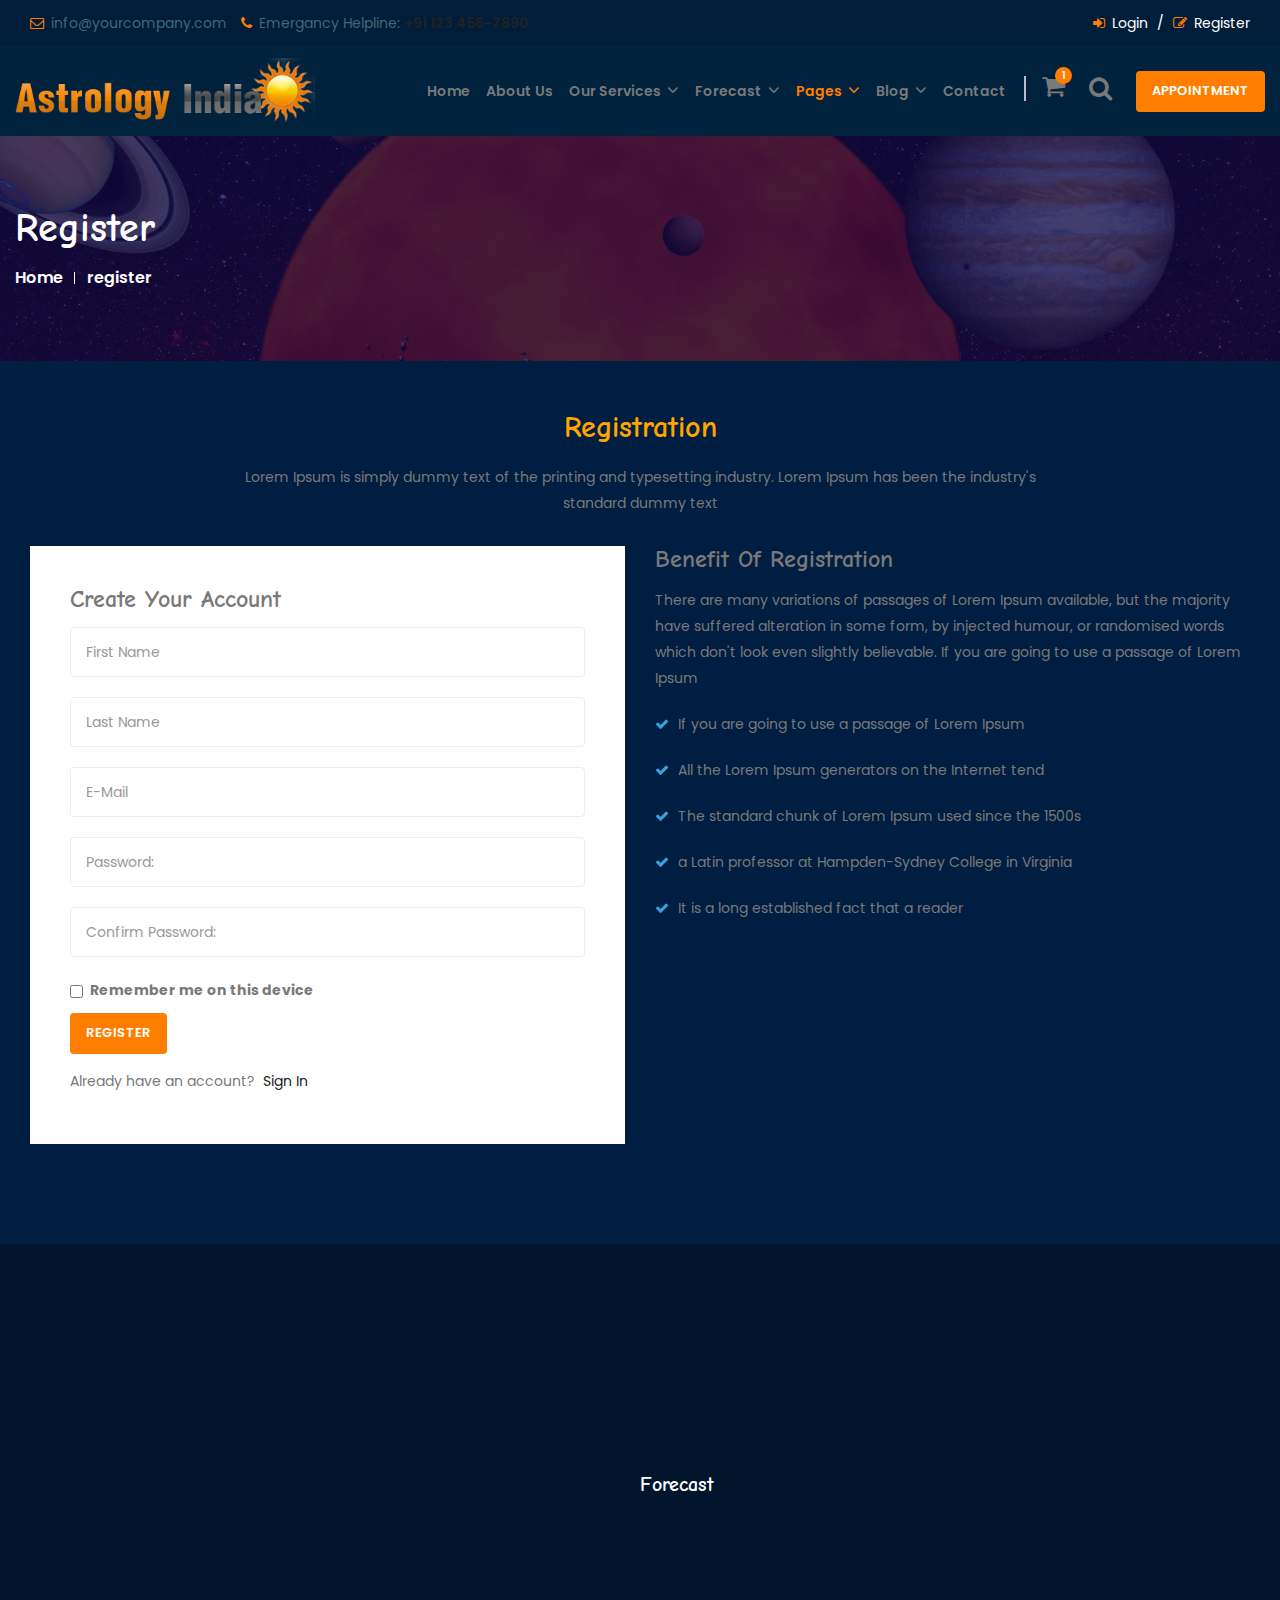
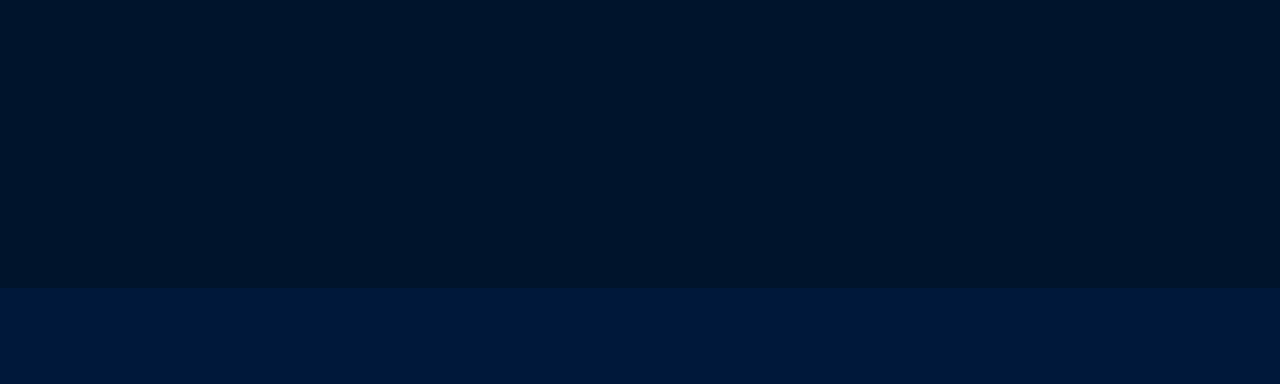
<file: register.html>
<!DOCTYPE html>
<html lang="en">
<head>
	<title>Horoscope | Register</title>
	<meta charset="utf-8">
	<meta name="viewport" content="width=device-width, initial-scale=1">
	<link rel="stylesheet" href="assets/vendor/bootstrap/css/bootstrap.min.css">
	<link rel="stylesheet" href="assets/css/style.css">
	<link rel="stylesheet" href="assets/css/responsive.css">
	<link rel="stylesheet" href="assets/vendor/owl.carousel/assets/owl.carousel.css"> 
	<link rel="stylesheet" href="assets/vendor/wow/animate.css"> 

	<link href="https://fonts.googleapis.com/css?family=Poppins:200,200i,300,300i,400,400i,500,500i,600,600i,700,700i,800,900&display=swap" rel="stylesheet">
	<link href="https://fonts.googleapis.com/css2?family=Comic+Neue:ital,wght@0,300;0,400;0,700;1,300;1,400;1,700&display=swap" rel="stylesheet">
	<link href="//maxcdn.bootstrapcdn.com/font-awesome/4.7.0/css/font-awesome.min.css" rel="stylesheet">
	<script src="assets/vendor/jquery/jquery.min.js"></script>
	<script src="assets/vendor/owl.carousel/owl.carousel.min.js"></script>
	<script src="assets/vendor/wow/wow.min.js"></script>
	<script>
	new WOW().init();
	  wow = new WOW(
		{
		  boxClass:     'wow',      // default
		  animateClass: 'animated', // default
		  offset:       0,          // default
		  mobile:       true,       // default
		  live:         true        // default
		}
		)
		wow.init();
	</script>
	
</head>
<body>
<header class="header-area">
	<!-- Top Header -->
	<div class="top-header">
		<div class="container-fluid">
			<div class="row align-items-center">
				<div class="col-lg-8 col-md-12">
					<ul class="top-header-contact-info">
						<li><i class="fa fa-envelope-o"></i> info@yourcompany.com</li>
						<li><i class="fa fa-phone"></i> Emergancy Helpline: <a href="tel:+44587154756">+91 123 456-7890</a></li>
					</ul>
				</div>
				
				<div class="col-lg-4 col-md-12">
					<ul class="top-header-social header_account">
						<li><a href="login.html"><i class="fa fa-sign-in"></i> Login <span>/</span></a> </li>
						<li><a href="register.html"><i class="fa fa-pencil-square-o"></i> Register</a></li>
					</ul>
				</div>

			</div>
		</div>
	</div>
	<!-- End Top Header -->

	<!-- Start Navbar Area -->
	<div class="navbar-area">
		<div class="astrology-responsive-nav">
			<div class="container-fluid">
				<div class="row">
					<div class="astrology-responsive-menu">
						<div class="logo">
							<a href="index.html">
								<img src="assets/image/logo/logo.png" alt="logo">
							</a>
						</div>
						
						
						<div class="others-option align-items-center">
									<div class="option-item">
										<div class="cart-btn">
											<a href="cart.html"><i class="fa fa-shopping-cart"></i><span>1</span></a>
										</div>
									</div>

									<div class="option-item">
										<div class="search-btn-box">
											<a href="#search"><i class="search-btn fa fa-search"></i></a>
										</div>
									</div>

									<div class="option-item">
										<a href="contact_us.html" class="btn"> Appointment</a>
									</div>
								</div>
					<!--mobile Menu  -->

					<div id="mySidenav" class="sidenav">
						<div class="menu_slid_bg">
							<a href="javascript:void(0)" class="closebtn" onclick="closeNav()">×</a>
							
								<div class="col-sm-12" style="padding:0px;">
									<h3>Categories</h3>
									
									<ul class="accordion" id="accordion-category">
										<li class="panel mobile_menu_li">
											<a href="index.html" class=""></i> Home</a>
										</li>
										<li class="panel mobile_menu_li">
											<a href="about_us.html" class=""></i> about us</a>
										</li>
										
										
										<li class="panel mobile_menu_li">
											<a href="#" class="">Our Services</a>
												<span class="head"><a style="" class="accordion-toggle collapsed" data-toggle="collapse" data-parent="#accordion-category" href="#category83" aria-expanded="false">
												<span class="plus">+</span><span class="minus">-</span></a></span>
												<div id="category83" class="panel-collapse collapse" style="clear: both; height: 0px;" aria-expanded="false">
													<ul>
														<li>
															 <a href="services.html">Services</a>
														</li>
														<li>
															 <a href="full_services_page.html">Services Full Page</a>
														</li>
													</ul>
												</div>
										</li>
										
										
										<li class="panel mobile_menu_li">
											<a href="#" class="">Forecast</a>
												<span class="head"><a style="" class="accordion-toggle collapsed" data-toggle="collapse" data-parent="#accordion-category" href="#category84" aria-expanded="false">
												<span class="plus">+</span><span class="minus">-</span></a></span>
												<div id="category84" class="panel-collapse collapse" style="clear: both; height: 0px;" aria-expanded="false">
													<ul>
														<li>
															 <a href="Aries.html">Aries</a>
														</li>
														<li>
															 <a href="Aries.html">Taurus</a>
														</li>
														<li>
															 <a href="Aries.html">Gemini</a>
														</li>
														<li>
															 <a href="Aries.html">Cancer</a>
														</li>
														<li>
															 <a href="Aries.html">leo</a>
														</li>
														<li>
															 <a href="Aries.html">Virgo</a>
														</li>
														<li>
															 <a href="Aries.html">Libra</a>
														</li>
														<li>
															 <a href="Aries.html">Scorpio</a>
														</li>
														<li>
															 <a href="Aries.html">Sagittairus</a>
														</li>
														<li>
															 <a href="Aries.html">Capricorn</a>
														</li>
														<li>
															 <a href="Aries.html">Aquarius</a>
														</li>
														<li>
															 <a href="Aries.html">Pisces</a>
														</li>
													</ul>
												</div>
										</li>
										
										<li class="panel mobile_menu_li">
											<a href="#" class="">Shop</a>
												<span class="head"><a style="" class="accordion-toggle collapsed" data-toggle="collapse" data-parent="#accordion-category" href="#category85" aria-expanded="false">
												<span class="plus">+</span><span class="minus">-</span></a></span>
												<div id="category85" class="panel-collapse collapse" style="clear: both; height: 0px;" aria-expanded="false">
													<ul>
														<li>
															 <a href="services.html">Products List</a>
														</li>
														<li>
															 <a href="cart.html">Cart</a>
														</li>
														<li>
															 <a href="checkout.html">Checkout</a>
														</li>
														<li>
															 <a href="single-products.html">Products Details</a>
														</li>
														<li>
															 <a href="404.html">404</a>
														</li>
													</ul>
												</div>
										</li>
										
										<li class="panel mobile_menu_li">
											<a href="#" class="">Blog</a>
												<span class="head"><a style="" class="accordion-toggle collapsed" data-toggle="collapse" data-parent="#accordion-category" href="#category86" aria-expanded="false">
												<span class="plus">+</span><span class="minus">-</span></a></span>
												<div id="category86" class="panel-collapse collapse" style="clear: both; height: 0px;" aria-expanded="false">
													<ul>
														<li>
															 <a href="blog.html">Blog Grid</a>
														</li>
														<li>
															 <a href="blog-left.html">Blog Grid View Left</a>
														</li>
														<li>
															 <a href="blog-right.html">Blog Grid View right</a>
														</li>
														<li>
															 <a href="blog-details.html">Blog Details</a>
														</li>
													</ul>
												</div>
										</li>
										
										<li class="panel mobile_menu_li">
											<a href="#" class="">my Account</a>
												<span class="head"><a style="" class="accordion-toggle collapsed" data-toggle="collapse" data-parent="#accordion-category" href="#category87" aria-expanded="false">
												<span class="plus">+</span><span class="minus">-</span></a></span>
												<div id="category87" class="panel-collapse collapse" style="clear: both; height: 0px;" aria-expanded="false">
													<ul>
														<li>
															 <a href="login.html"> Login </a>
														</li>
														<li>
															 <a href="register.html"> Register</a>
														</li>
													</ul>
												</div>
										</li>


										<li class="panel mobile_menu_li">
											<a href="contact_us.html" class=""> Contact Us</a>
										</li>
									</ul>
							<div class="clear"></div>
							</div>
							 
						</div>
					</div>

					<span class="menu_open" onclick="openNav()">&#9776; Menu</span>
					<!-- mobile Menu  end-->
					</div>
				</div>
			</div>
		</div>

		<div class="astrology-nav">
			<div class="container-fluid">
				<div class="row">
					<div class="header_menu_wrapper">
						<nav class="navbar navbar-expand-md navbar-light">
							<a class="navbar-brand" href="index.html">
								<img src="assets/image/logo/logo.png" alt="logo">
							</a>

							<div class="collapse navbar-collapse mean-menu" style="display: block;">
								<ul class="navbar-nav">
									<li class="nav-item"><a href="index.html" class="nav-link">Home</a></li>
									
									<li class="nav-item"><a href="about_us.html" class="nav-link">About Us</a></li>

									<li class="nav-item"><a href="" class="nav-link">Our Services <i class="fa fa-angle-down"></i></a>
										<ul class="dropdown-menu">
											<li class="nav-item"><a href="services.html" class="nav-link">Services</a></li>
											<li class="nav-item"><a href="full_services_page.html" class="nav-link">Services Full Page</a></li>

										</ul>
									</li>
									
									<li class="nav-item"><a href="#" class="nav-link">Forecast <i class="fa fa-angle-down"></i></a>
										<ul class="dropdown-menu">
											<li class="nav-item"><a href="Aries.html" class="nav-link">Aries</a></li>

											<li class="nav-item"><a href="Aries.html" class="nav-link">Taurus</a></li>

											<li class="nav-item"><a href="Aries.html" class="nav-link">Gemini</a></li>

											<li class="nav-item"><a href="Aries.html" class="nav-link">Cancer</a></li>
											<li class="nav-item"><a href="Aries.html" class="nav-link">leo</a></li>
											<li class="nav-item"><a href="Aries.html" class="nav-link">Virgo</a></li>
											<li class="nav-item"><a href="Aries.html" class="nav-link">Libra</a></li>
											<li class="nav-item"><a href="Aries.html" class="nav-link">Scorpio</a></li>
											<li class="nav-item"><a href="Aries.html" class="nav-link">Sagittairus</a></li>
											<li class="nav-item"><a href="Aries.html" class="nav-link">Capricorn</a></li>
											<li class="nav-item"><a href="Aries.html" class="nav-link">Aquarius</a></li>
											<li class="nav-item"><a href="Aries.html" class="nav-link">Pisces</a></li>

										</ul>
									</li> 
									<li class="nav-item"><a href="#" class="nav-link active">Pages <i class="fa fa-angle-down"></i></a>
										<ul class="dropdown-menu">

											<li class="nav-item"><a href="#" class="nav-link">Shop <i class="fa fa-angle-right"></i></a>
												<ul class="dropdown-menu">
													<li class="nav-item"><a href="products.html" class="nav-link">Products List</a></li>

													<li class="nav-item"><a href="cart.html" class="nav-link">Cart</a></li>

													<li class="nav-item"><a href="checkout.html" class="nav-link">Checkout</a></li>

													<li class="nav-item"><a href="single-products.html" class="nav-link">Products Details</a></li>
												</ul>
											</li>

											<li class="nav-item"><a href="404.html" class="nav-link">404</a></li>
										</ul>
									</li>

									<li class="nav-item"><a href="#" class="nav-link">Blog <i class="fa fa-angle-down"></i></a>
										<ul class="dropdown-menu">
											<li class="nav-item"><a href="blog.html" class="nav-link">Blog Grid</a></li>
											
											<li class="nav-item"><a href="blog-left.html" class="nav-link">Blog Grid View Left</a></li>
											
											<li class="nav-item"><a href="blog-right.html" class="nav-link">Blog Grid View right</a></li>

											<li class="nav-item"><a href="blog-details.html" class="nav-link">Blog Details</a></li>
										</ul>
									</li>

									<li class="nav-item"><a href="contact_us.html" class="nav-link">Contact</a></li>
								</ul>

								<div class="others-option align-items-center">
									<div class="option-item">
										<div class="cart-btn">
											<a href="cart.html"><i class="fa fa-shopping-cart"></i><span>1</span></a>
										</div>
									</div>

									<div class="option-item">
										<div class="search-btn-box">
											<a href="#search"><i class="search-btn fa fa-search"></i></a>
										</div>
									</div>

									<div class="option-item">
										<a href="contact_us.html" class="btn"> Appointment</a>
									</div>
								</div>
							</div>
						</nav>
						<div class="clear"></div>
					</div>
				</div>
			</div>
		</div>
	</div>
	<!-- End Navbar Area --> 
<div id="search" class="input-group header">
	<span class="close">x</span>
		<form>
			<input value="" name="search" type="search" placeholder="Search">
			 <span class="input-group-btn">
				<button type="button" class="btn"><i class="fa fa-search"></i></button>
			</span>
			<div class="clear"></div>
		</form>
</div>	
</header>
<!-- Header End -->
<!-- breadcrumb -->
<section class="main_breadcrumb">
	<div class="container-fluid">
		<div class="row">
			<div class="breadcrumb-content">
				<h2>register</h2>
				<ul>
					<li><a href="index.html">Home</a></li>
					<li><a href="">register</a></li>
				</ul>
			</div>
		</div>
	</div>
</section>
<div id="content" class="cart_page checkout_page register_page">
<!-- cart -->
	<div id="register" class="cart_section checkout_section register_section">
		<div class="container-fluid" id="checkout">
				
			<div class="row billing_and_payment_option wow fadeInDown   animated">
				<div class="heading_wrapper wow fadeInDown animated">
					<h2 class="wow fadeInDown animated" style="color: orange;">Registration</h2>
					<p class="wow fadeInDown animated">Lorem Ipsum is simply dummy text of the printing and typesetting industry. Lorem Ipsum has been the industry's standard dummy text </p>
				</div>
				<!-- Billing Address -->
				<div class="col-sm-6 col-lg-6">
					<div class="login_box">
					<h3>Create Your Account</h3>
						<form class="eb-form eb-mailform form-checkout" novalidate="novalidate">
							<div class="form-wrap has-error">
								<input class="form-input form-control" id="checkout-first-name-1" type="text" name="name" data-constraints="@Required" placeholder="First Name">
							</div>
							<div class="form-wrap has-error">
								<input class="form-input form-control" id="checkout-last-name-1" type="text" name="name" data-constraints="@Required" placeholder="Last Name">
							</div>
							<div class="form-wrap">
								<input class="form-input form-control" id="checkout-email-1" type="email" name="email" data-constraints="@Email @Required" placeholder="E-Mail">
							</div>
							<div class="form-wrap">
								<input class="form-input form-control" id="checkout-city-1" type="text" name="password" data-constraints="@Required" placeholder="Password:">
							</div>
							<div class="form-wrap">
								<input class="form-input form-control" id="checkout-phone-1" type="password" name="phone" data-constraints="@Numeric" placeholder="Confirm Password:">
							</div>
							<div class="custom-control custom-checkbox">
								<input type="checkbox" class="custom-control-input" id="defaultUnchecked">
								<label class="custom-control-label register-remember" for="defaultUnchecked">Remember me on this device</label>
                            </div>
							<button type="submit" class="btn ">Register</button>
							
							<p class="signInclass"> Already have an account? &nbsp;<a href="login.html">Sign In</a> </p>
						
					</form>
					</div>
				</div>
				<!-- Delivery Address  -->
				<div class="col-sm-6 col-lg-6  wow fadeInDown   animated registration">
					<h3>Benefit of Registration</h3>
					 <p>There are many variations of passages of Lorem Ipsum available, but the majority have suffered alteration in some form, by injected humour, or randomised words which don't look even slightly believable. If you are going to use a passage of Lorem Ipsum</p>
					 
					 <ul>
						<li><i class="fa fa-check"></i> If you are going to use a passage of Lorem Ipsum</li>
						<li><i class="fa fa-check"></i> All the Lorem Ipsum generators on the Internet tend</li>
						<li><i class="fa fa-check"></i> The standard chunk of Lorem Ipsum used since the 1500s</li>
						<li><i class="fa fa-check"></i> a Latin professor at Hampden-Sydney College in Virginia</li>
						<li><i class="fa fa-check"></i> It is a long established fact that a reader </li>
					 </ul>
				</div>
			</div>
			<!-- your shopping cart -->
		</div>	
	</div>	
<!-- cart end-->	
</div>
<!-- Footer Section -->
	<footer id="footer" class="footer">
		<div class="container-fluid">
			<div class="row">
			<!-- Newslatter-->
				<div class="footer_newslatter wow fadeInDown animated">
						<div class="box">
							<div class="row">
								<div class="col-sm-3">
									<strong class="wow fadeInDown animated">sign up for free</strong>
								</div>
								<div class="col-sm-4">
									<p class="wow fadeInDown animated">get your daily astrology, daily lovescope and daily tarot by email</p>
								</div>
								<div class="col-sm-5">
									<form id="newsletter" accept-charset="utf-8">
										<div class="success wow fadeInDown animated" style="display: none;">Your subscribe request has been sent!</div>
										<label class="email">
											<input type="email" placeholder="Enter your email here" class="wow fadeInDown animated">
										</label>
										<a href="#" data-type="submit" class="wow fadeInDown animated">subscribe</a>
									</form>
								</div>
							</div>
						</div>
				</div>
			<!-- Newslatter end-->
			<div class="row footer_matter">
				<div class="col-lg-3 col-md-3 col-sm-12 col-xs-12">
					<div class="footer_logo_wrapper">
						<img src="assets/image/logo/logo.png" alt="footer_logo" class="img-responsive wow fadeInDown animated">
						<h3 class="wow fadeInDown animated">+91-123-456-7890</h3>
						<h4 class="wow fadeInDown animated"><a href="#" class="btn wow fadeInDown animated">Read More</a></h4>
						<ul>
							<li class="wow fadeInDown animated"><a href="#"><i class="fa fa-facebook"></i></a></li>
							<li class="wow fadeInDown animated"><a href="#"><i class="fa fa-twitter"></i></a></li>
							<li class="wow fadeInDown animated"><a href="#"><i class="fa fa-youtube-play"></i></a></li>
							<li class="wow fadeInDown animated"><a href="#"><i class="fa fa-linkedin"></i></a></li>
						</ul>
					</div>
				</div>
				<div class="col-lg-3 col-md-3 col-sm-12 col-xs-12">
					<div class="footer_list_wrapper">
						<h2 class="wow fadeInDown animated">Our Services</h2>
						<ul class="footer_list">
							<li class="wow fadeInDown animated"><a href="about_us.html"><i class="fa fa-angle-right" aria-hidden="true"></i> About Us</a>
							</li>
							<li class="wow fadeInDown animated"><a href="services.html"><i class="fa fa-angle-right" aria-hidden="true"></i> Our Services </a>
							</li>
							<li class="wow fadeInDown animated"><a href="products.html"><i class="fa fa-angle-right" aria-hidden="true"></i>Products List </a>
							</li>
							<li class="wow fadeInDown animated"><a href="cart.html"><i class="fa fa-angle-right" aria-hidden="true"></i> Cart</a>
							</li>
							<li class="wow fadeInDown animated"><a href="checkout.html"><i class="fa fa-angle-right" aria-hidden="true"></i>Checkout </a> </li>
							<li class="wow fadeInDown animated"><a href="blog.html"><i class="fa fa-angle-right" aria-hidden="true"></i>Blog </a> </li>
							<li class="wow fadeInDown animated"><a href="contact_us.html"><i class="fa fa-angle-right" aria-hidden="true"></i>Contact Us </a> </li>
						</ul>
					</div>
				</div>
				<div class="col-lg-3 col-md-3 col-sm-12 col-xs-12">
					<div class="footer_list_wrapper">
						<h2>Forecast</h2>
						<ul class="footer_list">
							<li class="wow fadeInDown animated"><a href="Aries.html"><i class="fa fa-angle-right" aria-hidden="true"></i> Aries</a>
							</li>
							<li class="wow fadeInDown animated"><a href="Aries.html"><i class="fa fa-angle-right" aria-hidden="true"></i> Taurus </a>
							</li>
							<li class="wow fadeInDown animated"><a href="Aries.html"><i class="fa fa-angle-right" aria-hidden="true"></i> Gemini</a>
							</li>
							<li class="wow fadeInDown animated"><a href="Aries.html"><i class="fa fa-angle-right" aria-hidden="true"></i> Cancer</a>
							</li>
							<li class="wow fadeInDown animated"><a href="Aries.html"><i class="fa fa-angle-right" aria-hidden="true"></i>leo</a> </li>
							<li class="wow fadeInDown animated"><a href="Aries.html"><i class="fa fa-angle-right" aria-hidden="true"></i>Libra</a> </li>
							<li class="wow fadeInDown animated"><a href="Aries.html"><i class="fa fa-angle-right" aria-hidden="true"></i>Scorpio</a> </li>
							
						</ul>
					</div>
				</div>
				
			</div>
		</div>
	</div>
</footer>
	
	<div class="footer_copyright">
		<div class="container-fluid">
			<p class="wow fadeInDown animated">© Copyright 2021 by .... All right Reserved</p>
		</div>
	</div>

<!-- Footer Section End -->
<!-- back-to-top scrtion -->
<div class="top_button">
  <a class="back-to-top" style="cursor:pointer;" id="top-scrolltop"><i class="fa fa-angle-up"></i></a>
</div>
<!-- back-to-top scrtion End-->
<!-- script files -->
	<script src="assets/vendor/bootstrap/js/bootstrap.min.js"></script>
	<script src="assets/js/custom.js"></script>
<!-- script files -->
</body>
</html>
</file>
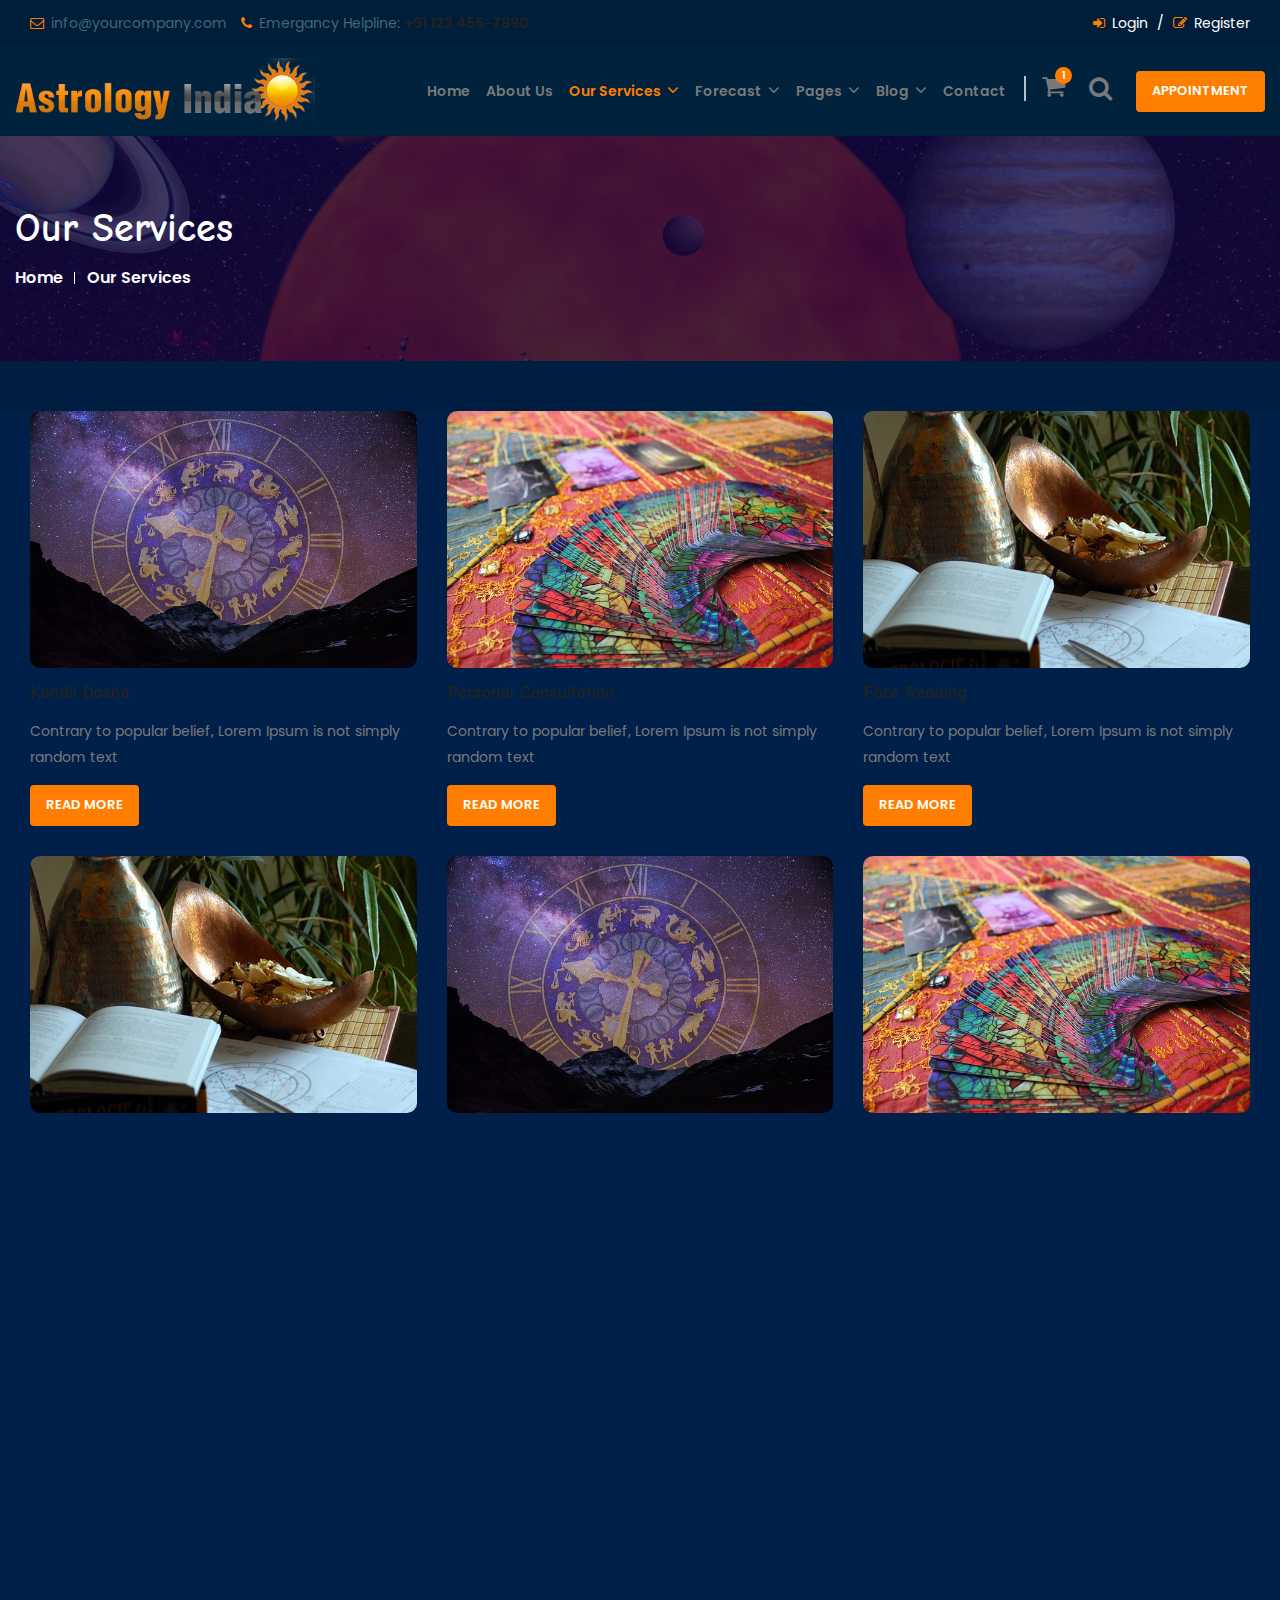
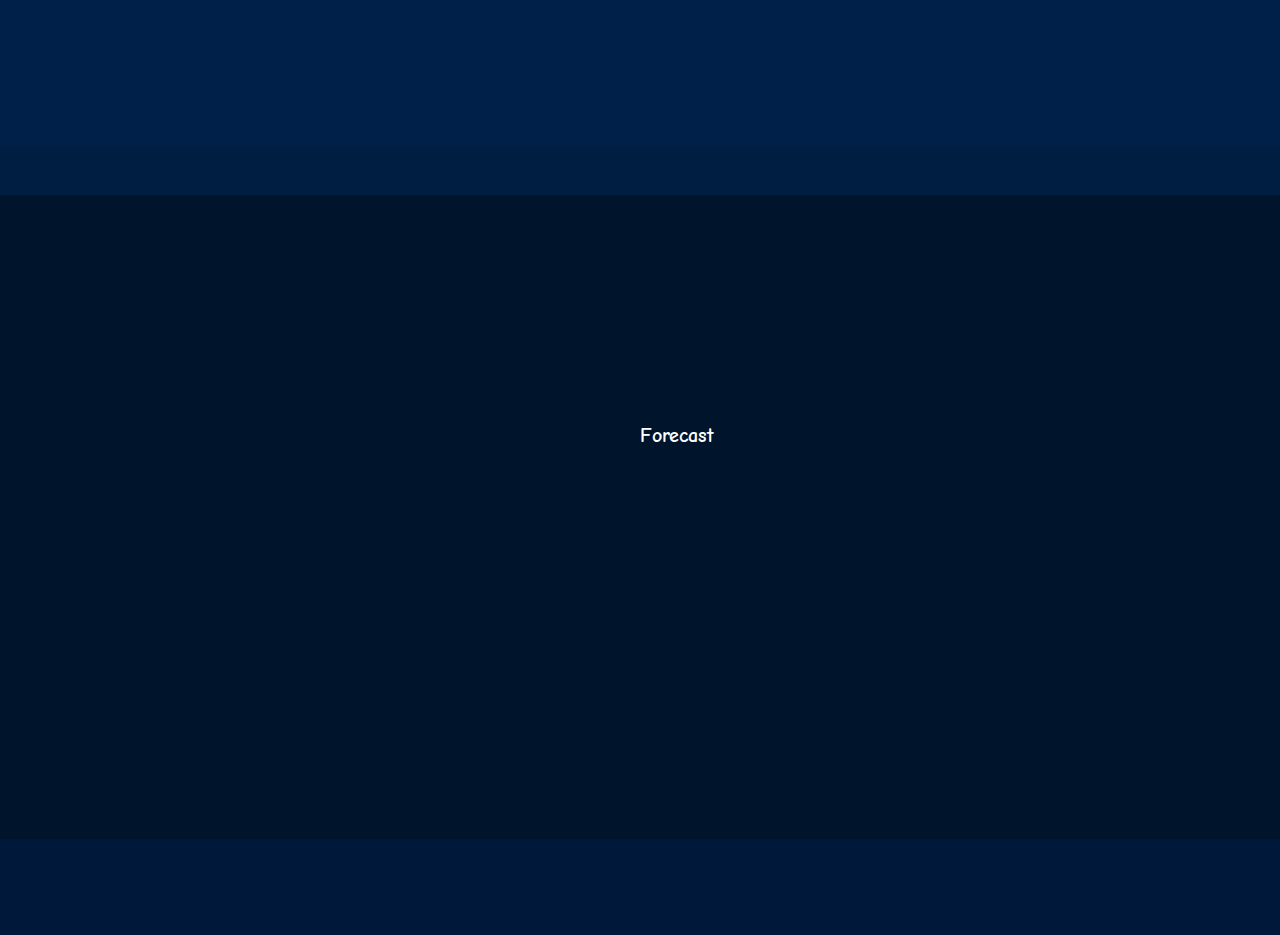
<file: services.html>
<!DOCTYPE html>
<html lang="en">
<head>
	<title>Horoscope | services</title>
	<meta charset="utf-8">
	<meta name="viewport" content="width=device-width, initial-scale=1">
	<link rel="stylesheet" href="assets/vendor/bootstrap/css/bootstrap.min.css">
	<link rel="stylesheet" href="assets/css/style.css">
	<link rel="stylesheet" href="assets/css/responsive.css">
	<link rel="stylesheet" href="assets/vendor/owl.carousel/assets/owl.carousel.css"> 
	<link rel="stylesheet" href="assets/vendor/wow/animate.css"> 

	<link href="https://fonts.googleapis.com/css?family=Poppins:200,200i,300,300i,400,400i,500,500i,600,600i,700,700i,800,900&display=swap" rel="stylesheet">
	<link href="https://fonts.googleapis.com/css2?family=Comic+Neue:ital,wght@0,300;0,400;0,700;1,300;1,400;1,700&display=swap" rel="stylesheet">
	<link href="//maxcdn.bootstrapcdn.com/font-awesome/4.7.0/css/font-awesome.min.css" rel="stylesheet">
	<script src="assets/vendor/jquery/jquery.min.js"></script>
	<script src="assets/vendor/owl.carousel/owl.carousel.min.js"></script>
	<script src="assets/vendor/wow/wow.min.js"></script>
	<script>
	new WOW().init();
	  wow = new WOW(
		{
		  boxClass:     'wow',      // default
		  animateClass: 'animated', // default
		  offset:       0,          // default
		  mobile:       true,       // default
		  live:         true        // default
		}
		)
		wow.init();
	</script>
	
</head>
<body>
<header class="header-area">
	<!-- Top Header -->
	<div class="top-header">
		<div class="container-fluid">
			<div class="row align-items-center">
				<div class="col-lg-8 col-md-12">
					<ul class="top-header-contact-info">
						<li><i class="fa fa-envelope-o"></i> info@yourcompany.com</li>
						<li><i class="fa fa-phone"></i> Emergancy Helpline: <a href="tel:+44587154756">+91 123 456-7890</a></li>
					</ul>
				</div>
				
				<div class="col-lg-4 col-md-12">
					<ul class="top-header-social header_account">
						<li><a href="login.html"><i class="fa fa-sign-in"></i> Login <span>/</span></a> </li>
						<li><a href="register.html"><i class="fa fa-pencil-square-o"></i> Register</a></li>
					</ul>
				</div>

			</div>
		</div>
	</div>
	<!-- End Top Header -->

	<!-- Start Navbar Area -->
	<div class="navbar-area">
		<div class="astrology-responsive-nav">
			<div class="container-fluid">
				<div class="row">
					<div class="astrology-responsive-menu">
						<div class="logo">
							<a href="index.html">
								<img src="assets/image/logo/logo.png" alt="logo">
							</a>
						</div>
						
						
						<div class="others-option align-items-center">
									<div class="option-item">
										<div class="cart-btn">
											<a href="cart.html"><i class="fa fa-shopping-cart"></i><span>1</span></a>
										</div>
									</div>

									<div class="option-item">
										<div class="search-btn-box">
											<a href="#search"><i class="search-btn fa fa-search"></i></a>
										</div>
									</div>

									<div class="option-item">
										<a href="contact_us.html" class="btn"> Appointment</a>
									</div>
								</div>
					<!--mobile Menu  -->

					<div id="mySidenav" class="sidenav">
						<div class="menu_slid_bg">
							<a href="javascript:void(0)" class="closebtn" onclick="closeNav()">×</a>
							
								<div class="col-sm-12" style="padding:0px;">
									<h3>Categories</h3>
									
									<ul class="accordion" id="accordion-category">
										<li class="panel mobile_menu_li">
											<a href="index.html" class=""></i> Home</a>
										</li>
										<li class="panel mobile_menu_li">
											<a href="about_us.html" class=""></i> about us</a>
										</li>
										
										
										<li class="panel mobile_menu_li">
											<a href="#" class="">Our Services</a>
												<span class="head"><a style="" class="accordion-toggle collapsed" data-toggle="collapse" data-parent="#accordion-category" href="#category83" aria-expanded="false">
												<span class="plus">+</span><span class="minus">-</span></a></span>
												<div id="category83" class="panel-collapse collapse" style="clear: both; height: 0px;" aria-expanded="false">
													<ul>
														<li>
															 <a href="services.html">Services</a>
														</li>
														<li>
															 <a href="full_services_page.html">Services Full Page</a>
														</li>
													</ul>
												</div>
										</li>
										
										
										<li class="panel mobile_menu_li">
											<a href="#" class="">Forecast</a>
												<span class="head"><a style="" class="accordion-toggle collapsed" data-toggle="collapse" data-parent="#accordion-category" href="#category84" aria-expanded="false">
												<span class="plus">+</span><span class="minus">-</span></a></span>
												<div id="category84" class="panel-collapse collapse" style="clear: both; height: 0px;" aria-expanded="false">
													<ul>
														<li>
															 <a href="Aries.html">Aries</a>
														</li>
														<li>
															 <a href="Aries.html">Taurus</a>
														</li>
														<li>
															 <a href="Aries.html">Gemini</a>
														</li>
														<li>
															 <a href="Aries.html">Cancer</a>
														</li>
														<li>
															 <a href="Aries.html">leo</a>
														</li>
														<li>
															 <a href="Aries.html">Virgo</a>
														</li>
														<li>
															 <a href="Aries.html">Libra</a>
														</li>
														<li>
															 <a href="Aries.html">Scorpio</a>
														</li>
														<li>
															 <a href="Aries.html">Sagittairus</a>
														</li>
														<li>
															 <a href="Aries.html">Capricorn</a>
														</li>
														<li>
															 <a href="Aries.html">Aquarius</a>
														</li>
														<li>
															 <a href="Aries.html">Pisces</a>
														</li>
													</ul>
												</div>
										</li>
										
										<li class="panel mobile_menu_li">
											<a href="#" class="">Shop</a>
												<span class="head"><a style="" class="accordion-toggle collapsed" data-toggle="collapse" data-parent="#accordion-category" href="#category85" aria-expanded="false">
												<span class="plus">+</span><span class="minus">-</span></a></span>
												<div id="category85" class="panel-collapse collapse" style="clear: both; height: 0px;" aria-expanded="false">
													<ul>
														<li>
															 <a href="services.html">Products List</a>
														</li>
														<li>
															 <a href="cart.html">Cart</a>
														</li>
														<li>
															 <a href="checkout.html">Checkout</a>
														</li>
														<li>
															 <a href="single-products.html">Products Details</a>
														</li>
														<li>
															 <a href="404.html">404</a>
														</li>
													</ul>
												</div>
										</li>
										
										<li class="panel mobile_menu_li">
											<a href="#" class="">Blog</a>
												<span class="head"><a style="" class="accordion-toggle collapsed" data-toggle="collapse" data-parent="#accordion-category" href="#category86" aria-expanded="false">
												<span class="plus">+</span><span class="minus">-</span></a></span>
												<div id="category86" class="panel-collapse collapse" style="clear: both; height: 0px;" aria-expanded="false">
													<ul>
														<li>
															 <a href="blog.html">Blog Grid</a>
														</li>
														<li>
															 <a href="blog-left.html">Blog Grid View Left</a>
														</li>
														<li>
															 <a href="blog-right.html">Blog Grid View right</a>
														</li>
														<li>
															 <a href="blog-details.html">Blog Details</a>
														</li>
													</ul>
												</div>
										</li>
										
										<li class="panel mobile_menu_li">
											<a href="#" class="">my Account</a>
												<span class="head"><a style="" class="accordion-toggle collapsed" data-toggle="collapse" data-parent="#accordion-category" href="#category87" aria-expanded="false">
												<span class="plus">+</span><span class="minus">-</span></a></span>
												<div id="category87" class="panel-collapse collapse" style="clear: both; height: 0px;" aria-expanded="false">
													<ul>
														<li>
															 <a href="login.html"> Login </a>
														</li>
														<li>
															 <a href="register.html"> Register</a>
														</li>
													</ul>
												</div>
										</li>


										<li class="panel mobile_menu_li">
											<a href="contact_us.html" class=""> Contact Us</a>
										</li>
									</ul>
							<div class="clear"></div>
							</div>
							 
						</div>
					</div>

					<span class="menu_open" onclick="openNav()">&#9776; Menu</span>
					<!-- mobile Menu  end-->
					</div>
				</div>
			</div>
		</div>

		<div class="astrology-nav">
			<div class="container-fluid">
				<div class="row">
					<div class="header_menu_wrapper">
						<nav class="navbar navbar-expand-md navbar-light">
							<a class="navbar-brand" href="index.html">
								<img src="assets/image/logo/logo.png" alt="logo">
							</a>

							<div class="collapse navbar-collapse mean-menu" style="display: block;">
								<ul class="navbar-nav">
									<li class="nav-item"><a href="index.html" class="nav-link">Home</a></li>
									
									<li class="nav-item"><a href="about_us.html" class="nav-link">About Us</a></li>

									<li class="nav-item"><a href="" class="nav-link active">Our Services <i class="fa fa-angle-down"></i></a>
										<ul class="dropdown-menu">
											<li class="nav-item"><a href="services.html" class="nav-link">Services</a></li>
											<li class="nav-item"><a href="full_services_page.html" class="nav-link">Services Full Page</a></li>

										</ul>
									</li>
									
									<li class="nav-item"><a href="#" class="nav-link">Forecast <i class="fa fa-angle-down"></i></a>
										<ul class="dropdown-menu">
											<li class="nav-item"><a href="Aries.html" class="nav-link">Aries</a></li>

											<li class="nav-item"><a href="Aries.html" class="nav-link">Taurus</a></li>

											<li class="nav-item"><a href="Aries.html" class="nav-link">Gemini</a></li>

											<li class="nav-item"><a href="Aries.html" class="nav-link">Cancer</a></li>
											<li class="nav-item"><a href="Aries.html" class="nav-link">leo</a></li>
											<li class="nav-item"><a href="Aries.html" class="nav-link">Virgo</a></li>
											<li class="nav-item"><a href="Aries.html" class="nav-link">Libra</a></li>
											<li class="nav-item"><a href="Aries.html" class="nav-link">Scorpio</a></li>
											<li class="nav-item"><a href="Aries.html" class="nav-link">Sagittairus</a></li>
											<li class="nav-item"><a href="Aries.html" class="nav-link">Capricorn</a></li>
											<li class="nav-item"><a href="Aries.html" class="nav-link">Aquarius</a></li>
											<li class="nav-item"><a href="Aries.html" class="nav-link">Pisces</a></li>

										</ul>
									</li> 
									<li class="nav-item"><a href="#" class="nav-link">Pages <i class="fa fa-angle-down"></i></a>
										<ul class="dropdown-menu">

											<li class="nav-item"><a href="#" class="nav-link">Shop <i class="fa fa-angle-right"></i></a>
												<ul class="dropdown-menu">
													<li class="nav-item"><a href="products.html" class="nav-link">Products List</a></li>

													<li class="nav-item"><a href="cart.html" class="nav-link">Cart</a></li>

													<li class="nav-item"><a href="checkout.html" class="nav-link">Checkout</a></li>

													<li class="nav-item"><a href="single-products.html" class="nav-link">Products Details</a></li>
												</ul>
											</li>

											<li class="nav-item"><a href="404.html" class="nav-link">404</a></li>
										</ul>
									</li>

									<li class="nav-item"><a href="#" class="nav-link">Blog <i class="fa fa-angle-down"></i></a>
										<ul class="dropdown-menu">
											<li class="nav-item"><a href="blog.html" class="nav-link">Blog Grid</a></li>
											
											<li class="nav-item"><a href="blog-left.html" class="nav-link">Blog Grid View Left</a></li>
											
											<li class="nav-item"><a href="blog-right.html" class="nav-link">Blog Grid View right</a></li>

											<li class="nav-item"><a href="blog-details.html" class="nav-link">Blog Details</a></li>
										</ul>
									</li>

									<li class="nav-item"><a href="contact_us.html" class="nav-link">Contact</a></li>
								</ul>

								<div class="others-option align-items-center">
									<div class="option-item">
										<div class="cart-btn">
											<a href="cart.html"><i class="fa fa-shopping-cart"></i><span>1</span></a>
										</div>
									</div>

									<div class="option-item">
										<div class="search-btn-box">
											<a href="#search"><i class="search-btn fa fa-search"></i></a>
										</div>
									</div>

									<div class="option-item">
										<a href="contact_us.html" class="btn"> Appointment</a>
									</div>
								</div>
							</div>
						</nav>
						<div class="clear"></div>
					</div>
				</div>
			</div>
		</div>
	</div>
	<!-- End Navbar Area --> 
<div id="search" class="input-group header">
	<span class="close">x</span>
		<form>
			<input value="" name="search" type="search" placeholder="Search">
			 <span class="input-group-btn">
				<button type="button" class="btn"><i class="fa fa-search"></i></button>
			</span>
			<div class="clear"></div>
		</form>
</div>	
</header>
<!-- Header End -->
<!-- breadcrumb -->
<section class="main_breadcrumb">
	<div class="container-fluid">
		<div class="row">
			<div class="breadcrumb-content">
				<h2>Our Services</h2>
				<ul>
					<li><a href="index.html">Home</a></li>
					<li><a href="">Our Services</a></li>
				</ul>
			</div>
		</div>
	</div>
</section>
<div id="content" class="services_page">
<!-- Our Services -->
	<div id="services" class="services_section" style="background-color: rgb(0, 32, 73);">
		<div class="container-fluid">
			<div class="row">
				<div class="col-sm-4">
					<div class="services_matter">
						<img class="wow fadeInDown animated" src="assets/image/services/services3.jpg" alt="Kundli Dosha" title="Kundli Dosha" width="100%">
						<h4 class="wow fadeInDown animated"><a href="full_services_page.html">Kundli Dosha</a></h4>
						<p class="wow fadeInDown animated">Contrary to popular belief, Lorem Ipsum is not simply random text</p>
						<a href="full_services_page.html" class="btn wow fadeInDown animated">Read More</a>
					</div>
				</div>
				
				<div class="col-sm-4">
					<div class="services_matter">
						<img class="wow fadeInDown animated" src="assets/image/services/services2.jpg" alt="Kundli Dosha" title="Kundli Dosha" width="100%">
						<h4 class="wow fadeInDown animated" ><a href="full_services_page.html">Personal Consultation</a></h4>
						<p class="wow fadeInDown animated" >Contrary to popular belief, Lorem Ipsum is not simply random text</p>
						<a href="full_services_page.html" class="btn wow fadeInDown animated">Read More</a>
					</div>
				</div>
				
				<div class="col-sm-4">
					<div class="services_matter">
						<img class="wow fadeInDown animated" src="assets/image/services/services1.jpg" alt="Kundli Dosha" title="Kundli Dosha" width="100%">
						<h4 class="wow fadeInDown animated"><a href="full_services_page.html">Face Reading</a></h4>
						<p class="wow fadeInDown animated">Contrary to popular belief, Lorem Ipsum is not simply random text</p>
						<a href="full_services_page.html" class="btn wow fadeInDown animated">Read More</a>
					</div>
				</div>
				
				<div class="col-sm-4">
					<div class="services_matter">
						<img class="wow fadeInDown animated" src="assets/image/services/services1.jpg" alt="Kundli Dosha" title="Kundli Dosha" width="100%">
						<h4 class="wow fadeInDown animated"><a href="full_services_page.html">Face Reading</a></h4>
						<p class="wow fadeInDown animated" >Contrary to popular belief, Lorem Ipsum is not simply random text</p>
						<a href="full_services_page.html" class="btn wow fadeInDown animated">Read More</a>
					</div>
				</div>
				
				<div class="col-sm-4">
					<div class="services_matter">
						<img class="wow fadeInDown animated" src="assets/image/services/services3.jpg" alt="Kundli Dosha" title="Kundli Dosha" width="100%">
						<h4 class="wow fadeInDown animated"><a href="full_services_page.html">Kundli Dosha</a></h4>
						<p class="wow fadeInDown animated">Contrary to popular belief, Lorem Ipsum is not simply random text</p>
						<a href="full_services_page.html" class="btn wow fadeInDown animated">Read More</a>
					</div>
				</div>
				
				<div class="col-sm-4">
					<div class="services_matter">
						<img class="wow fadeInDown animated" src="assets/image/services/services2.jpg" alt="Kundli Dosha" title="Kundli Dosha" width="100%">
						<h4 class="wow fadeInDown animated" ><a href="full_services_page.html">Personal Consultation</a></h4>
						<p class="wow fadeInDown animated">Contrary to popular belief, Lorem Ipsum is not simply random text</p>
						<a href="full_services_page.html" class="btn wow fadeInDown animated">Read More</a>
					</div>
				</div>
				
				<div class="col-sm-4">
					<div class="services_matter">
						<img class="wow fadeInDown animated" src="assets/image/services/services3.jpg" alt="Kundli Dosha" title="Kundli Dosha" width="100%">
						<h4 class="wow fadeInDown animated"><a href="full_services_page.html">Kundli Dosha</a></h4>
						<p class="wow fadeInDown animated">Contrary to popular belief, Lorem Ipsum is not simply random text</p>
						<a href="full_services_page.html" class="btn wow fadeInDown animated">Read More</a>
					</div>
				</div>
				
				<div class="col-sm-4">
					<div class="services_matter">
						<img class="wow fadeInDown animated" src="assets/image/services/services2.jpg" alt="Kundli Dosha" title="Kundli Dosha" width="100%">
						<h4 class="wow fadeInDown animated" ><a href="full_services_page.html">Personal Consultation</a></h4>
						<p class="wow fadeInDown animated" >Contrary to popular belief, Lorem Ipsum is not simply random text</p>
						<a href="full_services_page.html" class="btn wow fadeInDown animated">Read More</a>
					</div>
				</div>
				
				<div class="col-sm-4">
					<div class="services_matter">
						<img class="wow fadeInDown animated" src="assets/image/services/services1.jpg" alt="Kundli Dosha" title="Kundli Dosha" width="100%">
						<h4 class="wow fadeInDown animated"><a href="full_services_page.html">Face Reading</a></h4>
						<p class="wow fadeInDown animated">Contrary to popular belief, Lorem Ipsum is not simply random text</p>
						<a href="full_services_page.html" class="btn wow fadeInDown animated">Read More</a>
					</div>
				</div>
				
			</div>
		</div>
	</div>
<!-- Our Services End-->

</div>
<!-- Footer Section -->
	<footer id="footer" class="footer">
		<div class="container-fluid">
			<div class="row">
			<!-- Newslatter-->
				<div class="footer_newslatter wow fadeInDown animated">
						<div class="box">
							<div class="row">
								<div class="col-sm-3">
									<strong class="wow fadeInDown animated">sign up for free</strong>
								</div>
								<div class="col-sm-4">
									<p class="wow fadeInDown animated">get your daily astrology, daily lovescope and daily tarot by email</p>
								</div>
								<div class="col-sm-5">
									<form id="newsletter" accept-charset="utf-8">
										<div class="success wow fadeInDown animated" style="display: none;">Your subscribe request has been sent!</div>
										<label class="email">
											<input type="email" placeholder="Enter your email here" class="wow fadeInDown animated">
										</label>
										<a href="#" data-type="submit" class="wow fadeInDown animated">subscribe</a>
									</form>
								</div>
							</div>
						</div>
				</div>
			<!-- Newslatter end-->
			<div class="row footer_matter">
				<div class="col-lg-3 col-md-3 col-sm-12 col-xs-12">
					<div class="footer_logo_wrapper">
						<img src="assets/image/logo/logo.png" alt="footer_logo" class="img-responsive wow fadeInDown animated">
						<h3 class="wow fadeInDown animated">+91-123-456-7890</h3>
					<h4 class="wow fadeInDown animated"><a href="#" class="btn wow fadeInDown animated">Read More</a></h4>
						<ul>
							<li class="wow fadeInDown animated"><a href="#"><i class="fa fa-facebook"></i></a></li>
							<li class="wow fadeInDown animated"><a href="#"><i class="fa fa-twitter"></i></a></li>
							<li class="wow fadeInDown animated"><a href="#"><i class="fa fa-youtube-play"></i></a></li>
							<li class="wow fadeInDown animated"><a href="#"><i class="fa fa-linkedin"></i></a></li>
						</ul>
					</div>
				</div>
				<div class="col-lg-3 col-md-3 col-sm-12 col-xs-12">
					<div class="footer_list_wrapper">
						<h2 class="wow fadeInDown animated">Our Services</h2>
						<ul class="footer_list">
							<li class="wow fadeInDown animated"><a href="about_us.html"><i class="fa fa-angle-right" aria-hidden="true"></i> About Us</a>
							</li>
							<li class="wow fadeInDown animated"><a href="services.html"><i class="fa fa-angle-right" aria-hidden="true"></i> Our Services </a>
							</li>
							<li class="wow fadeInDown animated"><a href="products.html"><i class="fa fa-angle-right" aria-hidden="true"></i>Products List </a>
							</li>
							<li class="wow fadeInDown animated"><a href="cart.html"><i class="fa fa-angle-right" aria-hidden="true"></i> Cart</a>
							</li>
							<li class="wow fadeInDown animated"><a href="checkout.html"><i class="fa fa-angle-right" aria-hidden="true"></i>Checkout </a> </li>
							<li class="wow fadeInDown animated"><a href="blog.html"><i class="fa fa-angle-right" aria-hidden="true"></i>Blog </a> </li>
							<li class="wow fadeInDown animated"><a href="contact_us.html"><i class="fa fa-angle-right" aria-hidden="true"></i>Contact Us </a> </li>
						</ul>
					</div>
				</div>
				<div class="col-lg-3 col-md-3 col-sm-12 col-xs-12">
					<div class="footer_list_wrapper">
						<h2>Forecast</h2>
						<ul class="footer_list">
							<li class="wow fadeInDown animated"><a href="Aries.html"><i class="fa fa-angle-right" aria-hidden="true"></i> Aries</a>
							</li>
							<li class="wow fadeInDown animated"><a href="Aries.html"><i class="fa fa-angle-right" aria-hidden="true"></i> Taurus </a>
							</li>
							<li class="wow fadeInDown animated"><a href="Aries.html"><i class="fa fa-angle-right" aria-hidden="true"></i> Gemini</a>
							</li>
							<li class="wow fadeInDown animated"><a href="Aries.html"><i class="fa fa-angle-right" aria-hidden="true"></i> Cancer</a>
							</li>
							<li class="wow fadeInDown animated"><a href="Aries.html"><i class="fa fa-angle-right" aria-hidden="true"></i>leo</a> </li>
							<li class="wow fadeInDown animated"><a href="Aries.html"><i class="fa fa-angle-right" aria-hidden="true"></i>Libra</a> </li>
							<li class="wow fadeInDown animated"><a href="Aries.html"><i class="fa fa-angle-right" aria-hidden="true"></i>Scorpio</a> </li>
							
						</ul>
					</div>
				</div>
				
			</div>
		</div>
	</div>
</footer>
	
	<div class="footer_copyright">
		<div class="container-fluid">
			<p class="wow fadeInDown animated">© Copyright 2020 by .... All right Reserved</p>
		</div>
	</div>

<!-- Footer Section End -->
<!-- back-to-top scrtion -->
<div class="top_button">
  <a class="back-to-top" style="cursor:pointer;" id="top-scrolltop"><i class="fa fa-angle-up"></i></a>
</div>
<!-- back-to-top scrtion End-->
<!-- script files -->
	<script src="assets/vendor/bootstrap/js/bootstrap.min.js"></script>
	<script src="assets/js/custom.js"></script>
<!-- script files -->
</body>
</html>
</file>
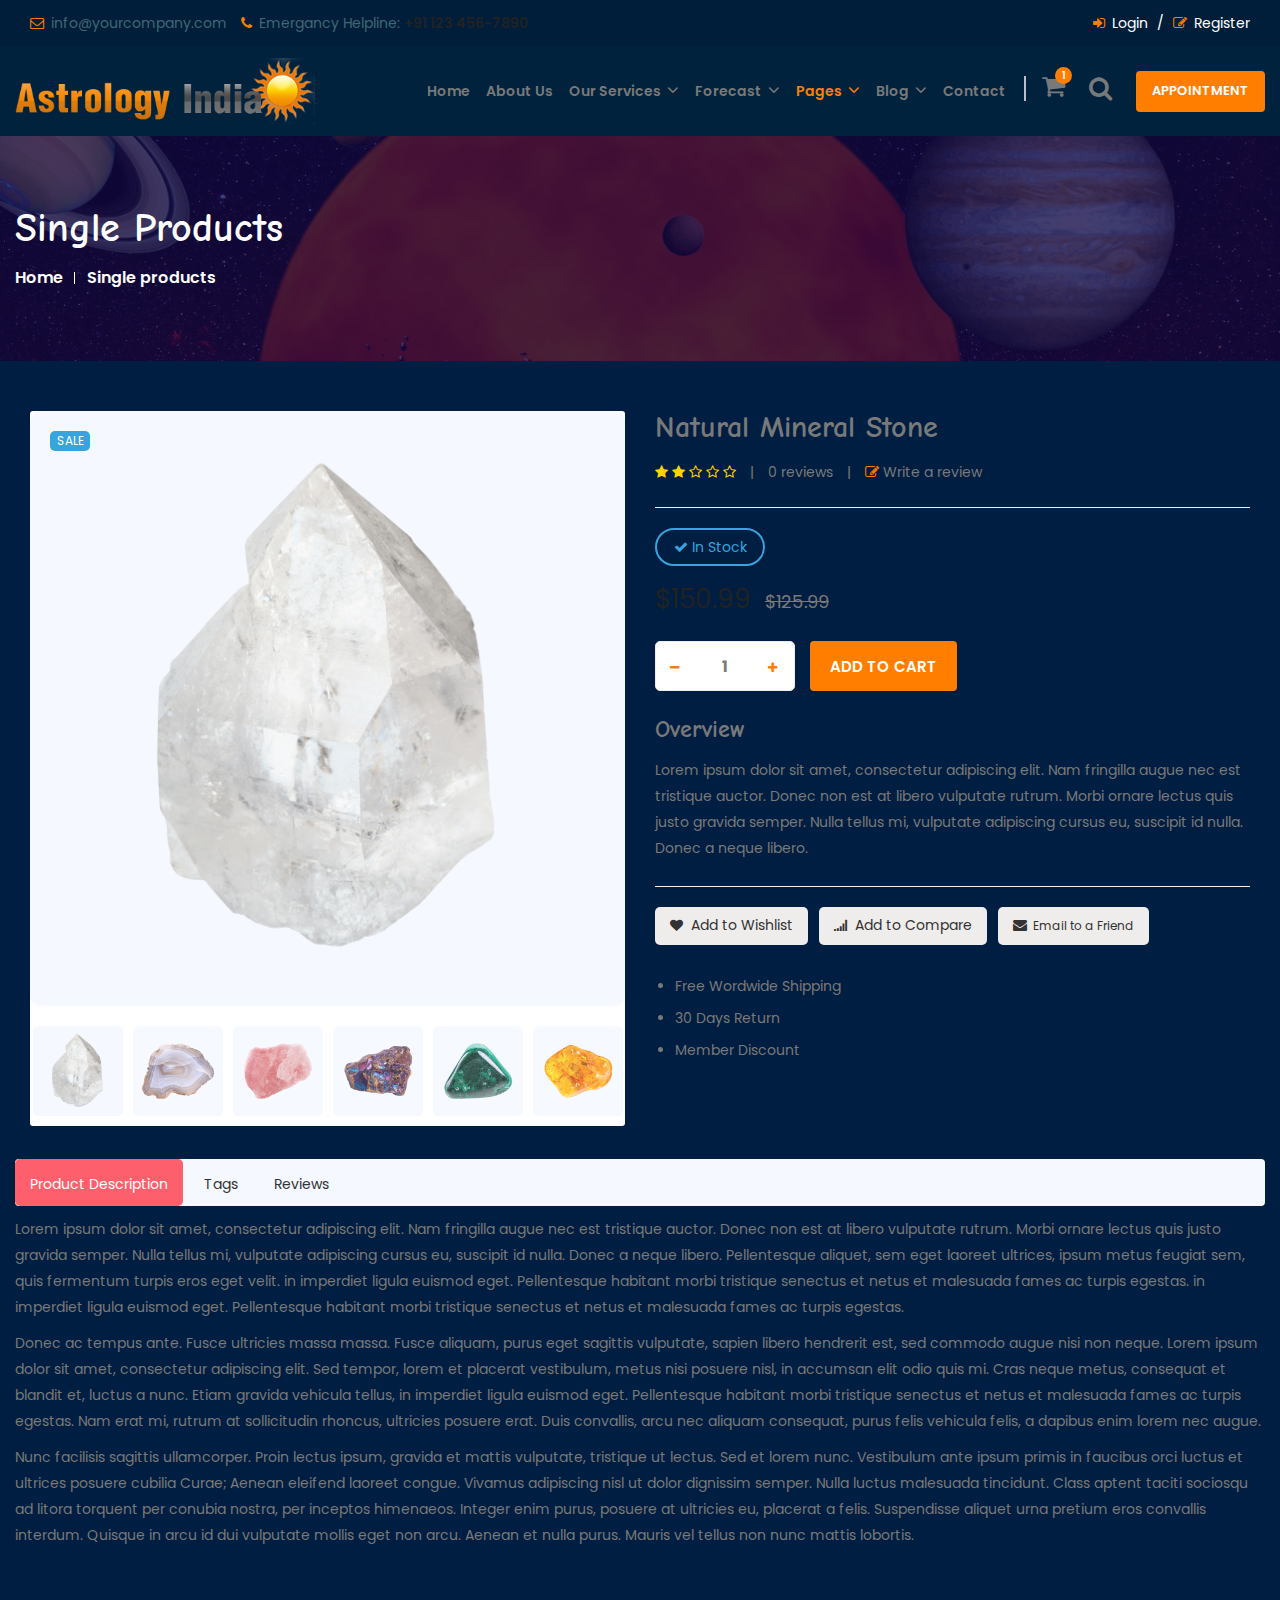
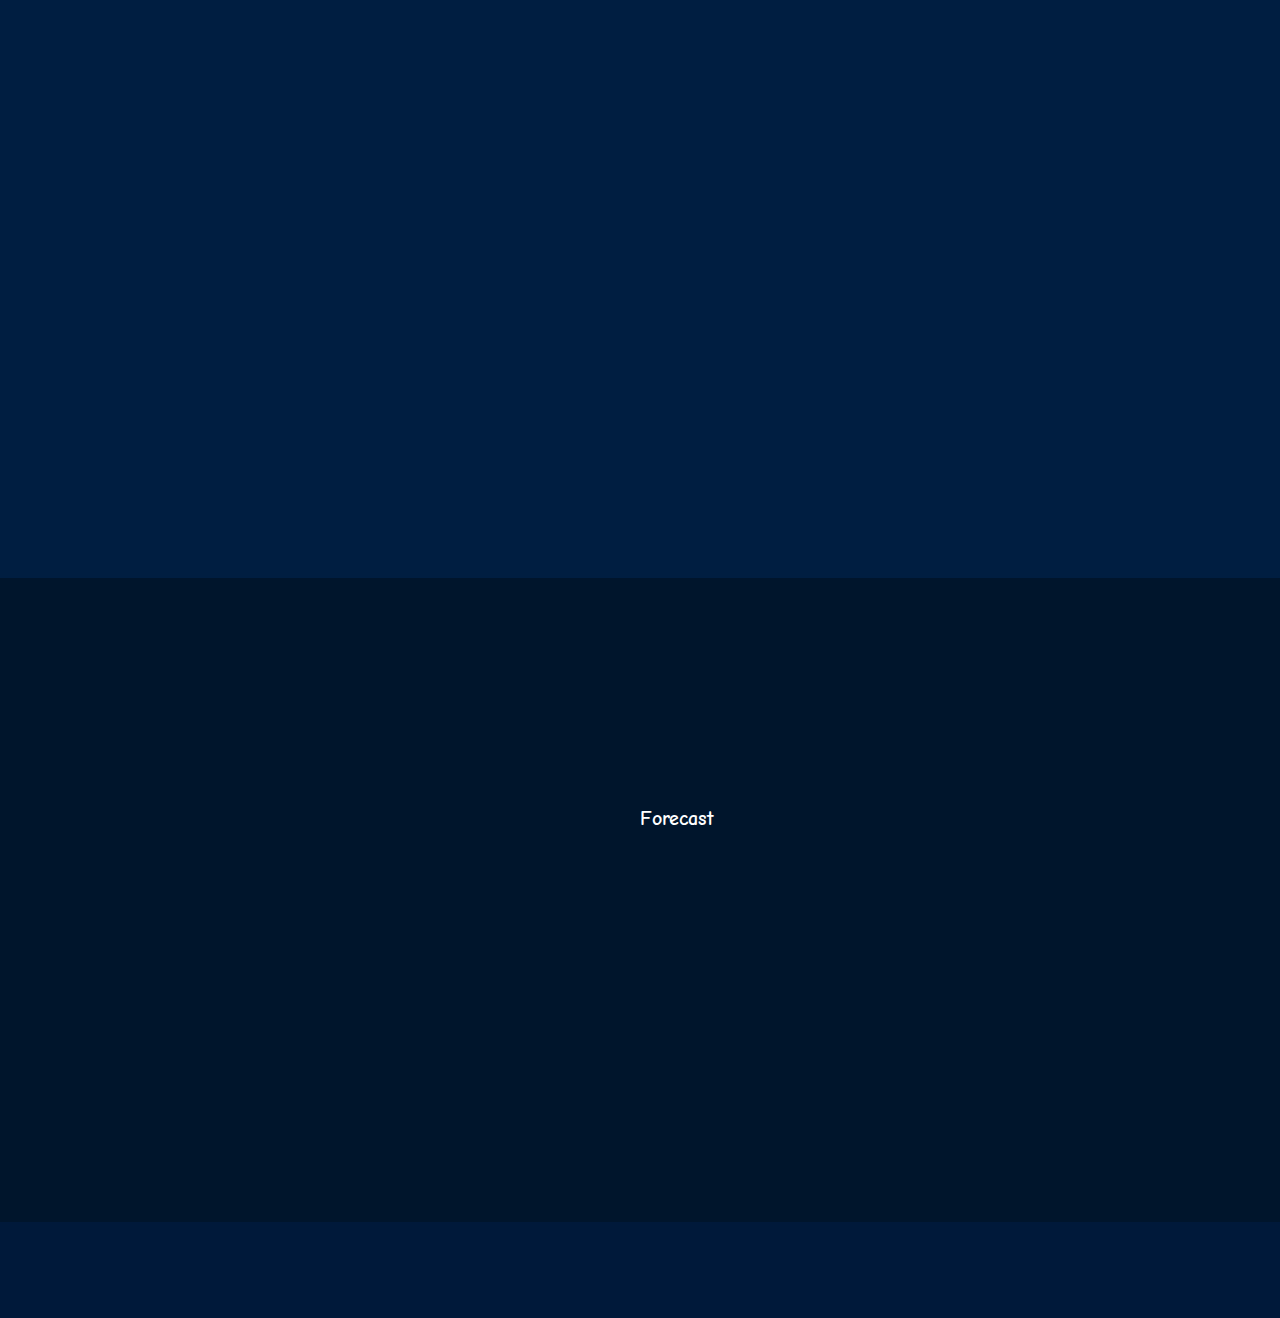
<file: single-products.html>
<!DOCTYPE html>
<html lang="en">
<head>
	<title>Horoscope | products page</title>
	<meta charset="utf-8">
	<meta name="viewport" content="width=device-width, initial-scale=1">
	<link rel="stylesheet" href="assets/vendor/bootstrap/css/bootstrap.min.css">
	<link rel="stylesheet" href="assets/css/style.css">
	<link rel="stylesheet" href="assets/css/responsive.css">
	<link rel="stylesheet" href="assets/vendor/owl.carousel/assets/owl.carousel.css"> 
	<link rel="stylesheet" href="assets/vendor/wow/animate.css"> 
	<link rel="stylesheet" href="assets/vendor/smoothproducts/smoothproducts.css"> 

	<link href="https://fonts.googleapis.com/css?family=Poppins:200,200i,300,300i,400,400i,500,500i,600,600i,700,700i,800,900&display=swap" rel="stylesheet">
	<link href="https://fonts.googleapis.com/css2?family=Comic+Neue:ital,wght@0,300;0,400;0,700;1,300;1,400;1,700&display=swap" rel="stylesheet">
	<link href="//maxcdn.bootstrapcdn.com/font-awesome/4.7.0/css/font-awesome.min.css" rel="stylesheet">
	<script src="assets/vendor/jquery/jquery-2.1.3.min.js"></script>
	<script src="assets/vendor/owl.carousel/owl.carousel.min.js"></script>
	<script src="assets/vendor/wow/wow.min.js"></script>
	<script>
	new WOW().init();
	  wow = new WOW(
		{
		  boxClass:     'wow',      // default
		  animateClass: 'animated', // default
		  offset:       0,          // default
		  mobile:       true,       // default
		  live:         true        // default
		}
		)
		wow.init();
	</script>
	
</head>
<body>
<header class="header-area">
	<!-- Top Header -->
	<div class="top-header">
		<div class="container-fluid">
			<div class="row align-items-center">
				<div class="col-lg-8 col-md-12">
					<ul class="top-header-contact-info">
						<li><i class="fa fa-envelope-o"></i> info@yourcompany.com</li>
						<li><i class="fa fa-phone"></i> Emergancy Helpline: <a href="tel:+44587154756">+91 123 456-7890</a></li>
					</ul>
				</div>
				
				<div class="col-lg-4 col-md-12">
					<ul class="top-header-social header_account">
						<li><a href="login.html"><i class="fa fa-sign-in"></i> Login <span>/</span></a> </li>
						<li><a href="register.html"><i class="fa fa-pencil-square-o"></i> Register</a></li>
					</ul>
				</div>

			</div>
		</div>
	</div>
	<!-- End Top Header -->

	<!-- Start Navbar Area -->
	<div class="navbar-area">
		<div class="astrology-responsive-nav">
			<div class="container-fluid">
				<div class="row">
					<div class="astrology-responsive-menu">
						<div class="logo">
							<a href="index.html">
								<img src="assets/image/logo/logo.png" alt="logo">
							</a>
						</div>
						
						
						<div class="others-option align-items-center">
									<div class="option-item">
										<div class="cart-btn">
											<a href="cart.html"><i class="fa fa-shopping-cart"></i><span>1</span></a>
										</div>
									</div>

									<div class="option-item">
										<div class="search-btn-box">
											<a href="#search"><i class="search-btn fa fa-search"></i></a>
										</div>
									</div>

									<div class="option-item">
										<a href="contact_us.html" class="btn"> Appointment</a>
									</div>
								</div>
					<!--mobile Menu  -->

					<div id="mySidenav" class="sidenav">
						<div class="menu_slid_bg">
							<a href="javascript:void(0)" class="closebtn" onclick="closeNav()">×</a>
							
								<div class="col-sm-12" style="padding:0px;">
									<h3>Categories</h3>
									
									<ul class="accordion" id="accordion-category">
										<li class="panel mobile_menu_li">
											<a href="index.html" class=""></i> Home</a>
										</li>
										<li class="panel mobile_menu_li">
											<a href="about_us.html" class=""></i> about us</a>
										</li>
										
										
										<li class="panel mobile_menu_li">
											<a href="#" class="">Our Services</a>
												<span class="head"><a style="" class="accordion-toggle collapsed" data-toggle="collapse" data-parent="#accordion-category" href="#category83" aria-expanded="false">
												<span class="plus">+</span><span class="minus">-</span></a></span>
												<div id="category83" class="panel-collapse collapse" style="clear: both; height: 0px;" aria-expanded="false">
													<ul>
														<li>
															 <a href="services.html">Services</a>
														</li>
														<li>
															 <a href="full_services_page.html">Services Full Page</a>
														</li>
													</ul>
												</div>
										</li>
										
										
										<li class="panel mobile_menu_li">
											<a href="#" class="">Forecast</a>
												<span class="head"><a style="" class="accordion-toggle collapsed" data-toggle="collapse" data-parent="#accordion-category" href="#category84" aria-expanded="false">
												<span class="plus">+</span><span class="minus">-</span></a></span>
												<div id="category84" class="panel-collapse collapse" style="clear: both; height: 0px;" aria-expanded="false">
													<ul>
														<li>
															 <a href="Aries.html">Aries</a>
														</li>
														<li>
															 <a href="Aries.html">Taurus</a>
														</li>
														<li>
															 <a href="Aries.html">Gemini</a>
														</li>
														<li>
															 <a href="Aries.html">Cancer</a>
														</li>
														<li>
															 <a href="Aries.html">leo</a>
														</li>
														<li>
															 <a href="Aries.html">Virgo</a>
														</li>
														<li>
															 <a href="Aries.html">Libra</a>
														</li>
														<li>
															 <a href="Aries.html">Scorpio</a>
														</li>
														<li>
															 <a href="Aries.html">Sagittairus</a>
														</li>
														<li>
															 <a href="Aries.html">Capricorn</a>
														</li>
														<li>
															 <a href="Aries.html">Aquarius</a>
														</li>
														<li>
															 <a href="Aries.html">Pisces</a>
														</li>
													</ul>
												</div>
										</li>
										
										<li class="panel mobile_menu_li">
											<a href="#" class="">Shop</a>
												<span class="head"><a style="" class="accordion-toggle collapsed" data-toggle="collapse" data-parent="#accordion-category" href="#category85" aria-expanded="false">
												<span class="plus">+</span><span class="minus">-</span></a></span>
												<div id="category85" class="panel-collapse collapse" style="clear: both; height: 0px;" aria-expanded="false">
													<ul>
														<li>
															 <a href="services.html">Products List</a>
														</li>
														<li>
															 <a href="cart.html">Cart</a>
														</li>
														<li>
															 <a href="checkout.html">Checkout</a>
														</li>
														<li>
															 <a href="single-products.html">Products Details</a>
														</li>
														<li>
															 <a href="404.html">404</a>
														</li>
													</ul>
												</div>
										</li>
										
										<li class="panel mobile_menu_li">
											<a href="#" class="">Blog</a>
												<span class="head"><a style="" class="accordion-toggle collapsed" data-toggle="collapse" data-parent="#accordion-category" href="#category86" aria-expanded="false">
												<span class="plus">+</span><span class="minus">-</span></a></span>
												<div id="category86" class="panel-collapse collapse" style="clear: both; height: 0px;" aria-expanded="false">
													<ul>
														<li>
															 <a href="blog.html">Blog Grid</a>
														</li>
														<li>
															 <a href="blog-left.html">Blog Grid View Left</a>
														</li>
														<li>
															 <a href="blog-right.html">Blog Grid View right</a>
														</li>
														<li>
															 <a href="blog-details.html">Blog Details</a>
														</li>
													</ul>
												</div>
										</li>
										<li class="panel mobile_menu_li">
											<a href="#" class="">my Account</a>
												<span class="head"><a style="" class="accordion-toggle collapsed" data-toggle="collapse" data-parent="#accordion-category" href="#category87" aria-expanded="false">
												<span class="plus">+</span><span class="minus">-</span></a></span>
												<div id="category87" class="panel-collapse collapse" style="clear: both; height: 0px;" aria-expanded="false">
													<ul>
														<li>
															 <a href="login.html"> Login </a>
														</li>
														<li>
															 <a href="register.html"> Register</a>
														</li>
													</ul>
												</div>
										</li>

										<li class="panel mobile_menu_li">
											<a href="contact_us.html" class=""> Contact Us</a>
										</li>
									</ul>
							<div class="clear"></div>
							</div>
							 
						</div>
					</div>

					<span class="menu_open" onclick="openNav()">&#9776; Menu</span>
					<!-- mobile Menu  end-->
					</div>
				</div>
			</div>
		</div>

		<div class="astrology-nav">
			<div class="container-fluid">
				<div class="row">
					<div class="header_menu_wrapper">
						<nav class="navbar navbar-expand-md navbar-light">
							<a class="navbar-brand" href="index.html">
								<img src="assets/image/logo/logo.png" alt="logo">
							</a>

							<div class="collapse navbar-collapse mean-menu" style="display: block;">
								<ul class="navbar-nav">
									<li class="nav-item"><a href="index.html" class="nav-link">Home</a></li>
									
									<li class="nav-item"><a href="about_us.html" class="nav-link">About Us</a></li>

									<li class="nav-item"><a href="" class="nav-link">Our Services <i class="fa fa-angle-down"></i></a>
										<ul class="dropdown-menu">
											<li class="nav-item"><a href="services.html" class="nav-link">Services</a></li>
											<li class="nav-item"><a href="full_services_page.html" class="nav-link">Services Full Page</a></li>

										</ul>
									</li>
									
									<li class="nav-item"><a href="#" class="nav-link">Forecast <i class="fa fa-angle-down"></i></a>
										<ul class="dropdown-menu">
											<li class="nav-item"><a href="Aries.html" class="nav-link">Aries</a></li>

											<li class="nav-item"><a href="Aries.html" class="nav-link">Taurus</a></li>

											<li class="nav-item"><a href="Aries.html" class="nav-link">Gemini</a></li>

											<li class="nav-item"><a href="Aries.html" class="nav-link">Cancer</a></li>
											<li class="nav-item"><a href="Aries.html" class="nav-link">leo</a></li>
											<li class="nav-item"><a href="Aries.html" class="nav-link">Virgo</a></li>
											<li class="nav-item"><a href="Aries.html" class="nav-link">Libra</a></li>
											<li class="nav-item"><a href="Aries.html" class="nav-link">Scorpio</a></li>
											<li class="nav-item"><a href="Aries.html" class="nav-link">Sagittairus</a></li>
											<li class="nav-item"><a href="Aries.html" class="nav-link">Capricorn</a></li>
											<li class="nav-item"><a href="Aries.html" class="nav-link">Aquarius</a></li>
											<li class="nav-item"><a href="Aries.html" class="nav-link">Pisces</a></li>

										</ul>
									</li> 
									<li class="nav-item"><a href="#" class="nav-link active">Pages <i class="fa fa-angle-down"></i></a>
										<ul class="dropdown-menu">

											<li class="nav-item"><a href="#" class="nav-link">Shop <i class="fa fa-angle-right"></i></a>
												<ul class="dropdown-menu">
													<li class="nav-item"><a href="products.html" class="nav-link">Products List</a></li>

													<li class="nav-item"><a href="cart.html" class="nav-link">Cart</a></li>

													<li class="nav-item"><a href="checkout.html" class="nav-link">Checkout</a></li>

													<li class="nav-item"><a href="single-products.html" class="nav-link">Products Details</a></li>
												</ul>
											</li>

											<li class="nav-item"><a href="404.html" class="nav-link">404</a></li>
										</ul>
									</li>

									<li class="nav-item"><a href="#" class="nav-link">Blog <i class="fa fa-angle-down"></i></a>
										<ul class="dropdown-menu">
											<li class="nav-item"><a href="blog.html" class="nav-link">Blog Grid</a></li>
											
											<li class="nav-item"><a href="blog-left.html" class="nav-link">Blog Grid View Left</a></li>
											
											<li class="nav-item"><a href="blog-right.html" class="nav-link">Blog Grid View right</a></li>

											<li class="nav-item"><a href="blog-details.html" class="nav-link">Blog Details</a></li>
										</ul>
									</li>

									<li class="nav-item"><a href="contact_us.html" class="nav-link">Contact</a></li>
								</ul>

								<div class="others-option align-items-center">
									<div class="option-item">
										<div class="cart-btn">
											<a href="cart.html"><i class="fa fa-shopping-cart"></i><span>1</span></a>
										</div>
									</div>

									<div class="option-item">
										<div class="search-btn-box">
											<a href="#search"><i class="search-btn fa fa-search"></i></a>
										</div>
									</div>

									<div class="option-item">
										<a href="contact_us.html" class="btn"> Appointment</a>
									</div>
								</div>
							</div>
						</nav>
						<div class="clear"></div>
					</div>
				</div>
			</div>
		</div>
	</div>
	<!-- End Navbar Area --> 
<div id="search" class="input-group header">
	<span class="close">x</span>
		<form>
			<input value="" name="search" type="search" placeholder="Search">
			 <span class="input-group-btn">
				<button type="button" class="btn"><i class="fa fa-search"></i></button>
			</span>
			<div class="clear"></div>
		</form>
</div>	
</header>
<!-- Header End -->
<!-- breadcrumb -->
<section class="main_breadcrumb">
	<div class="container-fluid">
		<div class="row">
			<div class="breadcrumb-content">
				<h2>Single products</h2>
				<ul>
					<li><a href="index.html">Home</a></li>
					<li><a href="">Single products</a></li>
				</ul>
			</div>
		</div>
	</div>
</section>
<div id="content" class="single_products_page">
<!-- single products page -->
	<div id="products_products" class="single_products_section">
		<div class="container-fluid">
			<div class="row">
				<div class="col-sm-6">
					<div class="eb_right single_products_right_side">
						<div class="single_products_images">
							<div class="single_product_image">
								<div class="sp-loading">
									<img src="assets/image/products/products_16.png" alt="" width="100%">
								</div>
								<div class="sale"><span class="">Sale</span></div>
							</div>
							
							<div class="sp-wrap">
								<div id="additional_silder_products_images" class="owl-carousel">
									<div class="item">
										<a href="assets/image/products/products_01.png">
											<img src="assets/image/products/products_01.png" alt="">
										</a>
									</div>	
									<div class="item">
										<a href="assets/image/products/products_02.png">
											<img src="assets/image/products/products_02.png" alt="">
										</a>
									</div>
									<div class="item">
										<a href="assets/image/products/products_03.png">
											<img src="assets/image/products/products_03.png" alt="">
										</a>
									</div>
									<div class="item">
										<a href="assets/image/products/products_07.png">
											<img src="assets/image/products/products_07.png" alt="">
										</a>
									</div>	
									<div class="item">
										<a href="assets/image/products/products_08.png">
											<img src="assets/image/products/products_08.png" alt="">
										</a>
									</div>	
									<div class="item">
										<a href="assets/image/products/products_09.png">
											<img src="assets/image/products/products_09.png" alt="">
										</a>
									</div>
									
								</div>
							</div>
						</div>
					</div>
				</div>
				
				
				<div class="col-sm-6">
					<div class="eb_left single_products_left_side">
						<h2>Natural Mineral Stone</h2>
						<div class="rating">
							<p>			
								<span><i class="fa fa-star"></i></span>				  				  
								<span><i class="fa fa-star"></i></span>				  				  
								<span><i class="fa fa-star-o"></i></span>				  				 
								<span><i class="fa fa-star-o"></i></span>				  				  
								<span><i class="fa fa-star-o"></i></span>				  					
								<span class="border"> | </span> 
								<a href="" onclick="">0 reviews</a> <span class="border"> | </span> 	  
								<a href="" onclick="" class="text_write_icon"><i class="fa fa-pencil-square-o"></i> Write a review</a>		  
							</p>
						</div>
						<hr>
						<div class="price-block">
							<div class="price-box">
								<p class="in-stock"><i class="fa fa-check"></i> In Stock</p>
								<p class="special-price"> <span class="price-label">Special Price</span> <span id="product-price-48" class="price"> $150.99 </span> </p>
								<p class="old-price"> <span class="price-label">Regular Price:</span> <span class="price"> $125.99 </span> </p>
							</div>
						</div>
						
						<div class="add-to-box">
							<div class="add-to-cart">
								<div class="pull-left">
									<div class="custom pull-left">
										<button onclick="var result = document.getElementById('qty'); var qty = result.value; if( !isNaN( qty ) &amp;&amp; qty > 0 ) result.value--;return false;" class="reduced items-count" type="button"><i class="fa fa-minus">&nbsp;</i></button>
										<input type="text" class="input-text qty" title="Qty" value="1" maxlength="12" id="qty" name="qty">
										<button onclick="var result = document.getElementById('qty'); var qty = result.value; if( !isNaN( qty )) result.value++;return false;" class="increase items-count" type="button"><i class="fa fa-plus">&nbsp;</i></button>
									</div>
								</div>
								<button onclick="productAddToCartForm.submit(this)" class="btn btn-cart" title="Add to Cart" type="button">Add to Cart</button>
							</div>
						</div>
						
						<div class="short-description">
							<h3>overview</h3>
                            <p>Lorem ipsum dolor sit amet, consectetur adipiscing elit. Nam fringilla augue nec est tristique auctor. Donec non est at libero vulputate rutrum. Morbi ornare lectus quis justo gravida semper. Nulla tellus mi, vulputate adipiscing cursus eu, suscipit id nulla. Donec a neque libero. </p>
						</div>
						
						<div class="email-addto-box">
							<ul class="add-to-links">
								<li> <a class="link-wishlist" href="#"><span>Add to Wishlist</span></a></li>
								<li><span class="separator">|</span> <a class="link-compare" href="#"><span>Add to Compare</span></a></li>
							</ul>
							<p class="email-friend"><a href="#" class=""><span>Email to a Friend</span></a></p>
                      </div>
						<ul class="shipping-pro">
							<li>Free Wordwide Shipping</li>
							<li>30 Days Return</li>
							<li>Member Discount</li>
                        </ul>
						
					</div>	
				</div>
			</div>		
			
			<!---- ---------------------->
			<div class="row">
				<div class="product-collateral">
					<div class="add_info">
							<ul id="product-detail-tab" class="nav nav-tabs product-tabs">
								<li class="active"> <a href="#product_tabs_description" data-toggle="tab"> Product Description </a> </li>
								<li><a href="#product_tabs_tags" data-toggle="tab">Tags</a></li>
								<li> <a href="#reviews_tabs" data-toggle="tab">Reviews</a> </li>
							</ul>


						  <div id="productTabContent" class="tab-content">
								<div class="tab-pane fade in active" id="product_tabs_description">
									<div class="std">
									<p>Lorem ipsum dolor sit amet, consectetur adipiscing elit. Nam fringilla augue nec est tristique auctor. Donec non est at libero vulputate rutrum. Morbi ornare lectus quis justo gravida semper. Nulla tellus mi, vulputate adipiscing cursus eu, suscipit id nulla. Donec a neque libero. Pellentesque aliquet, sem eget laoreet ultrices, ipsum metus feugiat sem, quis fermentum turpis eros eget velit. in imperdiet ligula euismod eget. Pellentesque habitant morbi tristique senectus et netus et malesuada fames ac turpis egestas. in imperdiet ligula euismod eget. Pellentesque habitant morbi tristique senectus et netus et malesuada fames ac turpis egestas. </p>
									<p>Donec ac tempus ante. Fusce ultricies massa massa. Fusce aliquam, purus eget sagittis vulputate, sapien libero hendrerit est, sed commodo augue nisi non neque. Lorem ipsum dolor sit amet, consectetur adipiscing elit. Sed tempor, lorem et placerat vestibulum, metus nisi posuere nisl, in accumsan elit odio quis mi. Cras neque metus, consequat et blandit et, luctus a nunc. Etiam gravida vehicula tellus, in imperdiet ligula euismod eget. Pellentesque habitant morbi tristique senectus et netus et malesuada fames ac turpis egestas. Nam erat mi, rutrum at sollicitudin rhoncus, ultricies posuere erat. Duis convallis, arcu nec aliquam consequat, purus felis vehicula felis, a dapibus enim lorem nec augue.</p>
									<p> Nunc facilisis sagittis ullamcorper. Proin lectus ipsum, gravida et mattis vulputate, tristique ut lectus. Sed et lorem nunc. Vestibulum ante ipsum primis in faucibus orci luctus et ultrices posuere cubilia Curae; Aenean eleifend laoreet congue. Vivamus adipiscing nisl ut dolor dignissim semper. Nulla luctus malesuada tincidunt. Class aptent taciti sociosqu ad litora torquent per conubia nostra, per inceptos himenaeos. Integer enim purus, posuere at ultricies eu, placerat a felis. Suspendisse aliquet urna pretium eros convallis interdum. Quisque in arcu id dui vulputate mollis eget non arcu. Aenean et nulla purus. Mauris vel tellus non nunc mattis lobortis.</p>
								  </div>
								</div>
								<!-- product tabs description End-->
								<div class="tab-pane fade" id="product_tabs_tags">
									<div class="box-collateral box-tags">
										<div class="tags">
											  <form id="addTagForm" action="#" method="get">
													<div class="form-add-tags">
														<label for="productTagName">Add Tags:</label>
														<div class="input-box">
															<input class="input-text" name="productTagName" id="productTagName" type="text">
															<button type="button" title="Add Tags" class=" btn btn-add" onclick="submitTagForm()"> <span>Add Tags</span> </button>
														</div>
													  <!--input-box--> 
													</div>
											  </form>
										</div>
									<!--tags-->
									<p class="note">Use spaces to separate tags. Use single quotes (') for phrases.</p>
									</div>
								</div>
								<!-- Add Tags End-->
								<div class="tab-pane fade" id="reviews_tabs">
									<div class="eb-Reviews">
										<div>
											<h4 class="eb-Reviews-title">2 reviews for <span>Bacca Bucci Men's Running Shoes</span></h4>
											<ol class="commentlist">
												<li class="comment">
												<div>
													<img alt="" src="assets/image/member/member.png" class="avatar avatar-60 photo">
													<div class="comment-text">
													<div class="ratings">
														<div class="rating-box">
															<div style="width:100%" class="rating"></div>
														</div>
														</div>
														<p class="meta">
														<strong>John Doe</strong> 
														<span>–</span> April 19, 2018
														</p>
														<div class="description"><p>Vivamus magna justo, lacinia eget consectetur sed, convallis at tellus. Nulla quis lorem ut libero malesuada feugiat. Proin eget tortor risus. Donec rutrum congue leo eget malesuada. Lorem ipsum dolor sit amet, consectetur adipiscing elit.</p>
														<p>Donec sollicitudin molestie malesuada. Vivamus suscipit tortor eget felis porttitor volutpat. Lorem ipsum dolor sit amet, consectetur adipiscing elit. Nulla quis lorem ut libero malesuada feugiat. Vivamus magna justo, lacinia eget consectetur sed, convallis at tellus.</p>
														</div>
													</div>
												</div>
												</li><!-- #comment-## -->
												<li class="comment">
													<div>
														<img alt="" src="assets/image/member/member2.png" class="avatar avatar-60 photo">
														<div class="comment-text">
														<div class="ratings">
															  <div class="rating-box">
																<div style="width:100%" class="rating"></div>
															  </div>
															  
															</div>
														<p class="meta">
														<strong>Stephen Smith</strong> <span>–</span> June 02, 2018
														</p>
														<div class="description"><p>Donec rutrum congue leo eget malesuada. Lorem ipsum dolor sit amet, consectetur adipiscing elit.</p>
														</div>
													</div>
												</div>
												</li><!-- #comment-## -->
											</ol>
										</div>
									<div>
								<div>
								<div class="comment-respond">
									<span class="comment-reply-title">Add a review </span>			
									<form action="#" method="post" class="comment-form" novalidate="">
										<p class="comment-notes"><span id="email-notes">Your email address will not be published.</span> Required fields are marked <span class="required">*</span></p>
										<div class="comment-form-rating">
											<label id="rating">Your rating</label>
											<p class="stars">
											<span>
											<a class="star-1" href="#">1</a>
											<a class="star-2" href="#">2</a>
											<a class="star-3" href="#">3</a>
											<a class="star-4" href="#">4</a>
											<a class="star-5" href="#">5</a>
											</span>
											</p>
										</div>
										<p class="comment-form-comment">
											<label>Your review <span class="required">*</span></label>
											<textarea id="comment" name="comment" cols="45" rows="8" required=""></textarea>
										</p>
										<p class="comment-form-author">
										<label for="author">Name <span class="required">*</span></label> 
										<input id="author" name="author" type="text" value="" size="30" required=""></p>
										<p class="comment-form-email">
										<label for="email">Email <span class="required">*</span></label> 
										<input id="email" name="email" type="email" value="" size="30" required=""></p>
										<p class="form-submit">
										<input name="submit" type="submit" id="submit" class="btn submit" value="Submit"> 
										</p>
									</form>
								</div><!-- #respond -->
							</div>
						</div>
						<div class="clear"></div>
					</div>
				</div>
						  </div>
					</div>
				</div>
			</div>
				
			<!---- ---------------------->
			
			<!-- relative products -->
			
			<!-- Our products  -->
				<div id="products" class="products_section related_product">
						<div class="heading_wrapper wow fadeInDown animated">
							<h2 class="wow fadeInDown animated">Related Products</h2>
						</div>
						<div class="row">
							<div id="related_product" class="owl-carousel owl-theme">
						<!--1 -->
							<div class="item">
								<div class="col-sm-12">
									<div class="product-thumb">
										<div class="image wow fadeInDown animated">
											<a href=""><img class="wow fadeInDown animated" src="assets/image/products/products_01.png" alt="Kundli Dosha" title="Kundli Dosha" width="100%"></a>
											
											<div class="sale"><span class="">Sale</span></div>
											<div class="button-group">
												<div class="inner">
													<button type="button" title="Quick View" class="button-quickview"><span>Quick View</span></button>
													<button type="button" title="Add to Wish List" class="button-wishlist"><span>Add to Wish List</span></button>
													<button type="button" title="Compare this Product" class="button-compare"><span>Compare this Product</span></button>
												</div>
											</div>
										</div>
										<div class="caption">
											
											<div class="rate-and-title">
												<h4 class="wow fadeInDown animated"><a href="">Natural Mineral Stone</a></h4>
												<div class="rating wow fadeInDown animated">
													<i class="fa fa-star"></i>
													<i class="fa fa-star"></i>
													<i class="fa fa-star-o"></i>
													<i class="fa fa-star-o"></i>
													<i class="fa fa-star-o"></i>
													<div class="clear"></div>
												</div>
												<p class="price wow fadeInDown animated">
													<span class="price-old">$123.20</span> <span class="price-new">$110.00</span>  
												</p>
												<button type="button" class="btn wow fadeInDown animated" onclick="" title="Add to Cart"><span><i class="fa fa-shopping-cart"></i> Add to Cart</span></button>
											</div>
										</div>
									</div>
								</div>				
							</div>				
							<!-- 2-->
							<div class="item">
								<div class="col-sm-12">
									<div class="product-thumb">
										<div class="image wow fadeInDown animated">
											<a href=""><img class="wow fadeInDown animated" src="assets/image/products/products_02.png" alt="Kundli Dosha" title="Kundli Dosha" width="100%"></a>
											
											<div class="sale"><span class="">Sale</span></div>
											<div class="button-group">
												<div class="inner">
													<button type="button" title="Quick View" class="button-quickview"><span>Quick View</span></button>
													<button type="button" title="Add to Wish List" class="button-wishlist"><span>Add to Wish List</span></button>
													<button type="button" title="Compare this Product" class="button-compare"><span>Compare this Product</span></button>
												</div>
											</div>
										</div>
										<div class="caption">
											
											<div class="rate-and-title">
												<h4 class="wow fadeInDown animated"><a href="">Natural Agate</a></h4>
												<div class="rating wow fadeInDown animated">
													<i class="fa fa-star"></i>
													<i class="fa fa-star"></i>
													<i class="fa fa-star-o"></i>
													<i class="fa fa-star-o"></i>
													<i class="fa fa-star-o"></i>
													<div class="clear"></div>
												</div>
												<p class="price wow fadeInDown animated">
													<span class="price-old">$123.20</span> <span class="price-new">$110.00</span>  
												</p>
												<button type="button" class="btn wow fadeInDown animated" onclick="" title="Add to Cart"><span><i class="fa fa-shopping-cart"></i> Add to Cart</span></button>
											</div>
										</div>
									</div>
								</div>				
							</div>				
							<!-- 3-->
							<div class="item">
								<div class="col-sm-12">
									<div class="product-thumb">
										<div class="image wow fadeInDown animated">
											<a href=""><img class="wow fadeInDown animated" src="assets/image/products/products_03.png" alt="Kundli Dosha" title="Kundli Dosha" width="100%"></a>
											<div class="button-group">
												<div class="inner">
													<button type="button" title="Quick View" class="button-quickview"><span>Quick View</span></button>
													<button type="button" title="Add to Wish List" class="button-wishlist"><span>Add to Wish List</span></button>
													<button type="button" title="Compare this Product" class="button-compare"><span>Compare this Product</span></button>
												</div>
											</div>
										</div>
										<div class="caption">
											
											<div class="rate-and-title">
												<h4 class="wow fadeInDown animated"><a href="">Rose Quartz</a></h4>
												<div class="rating wow fadeInDown animated">
													<i class="fa fa-star"></i>
													<i class="fa fa-star"></i>
													<i class="fa fa-star-o"></i>
													<i class="fa fa-star-o"></i>
													<i class="fa fa-star-o"></i>
													<div class="clear"></div>
												</div>
												<p class="price wow fadeInDown animated">
													<span class="price-new">$50.00</span>  
												</p>
												<button type="button" class="btn wow fadeInDown animated" onclick="" title="Add to Cart"><span><i class="fa fa-shopping-cart"></i> Add to Cart</span></button>
											</div>
										</div>
									</div>
								</div>				
							</div>				
							<!--4 -->
							<div class="item">
								<div class="col-sm-12">
									<div class="product-thumb">
										<div class="image wow fadeInDown animated">
											<a href=""><img class="wow fadeInDown animated" src="assets/image/products/products_07.png" alt="Kundli Dosha" title="Kundli Dosha" width="100%"></a>
											<div class="button-group">
												<div class="inner">
													<button type="button" title="Quick View" class="button-quickview"><span>Quick View</span></button>
													<button type="button" title="Add to Wish List" class="button-wishlist"><span>Add to Wish List</span></button>
													<button type="button" title="Compare this Product" class="button-compare"><span>Compare this Product</span></button>
												</div>
											</div>
										</div>
										<div class="caption">
											
											<div class="rate-and-title">
												<h4 class="wow fadeInDown animated"><a href="">Titanium Quartz</a></h4>
												<div class="rating wow fadeInDown animated">
													<i class="fa fa-star"></i>
													<i class="fa fa-star"></i>
													<i class="fa fa-star-o"></i>
													<i class="fa fa-star-o"></i>
													<i class="fa fa-star-o"></i>
													<div class="clear"></div>
												</div>
												<p class="price wow fadeInDown animated">
													<span class="price-new">$50.00</span>  
												</p>
												<button type="button" class="btn wow fadeInDown animated" onclick="" title="Add to Cart"><span><i class="fa fa-shopping-cart"></i> Add to Cart</span></button>
											</div>
										</div>
									</div>
								</div>	
							</div>	
							<!--5 -->	
								<div class="item">
									<div class="col-sm-12">
										<div class="product-thumb">
											<div class="image wow fadeInDown animated">
												<a href=""><img class="wow fadeInDown animated" src="assets/image/products/products_01.png" alt="Kundli Dosha" title="Kundli Dosha" width="100%"></a>
												
												<div class="sale"><span class="">Sale</span></div>
												<div class="button-group">
													<div class="inner">
														<button type="button" title="Quick View" class="button-quickview"><span>Quick View</span></button>
														<button type="button" title="Add to Wish List" class="button-wishlist"><span>Add to Wish List</span></button>
														<button type="button" title="Compare this Product" class="button-compare"><span>Compare this Product</span></button>
													</div>
												</div>
											</div>
											<div class="caption">
												
												<div class="rate-and-title">
													<h4 class="wow fadeInDown animated"><a href="">Natural Mineral Stone</a></h4>
													<div class="rating wow fadeInDown animated">
														<i class="fa fa-star"></i>
														<i class="fa fa-star"></i>
														<i class="fa fa-star-o"></i>
														<i class="fa fa-star-o"></i>
														<i class="fa fa-star-o"></i>
														<div class="clear"></div>
													</div>
													<p class="price wow fadeInDown animated">
														<span class="price-old">$123.20</span> <span class="price-new">$110.00</span>  
													</p>
													<button type="button" class="btn wow fadeInDown animated" onclick="" title="Add to Cart"><span><i class="fa fa-shopping-cart"></i> Add to Cart</span></button>
												</div>
											</div>
										</div>
									</div>				
								</div>			
							<!-- products end -->
							</div>
						</div>
				</div>
			</div>
			<!-- Products End-->
			
			<!-- relative products  end-->
			
		</div>	
	</div>
</div>
<!-- Footer Section -->
	<footer id="footer" class="footer">
		<div class="container-fluid">
			<div class="row">
			<!-- Newslatter-->
				<div class="footer_newslatter wow fadeInDown animated">
						<div class="box">
							<div class="row">
								<div class="col-sm-3">
									<strong class="wow fadeInDown animated">sign up for free</strong>
								</div>
								<div class="col-sm-4">
									<p class="wow fadeInDown animated">get your daily astrology, daily lovescope and daily tarot by email</p>
								</div>
								<div class="col-sm-5">
									<form id="newsletter" accept-charset="utf-8">
										<div class="success wow fadeInDown animated" style="display: none;">Your subscribe request has been sent!</div>
										<label class="email">
											<input type="email" placeholder="Enter your email here" class="wow fadeInDown animated">
										</label>
										<a href="#" data-type="submit" class="wow fadeInDown animated">subscribe</a>
									</form>
								</div>
							</div>
						</div>
				</div>
			<!-- Newslatter end-->
			<div class="row footer_matter">
				<div class="col-lg-3 col-md-3 col-sm-12 col-xs-12">
					<div class="footer_logo_wrapper">
						<img src="assets/image/logo/logo.png" alt="footer_logo" class="img-responsive wow fadeInDown animated">
						<h3 class="wow fadeInDown animated">+91-123-456-7890</h3>
						<h4 class="wow fadeInDown animated"><a href="#" class="btn wow fadeInDown animated">Read More</a></h4>
						<ul>
							<li class="wow fadeInDown animated"><a href="#"><i class="fa fa-facebook"></i></a></li>
							<li class="wow fadeInDown animated"><a href="#"><i class="fa fa-twitter"></i></a></li>
							<li class="wow fadeInDown animated"><a href="#"><i class="fa fa-youtube-play"></i></a></li>
							<li class="wow fadeInDown animated"><a href="#"><i class="fa fa-linkedin"></i></a></li>
						</ul>
					</div>
				</div>
				<div class="col-lg-3 col-md-3 col-sm-12 col-xs-12">
					<div class="footer_list_wrapper">
						<h2 class="wow fadeInDown animated">Our Services</h2>
						<ul class="footer_list">
							<li class="wow fadeInDown animated"><a href="about_us.html"><i class="fa fa-angle-right" aria-hidden="true"></i> About Us</a>
							</li>
							<li class="wow fadeInDown animated"><a href="services.html"><i class="fa fa-angle-right" aria-hidden="true"></i> Our Services </a>
							</li>
							<li class="wow fadeInDown animated"><a href="products.html"><i class="fa fa-angle-right" aria-hidden="true"></i>Products List </a>
							</li>
							<li class="wow fadeInDown animated"><a href="cart.html"><i class="fa fa-angle-right" aria-hidden="true"></i> Cart</a>
							</li>
							<li class="wow fadeInDown animated"><a href="checkout.html"><i class="fa fa-angle-right" aria-hidden="true"></i>Checkout </a> </li>
							<li class="wow fadeInDown animated"><a href="blog.html"><i class="fa fa-angle-right" aria-hidden="true"></i>Blog </a> </li>
							<li class="wow fadeInDown animated"><a href="contact_us.html"><i class="fa fa-angle-right" aria-hidden="true"></i>Contact Us </a> </li>
						</ul>
					</div>
				</div>
				<div class="col-lg-3 col-md-3 col-sm-12 col-xs-12">
					<div class="footer_list_wrapper">
						<h2>Forecast</h2>
						<ul class="footer_list">
							<li class="wow fadeInDown animated"><a href="Aries.html"><i class="fa fa-angle-right" aria-hidden="true"></i> Aries</a>
							</li>
							<li class="wow fadeInDown animated"><a href="Aries.html"><i class="fa fa-angle-right" aria-hidden="true"></i> Taurus </a>
							</li>
							<li class="wow fadeInDown animated"><a href="Aries.html"><i class="fa fa-angle-right" aria-hidden="true"></i> Gemini</a>
							</li>
							<li class="wow fadeInDown animated"><a href="Aries.html"><i class="fa fa-angle-right" aria-hidden="true"></i> Cancer</a>
							</li>
							<li class="wow fadeInDown animated"><a href="Aries.html"><i class="fa fa-angle-right" aria-hidden="true"></i>leo</a> </li>
							<li class="wow fadeInDown animated"><a href="Aries.html"><i class="fa fa-angle-right" aria-hidden="true"></i>Libra</a> </li>
							<li class="wow fadeInDown animated"><a href="Aries.html"><i class="fa fa-angle-right" aria-hidden="true"></i>Scorpio</a> </li>
							
						</ul>
					</div>
				</div>
				
			</div>
		</div>
	</div>
</footer>
	
	<div class="footer_copyright">
		<div class="container-fluid">
			<p class="wow fadeInDown animated">© Copyright 2021 by .... All right Reserved</p>
		</div>
	</div>

<!-- Footer Section End -->
<!-- back-to-top scrtion -->
<div class="top_button">
  <a class="back-to-top" style="cursor:pointer;" id="top-scrolltop"><i class="fa fa-angle-up"></i></a>
</div>
<!-- back-to-top scrtion End-->
<script>

$(document).ready(function(){
	$('#additional_silder_products_images').owlCarousel({	
		items:5,
		itemsDesktop:[1199,3],
		itemsDesktopSmall:[992,2],
		itemsTablet:[768,3],
		itemsMobile:[600,2],
		autoPlay: 6000,
		pagination: false,
		navigation: true,
		navigationText: ['<i class="fa fa-angle-left fa-5x"></i>', '<i class="fa fa-angle-right fa-5x"></i>']
	});
});

$(document).ready(function(){
	$('#related_product').owlCarousel({	
		items: 4,
		itemsDesktop:[1199,3],
		itemsDesktopSmall:[992,3],
		itemsTablet:[768,2],
		itemsMobile:[450,1],
		autoPlay: 10000,
		pagination: false,
		navigation: true,
		navigationText: ['<i class="fa fa-angle-left"></i>', '<i class="fa fa-angle-right"></i>']
	});
});

$(window).load(function() {
	$('.sp-wrap').smoothproducts();
});

</script>
<!-- script files -->
	<script src="assets/vendor/bootstrap/js/bootstrap.min.js"></script>
	<script src="assets/js/custom.js"></script>
	<script src="assets/vendor/smoothproducts/smoothproducts.min.js"></script>
<!-- script files -->
</body>
</html>
</file>
<file: assets/css/style.css>
body
{
    background-color: #001e41;
	font-family: 'Poppins', sans-serif;
    font-size: 14px;
    line-height: 26px;
    color: #797979;
    overflow-x: hidden;
}

h1, h2, h3, h4, h5, h6 {
	line-height: 1.1;
	font-weight:600;
	margin:0 0 15px 0;
	padding:0;
	text-transform:capitalize;
	font-family: 'Comic Neue', cursive;
}

h1 {
	font-size: 36px;
}
h2 {
	font-size:30px;
}
h3 {
	font-size: 24px;
}
h4 {
	font-size: 18px;
}
h5 {
	font-size: 16px;
}
h6 {
	font-size: 14px;
}
a {
	color: #222222;
    -webkit-transition: all 0.5s;
    -o-transition: all 0.5s;
    -ms-transition: all 0.5s;
    -moz-transition: all 0.5s;
    transition: all 0.5s;
}
a:hover {
	text-decoration: none;
	color: #ff7e00;
}
.row {
  padding-left: 7.875rem;
  padding-right: 7.875rem; }

.row .row {
  padding: 0; 
}
.clear
{
	clear:both;
}
.btn {
    display: inline-block;
    margin-bottom: 0;
    font-weight: 600;
    text-align: center;
    vertical-align: middle;
    cursor: pointer;
    background-image: none;
    border: 1px solid transparent;
    padding: 10px 15px;
    font-size: 13px;
    border-radius: 4px;
    background: #ff7e00;
    color: #ffffff;
    text-transform: uppercase;
	-webkit-transition: all 0.5s;
    -o-transition: all 0.5s;
    -ms-transition: all 0.5s;
    -moz-transition: all 0.5s;
    transition: all 0.5s;
	letter-spacing:0.5;
}
.btn:hover
{
	background: #00324d;
	color:#ffffff;
}

/*================================================
Header Area CSS
=================================================*/
.top-header {
  background-color: #001e3a;
  padding-top: 10px;
  padding-bottom: 10px;
}

.top-header-social.header_account li a {
    display: block;
    margin-right: 5px;
    color: #ffffff;
    font-size: 14px;
}
.top-header-social.header_account li a:last-child {
    margin-right: 0;
}
.top-header-social.header_account li a span
{
    margin-left: 5px;
}
.top-header-social.header_account li a i
{
    color: #ff7e00;
    margin-right: 3px;
}
.top-header-social.header_account li {
    margin-right: 5px;
}
.top-header-social.header_account li a:hover {
  color: #ff7e00;
  -webkit-transform:none;
  transform: none;
}
.top-header-social {
  padding-left: 0;
  margin-bottom: 0;
  list-style-type: none;
  float: right;
}

.top-header-social li {
  display: inline-block;
  margin-right: 10px;
}

.top-header-social li a {
  display: block;
  color: #ff7e00;
  font-size: 20px;
}

.top-header-social li a:hover {
  color: #004b74;
  -webkit-transform: translateY(-2px);
          transform: translateY(-2px);
}

.top-header-social li:last-child {
  margin-right: 0;
}

.top-header-contact-info {
  padding-left: 0;
  margin-bottom: 0;
  text-align: left;
  list-style-type: none;
}

.top-header-contact-info li {
  display: inline-block;
  margin-right: 10px;
  color: #3f6872;
  font-size: 14px;
  position: relative;
}

.top-header-contact-info li i {
	color: #ff7e00;
    margin-right: 3px;
}

.top-header-contact-info li a {
  display: inline-block;
  font-weight: 600;
}

.top-header-contact-info li:first-child {
  margin-left: 0;
}

.navbar-area {
  -webkit-transition: 0.5s;
  transition: 0.5s;
}

.navbar-area.is-sticky {
  visibility: visible;
  position: fixed;
  top: 0;
  left: 0;
  width: 100%;
  z-index: 9;
  -webkit-box-shadow: 0 2px 28px 0 rgba(0, 0, 0, 0.06);
          box-shadow: 0 2px 28px 0 rgba(0, 0, 0, 0.06);
  background: #002864 !important;
  -webkit-animation: .5s ease-in-out 0s normal none 1 running fadeInDown;
          animation: .5s ease-in-out 0s normal none 1 running fadeInDown;
}
.navbar-brand>img {
    display: block;
    max-width: 300px;
}
.astrology-nav .navbar-collapse.collapse {
    display: -ms-flexbox!important;
    display: flex!important;
    -ms-flex-preferred-size: auto;
    flex-basis: auto;
	display: -webkit-box;
    display: -ms-flexbox;
    display: flex;
    -webkit-box-align: center;
    -ms-flex-align: center;
    align-items: center;
    -webkit-box-pack: justify;
    -ms-flex-pack: justify;
    justify-content: space-between;
	margin-top: 5px;
	padding-right:0px;
}
.navbar-area.navbar-style-two {
  position: absolute;
  left: 0;
  top: 0;
  width: 100%;
  z-index: 999;
  height: auto;
}



/* mobile Menu */
.sidenav {
  height: 100%;
  width: 0;
  position: fixed;
  z-index: 1;
  top: 0;
  left: 0;
  overflow-x: hidden;
  transition: 0.5s;
  padding-top: 0;
  z-index: 9;
}

.sidenav a {
	padding: 10px 0;
    text-decoration: none;
    color: #797979;
    transition: 0.3s;
	text-transform: capitalize;
}
.sidenav a:hover {
  color: #ff7e00;
}

.sidenav .closebtn {
	position: absolute;
    top: 10px;
    right: 20px;
    font-size: 36px;
    margin-left: 0;
}
.menu_open
{
	color: #ff7e00;
	font-size: 24px;
	cursor: pointer;
	margin-right: 20px;
	-webkit-transition: all 0.5s;
    -o-transition: all 0.5s;
    -ms-transition: all 0.5s;
    -moz-transition: all 0.5s;
    transition: all 0.5s;
}
.menu_open:hover
{
	color: #37a4dd;
}
#mySidenav .mobile_menu_li
{
	position:relative;
}
#mySidenavg .mobile_menu_li .head
{
    position: absolute;
    right: 10px;
    top: 15px;
}
   
#mySidenav .panel.mobile_menu_li {
    margin-bottom: 0;
    background-color: rgba(0, 23, 87, 0.486);
    border-bottom: 1px solid rgb(0, 25, 92) !important;
    border-radius: 0;
    -webkit-box-shadow: none;
    box-shadow: none;
    border: 0;
	padding: 15px 0;
}
#mySidenav h3
{
	margin: 0;
	padding: 0 0 15px;
	font-size: 20px;
	color: rgb(255, 255, 255);
	border-bottom: 1px solid #eee;
}
#mySidenav .mobile_menu_li ul li a
{
	padding: 5px 15px;
    font-size: 13px;
    display: inline-block;
}
#mySidenav .mobile_menu_li ul
{
	 padding: 20px 0px 0px;
}
#mySidenav ul li .head .collapsed .plus {
    display: block;
	font-size: 20px;
}
#mySidenav ul li .head .minus {
	font-size: 20px;
}
#mySidenav ul li .head .plus {
    display: none;
}
#mySidenav ul li .head .collapsed .minus {
    display: none;
}
#mySidenav .mobile_menu_li .head {
    position: absolute;
    right: 10px;
    top: 15px;
}
#mySidenav .menu_slid_bg {
    background: #001b4e;
    max-width: 250px;
    position: relative;
    height: 100%;
    padding: 50px 15px;
}
#mySidenav ul {
    list-style: none;
    padding: 0px;
    margin: 0;
	max-height: 500px;
    overflow: auto;
}


/* mobile Menu */
.astrology-responsive-nav {
  display: none;
}

.astrology-nav {
	background-color: #00223d;
    padding-top: 20px;
    padding-bottom: 20px;
}
.astrology-nav .navbar {
	padding-left: 0;
    padding-right: 0;
    padding-top: 0;
    padding-bottom: 0;
    margin: 0;
    min-height: 0;
	border:0px;
}

.astrology-nav .navbar .navbar-brand {
	font-size: inherit;
	line-height: 1;
	padding-top: 0;
	padding-bottom: 0;
	padding-left: 0;
	padding-right: 0;
	display: -webkit-box;
	display: -ms-flexbox;
	display: flex;
	-webkit-box-align: center;
	-ms-flex-align: center;
	align-items: center;
	-webkit-box-pack: justify;
	-ms-flex-pack: justify;
	justify-content: space-between;
}

.astrology-nav .navbar ul {
  padding-left: 0;
  list-style-type: none;
  margin-bottom: 0;
}

.astrology-nav .navbar .navbar-nav {
  margin-left: auto;
}

.astrology-nav .navbar .navbar-nav .nav-item {
  position: relative;
}

.astrology-nav .navbar .navbar-nav .nav-item a {
	color: #797979;
    font-size: 15px;
    font-weight: 600;
    padding-left: 0;
    padding-right: 0;
    padding-top: 20px;
    padding-bottom: 20px;
    margin-left: 12px;
    margin-right: 12px;
}

.astrology-nav .navbar .navbar-nav .nav-item a i {
	font-size: 18px;
    position: relative;
    display: inline-block;
    margin-left: 3px;
}

.astrology-nav .navbar .navbar-nav .nav-item a:hover, .astrology-nav .navbar .navbar-nav .nav-item a:focus, .astrology-nav .navbar .navbar-nav .nav-item a.active {
  color: #ff7e00;
}

.astrology-nav .navbar .navbar-nav .nav-item:last-child a {
  margin-right: 0;
}

.astrology-nav .navbar .navbar-nav .nav-item:first-child a {
  margin-left: 0;
}

.astrology-nav .navbar .navbar-nav .nav-item:hover a, .astrology-nav .navbar .navbar-nav .nav-item.active a {
  color: #ff7e00;
}

.astrology-nav .navbar .navbar-nav .nav-item .dropdown-menu {
	-webkit-box-shadow: 0px 0px 15px 0px rgba(0, 0, 0, 0.1);
	box-shadow: 0px 0px 15px 0px rgba(0, 0, 0, 0.1);
	background: #001833;
	position: absolute;
	border: none;
	top: 40px;
	left: 0;
	width: 220px;
	z-index: 99;
	display: block;
	opacity: 0;
	visibility: hidden;
	border-radius: 0;
	margin: 0;
	-webkit-transition: all 0.2s ease-in-out;
	transition: all 0.2s ease-in-out;
	padding: 0;
	-webkit-transform: scaleX(0);
	transform: scaleX(0);
}

.astrology-nav .navbar .navbar-nav .nav-item .dropdown-menu li a {
	padding: 13px 20px 11px;
	margin: 0;
	position: relative;
	display: block;
	color: #797979;
	border-bottom:#000000;
	text-transform: capitalize;
	font-size: 15px;
	font-weight: 500;
}
.astrology-nav .navbar .navbar-nav .nav-item .dropdown-menu li a i {
	margin: 0;
	position: absolute;
	top: 50%;
	font-size: 20px;
	-webkit-transform: translateY(-50%);
	transform: translateY(-50%);
	right: 10px;
}
.astrology-nav .navbar .navbar-nav .nav-item .dropdown-menu li a:hover, .astrology-nav .navbar .navbar-nav .nav-item .dropdown-menu li a:focus, .astrology-nav .navbar .navbar-nav .nav-item .dropdown-menu li a.active {
	color: #ff7e00;
}
.astrology-nav .navbar .navbar-nav .nav-item .dropdown-menu li .dropdown-menu {
	left: -220px;
	top: 0;
	opacity: 0;
	visibility: hidden;
	-webkit-transform: scaleY(0);
	transform: scaleY(0);
}
.astrology-nav .navbar .navbar-nav .nav-item .dropdown-menu li .dropdown-menu li a {
	color: #797979;
}
.astrology-nav .navbar .navbar-nav .nav-item .dropdown-menu li .dropdown-menu li a:hover, .astrology-nav .navbar .navbar-nav .nav-item .dropdown-menu li .dropdown-menu li a:focus, .astrology-nav .navbar .navbar-nav .nav-item .dropdown-menu li .dropdown-menu li a.active {
  color: #ff7e00;
}
.astrology-nav .navbar .navbar-nav .nav-item .dropdown-menu li .dropdown-menu li .dropdown-menu {
	left: 250px;
	top: 0;
	opacity: 0;
	visibility: hidden;
	-webkit-transform: scaleY(0);
	transform: scaleY(0);
}

.astrology-nav .navbar .navbar-nav .nav-item .dropdown-menu li .dropdown-menu li .dropdown-menu li a {
  color: #797979;
}

.astrology-nav .navbar .navbar-nav .nav-item .dropdown-menu li .dropdown-menu li .dropdown-menu li a:hover, .astrology-nav .navbar .navbar-nav .nav-item .dropdown-menu li .dropdown-menu li .dropdown-menu li a:focus, .astrology-nav .navbar .navbar-nav .nav-item .dropdown-menu li .dropdown-menu li .dropdown-menu li a.active {
  color: #ff7e00;
}

.astrology-nav .navbar .navbar-nav .nav-item .dropdown-menu li .dropdown-menu li .dropdown-menu li .dropdown-menu {
  left: -220px;
  top: 0;
  opacity: 0;
  visibility: hidden;
  -webkit-transform: scaleY(0);
          transform: scaleY(0);
}

.astrology-nav .navbar .navbar-nav .nav-item .dropdown-menu li .dropdown-menu li .dropdown-menu li .dropdown-menu li a {
  color: #797979;
}

.astrology-nav .navbar .navbar-nav .nav-item .dropdown-menu li .dropdown-menu li .dropdown-menu li .dropdown-menu li a:hover, .astrology-nav .navbar .navbar-nav .nav-item .dropdown-menu li .dropdown-menu li .dropdown-menu li .dropdown-menu li a:focus, .astrology-nav .navbar .navbar-nav .nav-item .dropdown-menu li .dropdown-menu li .dropdown-menu li .dropdown-menu li a.active {
  color: #ff7e00;
}

.astrology-nav .navbar .navbar-nav .nav-item .dropdown-menu li .dropdown-menu li .dropdown-menu li .dropdown-menu li .dropdown-menu {
  left: 250px;
  top: 0;
  opacity: 0;
  visibility: hidden;
  -webkit-transform: scaleY(0);
          transform: scaleY(0);
}

.astrology-nav .navbar .navbar-nav .nav-item .dropdown-menu li .dropdown-menu li .dropdown-menu li .dropdown-menu li .dropdown-menu li a {
  color: #797979;
}

.astrology-nav .navbar .navbar-nav .nav-item .dropdown-menu li .dropdown-menu li .dropdown-menu li .dropdown-menu li .dropdown-menu li a:hover, .astrology-nav .navbar .navbar-nav .nav-item .dropdown-menu li .dropdown-menu li .dropdown-menu li .dropdown-menu li .dropdown-menu li a:focus, .astrology-nav .navbar .navbar-nav .nav-item .dropdown-menu li .dropdown-menu li .dropdown-menu li .dropdown-menu li .dropdown-menu li a.active {
  color: #ff7e00;
}

.astrology-nav .navbar .navbar-nav .nav-item .dropdown-menu li .dropdown-menu li .dropdown-menu li .dropdown-menu li .dropdown-menu li .dropdown-menu {
  left: -250px;
  top: 0;
  opacity: 0;
  visibility: hidden;
  -webkit-transform: scaleY(0);
          transform: scaleY(0);
}

.astrology-nav .navbar .navbar-nav .nav-item .dropdown-menu li .dropdown-menu li .dropdown-menu li .dropdown-menu li .dropdown-menu li .dropdown-menu li a {
  color: #797979;
}

.astrology-nav .navbar .navbar-nav .nav-item .dropdown-menu li .dropdown-menu li .dropdown-menu li .dropdown-menu li .dropdown-menu li .dropdown-menu li a:hover, .astrology-nav .navbar .navbar-nav .nav-item .dropdown-menu li .dropdown-menu li .dropdown-menu li .dropdown-menu li .dropdown-menu li .dropdown-menu li a:focus, .astrology-nav .navbar .navbar-nav .nav-item .dropdown-menu li .dropdown-menu li .dropdown-menu li .dropdown-menu li .dropdown-menu li .dropdown-menu li a.active {
  color: #ff7e00;
}

.astrology-nav .navbar .navbar-nav .nav-item .dropdown-menu li .dropdown-menu li .dropdown-menu li .dropdown-menu li .dropdown-menu li .dropdown-menu li .dropdown-menu {
  left: 250px;
  top: 0;
  opacity: 0;
  visibility: hidden;
  -webkit-transform: scaleY(0);
          transform: scaleY(0);
}

.astrology-nav .navbar .navbar-nav .nav-item .dropdown-menu li .dropdown-menu li .dropdown-menu li .dropdown-menu li .dropdown-menu li .dropdown-menu li .dropdown-menu li a {
  color: #797979;
}

.astrology-nav .navbar .navbar-nav .nav-item .dropdown-menu li .dropdown-menu li .dropdown-menu li .dropdown-menu li .dropdown-menu li .dropdown-menu li .dropdown-menu li a:hover, .astrology-nav .navbar .navbar-nav .nav-item .dropdown-menu li .dropdown-menu li .dropdown-menu li .dropdown-menu li .dropdown-menu li .dropdown-menu li .dropdown-menu li a:focus, .astrology-nav .navbar .navbar-nav .nav-item .dropdown-menu li .dropdown-menu li .dropdown-menu li .dropdown-menu li .dropdown-menu li .dropdown-menu li .dropdown-menu li a.active {
  color: #ff7e00;
}

.astrology-nav .navbar .navbar-nav .nav-item .dropdown-menu li .dropdown-menu li .dropdown-menu li .dropdown-menu li .dropdown-menu li .dropdown-menu li.active a {
  color: #ff7e00;
}

.astrology-nav .navbar .navbar-nav .nav-item .dropdown-menu li .dropdown-menu li .dropdown-menu li .dropdown-menu li .dropdown-menu li .dropdown-menu li:hover .dropdown-menu {
  opacity: 1;
  visibility: visible;
  -webkit-transform: scaleY(1);
          transform: scaleY(1);
}

.astrology-nav .navbar .navbar-nav .nav-item .dropdown-menu li .dropdown-menu li .dropdown-menu li .dropdown-menu li .dropdown-menu li.active a {
  color: #ff7e00;
}

.astrology-nav .navbar .navbar-nav .nav-item .dropdown-menu li .dropdown-menu li .dropdown-menu li .dropdown-menu li .dropdown-menu li:hover .dropdown-menu {
  opacity: 1;
  visibility: visible;
  -webkit-transform: scaleY(1);
          transform: scaleY(1);
}

.astrology-nav .navbar .navbar-nav .nav-item .dropdown-menu li .dropdown-menu li .dropdown-menu li .dropdown-menu li.active a {
  color: #ff7e00;
}

.astrology-nav .navbar .navbar-nav .nav-item .dropdown-menu li .dropdown-menu li .dropdown-menu li .dropdown-menu li:hover .dropdown-menu {
  opacity: 1;
  visibility: visible;
  -webkit-transform: scaleY(1);
          transform: scaleY(1);
}

.astrology-nav .navbar .navbar-nav .nav-item .dropdown-menu li .dropdown-menu li .dropdown-menu li.active a {
  color: #ff7e00;
}

.astrology-nav .navbar .navbar-nav .nav-item .dropdown-menu li .dropdown-menu li .dropdown-menu li:hover .dropdown-menu {
  opacity: 1;
  visibility: visible;
  -webkit-transform: scaleY(1);
          transform: scaleY(1);
}

.astrology-nav .navbar .navbar-nav .nav-item .dropdown-menu li .dropdown-menu li.active a {
  color: #ff7e00;
}

.astrology-nav .navbar .navbar-nav .nav-item .dropdown-menu li .dropdown-menu li:hover .dropdown-menu {
  opacity: 1;
  visibility: visible;
  -webkit-transform: scaleY(1);
          transform: scaleY(1);
}

.astrology-nav .navbar .navbar-nav .nav-item .dropdown-menu li.active a {
  color: #ff7e00;
}

.astrology-nav .navbar .navbar-nav .nav-item .dropdown-menu li:hover .dropdown-menu {
  opacity: 1;
  visibility: visible;
  -webkit-transform: scaleY(1);
          transform: scaleY(1);
}

.astrology-nav .navbar .navbar-nav .nav-item:hover .dropdown-menu {
	opacity: 1;
	visibility: visible;
	-webkit-transform: scaleX(1);
	transform: scaleX(1);
}

.others-option {
	position: relative;
	margin-left: 18px;
	padding-left: 18px;
}

.others-option:before {
	content: '';
	position: absolute;
	left: 0;
	top: 5px;
	width: 2px;
	height: 25px;
	background-color: #bdbbcc;
}

.others-option .option-item {
	display: inline-block;
	margin-left: 20px;
	position: relative;
	z-index: 3;
}

.others-option .option-item:first-child {
	margin-left: 0;
}

.others-option .option-item .search-btn-box {
	position: relative;
	top: 2px;
}

.others-option .option-item .search-btn-box .search-btn {
	font-size: 25px;
	cursor: pointer;
	color: #797979;
	-webkit-transition: 0.5s;
	transition: 0.5s;
}

.others-option .option-item .search-btn-box .search-btn:hover {
	color: #ff7e00;
}

.others-option .option-item .cart-btn {
	font-size: 25px;
	position: relative;
	line-height: 1;
}

.others-option .option-item .cart-btn a {
	display: inline-block;
	position: relative;
	color: #797979;
}

.others-option .option-item .cart-btn a span {
	position: absolute;
    right: -7px;
    top: -7px;
    width: 17px;
    height: 17px;
    text-align: center;
    line-height: 17px;
    border-radius: 50%;
    color: #ffffff;
    background-color: #ff7e00;
    font-size: 10px;
    font-weight: 600;
}

.others-option .option-item .cart-btn a:hover {
	color: #ff7e00;
}

.others-option .option-item .default-btn {
	border-color: #797979;
	background-color: #797979;
	color: #ffffff;
}

.others-option .option-item .default-btn:hover {
	background-color: #ff7e00;
	color: #ffffff;
	border-color: #ff7e00;
}

@media only screen and (max-width: 991px) {
.astrology-responsive-nav {
    display: block;
}
.astrology-responsive-nav .astrology-responsive-menu {
    position: relative;
	display: -webkit-box;
	display: -ms-flexbox;
	display: flex;
	-webkit-box-align: center;
	-ms-flex-align: center;
	align-items: center;
	-webkit-box-pack: justify;
	-ms-flex-pack: justify;
	justify-content: space-between;
}
.astrology-responsive-nav .astrology-responsive-menu.mean-container .mean-nav {
    margin-top: 60px;
}
.astrology-responsive-nav .astrology-responsive-menu.mean-container .mean-nav ul {
    font-size: 14px;
}
.astrology-responsive-nav .astrology-responsive-menu.mean-container .mean-nav ul li a.active {
    color: #ff7e00;
}
.astrology-responsive-nav .astrology-responsive-menu.mean-container .mean-nav ul li li a {
    font-size: 14px;
}
.astrology-responsive-nav .astrology-responsive-menu.mean-container .navbar-nav {
    overflow-y: scroll;
    height: 341px;
    -webkit-box-shadow: 0 7px 13px 0 rgba(0, 0, 0, 0.1);
            box-shadow: 0 7px 13px 0 rgba(0, 0, 0, 0.1);
}
.astrology-responsive-nav .astrology-responsive-menu.mean-container .navbar-nav .nav-item.megamenu .dropdown-menu .nav-item {
    overflow: hidden;
}
.astrology-responsive-nav .astrology-responsive-menu.mean-container .navbar-nav .nav-item.megamenu .dropdown-menu .nav-item .container {
    padding-left: 0;
    padding-right: 0;
}
.astrology-responsive-nav .astrology-responsive-menu.mean-container .navbar-nav .nav-item.megamenu .dropdown-menu .nav-item .row {
    display: block;
    -ms-flex-wrap: unset;
        flex-wrap: unset;
    margin-left: 0;
    margin-right: 0;
    margin-top: -20px;
}
.astrology-responsive-nav .astrology-responsive-menu.mean-container .navbar-nav .nav-item.megamenu .dropdown-menu .nav-item .row .col {
    -ms-flex-preferred-size: unset;
        flex-basis: unset;
    -webkit-box-flex: unset;
        -ms-flex-positive: unset;
            flex-grow: unset;
    max-width: 100%;
    padding-left: 0;
    padding-right: 0;
    padding-top: 20px;
}
.astrology-responsive-nav .astrology-responsive-menu.mean-container .navbar-nav .nav-item.megamenu .dropdown-menu .nav-item .row .col:last-child {
    margin-bottom: 15px;
}
.astrology-responsive-nav .astrology-responsive-menu.mean-container .navbar-nav .nav-item.megamenu .dropdown-menu .nav-item a {
    width: 100%;
    float: unset;
    display: block;
}
.astrology-responsive-nav .astrology-responsive-menu.mean-container .navbar-nav .nav-item.megamenu .dropdown-menu .submenu-title {
    color: #797979;
    position: relative;
    border-bottom: 1px solid #000000;
    padding-bottom: 8px;
    text-transform: uppercase;
    margin-bottom: 5px;
    margin-top: 25px;
    margin-left: 15px;
    margin-right: 15px;
    font-size: 13.5px;
    font-weight: 600;
}
.astrology-responsive-nav .astrology-responsive-menu.mean-container .navbar-nav .nav-item.megamenu .dropdown-menu .submenu-title:before {
    width: 30px;
    height: 1px;
    content: '';
    position: absolute;
    left: 0;
    bottom: -1px;
    background-color: #ff7e00;
}
.astrology-responsive-nav .astrology-responsive-menu.mean-container .navbar-nav .nav-item.megamenu .dropdown-menu .submenu-title:first-child {
    margin-top: 5px;
}
.astrology-responsive-nav .astrology-responsive-menu.mean-container .navbar-nav .nav-item.megamenu .dropdown-menu a {
    border-bottom: none !important;
}
.astrology-responsive-nav .astrology-responsive-menu.mean-container .navbar-nav .nav-item.megamenu .dropdown-menu .mean-expand {
    display: none !important;
}
.astrology-responsive-nav .astrology-responsive-menu.mean-container .navbar-nav .nav-item.megamenu .dropdown-menu .megamenu-submenu {
    width: auto;
    overflow: hidden;
    display: block !important;
    padding-left: 15px;
    padding-right: 15px;
}
.astrology-responsive-nav .astrology-responsive-menu.mean-container .navbar-nav .nav-item.megamenu .dropdown-menu .megamenu-submenu li a {
    border: none;
    margin-top: 15px;
    color: #666666;
    padding: 0;
    font-weight: 400;
}
.astrology-responsive-nav .astrology-responsive-menu.mean-container .navbar-nav .nav-item.megamenu .dropdown-menu .megamenu-submenu li a:hover, .astrology-responsive-nav .astrology-responsive-menu.mean-container .navbar-nav .nav-item.megamenu .dropdown-menu .megamenu-submenu li a.active {
    color: #ff7e00;
}
.astrology-responsive-nav .astrology-responsive-menu.mean-container .navbar-nav .nav-item.megamenu .dropdown-menu .megamenu-submenu .aside-trending-products {
    overflow: hidden;
    position: relative;
    text-align: center;
}
.astrology-responsive-nav .astrology-responsive-menu.mean-container .navbar-nav .nav-item.megamenu .dropdown-menu .megamenu-submenu .aside-trending-products img {
    -webkit-transition: 0.5s;
    transition: 0.5s;
}
.astrology-responsive-nav .astrology-responsive-menu.mean-container .navbar-nav .nav-item.megamenu .dropdown-menu .megamenu-submenu .aside-trending-products .category {
    position: absolute;
    left: 0;
    -webkit-transition: 0.5s;
    transition: 0.5s;
    right: 0;
    bottom: 0;
    background-color: #ff9900;
    padding: 15px;
    margin-left: 10px;
    margin-right: 10px;
}
.astrology-responsive-nav .astrology-responsive-menu.mean-container .navbar-nav .nav-item.megamenu .dropdown-menu .megamenu-submenu .aside-trending-products .category h4 {
    text-transform: uppercase;
    margin-bottom: 0;
    position: relative;
    z-index: 1;
    font-size: 15px;
    font-weight: 600;
}
.astrology-responsive-nav .astrology-responsive-menu.mean-container .navbar-nav .nav-item.megamenu .dropdown-menu .megamenu-submenu .aside-trending-products .link-btn {
    position: absolute;
    top: 0;
    left: 0;
    display: block;
    width: 100%;
    height: 100%;
    z-index: 3;
}
  .astrology-responsive-nav .astrology-responsive-menu.mean-container .navbar-nav .nav-item.megamenu .dropdown-menu .megamenu-submenu .aside-trending-products:not(:first-child) {
    margin-top: 15px;
  }
.astrology-responsive-nav .astrology-responsive-menu.mean-container .navbar-nav .nav-item.megamenu .dropdown-menu .megamenu-submenu .aside-trending-products:hover img {
    -webkit-transform: scale(1.3);
            transform: scale(1.3);
}
.astrology-responsive-nav .astrology-responsive-menu.mean-container .navbar-nav .nav-item.megamenu .dropdown-menu .megamenu-submenu .aside-trending-products:hover .category {
    bottom: 10px;
}
.astrology-responsive-nav .astrology-responsive-menu.mean-container .navbar-nav .nav-item.megamenu .dropdown-menu .brand-slides {
    margin-top: 0;
    border-top: none;
    border-bottom: none;
    border-left: none;
}
.astrology-responsive-nav .astrology-responsive-menu.mean-container .navbar-nav .nav-item.megamenu .dropdown-menu .brand-slides .brand-item a {
    display: block !important;
    padding: 20px !important;
    width: auto !important;
}
.astrology-responsive-nav .astrology-responsive-menu.mean-container .others-option {
    display: none !important;
}
.astrology-responsive-nav .mean-container a.meanmenu-reveal {
    color: #797979;
}
.astrology-responsive-nav .mean-container a.meanmenu-reveal span {
    background: #797979;
}
.astrology-responsive-nav .logo {
	position: relative;
	width: 30%;
	z-index: 1;
	float: left;
}
.astrology-responsive-nav .logo a {
    display: inline-block;
}
.astrology-nav {
    display: none;
}
.navbar-area {
    padding-top: 18px;
    padding-bottom: 18px;
}
.navbar-area.navbar-style-two .astrology-responsive-nav .mean-container a.meanmenu-reveal {
    color: #ffffff;
}
.navbar-area.navbar-style-two .astrology-responsive-nav .mean-container a.meanmenu-reveal span {
    background: #d18787;
}
.astrology-responsive-nav .others-option {
    margin-left: 0;
    padding-left: 0;
    width: 50%;
    float: right;
	text-align: right;
}
.astrology-responsive-nav .others-option:before {
    left: auto;
    right: 0;
}
}
/* Search Style */ 
#search {
    position: fixed;
    top: 0px;
    left: 0px;
    width: 100%;
    height: 100%;
    background-color: rgba(0, 0, 0, 0.9);
    -webkit-transition: all 0.5s ease-in-out;
       -moz-transition: all 0.5s ease-in-out;
        -ms-transition: all 0.5s ease-in-out;
	       -o-transition: all 0.5s ease-in-out;
            transition: all 0.5s ease-in-out;
    -webkit-transform: translate(0px, -100%) scale(0, 0);
	     -moz-transform: translate(0px, -100%) scale(0, 0);
	      -ms-transform: translate(0px, -100%) scale(0, 0);
         -o-transform: translate(0px, -100%) scale(0, 0);
	          transform: translate(0px, -100%) scale(0, 0);    
    opacity: 0;
    display: none;
}

#search.open {
    -webkit-transform: translate(0px, 0px) scale(1, 1);
       -moz-transform: translate(0px, 0px) scale(1, 1);
    	  -ms-transform: translate(0px, 0px) scale(1, 1);
	       -o-transform: translate(0px, 0px) scale(1, 1);
	           transform: translate(0px, 0px) scale(1, 1); 
    opacity: 1;
    z-index: 999;
    display: block;
}

#search input[type="search"] {
    position: absolute;
    top: 50%;
    left: 0;
    margin-top: -51px;
    width: 60%;
    margin-left: 20%;
    color: rgb(255, 255, 255);
    background: transparent;
    border-bottom: 2px solid rgba(255, 255, 255, .5);
    border-left: 0px solid transparent;
    border-right: 0px solid transparent;
    font-size: 40px;
    font-family: Roboto;
    font-weight: 300;
    outline: none;
    padding: 10px;
    border-top: 0;
    text-align: left;
}

#search input[type="search"].placeholder {
    text-align: center;
}
  
#search .close {
    position: fixed;
    top: 15px;
    right: 15px;
	  opacity: 1;
	  font-size: 27px;
  	color: #fff;
	 -webkit-transition: all 0.5s ease-in-out;
       -moz-transition: all 0.5s ease-in-out;
        -ms-transition: all 0.5s ease-in-out;
	       -o-transition: all 0.5s ease-in-out;
            transition: all 0.5s ease-in-out;
}

#search .close:hover{
  color: #ff4562;
  cursor: pointer;
}
#search form
{
    position: absolute;
    left: 0;
    right: 0;
    margin: auto;
    height: 66px;
    bottom: 0;
	top:0;
}
#search .input-group-btn .btn
{
    top: 4px;
    margin-right: 20%;
    font-weight: 300;
    text-align: center;
    border: 0;
    height: 0;
    z-index: 999;
    box-shadow: none;
    background: transparent;
    float: right;
    font-size: 21px;
    color: #fff;
    right: 0;
    outline: none;
}

/* silder */

html body .owl-wrapper-outer {
    border: 0;
    -webkit-border-radius: 0;
    -moz-border-radius: 0;
    -o-border-radius: 4px;
    border-radius: 0;
    -webkit-box-shadow: none;
    -moz-box-shadow: none;
    -o-box-shadow: none;
    box-shadow: none;
	
}

.silder_wrapper .owl-pagination {
    top: -40px;
}
.silder_wrapper .owl-controls .owl-page {
    border: 1.5px solid #ffffff;
}
.silder_wrapper .owl-controls .owl-page span {
    background: #ffffff;
    box-shadow: inset 0 0 3px rgba(255,255,255,0.3);
   border-color:#ffffff;
}
html body .owl-carousel .owl-buttons .owl-prev, html body .owl-carousel .owl-buttons .owl-next {
    background: #ff7e00;
    width: 40px;
    height: 40px;
    line-height: 40px;
    border-radius: 4px;
    text-align: center;
	opacity:0;
  margin-left: 10px;
}
html body .owl-carousel:hover .owl-buttons .owl-prev, html body .owl-carousel:hover .owl-buttons .owl-next {
	opacity:1;
}

html body .owl-carousel .owl-buttons .owl-prev:hover, html body .owl-carousel .owl-buttons .owl-next:hover {
    background: #37a4dd;
	
}
html body .owl-carousel .owl-buttons div i {
    font-size: 18px;
    color: #ffffff;
}
html body .owl-pagination {
    text-align: center;
    position: relative;
}
.owl-controls .owl-page {
    border: 1.5px solid #000;
	padding: 2px;
	padding: 3px;
    border-radius: 100%;
}
html body .owl-controls .owl-page span {
    display: block;
    width: 11px;
    height: 11px;
    background: #000;
    border-radius: 100%;
    box-shadow: inset 0 0 3px rgba(0,0,0,0.3);
   border-color:#000;
}
html body .owl-controls .owl-page.active span {
    background: #ff7e00;
	border-color:#ff7e00;
}
html body .owl-controls .owl-page.active
{
	border-color:#ff7e00;
}
html body .owl-carousel {
    margin: 0;
	background: transparent;
}
#about_us.about_section
{
    padding: 50px 0;
    background: #00234b;
}
#about_us.about_section .row, #website_visitors.astrologers-work .row
{
    display: -webkit-box;
    display: -ms-flexbox;
    display: flex;
    -webkit-box-align: center;
    -ms-flex-align: center;
    align-items: center;
    -webkit-box-pack: justify;
    -ms-flex-pack: justify;
    justify-content: space-between;
}
#about_us.about_section h2, .about_section h3
{
    margin-bottom: 15px;
}
#about_us.about_section p
{
    line-height: 28px;
    text-align: justify;
	font-size: 16px;
}
#about_us.about_section h2.about_contact
{
    color: #37a4dd;
    font-size: 36px;
	font-weight: 700;
}
#about_us.about_section .about_text .btn
{
    margin-top: 5px;
}
#about_us.about_section img
{
    border-radius: 5px;
    box-shadow: hsl(184, 100%, 21%) 0 0 16px;
    background-color: hsl(0, 0%, 100%);
    width: 100%;
}

/* Zodiac Sign */
#zodiac_Sign.rashi_wrapper
{
	padding:50px 0 25px;
	background: #03001d33;
}
.heading_wrapper 
{
	text-align:center;
}
.heading_wrapper h2
{
    margin-bottom: 20px;
}
.heading_wrapper
 {
    max-width: 800px;
    margin: auto;
}
.heading_wrapper p
{
    line-height: 26px;
    margin-bottom: 30px;
}
#zodiac_Sign.rashi_wrapper .rashi_sign_box 
{
	text-align: center;
	background: rgb(0, 47, 78);
	padding: 10px;
	border-radius: 5px;
	margin-bottom: 30px;
	box-shadow: hsl(225, 66%, 21%) 0 0 15px;
	width: 100%;
}

#zodiac_Sign.rashi_wrapper .rashi_sign_box  h4 {
    font-size: 16px;
    margin-bottom: 5px;
}
#zodiac_Sign.rashi_wrapper .rashi_sign_box  p {
    text-transform: capitalize;
    font-size: 14px;
}

/*  Our Astrologers Work for You */

#website_visitors.astrologers-work {
    padding: 80px 0;
    background-image: url(../image/astrologers-work1.jpg);
    background-attachment: fixed;
    background-position: center;
	position: relative;
    z-index: 0;
}
#website_visitors.astrologers-work:before {
    background-color: rgba(0,0,0,0.5);
    content: "";
    height: 100%;
    left: 0;
    position: absolute;
    top: 0;
    width: 100%;
    z-index: -1;
}
#website_visitors.astrologers-work h2 {
    font-size: 36px;
    color: #ffffff;
    margin-bottom: 20px;
}
#website_visitors.astrologers-work p {
    margin: 0 0 15px;
    color: #ffffff;
    font-size: 18px;
    line-height: 31px;
}
#website_visitors.astrologers-work .astrologers_visitors .astrologers_experience h3
{
    color: #37a4dd;
    font-size: 70px;
    font-weight: bold;
	margin-bottom:10px;
}
#website_visitors.astrologers-work .astrologers_visitors .astrologers_experience
{
    text-align: center;
    margin-bottom: 50px;
}
#website_visitors.astrologers-work .astrologers_visitors .astrologers_experience h5
{
    color: #ffffff;
}

/* Our Services */
#services.services_section
{
    padding: 50px 0;
	background: #ffffff;
}

#services.services_section .services_matter h4 {
    font-size: 18px;
    margin: 15px 0;
}
#services.services_section .services_matter h2
{
	margin: 15px 0;
}
#services.services_section .services_matter img  
{
    border-radius: 10px;
	-webkit-border-radius: 10px;
	-moz-border-radius: 10px;
}
#services.services_section .services_matter
{
    margin-bottom: 30px;
}
#services.services_section .services_matter p {
    margin: 0 0 15px;
}
/* testimonial section */
#testimonials.testimonial_section
{
	background:#f5f8ff;
	padding:50px 0;
}

#testimonials.testimonial_section .testimonial_inner_matter
{
    padding: 20px;
    background: #fff;
    text-align: center;
	box-shadow:0 0 3px rgba(0,0,0,.1);
	border-radius: 10px;
}
#testimonials.testimonial_section .testimonial_inner_matter img {
    vertical-align: middle;
    margin-bottom: 25px;
    border-radius: 100%;
    max-width: 100px;
    border: 1.5px dashed #37a4dd;
    padding: 3px;
}
#testimonials.testimonial_section .testimonial_inner_matter h6
{
    color: #797979;
    margin-top: 5px;
    font-size: 13px;
}
#testimonials.testimonial_section .testimonial_inner_matter h5
{
    margin-top: 10px;
    font-size: 15px;
}

/* blog section */
#blogs.blog_section
{
    padding: 50px 0;
	background: #ffffff;
}

#blogs.blog_section .blog_inner_matter img
{
    width: 100%;
    border-radius: 10px;
    -webkit-border-radius: 10px;
    -moz-border-radius: 10px;
}
#blogs.blog_section .blog_inner_matter h3
{
    margin: 15px 0;
    line-height: 30px;
	font-size: 20.5px;
}
#blogs.blog_section .blog_inner_matter .admin_and_comments 
{
    margin: 15px 0 0;
    font-size: 13px;
    text-transform: uppercase;
    letter-spacing: 0.5px;
}
#blogs.blog_section .blog_inner_matter .admin_and_comments i
{
    color: #37a4dd;
	margin-right: 2px;
}
#blogs.blog_section .blog_inner_matter .admin_and_comments .blog_admin
{
    margin-right: 10px;
    border-right: 1px solid #eee;
    padding-right: 10px;
}
#blogs.blog_section .blog_inner_matter .image
{
	position:relative;
}
#blogs.blog_section .blog_inner_matter .blog_date
{
    position: absolute;
    top: 0;
    right: 0;
    background: #37a4dd;
    color: #ffffff;
    padding: 5px 10px;
    font-size: 12px;
    border-radius: 0 8px 0 0;
}


/* footer */
#footer
{
    padding: 60px 0;
    background: #00152c;
}

#footer .footer_newslatter
{
    background: #00012b;
    padding: 25px 34px 25px 40px;
    border-radius: 111px;
    position: relative;
    z-index: 1;
    overflow: hidden;
    
}
#footer .footer_newslatter .row
{
	display: -webkit-box;
    display: -ms-flexbox;
    display: flex;
    -webkit-box-align: center;
    -ms-flex-align: center;
    align-items: center;
    -webkit-box-pack: justify;
    -ms-flex-pack: justify;
    justify-content: space-between;
}
#footer .footer_newslatter strong {
    letter-spacing: 1px;
    text-transform: uppercase;
    display: block;
    color: #fff;
    font-size: 24px;
    line-height: 36px;
}

#footer .footer_newslatter .box p {
    font-size:18px;
    color: #fff;
    letter-spacing: 1px;
    margin: 8px 0 0;
}
#footer #newsletter {
    position: relative;
    overflow: hidden;
    display: block;
    border-radius: 48px;
}
#footer #newsletter label {
    position: relative;
    margin: 0;
    float: none;
    border: none;
    display: block;
}
#footer #newsletter input {
    box-shadow: none;
    border-radius: 0;
    -webkit-box-sizing: border-box;
    -moz-box-sizing: border-box;
    box-sizing: border-box;
    margin: 0;
    width: 100%;
    outline: none;
    background: #fff;
    border: none;
    color: #412a58;
    letter-spacing: 1px;
    padding: 14px 125px 14px 22px;
    border-radius: 48px;
    height: 48px;
    resize: none;
    -webkit-transition: all .25s;
    -o-transition: all .25s;
    transition: all .25s;
}

#footer #newsletter a {
    display: inline-block;
    position: absolute;
    color: #fff;
    padding: 0 20px;
    line-height: 48px;
    border-radius: 0;
    top: 0;
    right: 0;
    background: #37a4dd;
    -webkit-transition: all .25s;
    -o-transition: all .25s;
    transition: all .25s;
}
#footer .box:after {
    position: absolute;
    right: -250px;
    top: -375px;
    width: 750px;
    height: 750px;
    background: #ff7e00;
    content: '';
    z-index: -1;
    -webkit-transform: rotate(45deg);
    -ms-transform: rotate(45deg);
    -o-transform: rotate(45deg);
    transform: rotate(45deg);
    -webkit-transition: all .35s;
    -o-transition: all .35s;
    transition: all .35s;
}

#footer .footer_matter
{
    width: 100%;
    padding-top: 60px;
}

#footer .footer_matter ul {
    list-style: none;
    margin: 0;
    padding: 0;
}
#footer .footer_matter ul li a
{
    color: #999999;
    font-size: 16px;
    -webkit-transition: all .5s;
    -moz-transition: all .5s;
    -ms-transition: all .5s;
    -o-transition: all .5s;
    transition: all .5s;
}
#footer .footer_matter .footer_list_wrapper li a i {
    margin-right: 10px;
	 -webkit-transition: all .5s;
    -moz-transition: all .5s;
    -ms-transition: all .5s;
    -o-transition: all .5s;
    transition: all .5s;
}
#footer .footer_matter .footer_list_wrapper li a:hover i {
    margin-right: 3px;
}
#footer .footer_matter .footer_list li a:hover {
    color: #ff7e00;
    -webkit-transition: all .5s;
    -moz-transition: all .5s;
    -ms-transition: all .5s;
    -o-transition: all .5s;
    transition: all .5s;
}
#footer .footer_matter ul li {
    margin-bottom: 15px;
}

#footer .footer_matter h2 {
    font-size: 20px;
    color: #ffffff;
    padding-bottom: 30px;
}

#footer .footer_matter .footer_logo_wrapper h3 {
    font-size: 26px;
    color: #ff7e00;
    font-weight: bold;
    padding-top: 23px;
    margin-left: 10px;
}
#footer .footer_matter .footer_logo_wrapper p {
    margin: 20px 0 20px;
    color: #999999;
    margin-left: 10px;
}
#footer h4{
  margin-left: 10px;
}
#footer .footer_matter .footer_logo_wrapper li a {
    float: left;
    width: 35px;
    height: 35px;
    line-height: 35px;
    text-align: center;
    background: #130031;
    color: #ababab;
    -webkit-border-radius: 100%;
    -moz-border-radius: 100%;
    border-radius: 100%;
    -webkit-transition: all 0.5s;
    -o-transition: all 0.5s;
    -ms-transition: all 0.5s;
    -moz-transition: all 0.5s;
    transition: all 0.5s;
}
#footer .footer_matter .footer_logo_wrapper li a {
    font-size: 15px;
}
#footer .footer_matter .footer_logo_wrapper li {
    float: left;
    margin-left: 10px;
}
#footer .footer_matter .footer_logo_wrapper li:first-child {
    margin-left: 0;
}
#footer .footer_matter .footer_logo_wrapper ul {
    display: inline-block;
    margin-top: 30px;
}

#footer .footer_matter .footer_logo_wrapper li a:hover {
    background: #ff7e00;
    color: #ffffff;
    -webkit-transition: all 0.5s;
    -o-transition: all 0.5s;
    -ms-transition: all 0.5s;
    -moz-transition: all 0.5s;
    transition: all 0.5s;
}

#footer .footer_matter .download_btn_wrapper img {
    padding-bottom: 20px;
}

#footer .footer_matter .download_btn_wrapper {
    float: left;
    width: 100%;
    margin-top: 30px;
}
#footer .footer_matter .download_btn_wrapper
{
	color: #999999;
}
.footer_copyright
 {
    width: 100%;
    position: relative;
    background: #00193a;
    padding-top: 35px;
    padding-bottom: 25px;
	text-align: center;
}
.footer_copyright a
{
    color: #ff7e00;
}
.footer_copyright a:hover
{
    color: #37a4dd;
}
/* ******************************back-to-top scrtion *******************************************/
.back-to-top 
{
  cursor: pointer;
  z-index: 1000;
  background-color: #777;
  width: 43px;
  bottom: 35px;
  right: 10px;
  height: 43px;
  line-height: 43px;
  overflow: hidden;
  position: fixed;
  display: block;
  text-align: center;
  border-radius: 3px;
  opacity: 1;
  transition: all 0.5s ease-in-out 0s;
  -moz-transition: all 0.5s ease-in-out 0s;
  -webkit-transition: all 0.5s ease-in-out 0s;
  -webkit-transform: scale(1);
  -moz-transform: scale(1);
  -ms-transform: scale(1);
  -o-transform: scale(1);
  transform: scale(1); 
}
.back-to-top.hidden-top 
{
    bottom: -100px;
    opacity: 0;
    -webkit-transform: scale(0);
    -moz-transform: scale(0);
    -ms-transform: scale(0);
    -o-transform: scale(0);
    transform: scale(0);
}
.back-to-top:hover {
    background-color: #666;
}
.back-to-top i
{
   font-size: 30px;
    margin: 0;
    color: #fff;
    display: block;
    height: 43px;
    line-height: 40px;
    background: #ff7e00; 
	-webkit-transition: all 0.5s;
    -o-transition: all 0.5s;
    -ms-transition: all 0.5s;
    -moz-transition: all 0.5s;
    transition: all 0.5s;
}
.back-to-top i:hover
{
    background: #37a4dd; 
}
.back-to-top i:before 
{
    content: '\f102'; 
}
/* ****************************** back-to-top scrtion end*******************************************/

/* products wrapper */
#products.products_section
{
    padding: 50px 0;
}
#products.products_section .product-thumb
{
	min-height: 470px;
    margin-bottom: 30px;
}
#products.products_section .product-thumb .image
{
    margin-bottom: 20px;
    -webkit-box-shadow: 2px 3px 10px 0 rgba(0,0,0,.1);
    box-shadow: 2px 3px 10px 0 rgba(0,0,0,.1);
    background: #002446;
	border-radius: 10px;
	position: relative;
}
#products.products_section .product-thumb .image img 
{
	width:100%;
}
#products.products_section .product-thumb .caption
{
    text-align: center;
}
#products.products_section .product-thumb .caption .rating i
{
    font-size: 14px;
    color:#ffd200;
    margin-bottom: 8px;
}
#products.products_section .product-thumb .caption h4
{
    margin-bottom: 8px;
}
#products.products_section .product-thumb .caption .price .price-old {
    color: #797979;
    text-decoration: line-through;
    margin-right: 10px;
    font-size: 13px;
}
#products.products_section .product-thumb .caption .price .price-new
{
	text-align: center;
    font-size: 18px;
    margin-top: 7px;
    color: #ff7e00;
}

#products.products_section .product-thumb .button-group {
    position: absolute;
    text-align: center;
    z-index: 1;
    right: 0;
    left: 0;
    bottom: 0;
    -webkit-transition: all 300ms ease-in-out;
    -moz-transition: all 300ms ease-in-out;
    -ms-transition: all 300ms ease-in-out;
    -o-transition: all 300ms ease-in-out;
    transition: all 300ms ease-in-out;
    opacity: 0;
}

#products.products_section .product-thumb .button-group > .inner {
    background: rgb(0, 58, 105);
    padding: 4px 7px;
    border-radius: 5px;
    -webkit-box-shadow: 0 2px 3px 1px rgba(0,0,0,0.1);
    box-shadow: 0 2px 3px 1px rgba(0,0,0,0.1);
    display: inline-block;
    vertical-align: top;
}
#products.products_section .product-thumb .button-group button {
    width: auto;
    border: none;
    display: inline-block;
    vertical-align: top;
    width: 33px;
    line-height: 1;
    height: 33px;
    padding: 0;
    background-color: #fff;
    color: #222222;
    font-size: 16px;
    font-weight: normal;
    border-radius: 5px;
    -webkit-border-radius: 5px;
	-webkit-transition: all 0.5s;
    -o-transition: all 0.5s;
    -ms-transition: all 0.5s;
    -moz-transition: all 0.5s;
    transition: all 0.5s;
	outline:0;
	border-right: 1px solid #eeeeee;
}
#products.products_section .product-thumb .button-group button:last-child {
	border-right:0px solid #eeeeee;
}
#products.products_section .product-thumb .button-group button:hover {
    background: #ff7e00;
    color: #fff;
}
#products.products_section .product-thumb .button-cart:before {
    content:"\f07a";
}
#products.products_section .product-thumb .button-group .button-quickview:before {
    content:"\f06e";
}
#products.products_section .product-thumb .button-group button.button-wishlist:before {
    content:"\f08a";
}
#products.products_section .product-thumb .button-group button.button-compare:before {
    content:"\f24e";
}
#products.products_section .product-thumb .button-group button:before {
    font-family: FontAwesome;
    display: inline-block;
    vertical-align: middle;
    line-height: inherit;
    font-weight: normal;
}
#products.products_section .product-thumb .button-group button span {
    display: none;
}
#products.products_section .product-thumb:hover .button-group {
    opacity: 1;
    bottom: 2rem;
}
#products.products_section .product-thumb .sale {
    position: absolute;
    left: 2rem;
    top: 2rem;
    min-width: 4rem;
    color: #ffffff;
    text-transform: uppercase;
    font-size: 1.2rem;
    font-weight: 400;
    line-height: 2rem;
    height: 2rem;
    z-index: 1;
    text-align: center;
    letter-spacing: 0;
    border-radius: 5px;
	background:#37a4dd;
}
#products.products_section .product-thumb .caption button i {
    margin-right:3px;
}
/*
breadcrumb CSS
*/
.main_breadcrumb {
	position: relative;
	z-index: 1;
	background-color: #ff7e00;
	background-image: url(../image/astrologers-work1.jpg);
	background-position: center center;
	background-repeat: no-repeat;
	background-size: cover;
	padding-top: 70px;
	padding-bottom:70px;
	background-attachment: fixed;
}

.main_breadcrumb:before {
	width: 100%;
	height: 100%;
	background-color: #130947;
	opacity: 0.75;
	content: '';
	position: absolute;
	z-index: -1;
	left: 0;
	top: 0;
}

.breadcrumb-content h2 {
	text-transform: capitalize;
    margin-bottom: 0;
    color: #ffffff;
    font-size: 40px;
    font-weight: 800;
}

.breadcrumb-content ul {
	padding-left: 0;
	list-style-type: none;
	margin-top: 15px;
	margin-bottom: 0;
}

.breadcrumb-content ul li {
	display: inline-block;
	margin-right: 20px;
	color: #ffffff;
	position: relative;
	font-size: 16px;
	font-weight: 600;
}

.breadcrumb-content ul li a {
	display: inline-block;
	color: #ffffff;
}
.breadcrumb-content ul li a:hover {
    color: #ff7e00;
}
.breadcrumb-content ul li:before {
	content: '';
	position: absolute;
	right: -12px;
	top: 7px;
	width: 1px;
	height: 12px;
	background-color: #ffffff;
}

.breadcrumb-content ul li:last-child {
	margin-right: 0;
}

.breadcrumb-content ul li:last-child:before {
	display: none;
}


/*
	about us CSS
*/
.about_page #about_us.about_section {
    padding: 0px 0 50px;
    background: #ffffff;
}
#content.about_page {
    padding: 50px 0 0;
}

/*
	Pagination CSS
*/
.pagination-section {
	position: relative;
	z-index: 1;
	margin: 30px 0 0;
}

.pagination-section:before {
	content: '';
	position: absolute;
	left: 0;
	top: 50%;
	-webkit-transform: translateY(-50%);
		  transform: translateY(-50%);
	width: 100%;
	height: 1px;
	background-color: #eeeeee;
	z-index: -1;
}

.pagination-section .page-numbers {
	color: #222222;
    display: inline-block;
    line-height: 1;
    background-color: #ffffff;
    font-weight: 400;
    font-size: 18px;
    margin-left: -1px;
    margin-right: -1px;
    margin-top: -10px;
    margin-bottom: -10px;
    padding-left: 10px;
    padding-right: 10px;
}

.pagination-section .page-numbers:hover, .pagination-section .page-numbers:focus, .pagination-section .page-numbers.current {
	color: #ff7e00;
}

.pagination-section .page-numbers.prev {
	padding-right: 0;
}

.pagination-section .page-numbers.next {
	padding-left: 0;
}
.pagination-section .page-numbers.prev, .pagination-section .page-numbers.next {
	font-size: 28px;
	position: relative;
	top: 5px;
	margin-left: -3px;
	margin-right: -3px;
}
.pagination-section .page-numbers i
{
    vertical-align: top;
    margin: -2px 0 0 0;
}
/*
	services CSS
*/
.services_page #services.services_section {
    padding: 0;
    background: #005670;
}

#services.services_Section .services_images img {
    border-radius: 10px;
    -webkit-border-radius: 10px;
    -moz-border-radius: 10px;
}

.full_services_page .services_matter h4 {
    font-size: 30px;
    margin: 15px 0 15px;
}
.full_services_page .services_matter p {
    margin: 0 0 15px;
    font-size: 16px;
    line-height: 26px;
}

.full_services_page .services_matter {
    margin-bottom: 30px;
}
.full_services_page .services_images img {
    border-radius: 10px;
}
/* forecast_page */
#category h3
{
    padding: 0 0 15px 0;
}
#category ul {
    margin-top: 0;
    margin-bottom: 0;
    padding: 0;
    list-style: none;
}
#category ul li
{
    margin-bottom: 10px;
    border-bottom: 1px solid #eee;
    padding-bottom: 10px;
}
#category ul li:last-child
{
    border-bottom: 0;
}
#category ul li a
{
    font-size: 16px;
    text-transform: capitalize;
    letter-spacing: 0.5px;
	color:#797979;
}
#category ul li a:hover
{
	color:#ff7e00;
}
#category ul li a i
{
    margin-right: 5px;
    color: #ff7e00;
	  -webkit-transition: all 0.5s;
    -o-transition: all 0.5s;
    -ms-transition: all 0.5s;
    -moz-transition: all 0.5s;
    transition: all 0.5s;
}
#category ul li a:hover i
{
    margin-right: 0px;
}

.forecast_page .eb_matter h2
{
    margin-bottom: 15px;
}
.forecast_page .eb_matter img
{
    margin-bottom: 15px;
    border-radius: 10px;
}
.forecast_page .eb_matter h2 i
{
	color:#ff7e00;
	margin-right:5px;
}
.forecast_page .eb_matter p
{
    font-size: 15px;
    margin-bottom: 20px;
}

#content.forecast_page .aries_wrapper .social_media
{
    margin-bottom: 30px;
}
#content.forecast_page .aries_wrapper .social_media ul li.facebook a i
{
   color:#3b5998;
}
#content.forecast_page .aries_wrapper .social_media ul li.twitter a i
{
   color:#00acee;
}
#content.forecast_page .aries_wrapper .social_media ul li.instagram a i
{
   color:#3f729b;
}
#content.forecast_page .aries_wrapper .social_media ul li.google a i
{
   color:#db4a39 ;
}
#content.forecast_page .aries_wrapper .social_media ul li.youtube a i
{
   color:#c4302b;
}

#content.forecast_page .aries_wrapper .social_media ul li.facebook a:hover 
{
   color:#3b5998;
}
#content.forecast_page .aries_wrapper .social_media ul li.twitter a:hover  
{
   color:#00acee;
}
#content.forecast_page .aries_wrapper .social_media ul li.instagram a:hover  
{
   color:#3f729b;
}
#content.forecast_page .aries_wrapper .social_media ul li.google a:hover 
{
   color:#db4a39 ;
}
#content.forecast_page .aries_wrapper .social_media ul li.youtube a:hover  
{
   color:#c4302b;
}

/* forecast_page End */
#content
{
    padding: 50px 0;
}
#content.products_page #products.products_section {
    padding: 0;
}
#content.products_page .product-list-top
{
    margin-bottom: 15px;
}
#content.products_page .product-list-top .input-group-addon:first-child {
    border-right: 0;
    background: #f5f8ff;
    border: 0;
    outline: 0;
    font-size: 12px;
}
#content.products_page .product-list-top select
{
    background: transparent;
    border: 0;
    box-shadow: none;
    outline: 0;
}
#content.products_page .product-list-top .form-group 
{
    border: 1px solid #eeeeeeee;
    max-width: 280px;
	border-radius: 5px;
	-webkit-border-radius: 5px;
	-moz-border-radius: 5px;
}
/* category product left side */

#category_product.category_product .image
{ 
    width: 42%;
    float: left;
}
#category_product.category_product  .product-thumb .caption {
    text-align: left;
    width: 50%;
    float: left;
    margin-left: 20px;
}
#category_product.category_product
{
    margin: 30px 0;
}
#category_product.category_product .product-thumb {
    min-height: 150px;
    margin-bottom: 20px;
}
#category_product.category_product h3
{
    margin-bottom: 20px;
}
#category_product.category_product .btn {
    margin-bottom: 0;
    text-align: left;
    border: 1px solid transparent;
    padding: 0;
    border-radius: 0;
    background: transparent;
    color: #222222;
    text-transform: capitalize;
}
#category_product.category_product .btn:hover {
    background: transparent;
    color: #37a4dd;
}
#category_product.category_product p.price  {
    margin: 0 0 0px;
}
#category_product.category_product .product-thumb .sale {
    left: 1rem;
    top: 1rem;
}
/* cart page */
#cart .table-cart
{
    text-align: center;
    border: 1px solid #eee;
    width: 100%;
    max-width: 100%;
}
#cart .table-custom th
{
	padding: 20px 25px;
    font-size: 20px;
    line-height: 1.72;
    font-weight: 500;
    letter-spacing: 0.5px;
    text-transform: capitalize;
    color: #222222;
    background: #f5f8ff;	
	text-align:center;
}
#cart .table-cart td:first-child {
    display: flex;
    align-items: center;
    min-width: 100%;
    width: 50%;
}
#cart .table-cart th:first-child, #cart .table-cart td:first-child {
    text-align: left;
}
#cart .table-cart td:nth-child(3) {
    min-width: 150px;
}
#cart .table-cart td:nth-child(2), #cart .table-cart td:nth-child(4) {
    min-width: 100px;
}
#cart .table-cart td:nth-child(2), #cart .table-cart td:nth-child(4) {
    width: 13%;
}
#cart .table-cart tbody tr td {
    padding: 12px 14px;
	color:#222222;
}
#cart .table-cart tbody tr:first-child td {
    padding-top: 26px;
}
#cart .table-cart-figure img {
    vertical-align: middle;
    background: #f5f8ff;
    max-width: 125px;
	border-radius: 4px;
}
#cart .table-cart-figure + a {
    margin-left: 30px;
}
#cart .table-cart tbody tr td {
    padding: 12px 14px;
    font-size: 18px;
}
#cart .table-cart-stepper .stepper input
{
    width: 100%;
    padding: 10px;
    border-radius: 4px;
    box-shadow: none;
    border: 1px solid #eee;
    outline: 0;
    text-align: center;
    max-width: 100px;
}
#cart .table-custom-responsive + .group-justify {
    margin-top: 35px;
}
#cart .group-justify {
    display: flex;
    flex-wrap: wrap;
    align-items: center;
    justify-content: space-between;
}
#cart .eb-form input
{
    border: 1px solid #eee;
    padding: 15px;
    border-radius: 4px;
    outline: 0;
    font-size: 14px;
    min-height: 50px;
}
#cart .eb-form-inline .form-wrap {
    flex-grow: 1;
    min-width: 185px;
}
#cart .eb-form-coupon > * {
    display: inline-block;
    margin-top: 0;
    margin-bottom: 16px;
    margin-left: 16px;
}
#cart .eb-form-coupon {
    margin-bottom: -16px;
    margin-left: -16px;
	vertical-align: top;
}
#cart .eb-form-inline .form-button .btn {
   background-color: #37a4dd;
    min-width: 190px;
    box-shadow: none;
    border: 0;
    min-height: 58px;
    color: #ffffff;
    font-weight: 600;
}
#cart .eb-form-inline .form-button .btn:hover
{
	background: #ff7e00;
	color: #ffffff;
}
#cart .group-xl > * {
    display: inline-block;
    margin-top: 0;
    margin-bottom: 30px;
    margin-left: 40px;
}
#cart .group-middle {
    display: inline-flex;
    flex-wrap: wrap;
    align-items: center;
    justify-content: center;
}

#cart .group-xl {
    margin-bottom: -30px;
    margin-left: -40px;
}
#cart .group-xl > * {
    display: inline-block;
    margin-top: 0;
    margin-bottom: 30px;
    margin-left: 40px;
}
#cart .group-middle a
{
    min-width: 250px;
    box-shadow: none;
    border: 0;
    min-height: 58px;
    line-height: 38px;
}
#cart .text-gray-500 {
    color: #9b9b9b;
	font-size: 18px;
}
#cart .font-weight-normal
{
    font-size: 30px;
    color: #222222;
    margin-left: 25px;
}

/* checkout page */
#checkout .billing_and_payment_option
{
    margin-bottom: 50px;
}
#checkout h3
{
	margin-bottom:15px;
}

#checkout .eb-form input.form-input {
	border: 1px solid #eee;
    padding: 15px;
    border-radius: 4px;
    outline: 0;
    min-height: 50px;
    padding-top: 15px;
    padding-bottom: 15px;
    margin-bottom: 20px;
    width: 100%;
    font-size: 14px;
    vertical-align: middle;
	box-shadow: none;
}

#checkout .eb-form input[type=checkbox]
{
	position: absolute;
    margin-top: 4px\9;
    margin-left: -20px;
    min-height: auto;
    top: 4px;
}
#checkout .your_cart h2
{
    margin-bottom: 20px;
}
#checkout .your_cart
{
	margin:0px 0 50px;
}
#checkout .radio-panel .radio-inline {
    font-size: 16px;
    font-weight: 500;
    letter-spacing: .1em;
    text-transform: capitalize;
    color: #222222;
	margin-bottom: 15px;
}
#checkout .radio-panel:last-child .radio-inline {
	margin-bottom: 0;
}
#checkout .radio-panel .radio-inline.active + .radio-panel-content {
    opacity: 1;
    height: 100%;
    max-height: 100%;
    transition: opacity .3s ease-out;
}
#checkout .payment_method .table-custom
 {
    width: 100%;
    max-width: 100%;
    text-align: left;
    background: #ffffff;
    border-collapse: collapse;
	margin-bottom: 25px;
}
#checkout .payment_method .table-custom-responsive a
{
    min-width: 250px;
    box-shadow: none;
    border: 0;
    min-height: 58px;
    line-height: 38px;
    float: right;
}
#checkout .table-custom tr {
    border: 1px solid #eee;
}
#checkout .payment_method tr {
    border-color: #eee;
}
#checkout .payment_method td:first-child {
    min-width: 190px;
	padding: 22px 50px 22px 24px;
}
#checkout .payment_method  tr + tr td {
    border-top: 1px solid #eee;
}
#checkout .payment_method td {
    padding: 22px 50px 22px 24px;
	font-size:16px;
	color:#222222;
	font-weight:500;
}
#checkout .payment_method td:last-child {
    min-width: 150px;
    text-align: right;
	padding: 22px 50px 22px 24px;
}
.has-error .form-control:focus, html body .form-control:focus {
    border-color: transparent;
    -webkit-box-shadow: none;
    box-shadow: none;
}
#checkout .inner_payment_method
{
    padding: 25px;
    border: 1px solid #eee;
}

/* products page  */
#products_products .single_product_image .sale
{
    position: absolute;
    left: 35px;
    top: 20px;
    min-width: 4rem;
    color: #ffffff;
    text-transform: uppercase;
    font-size: 1.2rem;
    font-weight: 400;
    line-height: 2rem;
    height: 2rem;
    z-index: 1;
    text-align: center;
    letter-spacing: 0;
    border-radius: 5px;
    background: #37a4dd;
}
#products_products .single_products_left_side .rating i
{
    font-size: 14px;
    color: #ffd200;
    margin-bottom: 8px;
}
#products_products .single_products_left_side .rating span.border {
    padding: 0 10px;
}
#products_products .single_products_left_side .rating a {
    color:#797979;
}
#products_products .single_products_left_side .rating a i {
    color:#ff7e00;
}
#products_products .single_products_left_side .in-stock
{
    background: transparent;
    border: 2px solid #37a4dd;
    color: #37a4dd;
    padding: 4px;
    text-align: center;
    border-radius: 30px;
    max-width: 110px;
	margin-bottom: 20px;
}
#products_products .single_products_left_side .price-block {
	position: relative;
	margin-bottom: 10px;
}
#products_products .single_products_left_side .price-box {
	display: block;
	margin: 0px;
	padding: 15px 0px;
	position: relative;
	min-height: inherit;
}
#products_products .single_products_left_side .price-box {
	border-bottom: 0px solid #eee;
	margin: 0;
	padding: 0;
}
#products_products .single_products_left_side .old-price {
	margin: 0px;
	margin-top: 0;
	display: inline-block;
}
#products_products .single_products_left_side .special-price {
	display: inline-block;
	margin: 0;
	padding: 0;
}
#products_products .single_products_left_side .old-price .price {
	font-size: 18px;
    font-weight: normal;
    margin-left: 10px;
    color: #797979;
    text-decoration: line-through;
}
#products_products .single_products_left_side .price {
	font-size: 26px;
    color: #222222;
    font-weight: normal;
}
#products_products .single_products_left_side .price-label {
    font-size: 13px;
    font-weight: 900;
    white-space: nowrap;
    color: #666;
    display: none;
}
#products_products .single_products_left_side .old-price .price-label {
    color: #777777;
    display: none;
    white-space: nowrap;
}
#products_products .single_products_left_side .add-to-box {
	padding: 15px 0;
    overflow: hidden;
    text-align: left;
    margin-bottom: 0px;
}
.add-to-box .custom{
	background: #fff;
    border: 1px solid #eee;
    border-radius: 5px;
}

#products_products .single_products_left_side .add-to-box .btn-cart {
	font-size: 15px;
    text-shadow: none;
    padding: 7px 20px 6px;
    margin-top: 0px;
    margin-left: 15px;
    border: none;
    height: 50px;
    outline: 0;
}
#products_products .single_products_left_side .add-to-box .btn-cart:hover {
	text-shadow: none;
}
#products_products .single_products_left_side .add-to-box .icon-basket {
	margin-right: 5px;
}
.add-to-cart .qty, .qty-holder .qty {
	background-color: #FFFFFF;
	border:none;
	border-radius: 0px;
	font-size: 15px;
	font-weight: bold;
}
.add-to-cart .qty {
	height: 48px;
    text-align: center;
    width: 50px;
    vertical-align: top;
    color: #797979;
}
.add-to-cart .qty:focus{ outline:none; border:none}

.qty-input-text {
	float: left;
	margin-left: 10px;
}
.custom button.items-count {
	transition: color 300ms ease-in-out 0s, background-color 300ms ease-in-out 0s, background-position 300ms ease-in-out 0s;
	font-size: 12px;
	line-height: 0px;
	padding: 13px 12px 9px 12px;
	height: 48px;
	width: 40px;
	background: transparent;
    border: 0;
    outline: 0;
	color: #ff7e00;
}
.custom button.items-count:hover {
	color: #37a4dd;
}
.email-addto-box {
	display: inline-block;
	margin-top: 20px;
}
.product-view .email-friend a span {
	font-size: 14px;
    font-weight: normal;
}
.product-view .promo-banner {
	margin-top: 20px
}
#products_products .single_products_left_side ul.add-to-links {
	margin: 0;
	padding: 0;
	margin-top: 0px;
	display: inline-block;
}
#products_products .single_products_left_side .add-to-links li {
	display: inline-block;
	padding: 0px 7px 0px 0px;
	list-style-type: none;
	margin-bottom: 10px;
}
#products_products .single_products_left_side .add-to-links span {
	font-size: 14px;
	margin-left: 5px;
	font-weight: normal;
}
#products_products .single_products_left_side .add-to-links li a:hover {
	color: #fff;
    background: #fe5f6d;
}
#products_products .single_products_left_side .short-description
{
    font-size: 14px;
    padding: 10px 0px 15px;
    border-bottom: 1px solid #eee;
}
#products_products .single_products_left_side .email-addto-box {
    display: inline-block;
    margin: 20px 0 10px;
}
#products_products .single_products_left_side .link-wishlist {
    background: #efecec;
    color: #333;
    line-height: normal;
    font-weight: normal;
    vertical-align: top;
    display: block;
    height: 38px;
    border: none;
    line-height: 36px;
    vertical-align: top;
    text-align: center;
    border-radius: 5px;
    padding: 0px 15px;
    transition: color 300ms ease-in-out 0s, background-color 300ms ease-in-out 0s, background-position 300ms ease-in-out 0s;
}
#products_products .single_products_left_side .link-wishlist:before {
    content: "\f004";
    font-family: FontAwesome;
    font-size: 13px;
    margin-right: 3px;
}
#products_products .single_products_left_side .link-compare {
    background: #efecec;
    color: #333;
    line-height: normal;
    font-weight: normal;
    vertical-align: top;
    display: block;
    height: 38px;
    border: 0px #ececec solid;
    line-height: 36px;
    vertical-align: top;
    text-align: center;
    border-radius: 5px;
    padding: 0px 15px;
    transition: color 300ms ease-in-out 0s, background-color 300ms ease-in-out 0s, background-position 300ms ease-in-out 0s;
}
#products_products .single_products_left_side .link-compare:before {
    content: "\f012";
    font-family: FontAwesome;
    font-size: 13px;
    margin-right: 3px;
}
#products_products .single_products_left_side .email-friend a {
	background:#efecec;
	color: #333;
    line-height: normal;
    font-weight: normal;
    vertical-align: top;
    display: block;
    height: 38px;
    border: 0px #ececec solid;
    line-height: 36px;
    vertical-align: top;
    text-align: center;
	border-radius:5px;
	padding:0px 15px;
    transition: color 300ms ease-in-out 0s, background-color 300ms ease-in-out 0s, background-position 300ms ease-in-out 0s;
}
#products_products .single_products_left_side .email-friend {
	font-size: 12px;
	display: inline-block;
	margin-bottom: 0px;
	vertical-align: top;
	margin-left: 0px;
}
#products_products .single_products_left_side .email-friend a:before {
	content: "\f0e0";
	font-family: FontAwesome;
	font-size: 14px;
	margin-right: 6px;
}

#products_products .single_products_left_side .email-friend a:hover {
	color: #fff;
    background: #fe5f6d;
}
#products_products .single_products_left_side .add-to-links li .separator {
	display: none;
}
ul.shipping-pro {
	padding: 0px 0 0 20px;
	font-size: 14px;
	margin-top: 5px;
	display: inline-block;
	width: 100%;
	font-weight: normal;

}
ul.shipping-pro li {
	padding: 3px 0px;
}

/*  tads style */
.product-tabs {
    margin: 25px 0px 0;
    padding: 0px 0px;
    text-align: left;
    width: 100%;
    border: medium none;
    border-radius: 4px;
    line-height: inherit;
    margin-bottom: auto;
    min-height: inherit;
    background: #f5f8ff;
}
.nav-tabs.product-tabs > li {
    display: inline-block;
    float: none;
    margin-bottom: auto;
}
.nav-tabs.product-tabs > li > a {
    color: #333;
    padding: 15px 15px 12px;
    border: none;
	-webkit-transition: all 0.5s;
    -o-transition: all 0.5s;
    -ms-transition: all 0.5s;
    -moz-transition: all 0.5s;
    transition: all 0.5s;
}
.nav-tabs > li > a:hover {
    border: none;
	color: #fff;
    background: #fe5f6d;
    border-radius: 5px;
    transition: all 0.3s cubic-bezier(0.8, 0, 0, 1) 0s;
}
.nav-tabs > li.active > a, .nav-tabs > li.active > a:hover, .nav-tabs > li.active > a:focus {
    border-radius: 5px;
    color: #fff;
    background: #fe5f6d;
    padding: 15px 15px 12px;
    border: 0px solid #00a6ed;
}
.tab-content > .active {
    margin-top: 10px;
}
.box-tags .input-box input
{
    border: 1px solid #eee;
    float: left;
    margin-top: 0;
    padding: 6px;
    width: 25%;
    border-radius: 4px;
    margin-right: 15px;
	outline:0;
}
.box-tags .input-box
{
    margin-bottom: 15px;
}
.commentlist .avatar {
    width: 70px;
    height: 70px;
    float: left;
    -webkit-border-radius: 50%;
    -moz-border-radius: 50%;
    border-radius: 50%;
}
.commentlist .comment-text {
    overflow: hidden;
    padding-left: 20px;
}
.commentlist .comment {
    list-style: none;
    padding-bottom: 20px;
    border-bottom: 1px solid #eee;
    margin-bottom: 20px;
}
.rating-box .rating {
    float: left;
    height: 9px;
    background: url(../image/bkg_rating.png) 0 100% repeat-x;
}
.rating-box {
    width: 60px;
    height: 10px;
    font-size: 0;
    line-height: 0;
    background: url(../image/bkg_rating.png) 0 0 repeat-x;
    text-indent: -999em;
    overflow: hidden;
}
.ratings .rating-box {
    display: inline-block;
}
.eb-Reviews-title
{
    margin-top: 25px;
}
.comment-respond .comment-reply-title {
    display: block;
    font-size: 16px;
    line-height: 20px;
    color: #000000;
    padding-bottom: 15px;
    margin: 50px 0 30px 0;
    border-bottom: 1px solid #eee;
}
.comment-respond .stars {margin-bottom:20px}

.comment-respond .stars a:first-child {
    padding-left: 0;
}
.comment-respond .stars a {
    font-size: 0;
    color: #ccc;
    display: inline-block;
    border-right: 1px solid #e6e6e6;
    padding: 0 10px;
    line-height: 12px;
}

.comment-respond .stars a.star-1:before {
    content: "\f005";
}

.comment-respond .stars a.star-2:before {
    content: "\f005\f005";
}

.comment-respond .stars a.star-3:before {
    content: "\f005\f005\f005";
}

.comment-respond .stars a.star-4:before {
    content: "\f005\f005\f005\f005";
}

.comment-respond .stars a.star-5:before {
    content: "\f005\f005\f005\f005\f005";
}
.eb-Reviews .comment-respond .stars a:hover {
    color: #fed700;
}

.comment-respond .form-submit input[type=submit] {
    display: inline-block;
    height: 44px;
    line-height: 44px;
    padding: 0 25px;
    border-radius: 5px;
	color:#ffffff;
	border:none;
	width:auto
}
.comment-respond .stars a:before {
    font-family: 'FontAwesome';
    font-size: 12px;
    display: inline-block;
    letter-spacing: 2px;
}
.comment-respond .comment-form textarea {
    padding: 8px 10px;
    outline: none;
    color: #999;
    border: 1px solid #eee;
    width: 100%;
    border-radius: 5px;
}
.comment-respond .comment-form input {
    padding: 8px 10px;
    outline: none;
    color: #999;
    border: 1px solid #eee;
    width: 100%;
    border-radius: 5px;
}
.comment-respond .comment-form label {
    font-size: 14px;
    font-weight: 600;
    line-height: 19px;
    color: #333333;
    display: block;
}
#products.related_product
{
	padding:50px 0 0 0;
}

/* bolgs page */

#blogs.blog_section .blog_inner_matter
{
    margin-bottom: 30px;
}
#blogs.blog_section {
    padding: 0;
    background: #ffffff;
}

#sidebar_blog.sidebar_blog .image {
    width: 42%;
    float: left;
}

#sidebar_blog.sidebar_blog .blog_text_matter {
    text-align: left;
    width: 50%;
    float: left;
    margin-left: 20px;
}
#sidebar_blog.sidebar_blog .blog_text_matter h3
{
    padding: 0;
    margin: 0;
    font-size: 14px;
    line-height: 20px;
}
#sidebar_blog.sidebar_blog .blog_inner_matter .blog_date {
    padding: 2px 7px;
    font-size: 10px;
    border-radius: 0 8px 0 0;
}
#sidebar_blog.sidebar_blog .blog_inner_matter .admin_and_comments {
    margin: 3px 0 0;
    font-size: 11px;
}
#sidebar_blog.sidebar_blog .blog_inner_matter .admin_and_comments .blog_admin {
    margin-right: 0;
    border-right: 0;
    padding-right: 0;
}
#sidebar_blog.sidebar_blog .btn {
    margin-bottom: 0;
    font-weight: 500;
    padding: 0;
    font-size: 13px;
    border-radius: 0;
    background: transparent;
    color: #333333;
    text-transform: capitalize;
}
#sidebar_blog.sidebar_blog .btn:hover {
    background: transparent;
    color: #37a4dd;
}

.blog_page #sidebar_blog.sidebar_blog .blog_inner_matter {
    margin-bottom: 20px;
}
#tags ul
{
    list-style: none;
    padding: 0;
    margin: 0;
}
#tags ul li
{
    display: inline-block;
    float: none;
	margin-right: 10px;
    margin-bottom: 10px;
}
.blog_margin
{
    margin-bottom: 20px;
}
.blog_details #blogs.blog_section .blog_inner_matter .admin_and_comments {
    margin: 15px 0 15px;
}

.comment-form .field
{
    margin-bottom: 15px;
}
em.required
{
	color:red;
}

/***** contact page ****/

.contact-box-title {
    font-weight: 600;
    letter-spacing: 0.5px;
    text-transform: capitalize;
    color: #333333;
}

.contact-box-wrap .top-header-social {
    float: none;
}
.contact-box-wrap .top-header-social li {
    margin-right: 15px;
}
.contact-box-item:first-child {
    padding-top: 0;
}
.contact-box-item + .contact-box-item {
    border-top: 1px solid #eee;
}
.contact-box-item {
    padding-top: 27px;
    padding-bottom: 27px;
}
.contact-box-title + * {
    margin-top: 20px;
}
.contact-box-item .link-inline i
{
    color: #37a4dd;
    margin-right: 5px;
}
.contact-box {
    max-width: 400px;
    margin-left: auto;
    margin-right: auto;
    padding-left: 25px;
    border-left: 1px solid #eee;
}

/* 404page */

.not_found
{
    padding: 20px 0;
    text-align: center;
}
.not_found img
 {
    max-width: 400px;
    margin-bottom: 30px;
}
.not_found h2
{
    font-size: 60px;
    letter-spacing: 0;
}
.not_found h1
{
    font-size: 200px;
    display: inline-block;
    padding: 0;
    font-weight: 700;
	font-family: 'Poppins', sans-serif;
}
.not_found h1 span
{
   color:#37a4dd;
   
}
.not_found .btn
{
    margin-top: 30px;
    padding: 18px 40px;
}

/* register_page  */
#register .signInclass
{
    margin-top: 14px;
}
#register button.btn
{
    margin-top: 5px;
}

#register ul {
    margin-top: 0;
    margin-bottom: 10px;
    padding: 0;
    list-style: none;
}
#register ul li
{
    margin-bottom: 20px;
}
#register ul li i
{
    margin-right: 5px;
    color: #37a4dd;
}

#register .registration p {
    margin: 0 0 20px;
}
#register .custom-checkbox
{
    position: relative;
}
#register .custom-checkbox label
{
    margin-left: 20px;
}

#register .eb-form input[type=checkbox] {
    margin-left: 0;
}

.login_box
{
	padding: 40px 40px;
    background: #fff;
    -webkit-box-shadow: 0 0 5px 0 rgba(0, 0, 0, 0.1);
    box-shadow: 0 0 5px 0 rgba(0, 0, 0, 0.1);
}

.login_page .login_box
{
	max-width: 900px;
	margin: auto;
}
</file>
<file: assets/css/responsive.css>
/*responsive*/


@media screen and (min-width: 800px) and (max-width: 1280px)
{
.astrology-nav .navbar .navbar-nav .nav-item a 
{
    font-size: 14px;
    margin-left: 8px;
    margin-right: 8px;
}
.row {
  padding-left: 15px;
  padding-right: 15px; }

.row .row {
  padding: 0; 
}
#category_product.category_product .image {
    width: 100%;
    float: left;
}
#category_product.category_product .product-thumb .caption {
    width: 100%;
    margin-left: 0;
}
#category_product.category_product .product-thumb {
    min-height: 350px !important;
    margin-bottom: 20px;
}
#category_product.category_product h3, #category h3 {
    font-size: 18px;
}
#products.products_section .product-thumb {
    min-height: 400px;
    margin-bottom: 30px;
}
#sidebar_blog.sidebar_blog .blog_text_matter {
    margin-left: 15px;
}
}


@media screen and (min-width: 768px) and (max-width: 1024px)
{
.row 
{
    padding-left: 10px;
	padding-right: 10px;
}
.top-header .col-lg-8
{
	width:75%;
	float:left;
	
}
.top-header .col-lg-4
{
	width:25%;
	float:left;
	
}
.astrology-responsive-menu img
{
	max-width:300px;
	width:100%;
}
#category_product.category_product .image {
    width: 100%;
    float: left;
}
#category_product.category_product .product-thumb .caption {
    width: 100%;
    margin-left: 0;
}
#category_product.category_product .product-thumb {
    min-height: 300px !important;
    margin-bottom: 20px;
}
#category_product.category_product h3, #category h3 {
    font-size: 18px;
}
#products.products_section .product-thumb {
    min-height: 400px;
    margin-bottom: 30px;
}
#blogs.blog_section .blog_inner_matter h3 {
    line-height: 23px;
    font-size: 16.5px;
}
#blogs.blog_section .blog_inner_matter .admin_and_comments {
    font-size: 10px;
}
#sidebar_blog.sidebar_blog .blog_text_matter {
    margin-left: 15px;
}
#sidebar_blog.sidebar_blog .blog_text_matter {
    width: 100%;
    margin-left: 0px;
}
#sidebar_blog.sidebar_blog .image {
    width: 100%;
    float: left;
}
}

@media screen and (min-width: 320px) and (max-width: 992px)
{
.navbar-area.is-sticky {
    -webkit-animation: none;
    animation: none;
}
#footer .footer_newslatter strong {
    font-size: 18px;
    line-height: 30px;
}
#footer .footer_newslatter .box p {
    font-size: 15px;
}
#footer {
    padding: 50px 0;
}
#footer .footer_matter .col-xs-12
{
	width:25%;
	float:left;
}
#footer .box:after {
    right: -420px;
}
.top-header {
    display: none;
}
#products.products_section .col-sm-4
{
	width:50%;
}
#blogs.blog_section.blog_margin .col-sm-3
{
	width:33.3333%;
	float:left;
}
#blogs.blog_section .blog_inner_matter h3 {
    line-height: 23px;
    font-size: 16.5px;
}
#blogs.blog_section .blog_inner_matter .admin_and_comments {
    font-size: 10px;
}
}

@media screen and (min-width: 320px) and (max-width: 768px)
{
.row 
{
    padding-left: 15px;
    padding-right: 15px;
}
.astrology-responsive-menu img
{
    width: 100%;
	margin-left: 10px;
}
.top-header .col-lg-8
{
	width:75%;
	float:left;
	
}
.top-header .col-lg-4
{
	width:25%;
	float:left;
	
}
#about_us.about_section h2 {
    font-size: 24px;
}
#about_us.about_section h3 {
    font-size: 20px;
}
#about_us.about_section h2.about_contact {
    font-size: 24px;
}
#about_us.about_section .row, #website_visitors.astrologers-work .row 
{
    display: -webkit-box;
    display: -ms-inline-block;
    display: inline-block;
}
#about_us.about_section .about_text
{
    margin-bottom: 30px;
}

#zodiac_Sign.rashi_wrapper .col-xs-12 {
    width: 33.3333%;
}
#website_visitors .astrologers_visitors .col-sm-6
{
	 width: 50%;
	 float: left;
}
#services .col-sm-4
{
	width: 50%;
	 float: left;
}
#footer .footer_matter .col-xs-12
{
	width:50%;
	float:left;
}
.menu_open {
    font-size: 16px;
}
#footer .footer_list_wrapper
{
    min-height: 400px;
}
.footer_newslatter .col-sm-4
{
	display:none;	
}
.footer_newslatter .col-sm-5
{
	width:60%;
	float:left;
}
.footer_newslatter .col-sm-3
{
	width:40%;
	float:left;
}
.footer_logo_wrapper img
{
	max-width:200px;
}
#footer .box:after {
    right: -500px;
}
#about_us.about_section, #testimonials.testimonial_section {
    padding: 40px 0;
}
.heading_wrapper h2 {
    font-size: 20px;
}
.heading_wrapper p {
    line-height: 20px;
    margin-bottom: 25px;
    font-size: 12px;
}
#products.products_section {
    padding: 40px 0 0;
}
html body .owl-carousel .owl-buttons .owl-prev, html body .owl-carousel .owl-buttons .owl-next {
    width: 30px;
    height: 30px;
    line-height: 30px;
}
#footer {
    padding: 40px 0;
}
#blogs.blog_section {
    padding: 40px 0;
}
#services.services_section {
    padding: 40px 0 20px;
}
#content.about_page {
    padding: 40px 0 0;
}
.main_breadcrumb {
    padding-top: 50px;
    padding-bottom: 50px;
}
.breadcrumb-content h2 {
    font-size: 28px;
}
.breadcrumb-content ul li {
    font-size: 14px;
}
#content {
    padding: 40px 0;
}
.not_found h1 {
    font-size: 100px;
}
.not_found h2 {
    font-size: 30px;
    letter-spacing: 0;
}
.not_found img {
    max-width: 300px;
    margin-bottom: 17px;
}
#cart .table-custom th {
    padding: 15px 25px;
    font-size: 14px;
}
#cart .table-cart tbody tr td {
    font-size: 13px;
}
#cart .table-cart-figure img {
    max-width: 100px;
    height: auto;
}
#cart .eb-form-inline .form-button .btn {
    min-width: 120px;
}
#cart .group-middle a {
    min-width: 190px;
}
#cart .font-weight-normal {
    font-size: 24px;
}
#cart .eb-form input {
    width: 170px;
}
#cart .eb-form-inline .form-wrap {
    min-width: 170px;
    width: 170px;
}
.table-custom-responsive
{
    overflow: auto;
}
#checkout .eb-form input[type="checkbox"] {
    width: auto;
}
#checkout .form-checkout 
{
	margin-bottom:30px;
}
#checkout .billing_and_payment_option {
    margin-bottom: 20px;
}
#checkout .your_cart h2 {
    font-size: 24px;
}
.payment_method .col-sm-6
{
	margin-bottom:30px;
}
#checkout .payment_method .table-custom-responsive a {
    min-width: 190px;
}
.single_products_left_side
{
    margin-top: 20px;
}
#blogs.blog_section.blog_margin .col-sm-3
{
	width:50%;
	float:left;
}
#blogs .blog_section .col-sm-9
{
	clear: both;
}
#blogs.blog_section.blog_margin_sidbar .eb_left .col-sm-4
{
	width:50%;
	float:left;
}
#blogs.blog_section {
    padding: 0px !important;
}
.blog_right_side #blogs.blog_section .eb_right, .blog_details #blogs.blog_section .eb_right
{
	margin-top:30px;
}
.contact_page .contact-box-wrap, #register .registration
{
    margin-top: 30px;
}
.contact-box {
    max-width: 100%;
    padding-left: 0;
    border-left: 0;
}
.login_box {
    padding: 20px;
}
}

@media screen and (min-width: 320px) and (max-width: 600px)
{
.astrology-responsive-menu .option-item .btn
{
	display:none;
}
.astrology-responsive-nav .others-option {
    width: 40%;
}
#about_us.about_section h2 {
    font-size: 18px;
}
#zodiac_Sign.rashi_wrapper .col-xs-12 {
    width: 50%;
}
.others-option .option-item .search-btn-box .search-btn {
    font-size: 18px;
}
.others-option .option-item .cart-btn {
    font-size: 18px;
}
.others-option .option-item .cart-btn a span {
    right: -9px;
    top: -6px;
    width: 15px;
    height: 15px;
    line-height: 15px;
}
.others-option:before {
    height: 18px;
}
#services .col-sm-4 {
    width: 100%;
    float: left;
}
#footer .footer_matter .col-xs-12 {
    width: 100%;
    float: left;
}
#footer .footer_list_wrapper
{
    min-height: auto;
}
.footer_newslatter .col-sm-5 {
    width: 100%;
    float: left;
}
.footer_newslatter .col-sm-3 {
    width: 100%;
    float: left;
}
#footer .footer_newslatter .row {
    display: -webkit-inline-block;
    display: -ms-inline-block;
    display: inline-block;
}
.footer_newslatter .box
{
	text-align:center;
}
#footer .footer_newslatter strong {
    margin-bottom: 10px;
}
#footer .footer_newslatter {
    padding: 15px 14px 20px 15px;
    border-radius: 10px;
}
#footer .footer_matter h2 {
    font-size: 20px;
    padding-bottom: 15px;
    padding-top: 15px;
}
#footer .box:after {
    right: -650px;
}
#about_us.about_section p {
    line-height: 24px;
    font-size: 13px;
}
.full_services_page .services_matter p {
    font-size: 13px;
    line-height: 24px;
}
h2 {
    font-size: 24px;
}
h3 {
    font-size: 20px;
}
.forecast_page .eb_matter p {
    font-size: 13px;
}
#products.products_section .col-sm-4 {
    width: 100%;
}
#products.products_section .product-thumb {
    min-height: auto;
}
#category_product.category_product .product-thumb .caption {
    margin-left: 15px;
}
#checkout .radio-panel .radio-inline {
    font-size: 14px;
}
#checkout .payment_method td {
    font-size: 14px;
}
#products_products .single_products_left_side .add-to-box .btn-cart {
    font-size: 13px;
    padding: 7px 13px 6px;
    margin-left: 9px;
}
.custom button.items-count {
    width: 35px;
}
#products_products .single_products_left_side .add-to-links li {
    width: 100%;
    margin-bottom: 15px;
}
#products_products .single_products_left_side .email-friend
{
	 width: 100%;
}
.nav-tabs.product-tabs > li {
    width: 100%;
    margin-bottom: 10px;
}
.eb-Reviews-title {
    font-size: 13px;
}
p {
    font-size: 13px;
}
#products_products .single_products_left_side ul.add-to-links {
    width: 100%;
}
#products_products .single_products_left_side .add-to-links li {
    padding: 0px 0px 0px 0px;
}
#blogs.blog_section.blog_margin .col-sm-3
{
	width:100%;
	float:left;
}
#blogs.blog_section.blog_margin_sidbar .eb_left .col-sm-4
{
	width:100%;
	float:left;
}
#mySidenav ul {
	max-height: 350px;
    overflow: auto;
}
}
</file>
<file: external.css>
@keyframes move-background {
    from {
          -webkit-transform: translate3d(0px, 0px, 0px);
      }
      to { 
          -webkit-transform: translate3d(1000px, 0px, 0px);
      }
  }
  @-webkit-keyframes move-background {
    from {
          -webkit-transform: translate3d(0px, 0px, 0px);
      }
      to { 
          -webkit-transform: translate3d(1000px, 0px, 0px);
      }
  }
  
  @-moz-keyframes move-background {    
      from {
          -webkit-transform: translate3d(0px, 0px, 0px);
      }
      to { 
          -webkit-transform: translate3d(1000px, 0px, 0px);
      }
  }
  
      @-webkit-keyframes move-background {
      from {
          -webkit-transform: translate3d(0px, 0px, 0px);
      }
      to { 
          -webkit-transform: translate3d(1000px, 0px, 0px);
      }
  }
  
  .background-container{
      top: 0;
      left:0;
      bottom: 0;
      right: 0;
      padding: 50px;
      
      
  }
  
  .stars {
   background:  url(https://s3-us-west-2.amazonaws.com/s.cdpn.io/1231630/stars.png) repeat;
      background-size: 100%;
   width:10000px;
      height: 100%;background-size: 1000px 1000px;
      position: absolute;
      right: 0;
      top: 0;
      bottom: 0;
      z-index: 3;
    opacity: 0.5;
     -moz-animation:move-background 150s linear infinite;
    -ms-animation:move-background 150s linear infinite;
    -o-animation:move-background 150s linear infinite;
    -webkit-animation:move-background 150s linear infinite;
    animation:move-background 150s linear infinite;
  }
  
  @keyframes spinning {
    from { transform: rotate(0deg) }
    to { transform: rotate(360deg) }
  }
  .spin {
    animation-name: spinning;
    animation-duration: 10s;
    animation-iteration-count: infinite;
    animation-timing-function: linear;
  }
</file>
<file: assets/vendor/smoothproducts/smoothproducts.css>
/* Needed for the lightbox */

html, body {
	height: 100%;
	width: 100%;
}

/* CSS for the loading div */

.sp-loading {
	text-align: center;
	max-width: 270px;
	padding: 15px;
	border: 5px solid #eee;
	border-radius: 3px;
	font-size: 12px;
	color: #888;
}

/* Element wrapper */

.sp-wrap {
	display: none;
	line-height: 0;
    font-size: 0;
    background: #ffffff;
    border: 0;
    border-radius: 3px;
    position: relative;
    margin: 0;
    float: none;
    max-width: 100%;
	/**************
	  Set max-width to your thumbnail width
	***************/

}

/* Thumbnails */

.sp-thumbs {
	text-align: center;
}
.sp-thumbs img {
	min-height: 50px;
	min-width: 50px;
	max-width: 50px;
}
.sp-thumbs a:link, .sp-thumbs a:visited {
	width: 90px;
    height: 90px;
    overflow: hidden;
    opacity: 0.8;
    display: inline-block;
    background-size: cover;
    background-position: center;
    -webkit-transition: all .2s ease-out;
    -moz-transition: all .2s ease-out;
    -ms-transition: all .2s ease-out;
    -o-transition: all .2s ease-out;
    transition: all .2s ease-out;
    border: 0;
    margin-right: 10px !important;
    border-radius: 5px;
    margin: auto;
    background-color: #f5f8ff;
	margin-bottom: 10px;
}
.sp-thumbs a:link:last-child, .sp-thumbs a:visited:last-child {
    margin-right: 0 !important;
}
.sp-thumbs a:hover {
	opacity: 1;
}

/* Styles for the currently selected thumbnail */

.sp-thumbs a:active, .sp-current {
	opacity: 1!important;
	position: relative;
}

/* Image currently being viewed */

.sp-large {
	position: relative;
	overflow: hidden;
	top: 0;
	left: 0;
}
.sp-large a img {
	max-width: 100%;
    height: auto;
    border: 0;
    margin-bottom: 20px;
    overflow: hidden;
    background: #f5f8ff;
    border-radius: 10px;
}
.sp-large a {
	display: block;
}

/* Panning Zoomed Image */

.sp-zoom {
	position: absolute;
	left: -50%;
	top: -50%;
	cursor: -webkit-zoom-in;
	cursor: -moz-zoom-in;
	cursor: zoom-in;
	display: none;
}
/* Lightbox */

.sp-lightbox {
	position: fixed;
	top: 0;
	left: 0;
	height: 100%;
	width: 100%;
	background: rgb(0, 0, 0);
	background: rgba(0, 0, 0, .9);
	z-index: 500;
	display: none;
	cursor: pointer;
}
.sp-lightbox img {
	position: absolute;
    margin: auto;
    top: 0;
    bottom: 0;
    left: 0;
    right: 0;
    max-width: 90%;
    max-height: 90%;
    border: 0;
    background: #f5f8ff;
}
#sp-prev, #sp-next {
	position: absolute;
	top: 50%;
	margin-top: -25px;
	z-index: 501;
	color: #fff;
	padding: 14px;
	text-decoration: none;
	background: #000;
	border-radius: 25px;
	border: 2px solid #fff;
	width: 50px;
	height: 50px;
	box-sizing: border-box;
	transition: .2s;
}
#sp-prev {
	left: 10px;
}
#sp-prev:before {
	content: '';
	border: 7px solid transparent;
	border-right: 15px solid #fff;
	position: absolute;
	top: 16px;
	left: 7px;
}
#sp-next {
	right: 10px;
}
#sp-next:before {
	content: '';
	border: 7px solid transparent;
	border-left: 15px solid white;
	position: absolute;
	top: 16px;
	left: 18px;
}
#sp-prev:hover, #sp-next:hover {
	background: #444;
}

/* Tweak styles for small viewports */

@media screen and (max-width: 400px) {
	.sp-wrap {
		margin: 0 0 15px 0;
	}
	#sp-prev, #sp-next {
		top: auto;
		margin-top: 0;
		bottom: 25px;
	}
}
</file>
